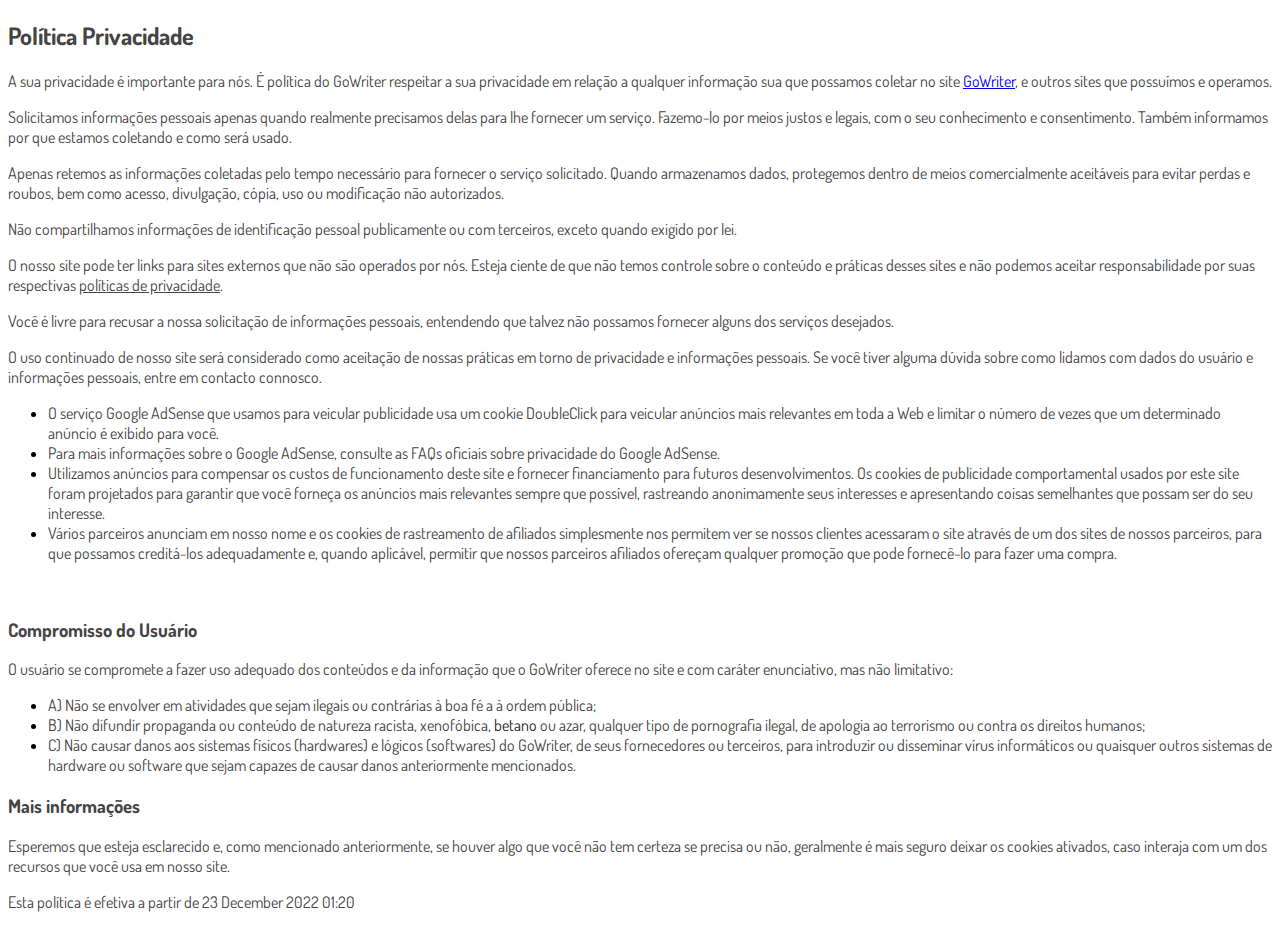
<file: privacidade.html>
<!DOCTYPE html>
<html lang="pt-br">
  <head>
    <meta charset="utf-8">
    <meta name="viewport" content="width=device-width, initial-scale=1, shrink-to-fit=no">

    <link rel="stylesheet" href="https://stackpath.bootstrapcdn.com/bootstrap/4.1.3/css/bootstrap.min.css" integrity="sha384-MCw98/SFnGE8fJT3GXwEOngsV7Zt27NXFoaoApmYm81iuXoPkFOJwJ8ERdknLPMO" crossorigin="anonymous">

    <link rel="preconnect" href="https://fonts.googleapis.com">
    <link rel="preconnect" href="https://fonts.gstatic.com" crossorigin>
    <link href="https://fonts.googleapis.com/css2?family=Dosis:wght@200;300;400;500;600;700;800&display=swap" rel="stylesheet">
    
    <!-- Ícone da Página -->
    <link rel="shortcut icon" type="image/jpg" href="./assets/img/favicon.png">

    <!-- Título da Página -->
    <title>Política de privacidade | GoWriter</title>
    
    <style type="text/css">
      body {
        font-family: 'Dosis', sans-serif;
      }
    </style>

  </head>
  <body>
    
    <div class="container py-5">
      <div class="row justify-content-center">
        <div class="col-lg-8">

          <h2><span style="color: rgb(68, 68, 68);">Política Privacidade</span></h2><p><span style="color: rgb(68, 68, 68);">A sua privacidade é importante para nós. É política do GoWriter respeitar a sua privacidade em relação a qualquer informação sua que possamos coletar no site <a href="https://gowriter.app">GoWriter</a>, e outros sites que possuímos e operamos.</span></p><p><span style="color: rgb(68, 68, 68);">Solicitamos informações pessoais apenas quando realmente precisamos delas para lhe fornecer um serviço. Fazemo-lo por meios justos e legais, com o seu conhecimento e consentimento. Também informamos por que estamos coletando e como será usado.</span></p><p><span style="color: rgb(68, 68, 68);">Apenas retemos as informações coletadas pelo tempo necessário para fornecer o serviço solicitado. Quando armazenamos dados, protegemos dentro de meios comercialmente aceitáveis ​​para evitar perdas e roubos, bem como acesso, divulgação, cópia, uso ou modificação não autorizados.</span></p><p><span style="color: rgb(68, 68, 68);">Não compartilhamos informações de identificação pessoal publicamente ou com terceiros, exceto quando exigido por lei.</span></p><p><span style="color: rgb(68, 68, 68);">O nosso site pode ter links para sites externos que não são operados por nós. Esteja ciente de que não temos controle sobre o conteúdo e práticas desses sites e não podemos aceitar responsabilidade por suas respectivas&nbsp;</span><a href="https://politicaprivacidade.com/" rel="noopener noreferrer" target="_blank" style="background-color: transparent; color: rgb(68, 68, 68);">políticas de privacidade</a><span style="color: rgb(68, 68, 68);">.</span></p><p><span style="color: rgb(68, 68, 68);">Você é livre para recusar a nossa solicitação de informações pessoais, entendendo que talvez não possamos fornecer alguns dos serviços desejados.</span></p><p><span style="color: rgb(68, 68, 68);">O uso continuado de nosso site será considerado como aceitação de nossas práticas em torno de privacidade e informações pessoais. Se você tiver alguma dúvida sobre como lidamos com dados do usuário e informações pessoais, entre em contacto connosco.</span></p><p><span style="color: rgb(68, 68, 68);"><ul><li><span style="color: rgb(68, 68, 68);">O serviço Google AdSense que usamos para veicular publicidade usa um cookie DoubleClick para veicular anúncios mais relevantes em toda a Web e limitar o número de vezes que um determinado anúncio é exibido para você.</span></li><li><span style="color: rgb(68, 68, 68);">Para mais informações sobre o Google AdSense, consulte as FAQs oficiais sobre privacidade do Google AdSense.</span></li><li><span style="color: rgb(68, 68, 68);">Utilizamos anúncios para compensar os custos de funcionamento deste site e fornecer financiamento para futuros desenvolvimentos. Os cookies de publicidade comportamental usados ​​por este site foram projetados para garantir que você forneça os anúncios mais relevantes sempre que possível, rastreando anonimamente seus interesses e apresentando coisas semelhantes que possam ser do seu interesse.</span></li><li><span style="color: rgb(68, 68, 68);">Vários parceiros anunciam em nosso nome e os cookies de rastreamento de afiliados simplesmente nos permitem ver se nossos clientes acessaram o site através de um dos sites de nossos parceiros, para que possamos creditá-los adequadamente e, quando aplicável, permitir que nossos parceiros afiliados ofereçam qualquer promoção que pode fornecê-lo para fazer uma compra.</span></li></ul><p><br></p></span></p><h3><span style="color: rgb(68, 68, 68);">Compromisso do Usuário</span></h3><p><span style="color: rgb(68, 68, 68);">O usuário se compromete a fazer uso adequado dos conteúdos e da informação que o GoWriter oferece no site e com caráter enunciativo, mas não limitativo:</span></p><ul><li><span style="color: rgb(68, 68, 68);">A) Não se envolver em atividades que sejam ilegais ou contrárias à boa fé a à ordem pública;</span></li><li><span style="color: rgb(68, 68, 68);">B) Não difundir propaganda ou conteúdo de natureza racista, xenofóbica, </span><span style="color: rgb(33, 37, 41);"><a href='https://apostasonline.guru/betano-apostas/' style='color:inherit !important; text-decoration: none !important; font-size: inherit !important;'>betano</a></span><span style="color: rgb(68, 68, 68);"> ou azar, qualquer tipo de pornografia ilegal, de apologia ao terrorismo ou contra os direitos humanos;</span></li><li><span style="color: rgb(68, 68, 68);">C) Não causar danos aos sistemas físicos (hardwares) e lógicos (softwares) do GoWriter, de seus fornecedores ou terceiros, para introduzir ou disseminar vírus informáticos ou quaisquer outros sistemas de hardware ou software que sejam capazes de causar danos anteriormente mencionados.</span></li></ul><h3><span style="color: rgb(68, 68, 68);">Mais informações</span></h3><p><span style="color: rgb(68, 68, 68);">Esperemos que esteja esclarecido e, como mencionado anteriormente, se houver algo que você não tem certeza se precisa ou não, geralmente é mais seguro deixar os cookies ativados, caso interaja com um dos recursos que você usa em nosso site.</span></p><p><span style="color: rgb(68, 68, 68);">Esta política é efetiva a partir de&nbsp;23 December 2022 01:20</span></p>

        </div>
      </div>
    </div>

    <script src="https://code.jquery.com/jquery-3.3.1.slim.min.js" integrity="sha384-q8i/X+965DzO0rT7abK41JStQIAqVgRVzpbzo5smXKp4YfRvH+8abtTE1Pi6jizo" crossorigin="anonymous"></script>
    <script src="https://cdnjs.cloudflare.com/ajax/libs/popper.js/1.14.3/umd/popper.min.js" integrity="sha384-ZMP7rVo3mIykV+2+9J3UJ46jBk0WLaUAdn689aCwoqbBJiSnjAK/l8WvCWPIPm49" crossorigin="anonymous"></script>
    <script src="https://stackpath.bootstrapcdn.com/bootstrap/4.1.3/js/bootstrap.min.js" integrity="sha384-ChfqqxuZUCnJSK3+MXmPNIyE6ZbWh2IMqE241rYiqJxyMiZ6OW/JmZQ5stwEULTy" crossorigin="anonymous"></script>
  </body>
</html>
</file>
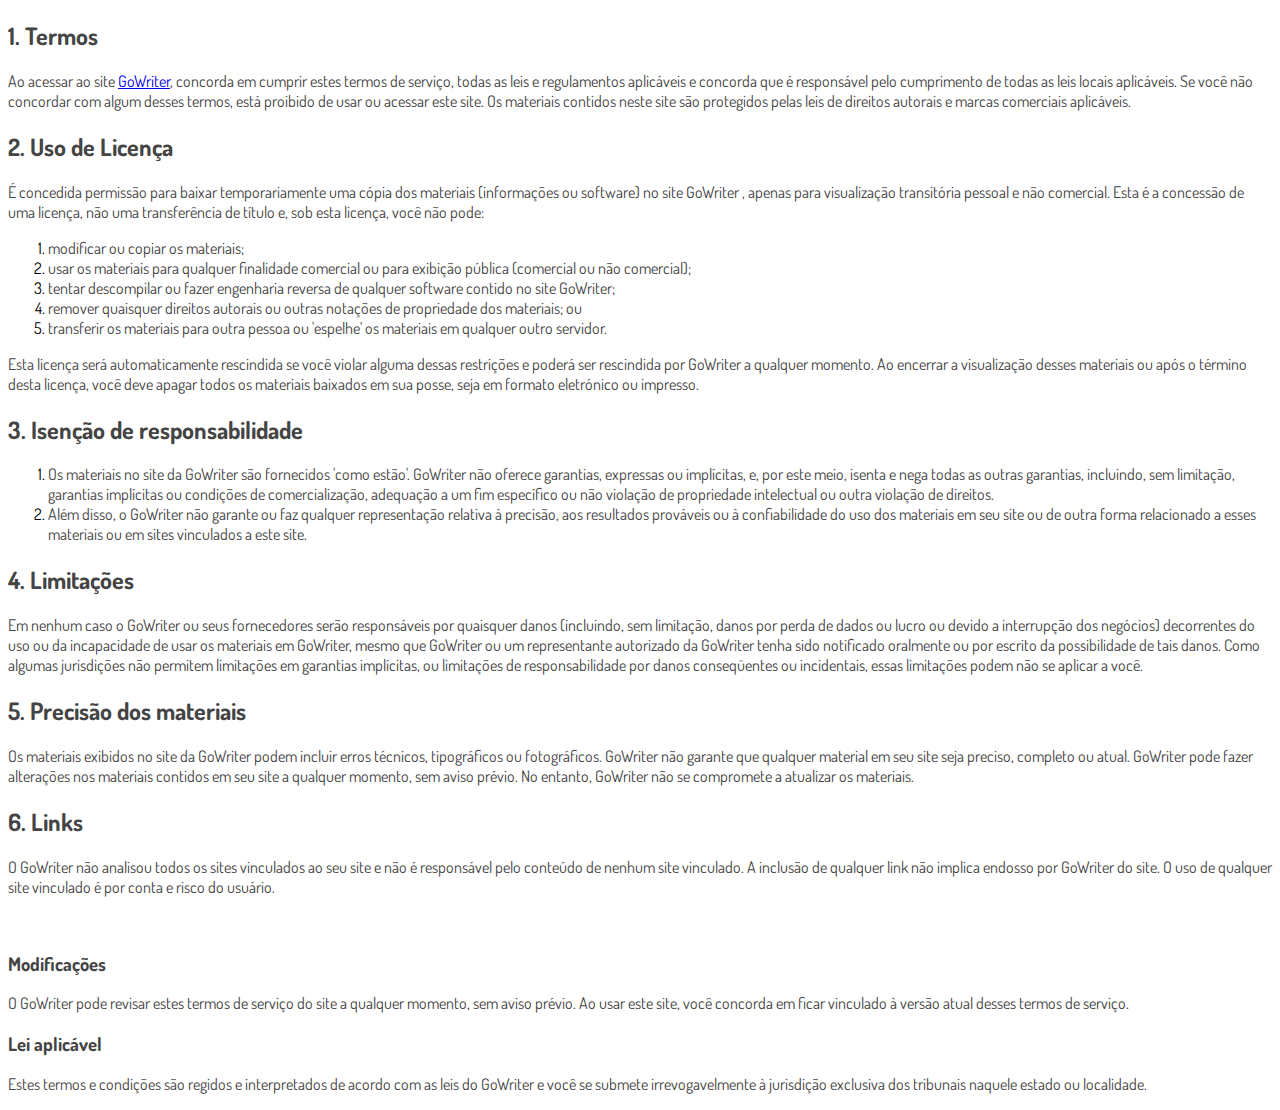
<file: termos.html>
<!DOCTYPE html>
<html lang="pt-br">
  <head>
    <meta charset="utf-8">
    <meta name="viewport" content="width=device-width, initial-scale=1, shrink-to-fit=no">

    <link rel="stylesheet" href="https://stackpath.bootstrapcdn.com/bootstrap/4.1.3/css/bootstrap.min.css" integrity="sha384-MCw98/SFnGE8fJT3GXwEOngsV7Zt27NXFoaoApmYm81iuXoPkFOJwJ8ERdknLPMO" crossorigin="anonymous">

    <link rel="preconnect" href="https://fonts.googleapis.com">
    <link rel="preconnect" href="https://fonts.gstatic.com" crossorigin>
    <link href="https://fonts.googleapis.com/css2?family=Dosis:wght@200;300;400;500;600;700;800&display=swap" rel="stylesheet">
    
    <!-- Ícone da Página -->
    <link rel="shortcut icon" type="image/jpg" href="./assets/img/favicon.png">

    <!-- Título da Página -->
    <title>Termos de uso | GoWriter</title>
    
    <style type="text/css">
      body {
        font-family: 'Dosis', sans-serif;
      }
    </style>

  </head>
  <body>
    
    <div class="container py-5">
      <div class="row justify-content-center">
        <div class="col-lg-8">
            <h2><span style="color: rgb(68, 68, 68);">1. Termos</span></h2><p><span style="color: rgb(68, 68, 68);">Ao acessar ao site <a href="https://gowriter.app">GoWriter</a>, concorda em cumprir estes termos de serviço, todas as leis e regulamentos aplicáveis ​​e concorda que é responsável pelo cumprimento de todas as leis locais aplicáveis. Se você não concordar com algum desses termos, está proibido de usar ou acessar este site. Os materiais contidos neste site são protegidos pelas leis de direitos autorais e marcas comerciais aplicáveis.</span></p><h2><span style="color: rgb(68, 68, 68);">2. Uso de Licença</span></h2><p><span style="color: rgb(68, 68, 68);">É concedida permissão para baixar temporariamente uma cópia dos materiais (informações ou software) no site GoWriter , apenas para visualização transitória pessoal e não comercial. Esta é a concessão de uma licença, não uma transferência de título e, sob esta licença, você não pode:&nbsp;</span></p><ol><li><span style="color: rgb(68, 68, 68);">modificar ou copiar os materiais;&nbsp;</span></li><li><span style="color: rgb(68, 68, 68);">usar os materiais para qualquer finalidade comercial ou para exibição pública (comercial ou não comercial);&nbsp;</span></li><li><span style="color: rgb(68, 68, 68);">tentar descompilar ou fazer engenharia reversa de qualquer software contido no site GoWriter;&nbsp;</span></li><li><span style="color: rgb(68, 68, 68);">remover quaisquer direitos autorais ou outras notações de propriedade dos materiais; ou&nbsp;</span></li><li><span style="color: rgb(68, 68, 68);">transferir os materiais para outra pessoa ou 'espelhe' os materiais em qualquer outro servidor.</span></li></ol><p><span style="color: rgb(68, 68, 68);">Esta licença será automaticamente rescindida se você violar alguma dessas restrições e poderá ser rescindida por GoWriter a qualquer momento. Ao encerrar a visualização desses materiais ou após o término desta licença, você deve apagar todos os materiais baixados em sua posse, seja em formato eletrónico ou impresso.</span></p><h2><span style="color: rgb(68, 68, 68);">3. Isenção de responsabilidade</span></h2><ol><li><span style="color: rgb(68, 68, 68);">Os materiais no site da GoWriter são fornecidos 'como estão'. GoWriter não oferece garantias, expressas ou implícitas, e, por este meio, isenta e nega todas as outras garantias, incluindo, sem limitação, garantias implícitas ou condições de comercialização, adequação a um fim específico ou não violação de propriedade intelectual ou outra violação de direitos.</span></li><li><span style="color: rgb(68, 68, 68);">Além disso, o GoWriter não garante ou faz qualquer representação relativa à precisão, aos resultados prováveis ​​ou à confiabilidade do uso dos materiais em seu site ou de outra forma relacionado a esses materiais ou em sites vinculados a este site.</span></li></ol><h2><span style="color: rgb(68, 68, 68);">4. Limitações</span></h2><p><span style="color: rgb(68, 68, 68);">Em nenhum caso o GoWriter ou seus fornecedores serão responsáveis ​​por quaisquer danos (incluindo, sem limitação, danos por perda de dados ou lucro ou devido a interrupção dos negócios) decorrentes do uso ou da incapacidade de usar os materiais em GoWriter, mesmo que GoWriter ou um representante autorizado da GoWriter tenha sido notificado oralmente ou por escrito da possibilidade de tais danos. Como algumas jurisdições não permitem limitações em garantias implícitas, ou limitações de responsabilidade por danos conseqüentes ou incidentais, essas limitações podem não se aplicar a você.</span></p><h2><span style="color: rgb(68, 68, 68);">5. Precisão dos materiais</span></h2><p><span style="color: rgb(68, 68, 68);">Os materiais exibidos no site da GoWriter podem incluir erros técnicos, tipográficos ou fotográficos. GoWriter não garante que qualquer material em seu site seja preciso, completo ou atual. GoWriter pode fazer alterações nos materiais contidos em seu site a qualquer momento, sem aviso prévio. No entanto, GoWriter não se compromete a atualizar os materiais.</span></p><h2><span style="color: rgb(68, 68, 68);">6. Links</span></h2><p><span style="color: rgb(68, 68, 68);">O GoWriter não analisou todos os sites vinculados ao seu site e não é responsável pelo conteúdo de nenhum site vinculado. A inclusão de qualquer link não implica endosso por GoWriter do site. O uso de qualquer site vinculado é por conta e risco do usuário.</span></p><p><br></p><h3><span style="color: rgb(68, 68, 68);">Modificações</span></h3><p><span style="color: rgb(68, 68, 68);">O GoWriter pode revisar estes termos de serviço do site a qualquer momento, sem aviso prévio. Ao usar este site, você concorda em ficar vinculado à versão atual desses termos de serviço.</span></p><h3><span style="color: rgb(68, 68, 68);">Lei aplicável</span></h3><p><span style="color: rgb(68, 68, 68);">Estes termos e condições são regidos e interpretados de acordo com as leis do GoWriter e você se submete irrevogavelmente à jurisdição exclusiva dos tribunais naquele estado ou localidade.</span></p>
        </div>
      </div>
    </div>

    <script src="https://code.jquery.com/jquery-3.3.1.slim.min.js" integrity="sha384-q8i/X+965DzO0rT7abK41JStQIAqVgRVzpbzo5smXKp4YfRvH+8abtTE1Pi6jizo" crossorigin="anonymous"></script>
    <script src="https://cdnjs.cloudflare.com/ajax/libs/popper.js/1.14.3/umd/popper.min.js" integrity="sha384-ZMP7rVo3mIykV+2+9J3UJ46jBk0WLaUAdn689aCwoqbBJiSnjAK/l8WvCWPIPm49" crossorigin="anonymous"></script>
    <script src="https://stackpath.bootstrapcdn.com/bootstrap/4.1.3/js/bootstrap.min.js" integrity="sha384-ChfqqxuZUCnJSK3+MXmPNIyE6ZbWh2IMqE241rYiqJxyMiZ6OW/JmZQ5stwEULTy" crossorigin="anonymous"></script>
  </body>
</html>
</file>
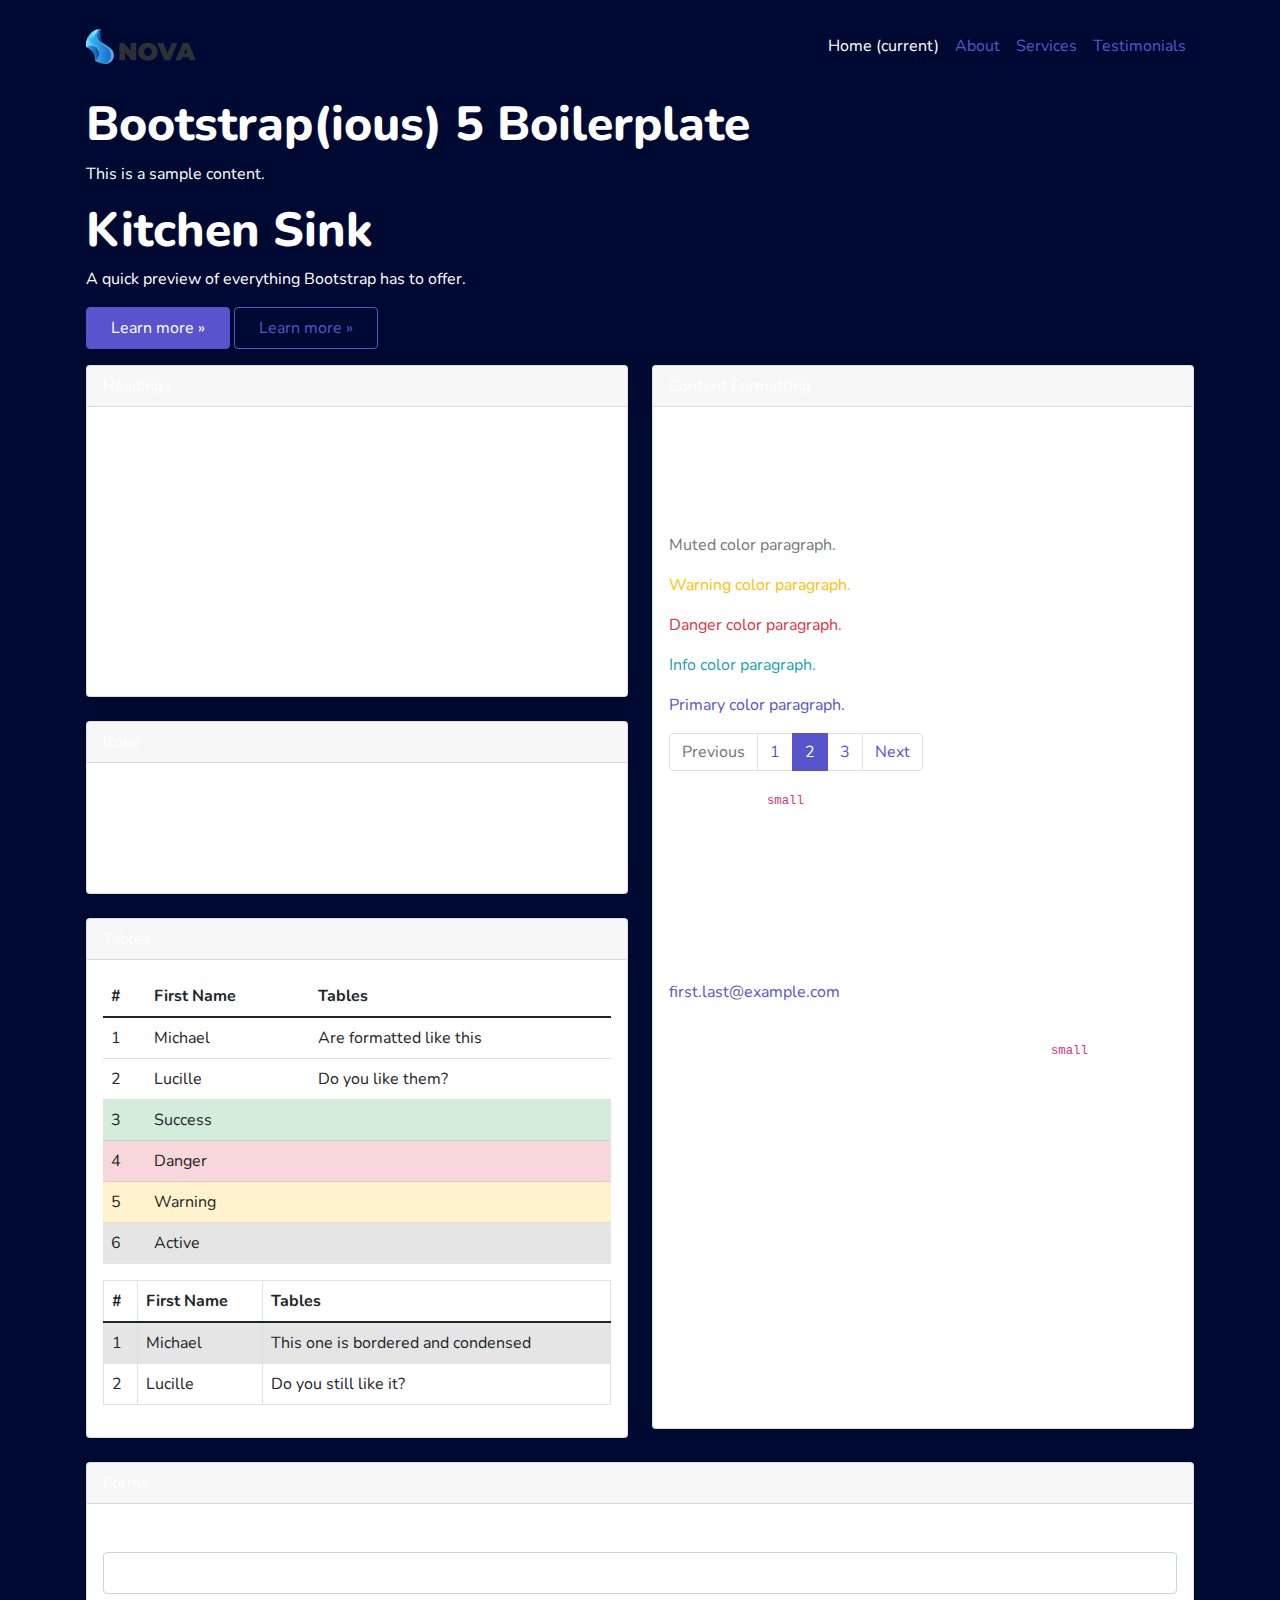
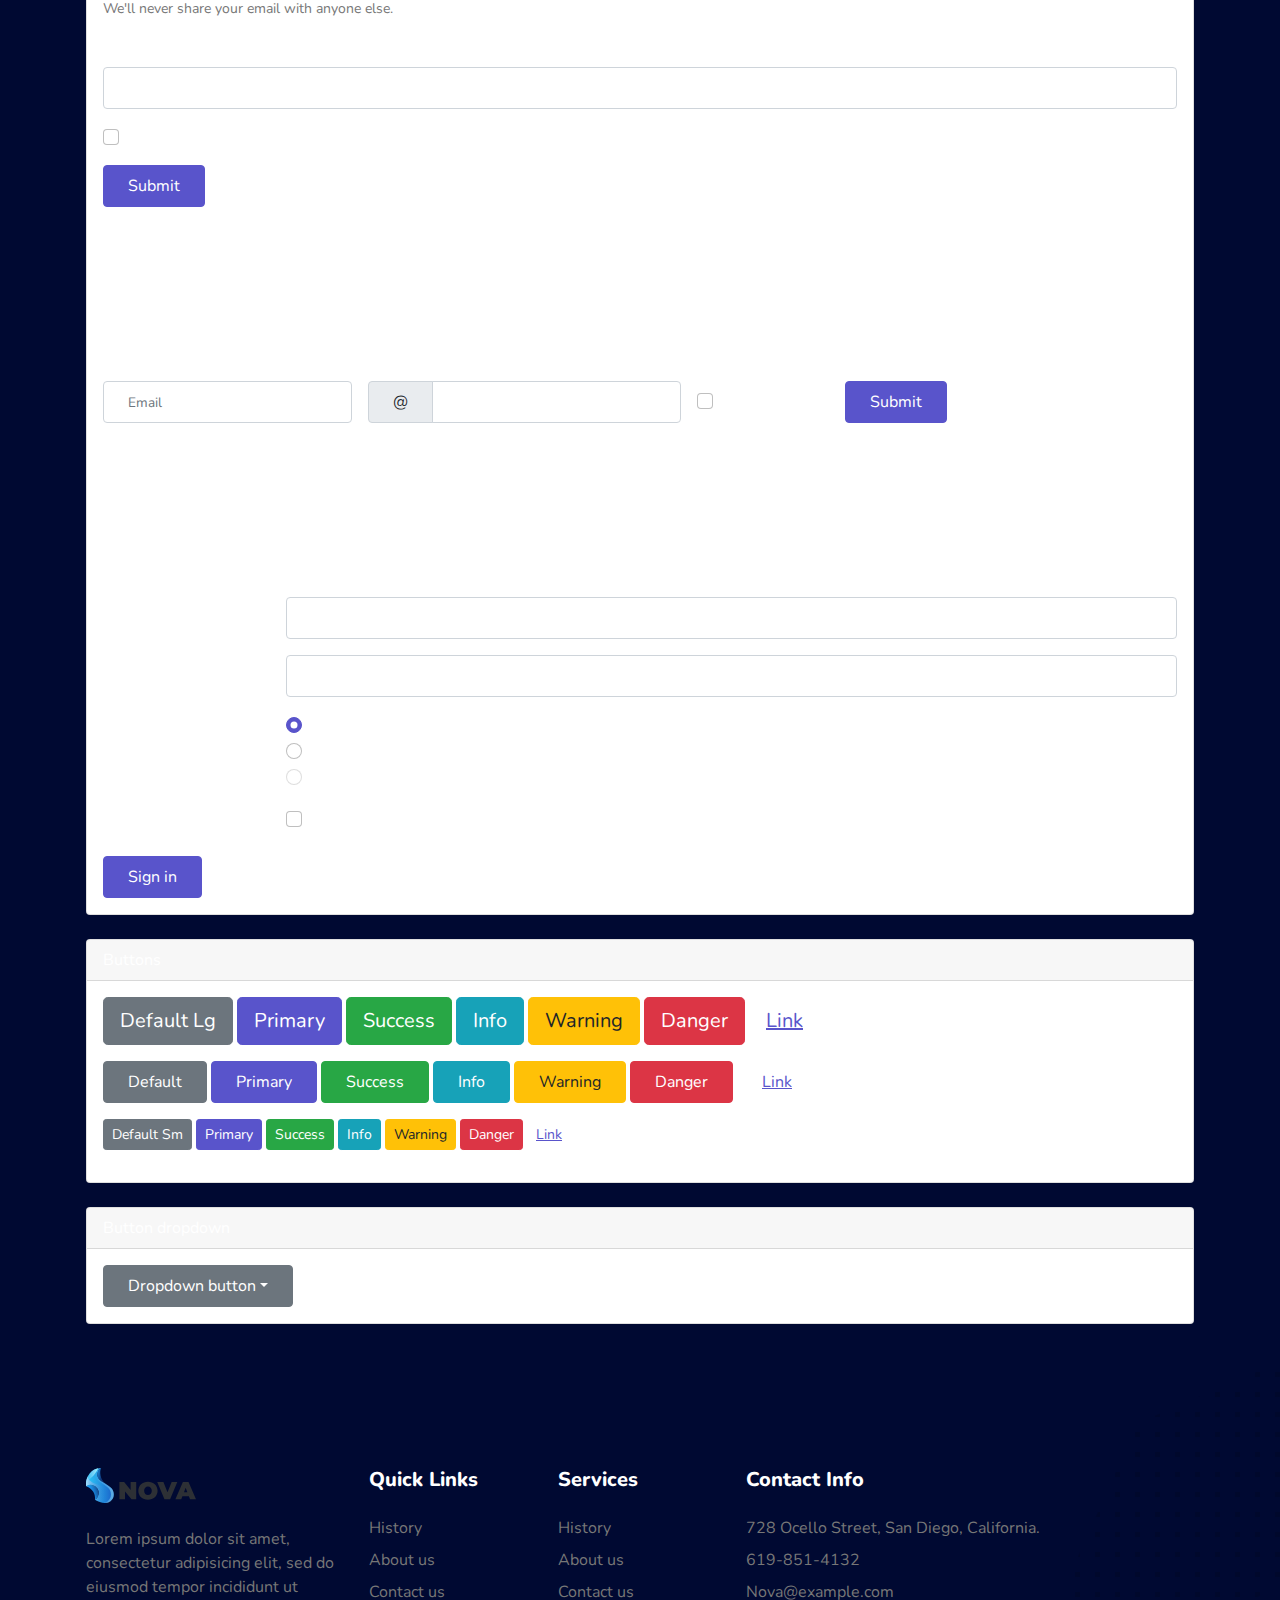
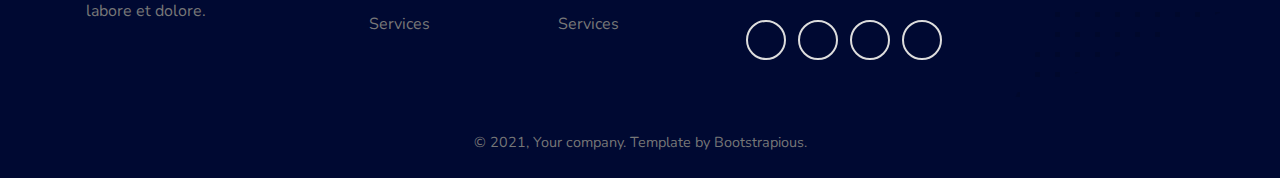
<file: test.html>
<!DOCTYPE html>
<html>
  <head>
    <meta charset="utf-8">
    <meta http-equiv="X-UA-Compatible" content="IE=edge">
    <title>Nova | Bootstrap app landing</title>
    <meta name="description" content="">
    <meta name="viewport" content="width=device-width, initial-scale=1">
    <meta name="robots" content="all,follow">
    <!-- Swiper slider-->
    <link rel="stylesheet" href="vendor/swiper/swiper-bundle.min.css">
    <!-- Modal Video-->
    <link rel="stylesheet" href="vendor/modal-video/css/modal-video.min.css">
    <!-- Google fonts-->
    <link rel="stylesheet" href="https://fonts.googleapis.com/css?family=Nunito:400,600,800&amp;display=swap">
    <!-- Device Mockup-->
    <link rel="stylesheet" href="css/device-mockups.css">
    <!-- theme stylesheet-->
    <link rel="stylesheet" href="css/style.default.css" id="theme-stylesheet">
    <!-- Custom stylesheet - for your changes-->
    <link rel="stylesheet" href="css/custom.css">
    <!-- Favicon-->
    <link rel="shortcut icon" href="img/favicon.png">
  </head>
  <body>
    <!-- navbar-->
    <header class="header">
      <nav class="navbar navbar-light navbar-expand-lg fixed-top" id="navbar">
        <div class="container"><a class="navbar-brand" href="index.html"><img src="img/logo.svg" alt="" width="110"></a>
          <button class="navbar-toggler navbar-toggler-end" type="button" data-bs-toggle="collapse" data-bs-target="#navbarSupportedContent" aria-controls="navbarSupportedContent" aria-expanded="false" aria-label="Toggle navigation"><i class="fas fa-bars"></i></button>
          <div class="collapse navbar-collapse" id="navbarSupportedContent">
            <ul class="navbar-nav ms-auto">
              <li class="nav-item"><a class="nav-link link-scroll active" href="#hero">Home <span class="sr-only">(current)</span></a></li>
              <li class="nav-item"><a class="nav-link link-scroll" href="#about">About</a></li>
              <li class="nav-item"><a class="nav-link link-scroll" href="#services">Services</a></li>
              <li class="nav-item"><a class="nav-link link-scroll" href="#testimonials">Testimonials</a></li>
            </ul>
          </div>
        </div>
      </nav>
    </header>
    <div class="container py-5 mt-5">
      <h1>Bootstrap(ious) 5 Boilerplate</h1>
      <p>This is a sample content.</p>
      <div class="jumbotron">
        <h1>Kitchen Sink</h1>
        <p>A quick preview of everything Bootstrap has to offer.</p>
        <p><a class="btn btn-primary btn-large" href="#!">Learn more »</a> <a class="btn btn-outline-primary btn-large" href="#!">Learn more »</a></p>
      </div>
      <div class="row">
        <div class="col-lg-6">
          <div class="card mb-4" id="headings">
            <div class="card-header">Headings</div>
            <div class="card-body">
              <h1>This is an h1 heading</h1>
              <h2>This is an h2 heading</h2>
              <h3>This is an h3 heading</h3>
              <h4>This is an h4 heading</h4>
              <h5>This is an h5 heading</h5>
              <h6>This is an h6 heading</h6>
            </div>
          </div>
          <div class="card mb-4">
            <div class="card-header">Icons</div>
            <div class="card-body">
              <svg class="svg-icon" style="width:undefinedpx;height:undefinedpx;color:undefined">
                <use xlink:href="#speed-1"> </use>
              </svg>
              <svg class="svg-icon text-primary" style="width:undefinedpx;height:undefinedpx;color:undefined">
                <use xlink:href="#muffin-1"> </use>
              </svg>
              <svg class="svg-icon text-muted" style="width:undefinedpx;height:undefinedpx;color:undefined">
                <use xlink:href="#first-aid-kit-1"> </use>
              </svg><br>
              <svg class="svg-icon svg-icon-big svg-icon-light" style="width:undefinedpx;height:undefinedpx;color:undefined">
                <use xlink:href="#sedan-1"> </use>
              </svg>
            </div>
          </div>
          <div class="card mb-4" id="tables">
            <div class="card-header">Tables</div>
            <div class="card-body">
              <table class="table table-hover">
                <thead>
                  <tr>
                    <th>#</th>
                    <th>First Name</th>
                    <th>Tables</th>
                  </tr>
                </thead>
                <tbody>
                  <tr>
                    <td>1</td>
                    <td>Michael</td>
                    <td>Are formatted like this</td>
                  </tr>
                  <tr>
                    <td>2</td>
                    <td>Lucille</td>
                    <td>Do you like them?</td>
                  </tr>
                  <tr class="table-success">
                    <td>3</td>
                    <td>Success</td>
                    <td></td>
                  </tr>
                  <tr class="table-danger">
                    <td>4</td>
                    <td>Danger</td>
                    <td></td>
                  </tr>
                  <tr class="table-warning">
                    <td>5</td>
                    <td>Warning</td>
                    <td></td>
                  </tr>
                  <tr class="table-active">
                    <td>6</td>
                    <td>Active</td>
                    <td></td>
                  </tr>
                </tbody>
              </table>
              <table class="table table-bordered">
                <thead>
                  <tr>
                    <th>#</th>
                    <th>First Name</th>
                    <th>Tables</th>
                  </tr>
                </thead>
                <tbody>
                  <tr class="table-active">
                    <td>1</td>
                    <td>Michael</td>
                    <td>This one is bordered and condensed</td>
                  </tr>
                  <tr>
                    <td>2</td>
                    <td>Lucille</td>
                    <td>Do you still like it?</td>
                  </tr>
                </tbody>
              </table>
            </div>
          </div>
        </div>
        <div class="col-lg-6">
          <div class="card mb-4" id="content-formatting">
            <div class="card-header">Content Formatting</div>
            <div class="card-body">
              <p class="lead">This is a lead paragraph.</p>
              <p>This is an <b>ordinary paragraph</b> that is <i>long enough</i> to wrap to 
                <u>multiple lines</u> so that you can see how the line spacing looks.
              </p>
              <p class="text-muted">Muted color paragraph.</p>
              <p class="text-warning">Warning color paragraph.</p>
              <p class="text-danger">Danger color paragraph.</p>
              <p class="text-info">Info color paragraph.</p>
              <p class="text-primary">Primary color paragraph.</p>
              <nav aria-label="...">
                <ul class="pagination">
                  <li class="page-item disabled"><span class="page-link">Previous</span></li>
                  <li class="page-item"><a class="page-link" href="#!">1</a></li>
                  <li class="page-item active"><span class="page-link">2<span class="visually-hidden">(current)</span></span></li>
                  <li class="page-item"><a class="page-link" href="#!">3</a></li>
                  <li class="page-item"><a class="page-link" href="#!">Next</a></li>
                </ul>
              </nav>
              <p><small>This is text in a <code>small</code> wrapper. <abbr title="No Big Deal">NBD</abbr>, right?</small></p>
              <hr>
              <address><strong>Twitter, Inc.</strong><br> 795 Folsom Ave, Suite 600<br> San Francisco, CA 94107<br><abbr title="Phone">P:</abbr> (123) 456-7890</address>
              <address class="col-6"><strong>Full Name</strong><br><a href="mailto:#">first.last@example.com</a></address>
              <hr>
              <blockquote>Here's what a blockquote looks like in Bootstrap.<small>Use <code>small</code> to identify the source.</small></blockquote>
              <hr>
              <div class="row">
                <div class="col-xs-6">
                  <ul>
                    <li>Normal Unordered List</li>
                    <li>Can Also Work
                      <ul>
                        <li>With Nested Children</li>
                      </ul>
                    </li>
                    <li>Adds Bullets to Page</li>
                  </ul>
                </div>
                <div class="col-xs-6">
                  <ol>
                    <li>Normal Ordered List</li>
                    <li>Can Also Work
                      <ol>
                        <li>With Nested Children</li>
                      </ol>
                    </li>
                    <li>Adds Bullets to Page</li>
                  </ol>
                </div>
              </div>
              <hr>
              <pre>\nfunction preFormatting() {  // looks like this;  var something = somethingElse;  return true;}                        </pre>
            </div>
          </div>
        </div>
      </div>
      <div class="card mb-4" id="forms">
        <div class="card-header">Forms</div>
        <div class="card-body">
          <form>
            <div class="mb-3">
              <label class="form-label" for="exampleInputEmail1">Email address</label>
              <input class="form-control" id="exampleInputEmail1" type="email" aria-describedby="emailHelp">
              <div class="form-text" id="emailHelp">We'll never share your email with anyone else.</div>
            </div>
            <div class="mb-3">
              <label class="form-label" for="exampleInputPassword1">Password</label>
              <input class="form-control" id="exampleInputPassword1" type="password">
            </div>
            <div class="mb-3 form-check">
              <input class="form-check-input" id="exampleCheck1" type="checkbox">
              <label class="form-check-label" for="exampleCheck1">Check me out</label>
            </div>
            <button class="btn btn-primary" type="submit">Submit</button>
          </form>
          <hr class="my-5">
          <h4 class="mb-5">Horizontal form</h4>
          <form class="row row-cols-lg-auto g-3 align-items-center">
            <div class="col-12">
              <input class="form-control" type="text" placeholder="Email">
              <label class="visually-hidden" for="inlineFormInputGroupUsername2">Username</label>
            </div>
            <div class="col-12">
              <div class="input-group"><span class="input-group-text">@</span>
                <input class="form-control" id="inlineFormInputGroupUsername2" type="text">
              </div>
            </div>
            <div class="col-12">
              <div class="form-check">
                <input class="form-check-input" id="inlineFormCheck" type="checkbox">
                <label class="form-check-label" for="inlineFormCheck">Remember me</label>
              </div>
            </div>
            <div class="col-12">
              <button class="btn btn-primary" type="submit">Submit</button>
            </div>
          </form>
          <hr class="my-5">
          <h4 class="mb-5">Horizontal form</h4>
          <form>
            <div class="row mb-3">
              <label class="col-sm-2 col-form-label" for="inputEmail3">Email</label>
              <div class="col-sm-10">
                <input class="form-control" id="inputEmail3" type="email">
              </div>
            </div>
            <div class="row mb-3">
              <label class="col-sm-2 col-form-label" for="inputPassword3">Password</label>
              <div class="col-sm-10">
                <input class="form-control" id="inputPassword3" type="password">
              </div>
            </div>
            <fieldset>
              <div class="row mb-3">
                <legend class="col-form-label col-sm-2 pt-0">Radios</legend>
                <div class="col-sm-10">
                  <div class="form-check">
                    <input class="form-check-input" id="gridRadios1" type="radio" name="gridRadios" value="option1" checked>
                    <label class="form-check-label" for="gridRadios1">
                      First radio
                      
                    </label>
                  </div>
                  <div class="form-check">
                    <input class="form-check-input" id="gridRadios2" type="radio" name="gridRadios" value="option2">
                    <label class="form-check-label" for="gridRadios2">
                      Second radio
                      
                    </label>
                  </div>
                  <div class="form-check disabled">
                    <input class="form-check-input" id="gridRadios3" type="radio" name="gridRadios" value="option3" disabled>
                    <label class="form-check-label" for="gridRadios3">
                      Third disabled radio
                      
                    </label>
                  </div>
                </div>
              </div>
            </fieldset>
            <div class="row mb-3">
              <div class="col-form-label col-sm-2 pt-0">Checkbox</div>
              <div class="col-sm-10">
                <div class="form-check">
                  <input class="form-check-input" id="gridCheck1" type="checkbox">
                  <label class="form-check-label" for="gridCheck1">
                    Example checkbox
                    
                  </label>
                </div>
              </div>
            </div>
            <button class="btn btn-primary" type="submit">Sign in</button>
          </form>
        </div>
      </div>
      <div class="card mb-4" id="buttons">
        <div class="card-header">Buttons</div>
        <div class="card-body">
          <p>
            <button class="btn btn-lg btn-secondary" type="button">Default Lg</button>
            <button class="btn btn-lg btn-primary" type="button">Primary</button>
            <button class="btn btn-lg btn-success" type="button">Success</button>
            <button class="btn btn-lg btn-info" type="button">Info</button>
            <button class="btn btn-lg btn-warning" type="button">Warning</button>
            <button class="btn btn-lg btn-danger" type="button">Danger</button>
            <button class="btn btn-lg btn-link" type="button">Link</button>
          </p>
          <p>
            <button class="btn btn-secondary" type="button">Default </button>
            <button class="btn btn-primary" type="button">Primary</button>
            <button class="btn btn-success" type="button">Success</button>
            <button class="btn btn-info" type="button">Info</button>
            <button class="btn btn-warning" type="button">Warning</button>
            <button class="btn btn-danger" type="button">Danger</button>
            <button class="btn btn-link" type="button">Link</button>
          </p>
          <p>
            <button class="btn btn-sm btn-secondary" type="button">Default Sm</button>
            <button class="btn btn-sm btn-primary" type="button">Primary</button>
            <button class="btn btn-sm btn-success" type="button">Success</button>
            <button class="btn btn-sm btn-info" type="button">Info</button>
            <button class="btn btn-sm btn-warning" type="button">Warning</button>
            <button class="btn btn-sm btn-danger" type="button">Danger</button>
            <button class="btn btn-sm btn-link" type="button">Link</button>
          </p>
        </div>
      </div>
      <div class="card">
        <div class="card-header">Button dropdown</div>
        <div class="card-body">
          <div class="dropdown">
            <button class="btn btn-secondary dropdown-toggle" id="dropdownMenuButton" type="button" data-bs-toggle="dropdown" aria-haspopup="true" aria-expanded="false">Dropdown button</button>
            <div class="dropdown-menu" aria-labelledby="dropdownMenuButton"><a class="dropdown-item" href="#!">Action</a><a class="dropdown-item" href="#!">Another action</a><a class="dropdown-item" href="#!">Something else here</a></div>
          </div>
        </div>
      </div>
    </div>
    <footer class="with-pattern-1 position-relative pt-5">
      <div class="container py-5">
        <div class="row gy-4">
          <div class="col-lg-3"><img class="mb-4" src="img/logo.svg" alt="" width="110">
            <p class="text-muted">Lorem ipsum dolor sit amet, consectetur adipisicing elit, sed do eiusmod tempor incididunt ut labore et dolore.</p>
          </div>
          <div class="col-lg-2">
            <h2 class="h5 mb-4">Quick Links</h2>
            <div class="d-flex">
              <ul class="list-unstyled d-inline-block me-4 mb-0">
                <li class="mb-2"><a class="footer-link" href="#!">History</a></li>
                <li class="mb-2"><a class="footer-link" href="#!">About us</a></li>
                <li class="mb-2"><a class="footer-link" href="#!">Contact us</a></li>
                <li class="mb-2"><a class="footer-link" href="#!">Services</a></li>
              </ul>
            </div>
          </div>
          <div class="col-lg-2">
            <h2 class="h5 mb-4">Services</h2>
            <div class="d-flex">
              <ul class="list-unstyled me-4 mb-0">
                <li class="mb-2"><a class="footer-link" href="#!">History</a></li>
                <li class="mb-2"><a class="footer-link" href="#!">About us</a></li>
                <li class="mb-2"><a class="footer-link" href="#!">Contact us</a></li>
                <li class="mb-2"><a class="footer-link" href="#!">Services</a></li>
              </ul>
            </div>
          </div>
          <div class="col-lg-5">
            <h2 class="h5 mb-4">Contact Info</h2>
            <ul class="list-unstyled me-4 mb-3">
              <li class="mb-2 text-muted">728  Ocello Street, San Diego, California. </li>
              <li class="mb-2"><a class="footer-link" href="tel:619-851-4132">619-851-4132</a></li>
              <li class="mb-2"><a class="footer-link" href="mailto:Nova@example.com">Nova@example.com</a></li>
            </ul>
            <ul class="list-inline mb-0">
              <li class="list-inline-item"><a class="social-link" href="#!"><i class="fab fa-facebook-f"></i></a></li>
              <li class="list-inline-item"><a class="social-link" href="#!"><i class="fab fa-twitter"></i></a></li>
              <li class="list-inline-item"><a class="social-link" href="#!"><i class="fab fa-linkedin-in"></i></a></li>
              <li class="list-inline-item"><a class="social-link" href="#!"><i class="fab fa-instagram"></i></a></li>
            </ul>
          </div>
        </div>
      </div>
      <div class="copyrights">       
        <div class="container text-center py-4">
          <p class="mb-0 text-muted text-sm">&copy; 2021, Your company. Template by <a href="https://bootstrapious.com/p/app-landing-page" class="text-reset">Bootstrapious</a>.</p>
          <!-- If you want to remove the backlink, please purchase the Attribution-Free License. See details in readme.txt or license.txt. Thanks!-->
        </div>
      </div>
    </footer>
    <!-- JavaScript files-->
    <script src="vendor/bootstrap/js/bootstrap.bundle.min.js"></script>
    <script src="vendor/swiper/swiper-bundle.min.js"></script>
    <script src="vendor/modal-video/js/modal-video.js"></script>
    <script src="js/front.js"></script>
    <script>
      // ------------------------------------------------------- //
      //   Inject SVG Sprite - 
      //   see more here 
      //   https://css-tricks.com/ajaxing-svg-sprite/
      // ------------------------------------------------------ //
      function injectSvgSprite(path) {
      
          var ajax = new XMLHttpRequest();
          ajax.open("GET", path, true);
          ajax.send();
          ajax.onload = function(e) {
          var div = document.createElement("div");
          div.className = 'd-none';
          div.innerHTML = ajax.responseText;
          document.body.insertBefore(div, document.body.childNodes[0]);
          }
      }
      // this is set to BootstrapTemple website as you cannot 
      // inject local SVG sprite (using only 'icons/orion-svg-sprite.svg' path)
      // while using file:// protocol
      // pls don't forget to change to your domain :)
      injectSvgSprite('https://bootstraptemple.com/files/icons/orion-svg-sprite.svg'); 
      
    </script>
    <!-- FontAwesome CSS - loading as last, so it doesn't block rendering-->
    <link rel="stylesheet" href="https://use.fontawesome.com/releases/v5.7.1/css/all.css" integrity="sha384-fnmOCqbTlWIlj8LyTjo7mOUStjsKC4pOpQbqyi7RrhN7udi9RwhKkMHpvLbHG9Sr" crossorigin="anonymous">
  </body>
</html>
</file>
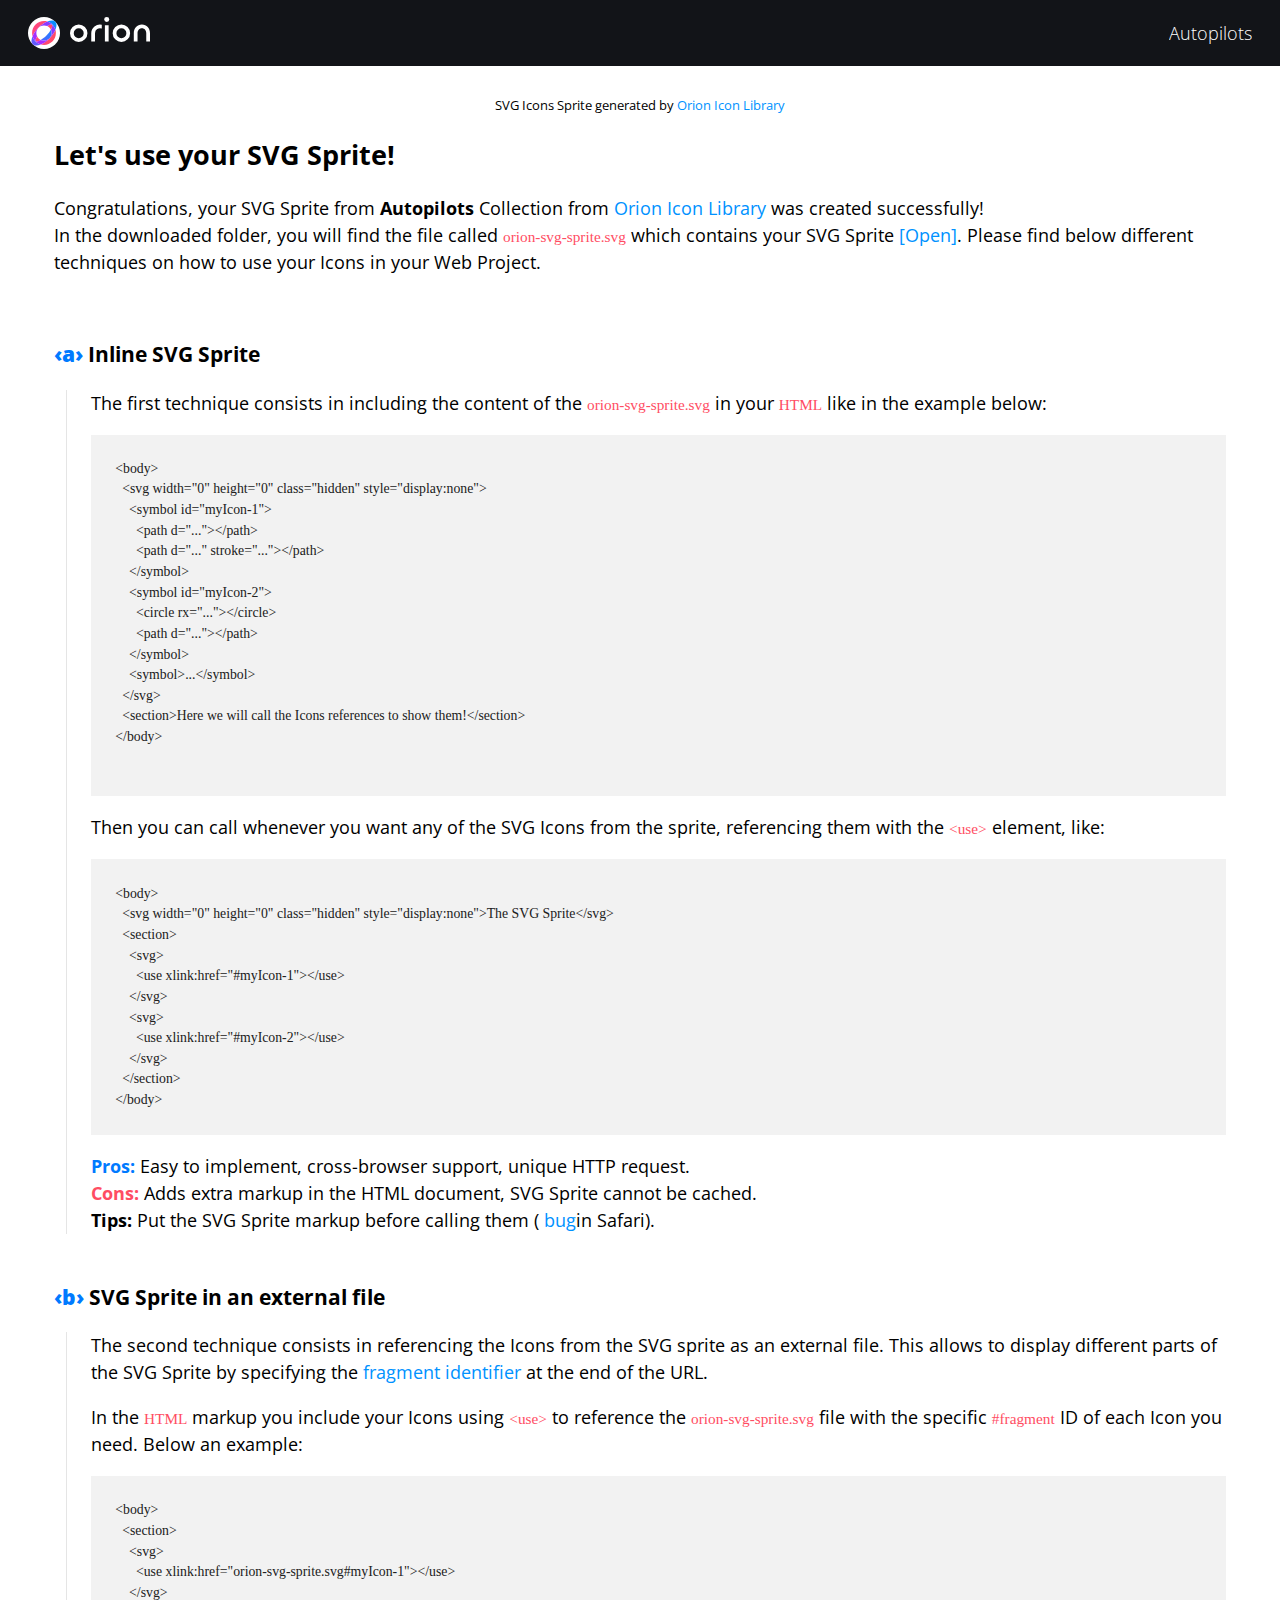
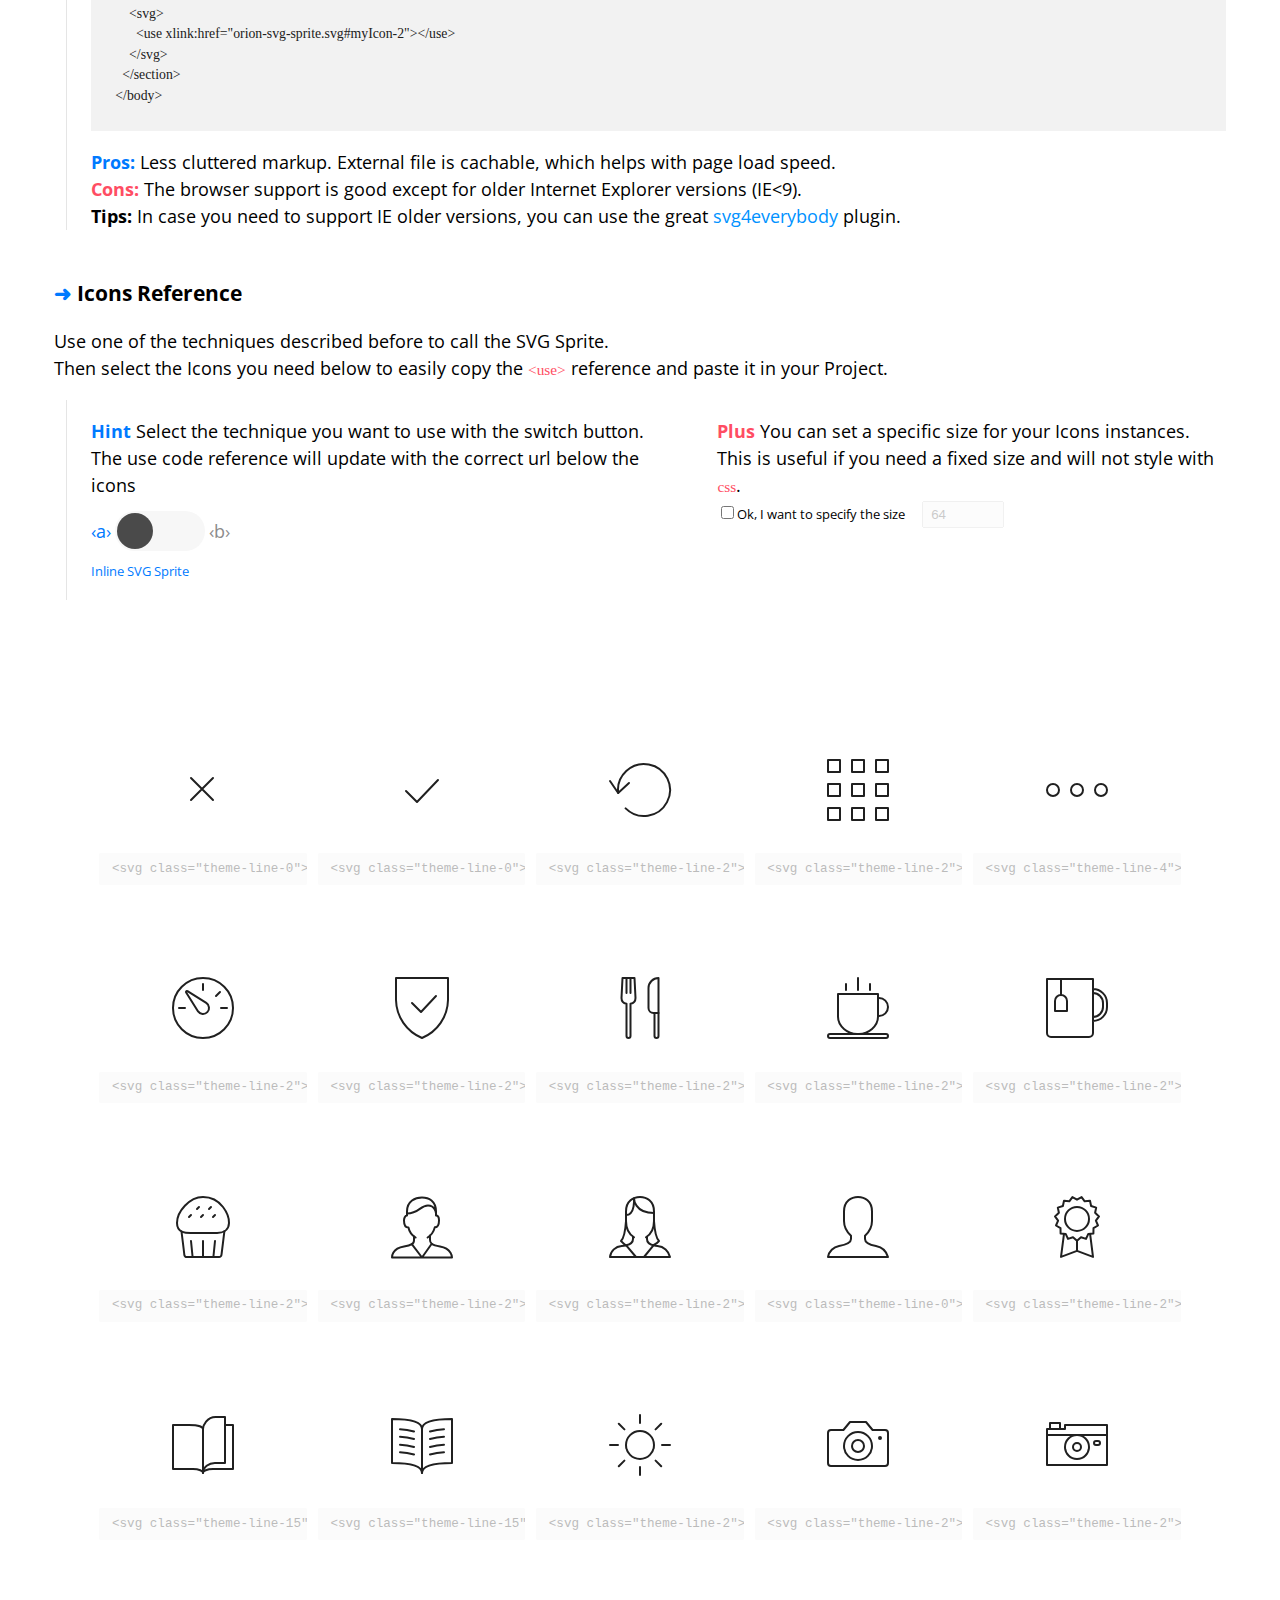
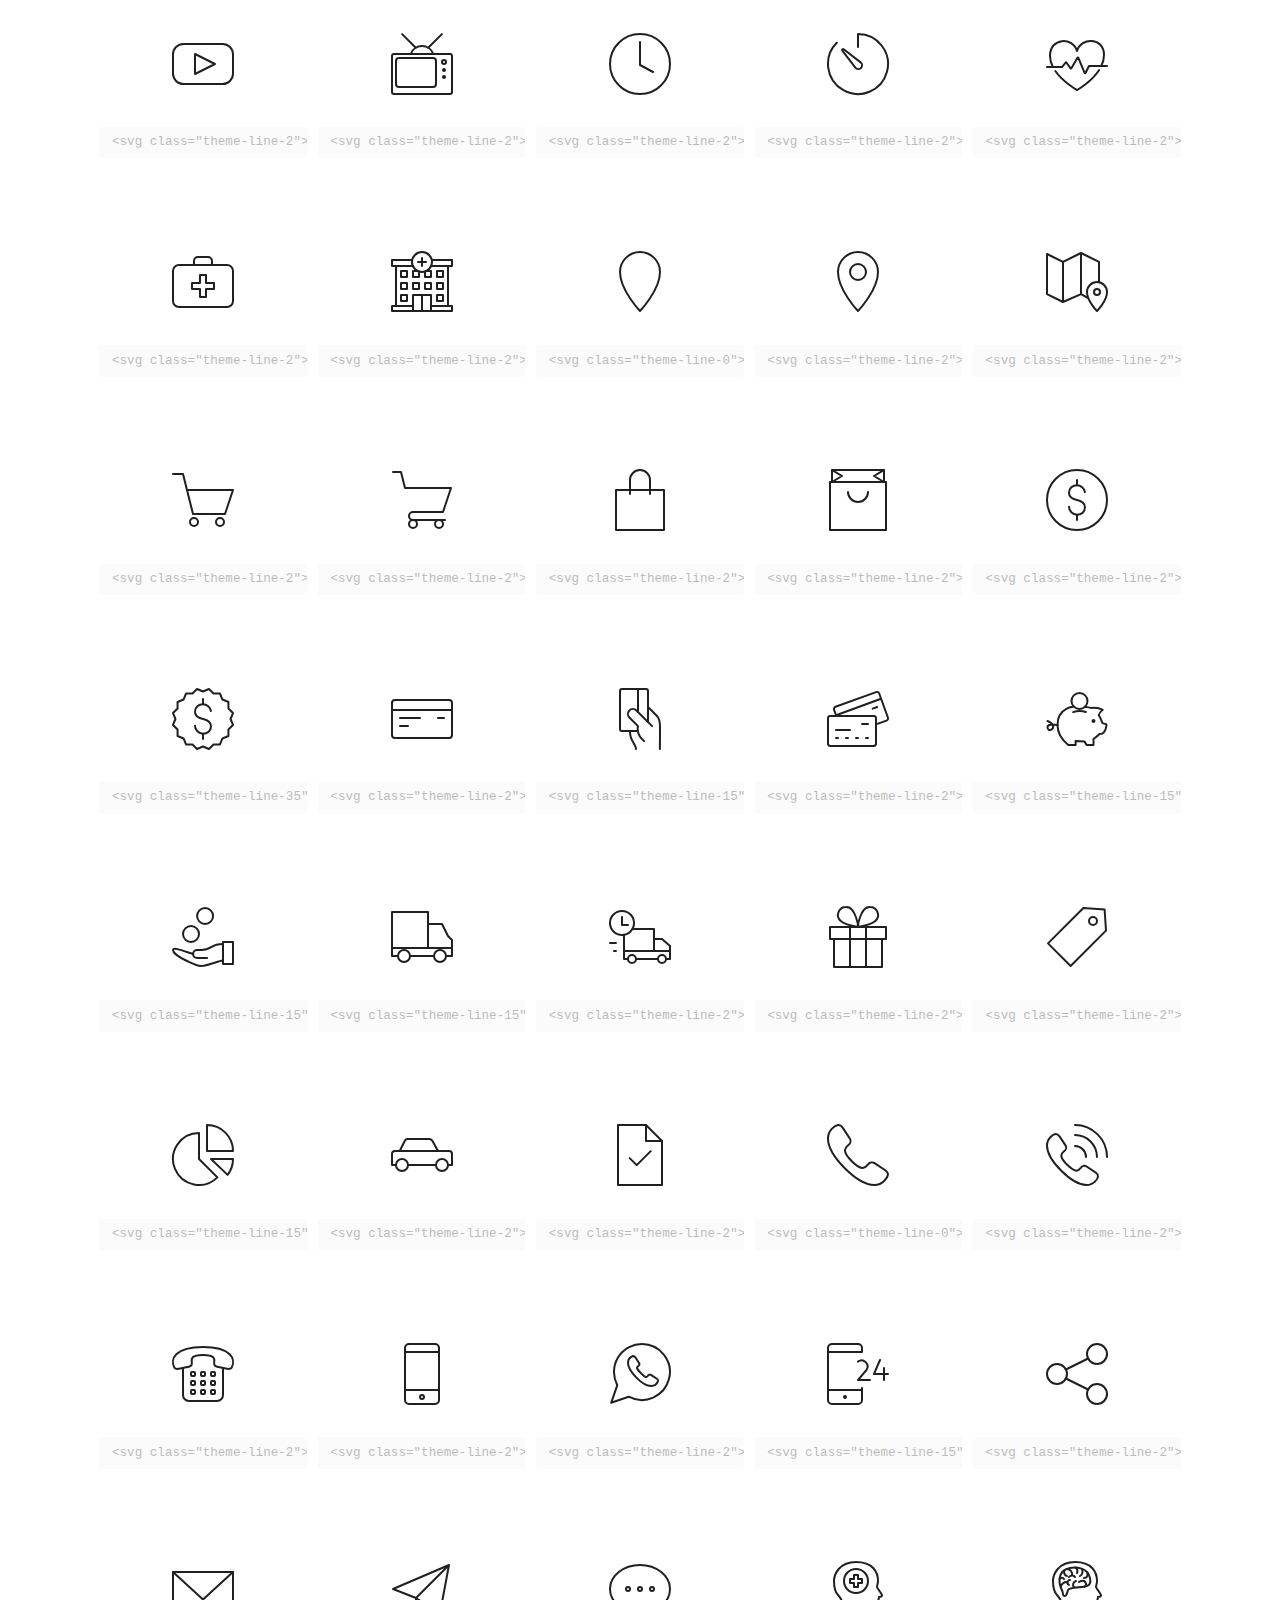
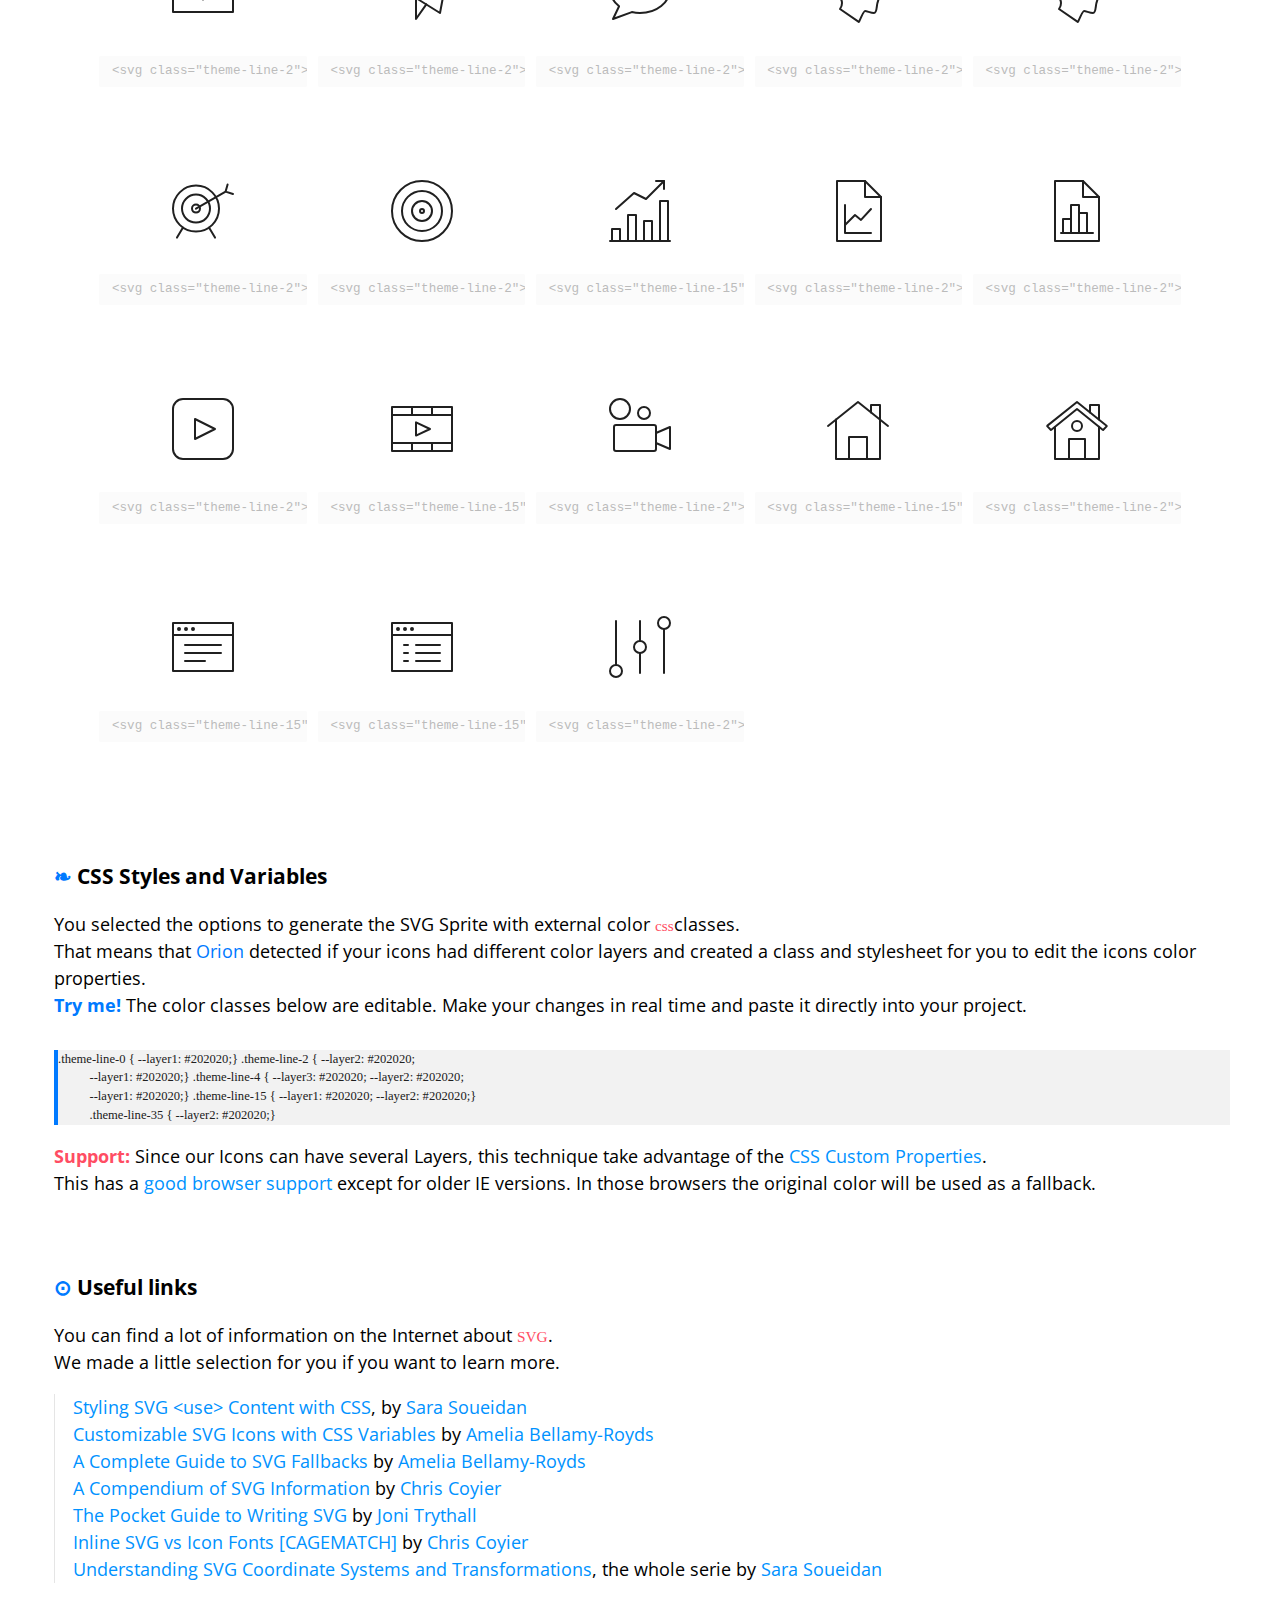
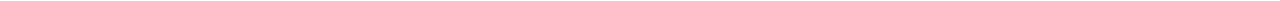
<file: icons/demo.html>
<!doctype>
<html lang="en">

  <head>
    <title>SVG Sprite Demo | Orion Icon Library</title>
    <meta name="viewport" content="width=device-width, initial-scale=1.0"
    />
    <meta charset="UTF-8" />
    <link href="https://fonts.googleapis.com/css?family=Open+Sans" rel="stylesheet"
    />
    <style>
      html {
          box-sizing: border-box;
        }
        body {
          margin: 0;
          padding: 0;
          font-family: 'Open Sans', sans-serif;
          font-size: 1.125rem;
        }
        ._1bo7bzx{font-family:Menlo, mono;font-size:.85em;}._1oymxsi{color:#ff4d63;}._1tt2u3t{-webkit-box-pack:justify;-ms-flex-pack:justify;-webkit-box-align:center;-ms-flex-align:center;display:-webkit-box;display:-moz-box;display:-ms-flexbox;display:-webkit-flex;display:flex;-webkit-align-items:center;align-items:center;background-color:#121418;-webkit-justify-content:space-between;justify-content:space-between;height:66px;padding:0 28px;color:white;}._dl5j6p{font-weight:300;max-width:33%;font-size:1em;}._1iurgbx{white-space:nowrap;overflow:hidden;text-overflow:ellipsis;}._1l5hckq{padding:1em 3em;}._kp2n83{font-size:.7em;text-align:center;}._o1cg4g{color:#0092FF;text-decoration:none;}._o1cg4g:hover{text-decoration:underline;}._14gdf42{line-height:1.5;}._ovghcs{color:inherit;text-decoration:none;}._ovghcs:hover:after{content:"#";color:#0092FF;margin-left:2px;opacity:.3;-webkit-transition:opacity .3s;-moz-transition:opacity .3s;transition:opacity .3s;}._ovghcs:active:after{opacity:1;}._1dqtju9{color:#007aff;}._fr5wn{padding-left:24px;border-left:1px solid rgba(0,0,0,0.1);margin-left:12px;margin-bottom:48px;}._1bmg5vo{color:#202020;tab-ssize:4px;overflow-x:auto;padding:1.5em;line-height:1.5;background:rgba(0,0,0,0.05);font-size:.9em;}._jro6t0{display:-webkit-box;display:-moz-box;display:-ms-flexbox;display:-webkit-flex;display:flex;}._53480w{display:none;}._53480w:checked + label span{-webkit-transform:translateX(52px);-ms-transform:translateX(52px);transform:translateX(52px);}._53480w:checked + label:before{color:inherit;}._53480w:checked + label:after{color:#007aff;}._53480w:checked ~ .externalCheckboxHelper:after{content:"External SVG Sprite";}._1uuc6xn{cursor:pointer;width:90px;height:40px;display:block;background-color:#f7f7f7;color:#8c8c8c;border-radius:32px;margin:12px 24px;position:relative;}._1uuc6xn:before{content:"‹a›";position:absolute;right:-webkit-calc(100% + 4px);right:-moz-calc(100% + 4px);right:calc(100% + 4px);top:50%;-webkit-transform:translateY(-50%);-ms-transform:translateY(-50%);transform:translateY(-50%);color:#007aff;}._1uuc6xn:after{content:"‹b›";position:absolute;left:-webkit-calc(100% + 4px);left:-moz-calc(100% + 4px);left:calc(100% + 4px);top:50%;-webkit-transform:translateY(-50%);-ms-transform:translateY(-50%);transform:translateY(-50%);}._10r524x{background-color:#4a4a4a;border-radius:50%;height:36px;left:0px;-webkit-transform:translateX(2px);-ms-transform:translateX(2px);transform:translateX(2px);position:absolute;top:2px;-webkit-transition:-webkit-transform .2s ease,transform .2s ease;-moz-transition:transform .2s ease;transition:-ms-transform .2s ease,-webkit-transform .2s ease,transform .2s ease;width:36px;z-index:1;}._qjqtm8:after{content:"Inline SVG Sprite";}._jcgzno{padding:.3em .5em;outline:0px;margin-left:12px;}._jcgzno:disabled{opacity:0.3;}._1r58n10{overflow:auto;padding:40px;margin:0px;list-style:none;padding-bottom:40px;}._fnhcyz{width:100%;float:left;-moz-box-sizing:border-box;box-sizing:border-box;display:block;-webkit-transition:opacity 250ms, box-shadow 250ms;-moz-transition:opacity 250ms, box-shadow 250ms;transition:opacity 250ms, box-shadow 250ms;cursor:pointer;position:relative;}@media (min-width: 767px){._fnhcyz{width:50%;}}@media (min-width: 1023px){._fnhcyz{width:33.333%;}}@media (min-width: 1199px){._fnhcyz{width:20%;}}._fnhcyz:after{content:"";position:absolute;z-index:-1;top:0px;right:0px;bottom:0px;left:0px;opacity:0;box-shadow:0 .5em 3em rgba(0,0,0,.1);-webkit-transition:opacity .3s;-moz-transition:opacity .3s;transition:opacity .3s;}._fnhcyz:hover:after{opacity:1;z-index:1;}._fnhcyz:before{content:"";padding-top:100%;display:block;}._fnhcyz:hover .orion-sprite__id{opacity:1;}._fnhcyz:hover .orion-sprite__code{opacity:1;}._1dclzhk{-webkit-box-direction:normal;-webkit-box-orient:vertical;-webkit-box-pack:justify;-ms-flex-pack:justify;-webkit-box-align:center;-ms-flex-align:center;display:-webkit-box;display:-moz-box;display:-ms-flexbox;display:-webkit-flex;display:flex;-webkit-align-items:center;align-items:center;-webkit-justify-content:space-between;justify-content:space-between;-webkit-flex-direction:column;-ms-flex-direction:column;flex-direction:column;position:absolute;top:0px;right:0px;bottom:0px;left:0px;padding:.5em 1em;}._19wnp26{width:100%;font-size:.7em;text-align:center;opacity:0;color:#777;-webkit-transition:opacity 250ms;-moz-transition:opacity 250ms;transition:opacity 250ms;}._1u0lyeu{width:64px;height:64px;}._190hxbq{width:100%;height:100%;}._1mcpc5v{font-size:.7em;padding:.5em 1em;width:100%;z-index:2;border-radius:2px;opacity:.3;-webkit-transition:opacity .3s;-moz-transition:opacity .3s;transition:opacity .3s;}._duacj0{white-space:pre;display:inline-block;font-size:.7em;line-height:1.5;background:rgba(0,0,0,0.05);tab-ssize:4px;color:#202020;margin-top:1em;width:100%;outline:0px;border-left:4px solid #007aff;}._1hgbkkp{list-style:none;margin:0px;padding:0px;padding-left:1em;line-height:1.5em;}._19kenml{-webkit-box-align:start;-ms-flex-align:start;display:-webkit-box;display:-moz-box;display:-ms-flexbox;display:-webkit-flex;display:flex;-webkit-align-items:flex-start;align-items:flex-start;color:#fff;}._15372er{display:inline-block;vertical-align:middle;width:32px;height:32px;}._ksd372{display:inline-block;vertical-align:middle;width:80px;height:25px;margin-left:10px;}
    </style>
  </head>

  <body>
    <svg width="0" height="0" class="hidden">
      <symbol xmlns="http://www.w3.org/2000/svg" viewBox="0 0 64 64" id="close-1">
        <title>Close</title>
        <desc>A line styled icon from Orion Icon Library.</desc>
        <path data-name="layer1"
        fill="none" stroke="#202020" stroke-miterlimit="10" stroke-width="2" d="M41.999 20.002l-22 22m22 0L20 20"
        stroke-linejoin="round" stroke-linecap="round" style="stroke:var(--layer1, #202020)"></path>
      </symbol>
      <symbol xmlns="http://www.w3.org/2000/svg" viewBox="0 0 64 64" id="checkmark-1">
        <title>Checkmark</title>
        <desc>A line styled icon from Orion Icon Library.</desc>
        <path data-name="layer1"
        fill="none" stroke="#202020" stroke-miterlimit="10" stroke-width="2" d="M16 33l11 11 21-22"
        stroke-linejoin="round" stroke-linecap="round" style="stroke:var(--layer1, #202020)"></path>
      </symbol>
      <symbol xmlns="http://www.w3.org/2000/svg" viewBox="0 0 64 64" id="rotate-left-1">
        <title>Rotate Left</title>
        <desc>A line styled icon from Orion Icon Library.</desc>
        <path data-name="layer2"
        d="M10.168 34.947a26.016 26.016 0 1 1 7.45 15.432" fill="none" stroke="#202020"
        stroke-miterlimit="10" stroke-width="2" stroke-linejoin="round" stroke-linecap="round"
        style="stroke:var(--layer1, #202020)"></path>
        <path data-name="layer1" fill="none" stroke="#202020" stroke-miterlimit="10"
        stroke-width="2" d="M2 23l8.168 11.947L20.986 25" stroke-linejoin="round"
        stroke-linecap="round" style="stroke:var(--layer1, #202020)"></path>
      </symbol>
      <symbol xmlns="http://www.w3.org/2000/svg" viewBox="0 0 64 64" id="portfolio-grid-1">
        <title>Portfolio Grid</title>
        <desc>A line styled icon from Orion Icon Library.</desc>
        <path data-name="layer2"
        fill="none" stroke="#202020" stroke-miterlimit="10" stroke-width="2" d="M2 2h12v12H2zm24 0h12v12H26zm24 0h12v12H50zM2 50h12v12H2z"
        stroke-linejoin="round" stroke-linecap="round" style="stroke:var(--layer1, #202020)"></path>
        <path data-name="layer1" fill="none" stroke="#202020" stroke-miterlimit="10"
        stroke-width="2" d="M26 50h12v12H26zm24 0h12v12H50z" stroke-linejoin="round"
        stroke-linecap="round" style="stroke:var(--layer1, #202020)"></path>
        <path data-name="layer2" fill="none" stroke="#202020" stroke-miterlimit="10"
        stroke-width="2" d="M2 25.988h12v12H2z" stroke-linejoin="round" stroke-linecap="round"
        style="stroke:var(--layer1, #202020)"></path>
        <path data-name="layer1" fill="none" stroke="#202020" stroke-miterlimit="10"
        stroke-width="2" d="M26 25.988h12v12H26zm24 0h12v12H50z" stroke-linejoin="round"
        stroke-linecap="round" style="stroke:var(--layer1, #202020)"></path>
      </symbol>
      <symbol xmlns="http://www.w3.org/2000/svg" viewBox="0 0 64 64" id="more-1">
        <title>More</title>
        <desc>A line styled icon from Orion Icon Library.</desc>
        <circle data-name="layer3"
        cx="8" cy="32" r="6" fill="none" stroke="#202020" stroke-miterlimit="10"
        stroke-width="2" stroke-linejoin="round" stroke-linecap="round" style="stroke:var(--layer1, #202020)"></circle>
        <circle data-name="layer2" cx="56" cy="32" r="6" fill="none"
        stroke="#202020" stroke-miterlimit="10" stroke-width="2" stroke-linejoin="round"
        stroke-linecap="round" style="stroke:var(--layer1, #202020)"></circle>
        <circle data-name="layer1" cx="32" cy="32" r="6" fill="none"
        stroke="#202020" stroke-miterlimit="10" stroke-width="2" stroke-linejoin="round"
        stroke-linecap="round" style="stroke:var(--layer1, #202020)"></circle>
      </symbol>
      <symbol xmlns="http://www.w3.org/2000/svg" viewBox="0 0 64 64" id="speed-1">
        <title>Speed</title>
        <desc>A line styled icon from Orion Icon Library.</desc>
        <circle data-name="layer2"
        cx="32" cy="32" r="30" fill="none" stroke="#202020" stroke-miterlimit="10"
        stroke-width="2" stroke-linejoin="round" stroke-linecap="round" style="stroke:var(--layer1, #202020)"></circle>
        <path data-name="layer2" fill="none" stroke="#202020" stroke-miterlimit="10"
        stroke-width="2" d="M8 32h6M32 8v5.999M50 32h6M45 20l4-4" stroke-linejoin="round"
        stroke-linecap="round" style="stroke:var(--layer1, #202020)"></path>
        <path data-name="layer1" d="M15.183 16.544A.975.975 0 0 1 15 16a1 1 0 0 1 1.489-.873l18.748 11.821a5.999 5.999 0 1 1-8.153 8.486z"
        fill="none" stroke="#202020" stroke-miterlimit="10" stroke-width="2" stroke-linejoin="round"
        stroke-linecap="round" style="stroke:var(--layer1, #202020)"></path>
      </symbol>
      <symbol xmlns="http://www.w3.org/2000/svg" viewBox="0 0 64 64" id="security-shield-1">
        <title>Security Shield</title>
        <desc>A line styled icon from Orion Icon Library.</desc>
        <path data-name="layer2"
        d="M6 2h52v22.064A41.973 41.973 0 0 1 31.994 62 41.97 41.97 0 0 1 6 24.064z"
        fill="none" stroke="#202020" stroke-miterlimit="10" stroke-width="2" stroke-linejoin="round"
        stroke-linecap="round" style="stroke:var(--layer1, #202020)"></path>
        <path data-name="layer1" fill="none" stroke="#202020" stroke-miterlimit="10"
        stroke-width="2" d="M22 27l9 9 15-16" stroke-linejoin="round" stroke-linecap="round"
        style="stroke:var(--layer1, #202020)"></path>
      </symbol>
      <symbol xmlns="http://www.w3.org/2000/svg" viewBox="0 0 64 64" id="food-1">
        <title>Food</title>
        <desc>A line styled icon from Orion Icon Library.</desc>
        <path data-name="layer2"
        d="M50.5 37v23a2 2 0 0 1-2 2 2 2 0 0 1-2-2V37" fill="none" stroke="#202020"
        stroke-linecap="round" stroke-linejoin="round" stroke-width="2" style="stroke:var(--layer1, #202020)"></path>
        <path data-name="layer1" fill="none" stroke="#202020" stroke-linecap="round"
        stroke-linejoin="round" stroke-width="2" d="M18.5 17V2m4 0v15m4-15h-12l-1 20c0 3.2 2.1 5.2 5 5.8V60a2 2 0 0 0 4 0V27.8c2.9-.6 5-2.6 5-5.8zm24 35V2a10 10 0 0 0-10 10v20a5 5 0 0 0 5 5z"
        style="stroke:var(--layer1, #202020)"></path>
      </symbol>
      <symbol viewBox="0 0 64 64" xmlns="http://www.w3.org/2000/svg" id="hot-coffee-1">
        <title>Hot Coffee</title>
        <desc>A line styled icon from Orion Icon Library.</desc>
        <path stroke-width="2"
        stroke-linejoin="round" stroke-linecap="round" stroke="#202020" fill="none"
        d="M52 17.965v22.857c0 9.467-9.582 17.143-19.049 17.143h-1.9C21.58 57.965 12 50.289 12 40.822V17.965zM52 22h1.016A8.984 8.984 0 0 1 62 30.982a8.982 8.982 0 0 1-8.982 8.982H52"
        data-name="layer2" style="stroke:var(--layer1, #202020)"></path>
        <path d="M32 13.998v-12m-12.002 12V8.002m24.004 5.996V8.002M62 60a2 2 0 0 1-2 2H4a2 2 0 0 1-2-2 2 2 0 0 1 2-2h56a2 2 0 0 1 2 2z"
        stroke-width="2" stroke-linejoin="round" stroke-linecap="round" stroke="#202020"
        fill="none" data-name="layer1" style="stroke:var(--layer1, #202020)"></path>
      </symbol>
      <symbol xmlns="http://www.w3.org/2000/svg" viewBox="0 0 64 64" id="tea-cup-1">
        <title>Tea Cup</title>
        <desc>A line styled icon from Orion Icon Library.</desc>
        <path data-name="layer2"
        fill="none" stroke="#202020" stroke-linecap="round" stroke-linejoin="round"
        stroke-width="2" d="M16 3v16m6 16V25a6 6 0 0 0-6-6 6 6 0 0 0-6 6v10z" style="stroke:var(--layer1, #202020)"></path>
        <path data-name="layer1" d="M48 3v54a4 4 0 0 1-4 4H6a4 4 0 0 1-4-4V3zm0 10a14 14 0 0 1 14 14v4a14 14 0 0 1-14 14"
        fill="none" stroke="#202020" stroke-linecap="round" stroke-linejoin="round"
        stroke-width="2" style="stroke:var(--layer1, #202020)"></path>
        <path data-name="layer1" d="M48 41a10 10 0 0 0 10-10v-4a10 10 0 0 0-10-10"
        fill="none" stroke="#202020" stroke-linecap="round" stroke-linejoin="round"
        stroke-width="2" style="stroke:var(--layer1, #202020)"></path>
      </symbol>
      <symbol xmlns="http://www.w3.org/2000/svg" viewBox="0 0 64 64" id="muffin-1">
        <title>Muffin</title>
        <desc>A line styled icon from Orion Icon Library.</desc>
        <path data-name="layer2"
        d="M10.5 36.5s2.6 20.7 2.8 23.1A2.4 2.4 0 0 0 16 62h31.9a2.4 2.4 0 0 0 2.6-2.4c.3-2.4 2.9-23.4 2.9-23.4M20 46l1.6 16M44 46l-1.6 16M32 46v16"
        fill="none" stroke="#202020" stroke-linecap="round" stroke-linejoin="round"
        stroke-width="2" style="stroke:var(--layer1, #202020)"></path>
        <path data-name="layer1" d="M32 2C18.3 2 6 16.7 6 28s11.3 10 16 10h24.1c4.8 0 11.7-2 11.9-10S50.5 2 32 2zM20 20l-2 2m14-2l-2 2m-2-10l-2 2m14-2l-2 2m6 6l-2 2"
        fill="none" stroke="#202020" stroke-linecap="round" stroke-linejoin="round"
        stroke-width="2" style="stroke:var(--layer1, #202020)"></path>
      </symbol>
      <symbol viewBox="0 0 64 64" xmlns="http://www.w3.org/2000/svg" id="man-1">
        <title>Man</title>
        <desc>A line styled icon from Orion Icon Library.</desc>
        <path stroke-width="2"
        stroke-miterlimit="10" stroke="#202020" fill="none" d="M41.713 48.744c-1.968-1.476-1.71-3.069-1.71-4.244v-4m-16 1v3c0 1.285.425 3.083-2.194 4.67"
        data-name="layer2" stroke-linejoin="round" stroke-linecap="round" style="stroke:var(--layer1, #202020)"></path>
        <path stroke-width="2" stroke-miterlimit="10" stroke="#202020"
        fill="none" d="M37.601 42.5a16.786 16.786 0 0 0 7.168-10.135c3.026-.037 4.234-2.931 4.234-6.937 0-1.994 0-4.928-3-4.928v-2m-29 0v2.006c-2-.006-3 2.994-3 4.988 0 4.006 1.391 7.006 4.436 7.006h.002a15.21 15.21 0 0 0 7.17 10m20.392-24v-2c0-10.4-7.373-14-14-14s-15 3.517-15 13.916V18.5c12 0 13-8 21-8 7.459 0 8 8 8 8z"
        data-name="layer2" stroke-linejoin="round" stroke-linecap="round" style="stroke:var(--layer1, #202020)"></path>
        <path stroke-width="2" stroke-miterlimit="10" stroke="#202020"
        fill="none" d="M14.003 51.5c-12.61 2-12.001 11-12.001 11h30L21.809 49.17c-1.458.885-3.856 1.703-7.806 2.33zm36 0c-4.436-.74-6.91-1.72-8.29-2.756L32.002 62.5h30s0-9-12-11z"
        data-name="layer1" stroke-linejoin="round" stroke-linecap="round" style="stroke:var(--layer1, #202020)"></path>
      </symbol>
      <symbol viewBox="0 0 64 64" xmlns="http://www.w3.org/2000/svg" id="woman-1">
        <title>Woman</title>
        <desc>A line styled icon from Orion Icon Library.</desc>
        <path stroke-width="2"
        stroke-miterlimit="10" stroke="#202020" fill="none" d="M32 2c-6.627 0-13.992 4-13.992 14.399V26c0 7.18 3.27 13.379 8 16.267m11.984 0c4.73-2.888 8-9.087 8-16.267v-9.601C45.992 6 38.627 2 32 2"
        data-name="layer2" stroke-linejoin="round" stroke-linecap="round" style="stroke:var(--layer1, #202020)"></path>
        <path stroke-width="2" stroke-miterlimit="10" stroke="#202020"
        fill="none" d="M46 18C26 18 26 3.174 26 3.174S27.416 20 18 20m27.473 30.357C39.003 48.835 39 45.697 39 44v-2M28 62h8M25 42v2c0 1.684-.002 4.813-6.794 6.333M18.008 26S17 42 13 46c4 4 4.926 4.394 4.926 4.394"
        data-name="layer2" stroke-linejoin="round" stroke-linecap="round" style="stroke:var(--layer1, #202020)"></path>
        <path stroke-width="2" stroke-miterlimit="10" stroke="#202020"
        fill="none" d="M45.992 26S47 42 51 46c-4 4-6.095 4.217-6.095 4.217" data-name="layer2"
        stroke-linejoin="round" stroke-linecap="round" style="stroke:var(--layer1, #202020)"></path>
        <path stroke-width="2" stroke-miterlimit="10" stroke="#202020"
        fill="none" d="M62 62a13.788 13.788 0 0 0-12.422-11 30.574 30.574 0 0 1-4.105-.643L36 62zM13.61 51A12.46 12.46 0 0 0 2 62h26l-9.794-11.667a34.259 34.259 0 0 1-4.597.667z"
        data-name="layer1" stroke-linejoin="round" stroke-linecap="round" style="stroke:var(--layer1, #202020)"></path>
      </symbol>
      <symbol xmlns="http://www.w3.org/2000/svg" viewBox="0 0 64 64" id="user-1">
        <title>User</title>
        <desc>A line styled icon from Orion Icon Library.</desc>
        <path data-name="layer1"
        d="M46 26c0 6.1-3.4 11.5-7 14.8V44c0 2 1 5.1 11 7a15.5 15.5 0 0 1 12 11H2a13.4 13.4 0 0 1 11-11c10-1.8 12-5 12-7v-3.2c-3.6-3.3-7-8.6-7-14.8v-9.6C18 6 25.4 2 32 2s14 4 14 14.4z"
        fill="none" stroke="#202020" stroke-miterlimit="10" stroke-width="2" stroke-linejoin="round"
        stroke-linecap="round" style="stroke:var(--layer1, #202020)"></path>
      </symbol>
      <symbol xmlns="http://www.w3.org/2000/svg" viewBox="0 0 64 64" id="quality-1">
        <title>Quality</title>
        <desc>A line styled icon from Orion Icon Library.</desc>
        <path data-name="layer2"
        fill="none" stroke="#202020" stroke-miterlimit="10" stroke-width="2" d="M19 38.9l-3 23 16-6 16 6-2.9-23M32 45.8v10.1"
        stroke-linejoin="round" stroke-linecap="round" style="stroke:var(--layer1, #202020)"></path>
        <circle data-name="layer1" cx="32" cy="23.9" r="12" fill="none"
        stroke="#202020" stroke-miterlimit="10" stroke-width="2" stroke-linejoin="round"
        stroke-linecap="round" style="stroke:var(--layer1, #202020)"></circle>
        <path data-name="layer1" fill="none" stroke="#202020" stroke-miterlimit="10"
        stroke-width="2" d="M32 4.7l4.6-2.6 3.1 4.2 5.3-.5 1.1 5.2 5.1 1.6-1.1 5.2 3.9 3.6-3.1 4.3 2.1 4.8-4.5 2.7-.1 5.3-5.2.6-2.2 4.8-5-1.6-4 3.5-4-3.5-5 1.6-2.2-4.8-5.2-.6-.1-5.3-4.5-2.7 2.1-4.8-3.1-4.3 3.9-3.6-1.1-5.2 5.1-1.6L19 5.8l5.3.5 3.1-4.2L32 4.7z"
        stroke-linejoin="round" stroke-linecap="round" style="stroke:var(--layer1, #202020)"></path>
      </symbol>
      <symbol xmlns="http://www.w3.org/2000/svg" viewBox="0 0 64 64" id="reading-1">
        <title>Reading</title>
        <desc>A line styled icon from Orion Icon Library.</desc>
        <path data-name="layer1"
        d="M54 12h8v44H42c-6 0-10 2-10 3.8" fill="none" stroke="#202020" stroke-miterlimit="10"
        stroke-width="2" stroke-linejoin="round" stroke-linecap="round" style="stroke:var(--layer2, #202020)"></path>
        <path data-name="layer2" d="M32 16c0-3.6 4-12 12.6-12H54v46H43.9C37.8 50 32 54.2 32 60"
        fill="none" stroke="#202020" stroke-miterlimit="10" stroke-width="2" stroke-linejoin="round"
        stroke-linecap="round" style="stroke:var(--layer2, #202020)"></path>
        <path data-name="layer1" d="M32 16c0-2-4-4-14-4H2v44h20c6 0 10 2 10 3.8z"
        fill="none" stroke="#202020" stroke-miterlimit="10" stroke-width="2" stroke-linejoin="round"
        stroke-linecap="round" style="stroke:var(--layer2, #202020)"></path>
      </symbol>
      <symbol xmlns="http://www.w3.org/2000/svg" viewBox="0 0 64 64" id="news-1">
        <title>News</title>
        <desc>A line styled icon from Orion Icon Library.</desc>
        <path data-name="layer1"
        d="M32 16C32 8 16 6 2 6v44c14 0 30 2 30 10z" fill="none" stroke="#202020"
        stroke-miterlimit="10" stroke-width="2" stroke-linejoin="round" stroke-linecap="round"
        style="stroke:var(--layer2, #202020)"></path>
        <path data-name="layer2" d="M24 18.5a60.7 60.7 0 0 0-14-2.3M24 26a60.7 60.7 0 0 0-14-2.3M24 34a60.7 60.7 0 0 0-14-2.3m14 9.8a60.7 60.7 0 0 0-14-2.3m30-20.7a60.7 60.7 0 0 1 14-2.3M40 26a60.7 60.7 0 0 1 14-2.3M40 34a60.7 60.7 0 0 1 14-2.3m-14 9.8a60.7 60.7 0 0 1 14-2.3"
        fill="none" stroke="#202020" stroke-miterlimit="10" stroke-width="2" stroke-linejoin="round"
        stroke-linecap="round" style="stroke:var(--layer2, #202020)"></path>
        <path data-name="layer1" d="M32 16C32 8 48 6 62 6v44c-14 0-30 2-30 10"
        fill="none" stroke="#202020" stroke-miterlimit="10" stroke-width="2" stroke-linejoin="round"
        stroke-linecap="round" style="stroke:var(--layer2, #202020)"></path>
      </symbol>
      <symbol xmlns="http://www.w3.org/2000/svg" viewBox="0 0 64 64" id="sun-1">
        <title>Sun</title>
        <desc>A line styled icon from Orion Icon Library.</desc>
        <circle data-name="layer2"
        cx="32" cy="32" r="14" fill="none" stroke="#202020" stroke-miterlimit="10"
        stroke-width="2" stroke-linejoin="round" stroke-linecap="round" style="stroke:var(--layer1, #202020)"></circle>
        <path data-name="layer1" fill="none" stroke="#202020" stroke-miterlimit="10"
        stroke-width="2" d="M32 2v8m0 44v8m30-30h-8m-44 0H2m8.8-21.2l5.6 5.6m31.2 31.2l5.6 5.6m0-42.4l-5.6 5.6M16.4 47.6l-5.6 5.6"
        stroke-linejoin="round" stroke-linecap="round" style="stroke:var(--layer1, #202020)"></path>
      </symbol>
      <symbol xmlns="http://www.w3.org/2000/svg" viewBox="0 0 64 64" id="camera-1">
        <title>Camera</title>
        <desc>A line styled icon from Orion Icon Library.</desc>
        <path data-name="layer2"
        d="M59 17H46.6L40 9H24l-6.6 8H5a3 3 0 0 0-3 3v30a3 3 0 0 0 3 3h54a3 3 0 0 0 3-3V20a3 3 0 0 0-3-3z"
        fill="none" stroke="#202020" stroke-miterlimit="10" stroke-width="2" stroke-linejoin="round"
        stroke-linecap="round" style="stroke:var(--layer1, #202020)"></path>
        <circle data-name="layer1" cx="32" cy="33" r="14" fill="none" stroke="#202020"
        stroke-miterlimit="10" stroke-width="2" stroke-linejoin="round" stroke-linecap="round"
        style="stroke:var(--layer1, #202020)"></circle>
        <circle data-name="layer1" cx="54" cy="25" r="1" fill="none"
        stroke="#202020" stroke-miterlimit="10" stroke-width="2" stroke-linejoin="round"
        stroke-linecap="round" style="stroke:var(--layer1, #202020)"></circle>
        <circle data-name="layer1" cx="32" cy="33" r="6" fill="none"
        stroke="#202020" stroke-miterlimit="10" stroke-width="2" stroke-linejoin="round"
        stroke-linecap="round" style="stroke:var(--layer1, #202020)"></circle>
      </symbol>
      <symbol xmlns="http://www.w3.org/2000/svg" viewBox="0 0 64 64" id="retro-camera-1">
        <title>Retro Camera</title>
        <desc>A line styled icon from Orion Icon Library.</desc>
        <path data-name="layer2"
        fill="none" stroke="#202020" stroke-miterlimit="10" stroke-width="2" d="M5 16v-6h10v6"
        stroke-linejoin="round" stroke-linecap="round" style="stroke:var(--layer1, #202020)"></path>
        <path data-name="layer2" fill="none" stroke="#202020" stroke-miterlimit="10"
        stroke-width="2" d="M20 12v4H2v36h60V12H20zM2 22h30m0 0h30" stroke-linejoin="round"
        stroke-linecap="round" style="stroke:var(--layer1, #202020)"></path>
        <circle data-name="layer1" cx="32" cy="34" r="12" fill="none" stroke="#202020"
        stroke-miterlimit="10" stroke-width="2" stroke-linejoin="round" stroke-linecap="round"
        style="stroke:var(--layer1, #202020)"></circle>
        <circle data-name="layer1" cx="32" cy="34" r="4" fill="none"
        stroke="#202020" stroke-miterlimit="10" stroke-width="2" stroke-linejoin="round"
        stroke-linecap="round" style="stroke:var(--layer1, #202020)"></circle>
        <path data-name="layer1" d="M55 30a2 2 0 0 1-2 2h-2a2 2 0 0 1-2-2 2 2 0 0 1 2-2h2a2 2 0 0 1 2 2z"
        fill="none" stroke="#202020" stroke-miterlimit="10" stroke-width="2" stroke-linejoin="round"
        stroke-linecap="round" style="stroke:var(--layer1, #202020)"></path>
      </symbol>
      <symbol xmlns="http://www.w3.org/2000/svg" viewBox="0 0 64 64" id="play-button-1">
        <title>Play Button</title>
        <desc>A line styled icon from Orion Icon Library.</desc>
        <rect data-name="layer2"
        x="2" y="12" width="60" height="40" rx="10.4" ry="10.4" fill="none" stroke="#202020"
        stroke-miterlimit="10" stroke-width="2" stroke-linejoin="round" stroke-linecap="round"
        style="stroke:var(--layer1, #202020)"></rect>
        <path data-name="layer1" fill="none" stroke="#202020" stroke-miterlimit="10"
        stroke-width="2" d="M24 22v20l20-10-20-10z" stroke-linejoin="round" stroke-linecap="round"
        style="stroke:var(--layer1, #202020)"></path>
      </symbol>
      <symbol xmlns="http://www.w3.org/2000/svg" viewBox="0 0 64 64" id="tv-1">
        <title>TV</title>
        <desc>A line styled icon from Orion Icon Library.</desc>
        <path data-name="layer2"
        d="M20.7 22a12 12 0 0 1 22.6 0" fill="none" stroke="#202020" stroke-miterlimit="10"
        stroke-width="2" stroke-linejoin="round" stroke-linecap="round" style="stroke:var(--layer1, #202020)"></path>
        <rect data-name="layer1" x="2" y="22" width="60" height="40" rx="2"
        ry="2" fill="none" stroke="#202020" stroke-miterlimit="10" stroke-width="2"
        stroke-linejoin="round" stroke-linecap="round" style="stroke:var(--layer1, #202020)"></rect>
        <path data-name="layer2" fill="none" stroke="#202020" stroke-miterlimit="10"
        stroke-width="2" d="M25.8 15.8L12.1 2.1m26.1 13.7L51.9 2.1" stroke-linejoin="round"
        stroke-linecap="round" style="stroke:var(--layer1, #202020)"></path>
        <circle data-name="layer2" cx="54" cy="38" r="1" fill="none" stroke="#202020"
        stroke-miterlimit="10" stroke-width="2" stroke-linejoin="round" stroke-linecap="round"
        style="stroke:var(--layer1, #202020)"></circle>
        <circle data-name="layer2" cx="54" cy="45" r="1" fill="none"
        stroke="#202020" stroke-miterlimit="10" stroke-width="2" stroke-linejoin="round"
        stroke-linecap="round" style="stroke:var(--layer1, #202020)"></circle>
        <circle data-name="layer2" cx="54" cy="30" r="2" fill="none"
        stroke="#202020" stroke-miterlimit="10" stroke-width="2" stroke-linejoin="round"
        stroke-linecap="round" style="stroke:var(--layer1, #202020)"></circle>
        <rect data-name="layer1" x="6" y="26" width="40" height="29"
        rx="3" ry="3" fill="none" stroke="#202020" stroke-miterlimit="10" stroke-width="2"
        stroke-linejoin="round" stroke-linecap="round" style="stroke:var(--layer1, #202020)"></rect>
      </symbol>
      <symbol xmlns="http://www.w3.org/2000/svg" viewBox="0 0 64 64" id="time-1">
        <title>Time</title>
        <desc>A line styled icon from Orion Icon Library.</desc>
        <circle data-name="layer2"
        cx="32" cy="32" r="30" fill="none" stroke="#202020" stroke-linecap="round"
        stroke-miterlimit="10" stroke-width="2" stroke-linejoin="round" style="stroke:var(--layer1, #202020)"></circle>
        <path data-name="layer1" fill="none" stroke="#202020" stroke-linecap="round"
        stroke-miterlimit="10" stroke-width="2" d="M32 10v23l13 7" stroke-linejoin="round"
        style="stroke:var(--layer1, #202020)"></path>
      </symbol>
      <symbol viewBox="0 0 64 64" xmlns="http://www.w3.org/2000/svg" id="deadline-1">
        <title>Deadline</title>
        <desc>A line styled icon from Orion Icon Library.</desc>
        <path stroke-width="2"
        stroke-miterlimit="10" stroke-linecap="round" stroke="#202020" fill="none"
        d="M29.375 35.625L16.293 18.707a1.007 1.007 0 0 1 1.414-1.414l16.918 13.082A3.739 3.739 0 0 1 30 36.254a3.914 3.914 0 0 1-.625-.629z"
        data-name="layer2" stroke-linejoin="round" style="stroke:var(--layer1, #202020)"></path>
        <path stroke-width="2" stroke-miterlimit="10" stroke-linecap="round"
        stroke="#202020" fill="none" d="M10.787 10.787A30 30 0 1 0 32 2v13" data-name="layer1"
        stroke-linejoin="round" style="stroke:var(--layer1, #202020)"></path>
      </symbol>
      <symbol xmlns="http://www.w3.org/2000/svg" viewBox="0 0 64 64" id="heartbeat-1">
        <title>Heartbeat</title>
        <desc>A line styled icon from Orion Icon Library.</desc>
        <path data-name="layer2"
        d="M54.132 37.978c-7.756 12.073-22.055 20.058-22.055 20.058S18.218 50.34 10.33 39M7.9 35A23.91 23.91 0 0 1 5 24C5 5.04 28 5 32 19c4-14 27-14 27 4a25.548 25.548 0 0 1-2.644 11"
        fill="none" stroke="#202020" stroke-linecap="round" stroke-miterlimit="10"
        stroke-width="2" stroke-linejoin="round" style="stroke:var(--layer1, #202020)"></path>
        <path data-name="layer1" d="M2 35h14.76a.5.5 0 0 0 .39-.188l3.437-4.3a.5.5 0 0 1 .8.022l4.166 5.833a.5.5 0 0 0 .839-.039l6.1-10.459a.5.5 0 0 1 .894.062l6.2 15.049a.5.5 0 0 0 .91.033l3.371-6.741a.5.5 0 0 1 .442-.272H62"
        fill="none" stroke="#202020" stroke-linecap="round" stroke-miterlimit="10"
        stroke-width="2" stroke-linejoin="round" style="stroke:var(--layer1, #202020)"></path>
      </symbol>
      <symbol xmlns="http://www.w3.org/2000/svg" viewBox="0 0 64 64" id="first-aid-kit-1">
        <title>First Aid Kit</title>
        <desc>A line styled icon from Orion Icon Library.</desc>
        <path data-name="layer2"
        fill="none" stroke="#202020" stroke-linecap="round" stroke-miterlimit="10"
        stroke-width="2" d="M43 33h-8v-8h-6v8h-8v6h8v8h6v-8h8v-6z" stroke-linejoin="round"
        style="stroke:var(--layer1, #202020)"></path>
        <rect data-name="layer1" x="2" y="15" width="60" height="42" rx="6"
        ry="6" fill="none" stroke="#202020" stroke-linecap="round" stroke-miterlimit="10"
        stroke-width="2" stroke-linejoin="round" style="stroke:var(--layer1, #202020)"></rect>
        <path data-name="layer1" d="M23 15v-4a4 4 0 0 1 4-4h10a4 4 0 0 1 4 4v4"
        fill="none" stroke="#202020" stroke-linecap="round" stroke-miterlimit="10"
        stroke-width="2" stroke-linejoin="round" style="stroke:var(--layer1, #202020)"></path>
      </symbol>
      <symbol xmlns="http://www.w3.org/2000/svg" viewBox="0 0 64 64" id="hospital-1">
        <title>Hospital</title>
        <desc>A line styled icon from Orion Icon Library.</desc>
        <path data-name="layer2"
        fill="none" stroke="#202020" stroke-linecap="round" stroke-miterlimit="10"
        stroke-width="2" d="M6 56V16m52 0v40" stroke-linejoin="round" style="stroke:var(--layer1, #202020)"></path>
        <path data-name="layer1" fill="none" stroke="#202020" stroke-linecap="round"
        stroke-miterlimit="10" stroke-width="2" d="M23 45h18v16H23z" stroke-linejoin="round"
        style="stroke:var(--layer1, #202020)"></path>
        <path data-name="layer2" fill="none" stroke="#202020" stroke-linecap="round"
        stroke-miterlimit="10" stroke-width="2" d="M23 61H2v-5h21m18 0h21v5H41"
        stroke-linejoin="round" style="stroke:var(--layer1, #202020)"></path>
        <path data-name="layer1" fill="none" stroke="#202020" stroke-linecap="round"
        stroke-miterlimit="10" stroke-width="2" d="M32 45v16" stroke-linejoin="round"
        style="stroke:var(--layer1, #202020)"></path>
        <path data-name="layer2" fill="none" stroke="#202020" stroke-linecap="round"
        stroke-miterlimit="10" stroke-width="2" d="M22.756 16H2v-6h20.063m19.874 0H62v6H41.244M11 21h6v6h-6zm36 0h6v6h-6zM11 33h6v6h-6zm0 12h6v6h-6zm36 0h6v6h-6zM23 33h6v6h-6zm12 0h6v6h-6zm12 0h6v6h-6zM29 21.542V27h-6v-6h4.636m8.728 0H41v6h-6v-5.458"
        stroke-linejoin="round" style="stroke:var(--layer1, #202020)"></path>
        <circle data-name="layer1" cx="32" cy="12" r="10" fill="none" stroke="#202020"
        stroke-linecap="round" stroke-miterlimit="10" stroke-width="2" stroke-linejoin="round"
        style="stroke:var(--layer1, #202020)"></circle>
        <path data-name="layer1" fill="none" stroke="#202020" stroke-linecap="round"
        stroke-miterlimit="10" stroke-width="2" d="M32 8v8m-4-4h8" stroke-linejoin="round"
        style="stroke:var(--layer1, #202020)"></path>
      </symbol>
      <symbol viewBox="0 0 64 64" xmlns="http://www.w3.org/2000/svg" id="map-pin-1">
        <title>Map Pin</title>
        <desc>A line styled icon from Orion Icon Library.</desc>
        <path stroke-width="2"
        stroke-miterlimit="10" stroke="#202020" fill="none" d="M32 2a20 20 0 0 0-20 20c0 18 20 39 20 39s20-21 20-39A20 20 0 0 0 32 2z"
        data-name="layer1" stroke-linejoin="round" stroke-linecap="round" style="stroke:var(--layer1, #202020)"></path>
      </symbol>
      <symbol viewBox="0 0 64 64" xmlns="http://www.w3.org/2000/svg" id="pin-1">
        <title>Pin</title>
        <desc>A line styled icon from Orion Icon Library.</desc>
        <path stroke-width="2"
        stroke-miterlimit="10" stroke="#202020" fill="none" d="M32 2a20 20 0 0 0-20 20c0 18 20 39 20 39s20-21 20-39A20 20 0 0 0 32 2z"
        data-name="layer2" stroke-linejoin="round" stroke-linecap="round" style="stroke:var(--layer1, #202020)"></path>
        <circle stroke-width="2" stroke-miterlimit="10" stroke="#202020"
        fill="none" r="8" cy="22" cx="32" data-name="layer1" stroke-linejoin="round"
        stroke-linecap="round" style="stroke:var(--layer1, #202020)"></circle>
      </symbol>
      <symbol viewBox="0 0 64 64" xmlns="http://www.w3.org/2000/svg" id="map-marker-1">
        <title>Map Marker</title>
        <desc>A line styled icon from Orion Icon Library.</desc>
        <path d="M43.2 48.1l-7.2-4L18 52 2 44.1V4l16 7.9L36 3l18 8.9v20.3M36 44.1V3M18 52V11.9"
        stroke-width="2" stroke-miterlimit="10" stroke="#202020" fill="none" data-name="layer2"
        stroke-linejoin="round" stroke-linecap="round" style="stroke:var(--layer1, #202020)"></path>
        <path stroke-width="2" stroke-miterlimit="10" stroke="#202020"
        fill="none" d="M52 32a10 10 0 0 0-10 10c0 9 10 19 10 19s10-10 10-19a10 10 0 0 0-10-10z"
        data-name="layer1" stroke-linejoin="round" stroke-linecap="round" style="stroke:var(--layer1, #202020)"></path>
        <circle stroke-width="2" stroke-miterlimit="10" stroke="#202020"
        fill="none" r="3" cy="42" cx="52" data-name="layer1" stroke-linejoin="round"
        stroke-linecap="round" style="stroke:var(--layer1, #202020)"></circle>
      </symbol>
      <symbol xmlns="http://www.w3.org/2000/svg" viewBox="0 0 64 64" id="cart-1">
        <title>Cart</title>
        <desc>A line styled icon from Orion Icon Library.</desc>
        <path data-name="layer2"
        fill="none" stroke="#202020" stroke-miterlimit="10" stroke-width="2" d="M2 6h10l10 40h32l8-24H16"
        stroke-linejoin="round" stroke-linecap="round" style="stroke:var(--layer1, #202020)"></path>
        <circle data-name="layer1" cx="23" cy="54" r="4" fill="none" stroke="#202020"
        stroke-miterlimit="10" stroke-width="2" stroke-linejoin="round" stroke-linecap="round"
        style="stroke:var(--layer1, #202020)"></circle>
        <circle data-name="layer1" cx="49" cy="54" r="4" fill="none"
        stroke="#202020" stroke-miterlimit="10" stroke-width="2" stroke-linejoin="round"
        stroke-linecap="round" style="stroke:var(--layer1, #202020)"></circle>
      </symbol>
      <symbol xmlns="http://www.w3.org/2000/svg" viewBox="0 0 64 64" id="shopping-cart-1">
        <title>Shopping Cart</title>
        <desc>A line styled icon from Orion Icon Library.</desc>
        <circle data-name="layer2"
        cx="23" cy="56" r="4" fill="none" stroke="#202020" stroke-miterlimit="10"
        stroke-width="2" stroke-linejoin="round" stroke-linecap="round" style="stroke:var(--layer1, #202020)"></circle>
        <circle data-name="layer2" cx="49" cy="56" r="4" fill="none"
        stroke="#202020" stroke-miterlimit="10" stroke-width="2" stroke-linejoin="round"
        stroke-linecap="round" style="stroke:var(--layer1, #202020)"></circle>
        <path data-name="layer1" d="M3 4h8l4 16h46l-8 24H23a4 4 0 0 0-4 4 4 4 0 0 0 4 4h32"
        fill="none" stroke="#202020" stroke-miterlimit="10" stroke-width="2" stroke-linejoin="round"
        stroke-linecap="round" style="stroke:var(--layer1, #202020)"></path>
      </symbol>
      <symbol xmlns="http://www.w3.org/2000/svg" viewBox="0 0 64 64" id="paper-bag-1">
        <title>Paper Bag</title>
        <desc>A line styled icon from Orion Icon Library.</desc>
        <path data-name="layer2"
        fill="none" stroke="#202020" stroke-miterlimit="10" stroke-width="2" d="M8 22h48v40H8z"
        stroke-linejoin="round" stroke-linecap="round" style="stroke:var(--layer1, #202020)"></path>
        <path data-name="layer1" d="M22 26V12A10 10 0 0 1 32 2a10 10 0 0 1 10 10v14"
        fill="none" stroke="#202020" stroke-miterlimit="10" stroke-width="2" stroke-linejoin="round"
        stroke-linecap="round" style="stroke:var(--layer1, #202020)"></path>
      </symbol>
      <symbol xmlns="http://www.w3.org/2000/svg" viewBox="0 0 64 64" id="retail-bag-1">
        <title>Retail Bag</title>
        <desc>A line styled icon from Orion Icon Library.</desc>
        <path data-name="layer2"
        fill="none" stroke="#202020" stroke-miterlimit="10" stroke-width="2" d="M4 14h56v48H4zm2 0V2h52v12"
        stroke-linejoin="round" stroke-linecap="round" style="stroke:var(--layer1, #202020)"></path>
        <path data-name="layer2" fill="none" stroke="#202020" stroke-miterlimit="10"
        stroke-width="2" d="M6.2 2.1L16 8 6 14M57.8 2.1L48 8l10 6" stroke-linejoin="round"
        stroke-linecap="round" style="stroke:var(--layer1, #202020)"></path>
        <path data-name="layer1" d="M42 24a10 10 0 0 1-20 0" fill="none"
        stroke="#202020" stroke-miterlimit="10" stroke-width="2" stroke-linejoin="round"
        stroke-linecap="round" style="stroke:var(--layer1, #202020)"></path>
      </symbol>
      <symbol viewBox="0 0 64 64" xmlns="http://www.w3.org/2000/svg" id="dollar-sign-1">
        <title>Dollar Sign</title>
        <desc>A line styled icon from Orion Icon Library.</desc>
        <path stroke-width="2"
        stroke-miterlimit="10" stroke="#202020" fill="none" d="M39.889 24A8 8 0 0 0 32 17.334c-4.418 0-8 2.914-8 7.333s4 6.42 8 7.334c4 .9 8 2.917 8 7.334s-3.582 7.333-8 7.333a8 8 0 0 1-8-8"
        stroke-linejoin="round" stroke-linecap="round" style="stroke:var(--layer1, #202020)"></path>
        <path d="M32 17.334v-5.335m0 40.003v-5.335" stroke-width="2" stroke-miterlimit="10"
        stroke="#202020" fill="none" data-name="layer2" stroke-linejoin="round"
        stroke-linecap="round" style="stroke:var(--layer1, #202020)"></path>
        <circle stroke-width="2" stroke-miterlimit="10" stroke="#202020"
        fill="none" r="30" cy="32" cx="32" data-name="layer1" stroke-linejoin="round"
        stroke-linecap="round" style="stroke:var(--layer1, #202020)"></circle>
      </symbol>
      <symbol viewBox="0 0 64 64" xmlns="http://www.w3.org/2000/svg" id="dollar-badge-1">
        <title>Dollar Badge</title>
        <desc>A line styled icon from Orion Icon Library.</desc>
        <path stroke-width="2"
        stroke-miterlimit="10" stroke="#202020" fill="none" d="M39.889 24A8 8 0 0 0 32 17.334c-4.418 0-8 2.914-8 7.333s4 6.42 8 7.334c4 .9 8 2.917 8 7.334s-3.582 7.333-8 7.333a8 8 0 0 1-8-8"
        stroke-linejoin="round" stroke-linecap="round" style="stroke:var(--layer2, #202020)"></path>
        <path d="M32 17.334v-5.335m0 40.003v-5.335m0-42.196l5.967-2.472 4.568 4.567 6.459.001 2.471 5.967 5.969 2.473v6.458L62 26.032l-2.471 5.967L62 37.967l-4.566 4.568v6.458l-5.969 2.472-2.471 5.967-6.459.001-4.568 4.568L32 59.529l-5.967 2.472-4.568-4.568-6.459-.001-2.471-5.967-5.969-2.472v-6.458L2 37.967l2.471-5.968L2 26.032l4.566-4.567v-6.458l5.969-2.473 2.471-5.967 6.459-.001 4.568-4.567L32 4.471z"
        stroke-width="2" stroke-miterlimit="10" stroke="#202020" fill="none" data-name="layer2"
        stroke-linejoin="round" stroke-linecap="round" style="stroke:var(--layer2, #202020)"></path>
      </symbol>
      <symbol xmlns="http://www.w3.org/2000/svg" viewBox="0 0 64 64" id="credit-card-1">
        <title>Credit Card</title>
        <desc>A line styled icon from Orion Icon Library.</desc>
        <path data-name="layer2"
        d="M62 16a3 3 0 0 0-3-3H5a3 3 0 0 0-3 3v7h60zM2 23v25a3 3 0 0 0 3 3h54a3 3 0 0 0 3-3V23"
        fill="none" stroke="#202020" stroke-miterlimit="10" stroke-width="2" stroke-linejoin="round"
        stroke-linecap="round" style="stroke:var(--layer1, #202020)"></path>
        <path data-name="layer1" fill="none" stroke="#202020" stroke-miterlimit="10"
        stroke-width="2" d="M10 31h20m18 0h6m-44 8h8" stroke-linejoin="round" stroke-linecap="round"
        style="stroke:var(--layer1, #202020)"></path>
      </symbol>
      <symbol xmlns="http://www.w3.org/2000/svg" viewBox="0 0 64 64" id="pay-by-card-1">
        <title>Pay by Card</title>
        <desc>A line styled icon from Orion Icon Library.</desc>
        <path data-name="layer1"
        d="M40 20l8.8 8.7C51.2 31.1 52 34.2 52 40c0 8.6-.1 22-.1 22M22 44a20 20 0 0 0 3.3 11.5C28.1 60 28 61.3 28 62"
        fill="none" stroke="#202020" stroke-miterlimit="10" stroke-width="2" stroke-linejoin="round"
        stroke-linecap="round" style="stroke:var(--layer2, #202020)"></path>
        <path data-name="layer2" d="M29.8 44H14a2 2 0 0 1-2-2V4a2 2 0 0 1 2-2h24a2 2 0 0 1 2 2v31M30 2v23"
        fill="none" stroke="#202020" stroke-miterlimit="10" stroke-width="2" stroke-linejoin="round"
        stroke-linecap="round" style="stroke:var(--layer2, #202020)"></path>
        <path data-name="layer1" d="M44.1 39.1L28.4 23.5a5 5 0 0 0-7 0 5 5 0 0 0 0 7l8.6 8.6s-2.6 8 6 14.9"
        fill="none" stroke="#202020" stroke-miterlimit="10" stroke-width="2" stroke-linejoin="round"
        stroke-linecap="round" style="stroke:var(--layer2, #202020)"></path>
      </symbol>
      <symbol xmlns="http://www.w3.org/2000/svg" viewBox="0 0 64 64" id="bank-cards-1">
        <title>Bank Cards</title>
        <desc>A line styled icon from Orion Icon Library.</desc>
        <path data-name="layer2"
        d="M10.3 29l-2.2-6.1a2.4 2.4 0 0 1 1.4-3.1L50.1 5.1a2.4 2.4 0 0 1 3.1 1.4l8.7 24a2.4 2.4 0 0 1-1.4 3.1L50 37.4m-39.9-9.2L55 11.8m-8.3 9.8l4.5-1.6"
        fill="none" stroke="#202020" stroke-miterlimit="10" stroke-width="2" stroke-linejoin="round"
        stroke-linecap="round" style="stroke:var(--layer1, #202020)"></path>
        <rect data-name="layer1" x="2" y="29" width="48" height="30" rx="2.4"
        ry="2.4" fill="none" stroke="#202020" stroke-miterlimit="10" stroke-width="2"
        stroke-linejoin="round" stroke-linecap="round" style="stroke:var(--layer1, #202020)"></rect>
        <path data-name="layer1" fill="none" stroke="#202020" stroke-miterlimit="10"
        stroke-width="2" d="M10 43h14m12-6h6M10 51h2m8 0h2m8 0h2m8 0h2" stroke-linejoin="round"
        stroke-linecap="round" style="stroke:var(--layer1, #202020)"></path>
      </symbol>
      <symbol xmlns="http://www.w3.org/2000/svg" viewBox="0 0 64 64" id="money-box-1">
        <title>Money Box</title>
        <desc>A line styled icon from Orion Icon Library.</desc>
        <path data-name="layer1"
        d="M28.8 19.5a21.1 21.1 0 0 0-7.1 2.2c-7.9 4.2-9.2 11-9.2 16.3s2.3 13.1 10.8 20h7.3v-4l8.9.5a20.1 20.1 0 0 0 2.3 3.5h6.7v-6a47.9 47.9 0 0 0 6-5c2.9.3 5.9-2 7-8.7 0-1-.5-1.3-1-1.3a6.8 6.8 0 0 1-3-1c-.4-.5-1.6-4.7-3.8-8a11.7 11.7 0 0 1 4.1-5.2c-2.8-1.4-5.7-2.4-11.4-1.8-1.5-.3-4-.9-6.4-1.3"
        fill="none" stroke="#202020" stroke-miterlimit="10" stroke-width="2" stroke-linejoin="round"
        stroke-linecap="round" style="stroke:var(--layer2, #202020)"></path>
        <circle data-name="layer2" cx="34.5" cy="14" r="8" fill="none"
        stroke="#202020" stroke-miterlimit="10" stroke-width="2" stroke-linejoin="round"
        stroke-linecap="round" style="stroke:var(--layer2, #202020)"></circle>
        <path data-name="layer1" d="M12.5 38c-2.9-.3-10-1.4-10 2s1.9 3.4 3.8 2.6 4.3-5.5-3.8-8.6m25.7-8.9a20.1 20.1 0 0 1 12.7-.1"
        fill="none" stroke="#202020" stroke-miterlimit="10" stroke-width="2" stroke-linejoin="round"
        stroke-linecap="round" style="stroke:var(--layer2, #202020)"></path>
        <circle data-name="layer1" cx="48.5" cy="34" r="1" fill="none"
        stroke="#202020" stroke-miterlimit="10" stroke-width="2" stroke-linejoin="round"
        stroke-linecap="round" style="stroke:var(--layer2, #202020)"></circle>
      </symbol>
      <symbol xmlns="http://www.w3.org/2000/svg" viewBox="0 0 64 64" id="pay-1">
        <title>Pay</title>
        <desc>A line styled icon from Orion Icon Library.</desc>
        <path data-name="layer1"
        fill="none" stroke="#202020" stroke-miterlimit="10" stroke-width="2" d="M52 37h10v22H52zm0 18.2c-2 0-14.9 5.8-22 5.8-4.2 0-7.9-2.2-16-6-3.8-1.8-12-6.6-12-10s10.9 1.1 20.1 4"
        stroke-linejoin="round" stroke-linecap="round" style="stroke:var(--layer2, #202020)"></path>
        <circle data-name="layer2" cx="34.1" cy="11" r="8" fill="none"
        stroke="#202020" stroke-miterlimit="10" stroke-width="2" stroke-linejoin="round"
        stroke-linecap="round" style="stroke:var(--layer2, #202020)"></circle>
        <circle data-name="layer2" cx="20" cy="29" r="8" fill="none"
        stroke="#202020" stroke-miterlimit="10" stroke-width="2" stroke-linejoin="round"
        stroke-linecap="round" style="stroke:var(--layer2, #202020)"></circle>
        <path data-name="layer1" d="M36.1 53h-10a4 4 0 0 1-4-4 4 4 0 0 1 4-4h4c12 0 8-6 22-6"
        fill="none" stroke="#202020" stroke-miterlimit="10" stroke-width="2" stroke-linejoin="round"
        stroke-linecap="round" style="stroke:var(--layer2, #202020)"></path>
      </symbol>
      <symbol xmlns="http://www.w3.org/2000/svg" viewBox="0 0 64 64" id="delivery-truck-1">
        <title>Delivery Truck</title>
        <desc>A line styled icon from Orion Icon Library.</desc>
        <path data-name="layer1"
        fill="none" stroke="#202020" stroke-miterlimit="10" stroke-width="2" d="M38 19h14l6 12 4 4v8"
        stroke-linejoin="round" stroke-linecap="round" style="stroke:var(--layer2, #202020)"></path>
        <path data-name="layer2" fill="none" stroke="#202020" stroke-miterlimit="10"
        stroke-width="2" d="M2 43V7h36v36" stroke-linejoin="round" stroke-linecap="round"
        style="stroke:var(--layer2, #202020)"></path>
        <circle data-name="layer1" cx="14" cy="51" r="6" fill="none" stroke="#202020"
        stroke-miterlimit="10" stroke-width="2" stroke-linejoin="round" stroke-linecap="round"
        style="stroke:var(--layer2, #202020)"></circle>
        <circle data-name="layer1" cx="50" cy="51" r="6" fill="none"
        stroke="#202020" stroke-miterlimit="10" stroke-width="2" stroke-linejoin="round"
        stroke-linecap="round" style="stroke:var(--layer2, #202020)"></circle>
        <path data-name="layer1" fill="none" stroke="#202020" stroke-miterlimit="10"
        stroke-width="2" d="M44 51H20M8 51H2v-8h60v8h-6" stroke-linejoin="round"
        stroke-linecap="round" style="stroke:var(--layer2, #202020)"></path>
      </symbol>
      <symbol xmlns="http://www.w3.org/2000/svg" viewBox="0 0 64 64" id="delivery-time-1">
        <title>Delivery Time</title>
        <desc>A line styled icon from Orion Icon Library.</desc>
        <path data-name="layer2"
        fill="none" stroke="#202020" stroke-miterlimit="10" stroke-width="2" d="M62 46v-5l-8-7h-8"
        stroke-linejoin="round" stroke-linecap="round" style="stroke:var(--layer1, #202020)"></path>
        <circle data-name="layer2" cx="24" cy="54" r="4" fill="none" stroke="#202020"
        stroke-miterlimit="10" stroke-width="2" stroke-linejoin="round" stroke-linecap="round"
        style="stroke:var(--layer1, #202020)"></circle>
        <circle data-name="layer2" cx="54" cy="54" r="4" fill="none"
        stroke="#202020" stroke-miterlimit="10" stroke-width="2" stroke-linejoin="round"
        stroke-linecap="round" style="stroke:var(--layer1, #202020)"></circle>
        <path data-name="layer2" fill="none" stroke="#202020" stroke-miterlimit="10"
        stroke-width="2" d="M50 54H28m-8 0h-4v-8h46v8h-4M24.5 24H46v22m-30 0V29.8M2 38h6m-2 8h2"
        stroke-linejoin="round" stroke-linecap="round" style="stroke:var(--layer1, #202020)"></path>
        <circle data-name="layer1" cx="14" cy="18" r="12" fill="none" stroke="#202020"
        stroke-miterlimit="10" stroke-width="2" stroke-linejoin="round" stroke-linecap="round"
        style="stroke:var(--layer1, #202020)"></circle>
        <path data-name="layer1" fill="none" stroke="#202020" stroke-miterlimit="10"
        stroke-width="2" d="M14 12v8h6" stroke-linejoin="round" stroke-linecap="round"
        style="stroke:var(--layer1, #202020)"></path>
      </symbol>
      <symbol xmlns="http://www.w3.org/2000/svg" viewBox="0 0 64 64" id="giftbox-1">
        <title>Giftbox</title>
        <desc>A line styled icon from Orion Icon Library.</desc>
        <path data-name="layer2"
        fill="none" stroke="#202020" stroke-miterlimit="10" stroke-width="2" d="M56 34v28H8V34M4 22h56v12H4z"
        stroke-linejoin="round" stroke-linecap="round" style="stroke:var(--layer1, #202020)"></path>
        <path data-name="layer1" fill="none" stroke="#202020" stroke-miterlimit="10"
        stroke-width="2" d="M24 22v40m16-40v40M26.2 5A7.4 7.4 0 0 0 20 2a8 8 0 0 0-5.3 14c4.2 3.7 17.3 6 17.3 6 0-6-3.4-14.3-5.8-17zm11.6 0A7.4 7.4 0 0 1 44 2a8 8 0 0 1 5.3 14C45.1 19.7 32 22 32 22c0-6 3.4-14.3 5.8-17z"
        stroke-linejoin="round" stroke-linecap="round" style="stroke:var(--layer1, #202020)"></path>
      </symbol>
      <symbol xmlns="http://www.w3.org/2000/svg" viewBox="0 0 64 64" id="tag-1">
        <title>Tag</title>
        <desc>A line styled icon from Orion Icon Library.</desc>
        <path data-name="layer2"
        fill="none" stroke="#202020" stroke-miterlimit="10" stroke-width="2" d="M25.6 61L3 38.4 38.4 3l21.2 1.4L61 25.6 25.6 61z"
        stroke-linejoin="round" stroke-linecap="round" style="stroke:var(--layer1, #202020)"></path>
        <circle data-name="layer1" cx="48" cy="16" r="4" fill="none" stroke="#202020"
        stroke-miterlimit="10" stroke-width="2" stroke-linejoin="round" stroke-linecap="round"
        style="stroke:var(--layer1, #202020)"></circle>
      </symbol>
      <symbol xmlns="http://www.w3.org/2000/svg" viewBox="0 0 64 64" id="pie-chart-1">
        <title>Pie Chart</title>
        <desc>A line styled icon from Orion Icon Library.</desc>
        <path data-name="layer1"
        d="M36 2v26h26A26 26 0 0 0 36 2z" fill="none" stroke="#202020" stroke-miterlimit="10"
        stroke-width="2" stroke-linejoin="round" stroke-linecap="round" style="stroke:var(--layer2, #202020)"></path>
        <path data-name="layer2" d="M28 10a26 26 0 1 0 18.4 44.4L28 36z"
        fill="none" stroke="#202020" stroke-miterlimit="10" stroke-width="2" stroke-linejoin="round"
        stroke-linecap="round" style="stroke:var(--layer2, #202020)"></path>
        <path data-name="layer1" d="M40 36l16.6 15.9A25.8 25.8 0 0 0 62 36z"
        fill="none" stroke="#202020" stroke-miterlimit="10" stroke-width="2" stroke-linejoin="round"
        stroke-linecap="round" style="stroke:var(--layer2, #202020)"></path>
      </symbol>
      <symbol xmlns="http://www.w3.org/2000/svg" viewBox="0 0 64 64" id="sedan-1">
        <title>Sedan</title>
        <desc>A line styled icon from Orion Icon Library.</desc>
        <path data-name="layer2"
        d="M48 28l-5.5-10a3.7 3.7 0 0 0-3.1-2H17.3a3.2 3.2 0 0 0-2.6 2l-5 10M58 42h4V31a3 3 0 0 0-3-3H5a3 3 0 0 0-3 3v11h4m12 0h28"
        fill="none" stroke="#202020" stroke-linecap="round" stroke-linejoin="round"
        stroke-width="2" style="stroke:var(--layer1, #202020)"></path>
        <circle data-name="layer1" cx="12" cy="42" r="6" fill="none" stroke="#202020"
        stroke-linecap="round" stroke-linejoin="round" stroke-width="2" style="stroke:var(--layer1, #202020)"></circle>
        <circle data-name="layer1" cx="52" cy="42" r="6" fill="none"
        stroke="#202020" stroke-linecap="round" stroke-linejoin="round" stroke-width="2"
        style="stroke:var(--layer1, #202020)"></circle>
      </symbol>
      <symbol xmlns="http://www.w3.org/2000/svg" viewBox="0 0 64 64" id="document-saved-1">
        <title>Document Saved</title>
        <desc>A line styled icon from Orion Icon Library.</desc>
        <path data-name="layer2"
        fill="none" stroke="#202020" stroke-miterlimit="10" stroke-width="2" d="M10 2v60h44V18L38 2H10z"
        stroke-linejoin="round" stroke-linecap="round" style="stroke:var(--layer1, #202020)"></path>
        <path data-name="layer2" fill="none" stroke="#202020" stroke-miterlimit="10"
        stroke-width="2" d="M38 2v16h16" stroke-linejoin="round" stroke-linecap="round"
        style="stroke:var(--layer1, #202020)"></path>
        <path data-name="layer1" d="M42.7 28.1l-14 14-7-7" fill="none"
        stroke="#202020" stroke-miterlimit="10" stroke-width="2" stroke-linejoin="round"
        stroke-linecap="round" style="stroke:var(--layer1, #202020)"></path>
      </symbol>
      <symbol xmlns="http://www.w3.org/2000/svg" viewBox="0 0 64 64" id="calls-1">
        <title>Calls</title>
        <desc>A line styled icon from Orion Icon Library.</desc>
        <path data-name="layer1"
        d="M58.9 47l-10.4-6.8a4.8 4.8 0 0 0-6.5 1.3c-2.4 2.9-5.3 7.7-16.2-3.2S19.6 24.4 22.5 22a4.8 4.8 0 0 0 1.3-6.5L17 5.1c-.9-1.3-2.1-3.4-4.9-3S2 6.6 2 15.6s7.1 20 16.8 29.7S39.5 62 48.4 62s13.2-8 13.5-10-1.7-4.1-3-5z"
        fill="none" stroke="#202020" stroke-miterlimit="10" stroke-width="2" stroke-linejoin="round"
        stroke-linecap="round" style="stroke:var(--layer1, #202020)"></path>
      </symbol>
      <symbol xmlns="http://www.w3.org/2000/svg" viewBox="0 0 64 64" id="speaker-call-1">
        <title>Speaker Call</title>
        <desc>A line styled icon from Orion Icon Library.</desc>
        <path data-name="layer2"
        d="M50.4 49.3c1.1.8 2.9 1.8 2.6 4.2S49.1 62 41.5 62s-17-6-25.2-14.2S2 30.2 2 22.5 8.8 11.3 10.5 11s3.4 1.5 4.2 2.6l5.8 8.8a4.1 4.1 0 0 1-1.1 5.6c-2.5 2-6.6 4.5 2.8 13.8S34 47.1 36 44.6a4.1 4.1 0 0 1 5.6-1.1z"
        fill="none" stroke="#202020" stroke-miterlimit="10" stroke-width="2" stroke-linejoin="round"
        stroke-linecap="round" style="stroke:var(--layer1, #202020)"></path>
        <path data-name="layer1" d="M30 2a32 32 0 0 1 32 32M30 12a22 22 0 0 1 22 22M30 23a11 11 0 0 1 11 11"
        fill="none" stroke="#202020" stroke-miterlimit="10" stroke-width="2" stroke-linejoin="round"
        stroke-linecap="round" style="stroke:var(--layer1, #202020)"></path>
      </symbol>
      <symbol xmlns="http://www.w3.org/2000/svg" viewBox="0 0 64 64" id="landline-1">
        <title>Landline</title>
        <desc>A line styled icon from Orion Icon Library.</desc>
        <path data-name="layer2"
        d="M52 26.3V53a6 6 0 0 1-6 6H18a6 6 0 0 1-6-6V26.3" fill="none" stroke="#202020"
        stroke-miterlimit="10" stroke-width="2" stroke-linejoin="round" stroke-linecap="round"
        style="stroke:var(--layer1, #202020)"></path>
        <rect data-name="layer2" x="20" y="30" width="4" height="4" rx="1"
        ry="1" fill="none" stroke="#202020" stroke-miterlimit="10" stroke-width="2"
        stroke-linejoin="round" stroke-linecap="round" style="stroke:var(--layer1, #202020)"></rect>
        <rect data-name="layer2" x="30" y="30" width="4" height="4" rx="1"
        ry="1" fill="none" stroke="#202020" stroke-miterlimit="10" stroke-width="2"
        stroke-linejoin="round" stroke-linecap="round" style="stroke:var(--layer1, #202020)"></rect>
        <rect data-name="layer2" x="40" y="30" width="4" height="4" rx="1"
        ry="1" fill="none" stroke="#202020" stroke-miterlimit="10" stroke-width="2"
        stroke-linejoin="round" stroke-linecap="round" style="stroke:var(--layer1, #202020)"></rect>
        <rect data-name="layer2" x="20" y="39" width="4" height="4" rx="1"
        ry="1" fill="none" stroke="#202020" stroke-miterlimit="10" stroke-width="2"
        stroke-linejoin="round" stroke-linecap="round" style="stroke:var(--layer1, #202020)"></rect>
        <rect data-name="layer2" x="30" y="39" width="4" height="4" rx="1"
        ry="1" fill="none" stroke="#202020" stroke-miterlimit="10" stroke-width="2"
        stroke-linejoin="round" stroke-linecap="round" style="stroke:var(--layer1, #202020)"></rect>
        <rect data-name="layer2" x="40" y="39" width="4" height="4" rx="1"
        ry="1" fill="none" stroke="#202020" stroke-miterlimit="10" stroke-width="2"
        stroke-linejoin="round" stroke-linecap="round" style="stroke:var(--layer1, #202020)"></rect>
        <rect data-name="layer2" x="20" y="48" width="4" height="4" rx="1"
        ry="1" fill="none" stroke="#202020" stroke-miterlimit="10" stroke-width="2"
        stroke-linejoin="round" stroke-linecap="round" style="stroke:var(--layer1, #202020)"></rect>
        <rect data-name="layer2" x="30" y="48" width="4" height="4" rx="1"
        ry="1" fill="none" stroke="#202020" stroke-miterlimit="10" stroke-width="2"
        stroke-linejoin="round" stroke-linecap="round" style="stroke:var(--layer1, #202020)"></rect>
        <rect data-name="layer2" x="40" y="48" width="4" height="4" rx="1"
        ry="1" fill="none" stroke="#202020" stroke-miterlimit="10" stroke-width="2"
        stroke-linejoin="round" stroke-linecap="round" style="stroke:var(--layer1, #202020)"></rect>
        <path data-name="layer1" d="M17.8 24.7a3.9 3.9 0 0 0 3-4.4c-.3-3-1.4-7.3 11.2-7.3s11.5 4.3 11.2 7.3a3.9 3.9 0 0 0 3 4.4l9.9 2c1.3.2 3.2.8 4.6-1.1a11.4 11.4 0 0 0-2-13.4C53.5 7.2 43.1 5 32 5S10.5 7.2 5.3 12.3a11.4 11.4 0 0 0-2 13.4c1.4 1.8 3.3 1.3 4.6 1.1z"
        fill="none" stroke="#202020" stroke-miterlimit="10" stroke-width="2" stroke-linejoin="round"
        stroke-linecap="round" style="stroke:var(--layer1, #202020)"></path>
      </symbol>
      <symbol xmlns="http://www.w3.org/2000/svg" viewBox="0 0 64 64" id="smartphone-1">
        <title>Smartphone</title>
        <desc>A line styled icon from Orion Icon Library.</desc>
        <path data-name="layer2"
        fill="none" stroke="#202020" stroke-linecap="round" stroke-linejoin="round"
        stroke-width="2" d="M15 10h34M15 48h34" style="stroke:var(--layer1, #202020)"></path>
        <rect data-name="layer1" x="15" y="2" width="34" height="60" rx="4"
        ry="4" fill="none" stroke="#202020" stroke-linecap="round" stroke-linejoin="round"
        stroke-width="2" style="stroke:var(--layer1, #202020)"></rect>
        <circle data-name="layer1" cx="32" cy="55" r="2" fill="none" stroke="#202020"
        stroke-linecap="round" stroke-linejoin="round" stroke-width="2" style="stroke:var(--layer1, #202020)"></circle>
      </symbol>
      <symbol xmlns="http://www.w3.org/2000/svg" viewBox="0 0 64 64" id="chats-1">
        <title>Chats</title>
        <desc>A line styled icon from Orion Icon Library.</desc>
        <path data-name="layer2"
        d="M48.5 36.5c.7.4 1.7 1.1 1.5 2.5a7.2 7.2 0 0 1-6.8 5c-4.5 0-10-3.5-14.8-8.4S20 25.3 20 20.8a7.2 7.2 0 0 1 5-6.8c1.4-.2 2 .9 2.5 1.5l3.4 5.2a2.4 2.4 0 0 1-.6 3.3c-1.5 1.2-2.9 1.6 2.6 7.1s5.9 4.1 7.1 2.6a2.4 2.4 0 0 1 3.3-.6z"
        fill="none" stroke="#202020" stroke-miterlimit="10" stroke-width="2" stroke-linejoin="round"
        stroke-linecap="round" style="stroke:var(--layer1, #202020)"></path>
        <path data-name="layer1" d="M34 2A28 28 0 0 0 9.3 43.2L3.2 60.8l17.5-6.1A28 28 0 1 0 34 2z"
        fill="none" stroke="#202020" stroke-miterlimit="10" stroke-width="2" stroke-linejoin="round"
        stroke-linecap="round" style="stroke:var(--layer1, #202020)"></path>
      </symbol>
      <symbol xmlns="http://www.w3.org/2000/svg" viewBox="0 0 64 64" id="24h-assistance-1">
        <title>24h Assistance</title>
        <desc>A line styled icon from Orion Icon Library.</desc>
        <path data-name="layer1"
        d="M2 10h34V6a4 4 0 0 0-4-4H6a4 4 0 0 0-4 4v52a4 4 0 0 0 4 4h26a4 4 0 0 0 4-4V46m0 2H2"
        fill="none" stroke="#202020" stroke-linecap="round" stroke-linejoin="round"
        stroke-width="2" style="stroke:var(--layer2, #202020)"></path>
        <path data-name="layer2" fill="none" stroke="#202020" stroke-linecap="round"
        stroke-linejoin="round" stroke-width="2" d="M54 18l-6 14h14m-4-6v12m-14 0H32l8.5-10v-.2a6 6 0 0 0-8.5-8.2"
        style="stroke:var(--layer2, #202020)"></path>
        <circle data-name="layer1" cx="19" cy="55" r="1" fill="none" stroke="#202020"
        stroke-linecap="round" stroke-linejoin="round" stroke-width="2" style="stroke:var(--layer2, #202020)"></circle>
      </symbol>
      <symbol xmlns="http://www.w3.org/2000/svg" viewBox="0 0 64 64" id="share-1">
        <title>Share</title>
        <desc>A line styled icon from Orion Icon Library.</desc>
        <path data-name="layer2"
        fill="none" stroke="#202020" stroke-miterlimit="10" stroke-width="2" d="M20.9 36.5l22.2 11m0-31l-22.2 11"
        stroke-linejoin="round" stroke-linecap="round" style="stroke:var(--layer1, #202020)"></path>
        <circle data-name="layer1" cx="12" cy="32" r="10" fill="none" stroke="#202020"
        stroke-miterlimit="10" stroke-width="2" stroke-linejoin="round" stroke-linecap="round"
        style="stroke:var(--layer1, #202020)"></circle>
        <circle data-name="layer1" cx="52" cy="12" r="10" fill="none"
        stroke="#202020" stroke-miterlimit="10" stroke-width="2" stroke-linejoin="round"
        stroke-linecap="round" style="stroke:var(--layer1, #202020)"></circle>
        <circle data-name="layer1" cx="52" cy="52" r="10" fill="none"
        stroke="#202020" stroke-miterlimit="10" stroke-width="2" stroke-linejoin="round"
        stroke-linecap="round" style="stroke:var(--layer1, #202020)"></circle>
      </symbol>
      <symbol xmlns="http://www.w3.org/2000/svg" viewBox="0 0 64 64" id="envelope-1">
        <title>Envelope</title>
        <desc>A line styled icon from Orion Icon Library.</desc>
        <path data-name="layer2"
        fill="none" stroke="#202020" stroke-miterlimit="10" stroke-width="2" d="M2 12l30 27.4L62 12"
        stroke-linejoin="round" stroke-linecap="round" style="stroke:var(--layer1, #202020)"></path>
        <path data-name="layer1" fill="none" stroke="#202020" stroke-miterlimit="10"
        stroke-width="2" d="M2 12h60v40H2z" stroke-linejoin="round" stroke-linecap="round"
        style="stroke:var(--layer1, #202020)"></path>
      </symbol>
      <symbol xmlns="http://www.w3.org/2000/svg" viewBox="0 0 64 64" id="paper-plane-1">
        <title>Paper Plane</title>
        <desc>A line styled icon from Orion Icon Library.</desc>
        <path data-name="layer2"
        fill="none" stroke="#202020" stroke-miterlimit="10" stroke-width="2" d="M26 38v21l10.3-14.6"
        stroke-linejoin="round" stroke-linecap="round" style="stroke:var(--layer1, #202020)"></path>
        <path data-name="layer1" fill="none" stroke="#202020" stroke-miterlimit="10"
        stroke-width="2" d="M3 29L59 5l-9 48-24-15-23-9zM59 5L26 38" stroke-linejoin="round"
        stroke-linecap="round" style="stroke:var(--layer1, #202020)"></path>
      </symbol>
      <symbol xmlns="http://www.w3.org/2000/svg" viewBox="0 0 64 64" id="chat-bubble-1">
        <title>Chat Bubble</title>
        <desc>A line styled icon from Orion Icon Library.</desc>
        <path data-name="layer2"
        d="M5 59l18.8-6.9a37.1 37.1 0 0 0 8.2.9c16.6 0 30-10.7 30-24S48.6 5 32 5 2 15.7 2 29c0 6.7 3.5 12.8 9.1 17.2z"
        fill="none" stroke="#202020" stroke-miterlimit="10" stroke-width="2" stroke-linejoin="round"
        stroke-linecap="round" style="stroke:var(--layer1, #202020)"></path>
        <circle data-name="layer1" cx="20" cy="29" r="2" fill="none" stroke="#202020"
        stroke-miterlimit="10" stroke-width="2" stroke-linejoin="round" stroke-linecap="round"
        style="stroke:var(--layer1, #202020)"></circle>
        <circle data-name="layer1" cx="32" cy="29" r="2" fill="none"
        stroke="#202020" stroke-miterlimit="10" stroke-width="2" stroke-linejoin="round"
        stroke-linecap="round" style="stroke:var(--layer1, #202020)"></circle>
        <circle data-name="layer1" cx="44" cy="29" r="2" fill="none"
        stroke="#202020" stroke-miterlimit="10" stroke-width="2" stroke-linejoin="round"
        stroke-linecap="round" style="stroke:var(--layer1, #202020)"></circle>
      </symbol>
      <symbol xmlns="http://www.w3.org/2000/svg" viewBox="0 0 64 64" id="mental-illness-1">
        <title>Mental Illness</title>
        <desc>A line styled icon from Orion Icon Library.</desc>
        <circle data-name="layer2"
        cx="30" cy="21" r="12" fill="none" stroke="#202020" stroke-linecap="round"
        stroke-miterlimit="10" stroke-width="2" stroke-linejoin="round" style="stroke:var(--layer1, #202020)"></circle>
        <path data-name="layer2" fill="none" stroke="#202020" stroke-linecap="round"
        stroke-miterlimit="10" stroke-width="2" d="M36 19h-4v-4h-4v4h-4v4h4v4h4v-4h4v-4z"
        stroke-linejoin="round" style="stroke:var(--layer1, #202020)"></path>
        <path data-name="layer1" d="M32.748 61.828a.249.249 0 0 0 .37-.107C33.853 60.01 37.775 51 39 51c2 0 5.938 2 9 2s2.488-7.083 3.445-9.973S53 38.445 53 37c3.828-.385 3.134-1.581 2.655-2.737S51 27.867 51 27c0-1 1-4.074 1-6 0-8.764-5-19-21.991-19C13.359 2 8 14.258 8 21s1.895 11.785 4 14 4 4.244 4 8a9.538 9.538 0 0 1-2 6z"
        fill="none" stroke="#202020" stroke-linecap="round" stroke-miterlimit="10"
        stroke-width="2" stroke-linejoin="round" style="stroke:var(--layer1, #202020)"></path>
      </symbol>
      <symbol xmlns="http://www.w3.org/2000/svg" viewBox="0 0 64 64" id="mental-health-1">
        <title>Mental Health</title>
        <desc>A line styled icon from Orion Icon Library.</desc>
        <path data-name="layer2"
        d="M32.748 61.828a.249.249 0 0 0 .37-.107C33.853 60.01 37.775 51 39 51c2 0 5.938 2 9 2s2.488-7.083 3.445-9.973S53 38.445 53 37c3.828-.385 3.134-1.581 2.655-2.737S51 27.867 51 27c0-1 1-4.074 1-6 0-8.764-5-19-21.991-19C13.359 2 8 14.258 8 21s1.895 11.785 4 14 4 4.244 4 8a9.538 9.538 0 0 1-2 6z"
        fill="none" stroke="#202020" stroke-linecap="round" stroke-miterlimit="10"
        stroke-width="2" stroke-linejoin="round" style="stroke:var(--layer1, #202020)"></path>
        <path data-name="layer1" d="M25 8c5.965-1.193 17.762-.476 20 10 .864 4.119 1.2 8.237-8 9s-13.288 1.22-14 3-1 6-3 6a1.789 1.789 0 0 1-2-2c0-1.856-1-4-2-6-.834-1.668-6-17 9-20z"
        fill="none" stroke="#202020" stroke-linecap="round" stroke-miterlimit="10"
        stroke-width="2" stroke-linejoin="round" style="stroke:var(--layer1, #202020)"></path>
        <path data-name="layer1" d="M34 22c2-2 6-2 6.834 1.386a2.636 2.636 0 0 1-1.7 3.35M31 21c-3 1-3.831 4.262-2 6m7.91-18.194c1.257 3.141.378 5.821-1.91 7.194m7.4-3.4c.658 3.362-.4 5.4-3.4 5.4M30.292 7.625A4.3 4.3 0 0 1 32 13m-2 4c-1-2-4.373-2.034-6 0m-2.156-8c3.407.458 6.023 3.093 5.133 6.5M22 16c-3-.813-2.953-4.229-2.752-5.719M19 19a2.558 2.558 0 0 0-4.422 0M25 20c-2 0-4 3-1 5m-1.488-2.847c-2.7-.407-6.491 1.158-6.778 5"
        fill="none" stroke="#202020" stroke-linecap="round" stroke-miterlimit="10"
        stroke-width="2" stroke-linejoin="round" style="stroke:var(--layer1, #202020)"></path>
      </symbol>
      <symbol xmlns="http://www.w3.org/2000/svg" viewBox="0 0 64 64" id="arrow-target-1">
        <title>Arrow Target</title>
        <desc>A line styled icon from Orion Icon Library.</desc>
        <circle data-name="layer2"
        cx="25" cy="29.6" r="23" fill="none" stroke="#202020" stroke-miterlimit="10"
        stroke-width="2" stroke-linejoin="round" stroke-linecap="round" style="stroke:var(--layer1, #202020)"></circle>
        <circle data-name="layer2" cx="25" cy="29.6" r="14" fill="none"
        stroke="#202020" stroke-miterlimit="10" stroke-width="2" stroke-linejoin="round"
        stroke-linecap="round" style="stroke:var(--layer1, #202020)"></circle>
        <circle data-name="layer1" cx="25" cy="29.6" r="4" fill="none"
        stroke="#202020" stroke-miterlimit="10" stroke-width="2" stroke-linejoin="round"
        stroke-linecap="round" style="stroke:var(--layer1, #202020)"></circle>
        <path data-name="layer2" fill="none" stroke="#202020" stroke-miterlimit="10"
        stroke-width="2" d="M12 48.6l-6 10m32-10l6 10" stroke-linejoin="round"
        stroke-linecap="round" style="stroke:var(--layer1, #202020)"></path>
        <path data-name="layer1" fill="none" stroke="#202020" stroke-miterlimit="10"
        stroke-width="2" d="M25 29.7l29.6-17.1 2-7.2m-2 7.2L62 15" stroke-linejoin="round"
        stroke-linecap="round" style="stroke:var(--layer1, #202020)"></path>
      </symbol>
      <symbol xmlns="http://www.w3.org/2000/svg" viewBox="0 0 64 64" id="target-1">
        <title>Target</title>
        <desc>A line styled icon from Orion Icon Library.</desc>
        <circle data-name="layer2"
        cx="32" cy="32" r="30" fill="none" stroke="#202020" stroke-miterlimit="10"
        stroke-width="2" stroke-linejoin="round" stroke-linecap="round" style="stroke:var(--layer1, #202020)"></circle>
        <circle data-name="layer1" cx="32" cy="32" r="20" fill="none"
        stroke="#202020" stroke-miterlimit="10" stroke-width="2" stroke-linejoin="round"
        stroke-linecap="round" style="stroke:var(--layer1, #202020)"></circle>
        <circle data-name="layer2" cx="32" cy="32" r="10" fill="none"
        stroke="#202020" stroke-miterlimit="10" stroke-width="2" stroke-linejoin="round"
        stroke-linecap="round" style="stroke:var(--layer1, #202020)"></circle>
        <circle data-name="layer1" cx="32" cy="32" r="2" fill="none"
        stroke="#202020" stroke-miterlimit="10" stroke-width="2" stroke-linejoin="round"
        stroke-linecap="round" style="stroke:var(--layer1, #202020)"></circle>
      </symbol>
      <symbol xmlns="http://www.w3.org/2000/svg" viewBox="0 0 64 64" id="sales-up-1">
        <title>Sales Up</title>
        <desc>A line styled icon from Orion Icon Library.</desc>
        <path data-name="layer1"
        fill="none" stroke="#202020" stroke-miterlimit="10" stroke-width="2" d="M48 2h8v8"
        stroke-linejoin="round" stroke-linecap="round" style="stroke:var(--layer2, #202020)"></path>
        <path data-name="layer1" fill="none" stroke="#202020" stroke-miterlimit="10"
        stroke-width="2" d="M8 30l18-16 12 6L56 2m-4 60V22h8v40" stroke-linejoin="round"
        stroke-linecap="round" style="stroke:var(--layer2, #202020)"></path>
        <path data-name="layer2" fill="none" stroke="#202020" stroke-miterlimit="10"
        stroke-width="2" d="M36 62V42h8v20" stroke-linejoin="round" stroke-linecap="round"
        style="stroke:var(--layer2, #202020)"></path>
        <path data-name="layer1" fill="none" stroke="#202020" stroke-miterlimit="10"
        stroke-width="2" d="M20 62V36h8v26" stroke-linejoin="round" stroke-linecap="round"
        style="stroke:var(--layer2, #202020)"></path>
        <path data-name="layer2" fill="none" stroke="#202020" stroke-miterlimit="10"
        stroke-width="2" d="M4 62V50h8v12" stroke-linejoin="round" stroke-linecap="round"
        style="stroke:var(--layer2, #202020)"></path>
        <path data-name="layer1" fill="none" stroke="#202020" stroke-miterlimit="10"
        stroke-width="2" d="M62 62H2" stroke-linejoin="round" stroke-linecap="round"
        style="stroke:var(--layer2, #202020)"></path>
      </symbol>
      <symbol xmlns="http://www.w3.org/2000/svg" viewBox="0 0 64 64" id="statistic-1">
        <title>Statistic</title>
        <desc>A line styled icon from Orion Icon Library.</desc>
        <path data-name="layer2"
        fill="none" stroke="#202020" stroke-miterlimit="10" stroke-width="2" d="M11 2v60h44V18L39 2H11z"
        stroke-linejoin="round" stroke-linecap="round" style="stroke:var(--layer1, #202020)"></path>
        <path data-name="layer2" fill="none" stroke="#202020" stroke-miterlimit="10"
        stroke-width="2" d="M39 2v16h16" stroke-linejoin="round" stroke-linecap="round"
        style="stroke:var(--layer1, #202020)"></path>
        <path data-name="layer1" fill="none" stroke="#202020" stroke-miterlimit="10"
        stroke-width="2" d="M19 26v28h26" stroke-linejoin="round" stroke-linecap="round"
        style="stroke:var(--layer1, #202020)"></path>
        <path data-name="layer1" fill="none" stroke="#202020" stroke-miterlimit="10"
        stroke-width="2" d="M19 46l10-10 6 4.9L45 30" stroke-linejoin="round" stroke-linecap="round"
        style="stroke:var(--layer1, #202020)"></path>
      </symbol>
      <symbol xmlns="http://www.w3.org/2000/svg" viewBox="0 0 64 64" id="numbers-1">
        <title>Numbers</title>
        <desc>A line styled icon from Orion Icon Library.</desc>
        <path data-name="layer2"
        fill="none" stroke="#202020" stroke-miterlimit="10" stroke-width="2" d="M10 2v60h44V18L38 2H10z"
        stroke-linejoin="round" stroke-linecap="round" style="stroke:var(--layer1, #202020)"></path>
        <path data-name="layer2" fill="none" stroke="#202020" stroke-miterlimit="10"
        stroke-width="2" d="M38 2v16h16" stroke-linejoin="round" stroke-linecap="round"
        style="stroke:var(--layer1, #202020)"></path>
        <path data-name="layer1" fill="none" stroke="#202020" stroke-miterlimit="10"
        stroke-width="2" d="M48 54H16m18 0V26h-8v14m8-6h8v20m-16 0V40h-8v14" stroke-linejoin="round"
        stroke-linecap="round" style="stroke:var(--layer1, #202020)"></path>
      </symbol>
      <symbol xmlns="http://www.w3.org/2000/svg" viewBox="0 0 64 64" id="stream-video-1">
        <title>Stream Video</title>
        <desc>A line styled icon from Orion Icon Library.</desc>
        <rect data-name="layer2"
        x="2" y="2" width="60" height="60" rx="10" ry="10" fill="none" stroke="#202020"
        stroke-miterlimit="10" stroke-width="2" stroke-linejoin="round" stroke-linecap="round"
        style="stroke:var(--layer1, #202020)"></rect>
        <path data-name="layer1" fill="none" stroke="#202020" stroke-miterlimit="10"
        stroke-width="2" d="M24 22v20l20-10-20-10z" stroke-linejoin="round" stroke-linecap="round"
        style="stroke:var(--layer1, #202020)"></path>
      </symbol>
      <symbol xmlns="http://www.w3.org/2000/svg" viewBox="0 0 64 64" id="play-video-1">
        <title>Play Video</title>
        <desc>A line styled icon from Orion Icon Library.</desc>
        <path data-name="layer1"
        fill="none" stroke="#202020" stroke-miterlimit="10" stroke-width="2" d="M26 25.4v13.2L40 32l-14-6.6z"
        stroke-linejoin="round" stroke-linecap="round" style="stroke:var(--layer2, #202020)"></path>
        <path data-name="layer2" fill="none" stroke="#202020" stroke-miterlimit="10"
        stroke-width="2" d="M2 46v8h60v-8m0-28v-8H2v8m20-8v8m20-8v8M22 46v8m20-8v8"
        stroke-linejoin="round" stroke-linecap="round" style="stroke:var(--layer2, #202020)"></path>
        <path data-name="layer1" fill="none" stroke="#202020" stroke-miterlimit="10"
        stroke-width="2" d="M2 18h60v28H2z" stroke-linejoin="round" stroke-linecap="round"
        style="stroke:var(--layer2, #202020)"></path>
      </symbol>
      <symbol xmlns="http://www.w3.org/2000/svg" viewBox="0 0 64 64" id="movie-camera-1">
        <title>Movie Camera</title>
        <desc>A line styled icon from Orion Icon Library.</desc>
        <path data-name="layer2"
        fill="none" stroke="#202020" stroke-miterlimit="10" stroke-width="2" d="M48 36l14-6v22l-14-6"
        stroke-linejoin="round" stroke-linecap="round" style="stroke:var(--layer1, #202020)"></path>
        <rect data-name="layer2" x="6" y="28" width="42" height="26" rx="2"
        ry="2" fill="none" stroke="#202020" stroke-miterlimit="10" stroke-width="2"
        stroke-linejoin="round" stroke-linecap="round" style="stroke:var(--layer1, #202020)"></rect>
        <circle data-name="layer1" cx="12" cy="12" r="10" fill="none" stroke="#202020"
        stroke-miterlimit="10" stroke-width="2" stroke-linejoin="round" stroke-linecap="round"
        style="stroke:var(--layer1, #202020)"></circle>
        <circle data-name="layer1" cx="36" cy="16" r="6" fill="none"
        stroke="#202020" stroke-miterlimit="10" stroke-width="2" stroke-linejoin="round"
        stroke-linecap="round" style="stroke:var(--layer1, #202020)"></circle>
      </symbol>
      <symbol xmlns="http://www.w3.org/2000/svg" viewBox="0 0 64 64" id="real-estate-1">
        <title>Real Estate</title>
        <desc>A line styled icon from Orion Icon Library.</desc>
        <path data-name="layer1"
        fill="none" stroke="#202020" stroke-linecap="round" stroke-miterlimit="10"
        stroke-width="2" d="M2 29L32 5l30 24" stroke-linejoin="round" style="stroke:var(--layer2, #202020)"></path>
        <path data-name="layer2" fill="none" stroke="#202020" stroke-linecap="round"
        stroke-miterlimit="10" stroke-width="2" d="M23 62V40h18v22" stroke-linejoin="round"
        style="stroke:var(--layer2, #202020)"></path>
        <path data-name="layer1" fill="none" stroke="#202020" stroke-linecap="round"
        stroke-miterlimit="10" stroke-width="2" d="M10 22.6V62h44V8h-9v7.445" stroke-linejoin="round"
        style="stroke:var(--layer2, #202020)"></path>
      </symbol>
      <symbol xmlns="http://www.w3.org/2000/svg" viewBox="0 0 64 64" id="property-1">
        <title>Property</title>
        <desc>A line styled icon from Orion Icon Library.</desc>
        <path data-name="layer2"
        fill="none" stroke="#202020" stroke-linecap="round" stroke-miterlimit="10"
        stroke-width="2" d="M54 22.6V8h-9v7.445M40 62h14V29.769M10 30v32h14" stroke-linejoin="round"
        style="stroke:var(--layer1, #202020)"></path>
        <circle data-name="layer2" cx="32" cy="29" r="5" fill="none" stroke="#202020"
        stroke-linecap="round" stroke-miterlimit="10" stroke-width="2" stroke-linejoin="round"
        style="stroke:var(--layer1, #202020)"></circle>
        <path data-name="layer1" fill="none" stroke="#202020" stroke-linecap="round"
        stroke-miterlimit="10" stroke-width="2" d="M24 42h16v20H24zm8-37L2.436 28.651a.5.5 0 0 0-.036.749l3.287 3.287a.5.5 0 0 0 .668.035L32 12l25.65 20.718a.5.5 0 0 0 .668-.035l3.287-3.283a.5.5 0 0 0-.041-.744z"
        stroke-linejoin="round" style="stroke:var(--layer1, #202020)"></path>
      </symbol>
      <symbol xmlns="http://www.w3.org/2000/svg" viewBox="0 0 64 64" id="page-1">
        <title>Page</title>
        <desc>A line styled icon from Orion Icon Library.</desc>
        <path data-name="layer1"
        fill="none" stroke="#202020" stroke-linecap="round" stroke-linejoin="round"
        stroke-width="2" d="M2 8h60v12H2zm0 12v36h60V20" style="stroke:var(--layer2, #202020)"></path>
        <path data-name="layer2" fill="none" stroke="#202020" stroke-linecap="round"
        stroke-linejoin="round" stroke-width="2" d="M14 30h36m-36 8h36m-36 8h20"
        style="stroke:var(--layer2, #202020)"></path>
        <circle data-name="layer1" cx="8" cy="14" r="1" fill="none" stroke="#202020"
        stroke-linecap="round" stroke-linejoin="round" stroke-width="2" style="stroke:var(--layer2, #202020)"></circle>
        <circle data-name="layer1" cx="15" cy="14" r="1" fill="none"
        stroke="#202020" stroke-linecap="round" stroke-linejoin="round" stroke-width="2"
        style="stroke:var(--layer2, #202020)"></circle>
        <circle data-name="layer1" cx="22" cy="14" r="1" fill="none"
        stroke="#202020" stroke-linecap="round" stroke-linejoin="round" stroke-width="2"
        style="stroke:var(--layer2, #202020)"></circle>
      </symbol>
      <symbol xmlns="http://www.w3.org/2000/svg" viewBox="0 0 64 64" id="list-details-1">
        <title>List Details</title>
        <desc>A line styled icon from Orion Icon Library.</desc>
        <path data-name="layer1"
        fill="none" stroke="#202020" stroke-linecap="round" stroke-linejoin="round"
        stroke-width="2" d="M2 8h60v12H2zm0 12v36h60V20" style="stroke:var(--layer2, #202020)"></path>
        <path data-name="layer2" fill="none" stroke="#202020" stroke-linecap="round"
        stroke-linejoin="round" stroke-width="2" d="M26 30h24m-36 0h4m8 8h24m-36 0h4m8 8h24m-36 0h4"
        style="stroke:var(--layer2, #202020)"></path>
        <circle data-name="layer1" cx="8" cy="14" r="1" fill="none" stroke="#202020"
        stroke-linecap="round" stroke-linejoin="round" stroke-width="2" style="stroke:var(--layer2, #202020)"></circle>
        <circle data-name="layer1" cx="15" cy="14" r="1" fill="none"
        stroke="#202020" stroke-linecap="round" stroke-linejoin="round" stroke-width="2"
        style="stroke:var(--layer2, #202020)"></circle>
        <circle data-name="layer1" cx="22" cy="14" r="1" fill="none"
        stroke="#202020" stroke-linecap="round" stroke-linejoin="round" stroke-width="2"
        style="stroke:var(--layer2, #202020)"></circle>
      </symbol>
      <symbol xmlns="http://www.w3.org/2000/svg" viewBox="0 0 64 64" id="sorting-1">
        <title>Sorting</title>
        <desc>A line styled icon from Orion Icon Library.</desc>
        <path data-name="layer2"
        fill="none" stroke="#202020" stroke-miterlimit="10" stroke-width="2" d="M8 6v44m24-11.999V58m0-52v20.001M56 14v44"
        stroke-linejoin="round" stroke-linecap="round" style="stroke:var(--layer1, #202020)"></path>
        <circle data-name="layer1" cx="8" cy="56" r="6" fill="none" stroke="#202020"
        stroke-miterlimit="10" stroke-width="2" stroke-linejoin="round" stroke-linecap="round"
        style="stroke:var(--layer1, #202020)"></circle>
        <circle data-name="layer1" cx="56" cy="8" r="6" fill="none" stroke="#202020"
        stroke-miterlimit="10" stroke-width="2" stroke-linejoin="round" stroke-linecap="round"
        style="stroke:var(--layer1, #202020)"></circle>
        <circle data-name="layer1" cx="32" cy="32" r="6" fill="none"
        stroke="#202020" stroke-miterlimit="10" stroke-width="2" stroke-linejoin="round"
        stroke-linecap="round" style="stroke:var(--layer1, #202020)"></circle>
      </symbol>
    </svg>
    <div class="orion-sprite">
      <svg width="0" height="0" style="display:block">
        <defs>
          <linearGradient id="orion_logo_a" gradientUnits="userSpaceOnUse" x1="13.183"
          y1="62.808" x2="79.541" y2="62.808">
            <stop offset="0" stop-color="#FF4581"></stop>
            <stop offset="1" stop-color="#FF4D63"></stop>
          </linearGradient>
          <linearGradient id="orion_logo_b" gradientUnits="userSpaceOnUse" x1="13.177"
          y1="29.193" x2="79.535" y2="29.193">
            <stop offset="0" stop-color="#FF4581"></stop>
            <stop offset="1" stop-color="#FF4D63"></stop>
          </linearGradient>
          <linearGradient id="orion_logo_c" gradientUnits="userSpaceOnUse" x1="13.182"
          y1="33.549" x2="79.533" y2="33.549">
            <stop offset="0" stop-color="#FF4581"></stop>
            <stop offset="1" stop-color="#FF4D63"></stop>
          </linearGradient>
          <linearGradient id="orion_logo_d" gradientUnits="userSpaceOnUse" x1="13.186"
          y1="58.453" x2="79.534" y2="58.453">
            <stop offset="0" stop-color="#FF4581"></stop>
            <stop offset="1" stop-color="#FF4D63"></stop>
          </linearGradient>
          <linearGradient id="orion_logo_e" gradientUnits="userSpaceOnUse" x1="14.32"
          y1="77.671" x2="79.601" y2="12.39">
            <stop offset="0" stop-color="#6757FF"></stop>
            <stop offset="1" stop-color="#0092FF"></stop>
          </linearGradient>
          <linearGradient id="orion_logo_f" gradientUnits="userSpaceOnUse" x1="14.33"
          y1="77.675" x2="79.611" y2="12.394">
            <stop offset="0" stop-color="#6757FF"></stop>
            <stop offset="1" stop-color="#0092FF"></stop>
          </linearGradient>
          <linearGradient id="orion_logo_g" gradientUnits="userSpaceOnUse" x1="24.694"
          y1="88.035" x2="89.969" y2="22.76">
            <stop offset="0" stop-color="#6757FF"></stop>
            <stop offset="1" stop-color="#0092FF"></stop>
          </linearGradient>
          <linearGradient id="orion_logo_h" gradientUnits="userSpaceOnUse" x1="22.838"
          y1="69.61" x2="69.095" y2="22.453">
            <stop offset="0" stop-color="#AB2BFF"></stop>
            <stop offset="1" stop-color="#863CFF"></stop>
          </linearGradient>
        </defs>
      </svg>
      <header class="_1tt2u3t"><a href="https://orioniconlibrary.com/?utm_source=sprite_demo" class="_19kenml"><svg viewBox="0 0 92 92" class="_15372er"><g><ellipse fill="currentColor" cx="46" cy="46" rx="46" ry="46"></ellipse><path fill="url(#orion_logo_a)" d="M26.2 55.4c-.9 1.5-1.6 3.1-2.2 4.6-2.4 5.7-2.3 9.1-2 10.1.3.1.7.1 1.4.1 3.2 0 7.9-1.4 13.3-4.4-4.7-2.1-8.4-5.8-10.5-10.4z"></path><path fill="url(#orion_logo_b)" d="M65.8 36.6c.8-1.5 1.6-3.1 2.2-4.6 2.4-5.7 2.3-9.1 2-10.1-.3-.1-.7-.1-1.4-.1-3.2 0-7.9 1.4-13.3 4.4 4.6 2.1 8.4 5.8 10.5 10.4z"></path><path fill="url(#orion_logo_c)" d="M55.3 13.1c-3-.8-6.1-1.3-9.3-1.3-18.9 0-34.2 15.3-34.2 34.2 0 3.2.5 6.3 1.3 9.3 3.4-8 9.3-16.7 17.4-24.8 8-8.1 16.8-14 24.8-17.4z"></path><path fill="url(#orion_logo_d)" d="M61.5 61.5c-8 8-16.8 14-24.8 17.4 2.9.8 6.1 1.3 9.3 1.3 18.9 0 34.2-15.3 34.2-34.2 0-3.2-.5-6.3-1.3-9.3-3.4 8-9.3 16.8-17.4 24.8z"></path><path fill="url(#orion_logo_e)" d="M78.9 36.7c4.1-9.8 4.4-18.5-.4-23.2-2.4-2.4-5.8-3.5-9.8-3.5-4 0-8.6 1.1-13.4 3.1 11.4 3.2 20.4 12.2 23.6 23.6z"></path><path fill="url(#orion_logo_f)" d="M13.1 55.3c-4.1 9.8-4.4 18.5.4 23.2 2.4 2.4 5.8 3.5 9.8 3.5 4 0 8.6-1.1 13.4-3.1-11.4-3.2-20.4-12.2-23.6-23.6z"></path><path fill="url(#orion_logo_g)" d="M65.8 36.6c-3 5.6-7.4 11.3-12.7 16.5-5.7 5.7-11.4 9.9-16.5 12.7 2.8 1.4 6 2.1 9.4 2.1 12.1 0 21.9-9.8 21.9-21.9 0-3.4-.7-6.5-2.1-9.4z"></path><path fill="url(#orion_logo_h)" d="M78.9 36.7c-3.2-11.4-12.2-20.4-23.6-23.6-8 3.4-16.7 9.3-24.8 17.4-8 8-14 16.8-17.4 24.8 3.2 11.4 12.2 20.4 23.6 23.6 8-3.4 16.7-9.3 24.8-17.4 8.1-8 14-16.8 17.4-24.8zM46 67.9c-3.4 0-6.5-.8-9.4-2.1-5.4 3-10.1 4.4-13.3 4.4-.7 0-1.1-.1-1.4-.1-.2-1.1-.4-4.4 2-10.1.6-1.5 1.4-3 2.2-4.6-1.4-2.8-2.1-6-2.1-9.4 0-12.1 9.8-21.9 21.9-21.9 3.4 0 6.5.8 9.4 2.1 5.4-3 10.1-4.4 13.3-4.4.7 0 1.1.1 1.4.1.2 1 .4 4.4-2 10.1-.6 1.5-1.4 3-2.2 4.6 1.4 2.8 2.1 6 2.1 9.4 0 12.1-9.8 21.9-21.9 21.9z"></path></g></svg><svg viewBox="0 0 128.4 39.8" class="_ksd372"><g fill="currentColor"><path d="M56 13h6v26h-6zm-42 4.8a8 8 0 1 1-8 8 8 8 0 0 1 8-8m0-6a14 14 0 1 0 14 14 14 14 0 0 0-14-14zm68.5 6a8 8 0 1 1-8 8 8 8 0 0 1 8-8m0-6a14 14 0 1 0 14 14 14 14 0 0 0-14-14zm-31.5.3a14 14 0 0 0-16.9 13.7V39h6V25.8A8 8 0 0 1 51 18.3z"></path><circle cx="59" cy="4" r="4"></circle><path d="M128.4 25.8c0-7.7-5.3-14-13-14s-13 6.3-13 14V39h6V25.8c0-4.4 2.6-8 7-8s7 3.6 7 8V39h6z"></path></g></svg></a>
        <h1
        class="_dl5j6p _1iurgbx">Autopilots</h1>
      </header>
      <section class="_1l5hckq">
        <p class="_kp2n83">SVG Icons Sprite generated by <a class="_o1cg4g" href="https://orioniconlibrary.com/?utm_source=sprite_demo">Orion Icon Library</a>
        </p>
        <h2 class="">Let&#x27;s use your SVG Sprite!</h2>
        <p class="_14gdf42">Congratulations, your SVG Sprite from <strong>Autopilots</strong> Collection
          from <a class="_o1cg4g" href="https://orioniconlibrary.com">Orion Icon Library</a> was
          created successfully!
          <br/>In the downloaded folder, you will find the file called <code class="_1bo7bzx _1oymxsi">orion-svg-sprite.svg</code> which
          contains your SVG Sprite <a class="_o1cg4g" href="orion-svg-sprite.svg"
          download="orion-svg-sprite.svg">[Open]</a>. Please find below different
          techniques on how to use your Icons in your Web Project.</p>
        <br/>
        <h3 id="inline-sprite" class=""><a class="_ovghcs" href="#inline-sprite"><strong class="_1dqtju9">‹a›</strong> Inline SVG Sprite</a></h3>
        <div class="_fr5wn">
          <p class="_14gdf42">The first technique consists in including the content of the <code class="_1bo7bzx _1oymxsi">orion-svg-sprite.svg</code> in
            your <code class="_1bo7bzx _1oymxsi">HTML</code> like in the example below:</p>
          <pre
          class="_1bmg5vo"><code class="_1bo7bzx">&lt;body&gt;
  &lt;svg width=&quot;0&quot; height=&quot;0&quot; class=&quot;hidden&quot; style=&quot;display:none&quot;&gt;
    &lt;symbol id=&quot;myIcon-1&quot;&gt;
      &lt;path d=&quot;...&quot;&gt;&lt;/path&gt;
      &lt;path d=&quot;...&quot; stroke=&quot;...&quot;&gt;&lt;/path&gt;
    &lt;/symbol&gt;
    &lt;symbol id=&quot;myIcon-2&quot;&gt;
      &lt;circle rx=&quot;...&quot;&gt;&lt;/circle&gt;
      &lt;path d=&quot;...&quot;&gt;&lt;/path&gt;
    &lt;/symbol&gt;
    &lt;symbol&gt;...&lt;/symbol&gt;
  &lt;/svg&gt;
  &lt;section&gt;Here we will call the Icons references to show them!&lt;/section&gt;
&lt;/body&gt;</code>
            </pre>
            <p class="_14gdf42">Then you can call whenever you want any of the SVG Icons from the sprite,
              referencing them with the <code class="_1bo7bzx _1oymxsi">&lt;use&gt;</code> element,
              like:</p><pre class="_1bmg5vo"><code class="_1bo7bzx">&lt;body&gt;
  &lt;svg width=&quot;0&quot; height=&quot;0&quot; class=&quot;hidden&quot; style=&quot;display:none&quot;&gt;The SVG Sprite&lt;/svg&gt;
  &lt;section&gt;
    &lt;svg&gt;
      &lt;use xlink:href=&quot;#myIcon-1&quot;&gt;&lt;/use&gt;
    &lt;/svg&gt;
    &lt;svg&gt;
      &lt;use xlink:href=&quot;#myIcon-2&quot;&gt;&lt;/use&gt;
    &lt;/svg&gt;
  &lt;/section&gt;
&lt;/body&gt;</code></pre>
            <p class="_14gdf42"><strong class="_1dqtju9">Pros:</strong> Easy to implement, cross-browser
              support, unique HTTP request.
              <br/><strong class="_1oymxsi">Cons:</strong> Adds extra markup in the HTML document,
              SVG Sprite cannot be cached.
              <br/><strong>Tips:</strong> Put the SVG Sprite markup before calling them (
              <a
              class="_o1cg4g" href="https://gist.github.com/rhawbert/05c7a758cb22d2a1ed24">bug</a>in Safari).</p>
        </div>
        <h3 id="external-sprite" class=""><a class="_ovghcs" href="#external-sprite"><strong class="_1dqtju9">‹b›</strong> SVG Sprite in an external file</a></h3>
        <div class="_fr5wn">
          <p class="_14gdf42">The second technique consists in referencing the Icons from the SVG sprite
            as an external file. This allows to display different parts of the SVG
            Sprite by specifying the <a class="_o1cg4g" href="https://www.w3.org/TR/SVG/linking.html#LinksIntoSVG">fragment identifier</a> at
            the end of the URL.</p>
          <p class="_14gdf42">In the <code class="_1bo7bzx _1oymxsi">HTML</code> markup you include your
            Icons using <code class="_1bo7bzx _1oymxsi">&lt;use&gt;</code> to reference
            the <code class="_1bo7bzx _1oymxsi">orion-svg-sprite.svg</code> file with
            the specific <code class="_1bo7bzx _1oymxsi">#fragment</code> ID of each
            Icon you need. Below an example:</p><pre class="_1bmg5vo"><code class="_1bo7bzx">&lt;body&gt;
  &lt;section&gt;
    &lt;svg&gt;
      &lt;use xlink:href=&quot;orion-svg-sprite.svg#myIcon-1&quot;&gt;&lt;/use&gt;
    &lt;/svg&gt;
    &lt;svg&gt;
      &lt;use xlink:href=&quot;orion-svg-sprite.svg#myIcon-2&quot;&gt;&lt;/use&gt;
    &lt;/svg&gt;
  &lt;/section&gt;
&lt;/body&gt;</code></pre>
          <p class="_14gdf42"><strong class="_1dqtju9">Pros:</strong> Less cluttered markup. External
            file is cachable, which helps with page load speed.
            <br/><strong class="_1oymxsi">Cons:</strong> The browser support is good except
            for older Internet Explorer versions (IE&lt;9).
            <br/><strong>Tips:</strong> In case you need to support IE older versions, you
            can use the great <a class="_o1cg4g" href="https://jonathantneal.github.io/svg4everybody/">svg4everybody</a> plugin.</p>
        </div>
        <h3 id="icons" class=""><a class="_ovghcs" href="#icons"><strong class="_1dqtju9">➜</strong> Icons Reference</a></h3>
        <p class="_14gdf42">Use one of the techniques described before to call the SVG Sprite.
          <br/>Then select the Icons you need below to easily copy the <code class="_1bo7bzx _1oymxsi">&lt;use&gt;</code> reference
          and paste it in your Project.</p>
        <div class="_fr5wn _jro6t0">
          <p class="_14gdf42" style="margin-right:48px"><strong class="_1dqtju9">Hint</strong> Select the technique you want to
            use with the switch button.
            <br/>The use code reference will update with the correct url below the icons
            <br/>
            <input type="checkbox" data-name="orion-svg-sprite.svg" id="externalCheckbox"
            class="_53480w js-external" />
            <label class="_1uuc6xn" for="externalCheckbox"><span class="_10r524x"></span>
            </label><small class="_kp2n83 _1dqtju9 _qjqtm8 externalCheckboxHelper"></small>
          </p>
          <p class="_14gdf42"><strong class="_1oymxsi">Plus</strong> You can set a specific size for
            your Icons instances.
            <br/>This is useful if you need a fixed size and will not style with <code class="_1bo7bzx _1oymxsi">css</code>.
            <br/>
            <label class="_kp2n83" style="cursor:pointer">
              <input type="checkbox" class="js-sizeSwitch" />Ok, I want to specify the size</label>
            <input type="number" class="js-size _jcgzno"
            min="0" max="1024" step="1" disabled="" value="64" />
          </p>
        </div>
        <ul class="_1r58n10 js-list">
          <li class="_fnhcyz js-item">
            <div class="_1dclzhk">
              <p class="_19wnp26 _1iurgbx orion-sprite__id">#close-1</p>
              <div class="_1u0lyeu">
                <svg class="_190hxbq theme-line-0">
                  <use xlink:href="#close-1"></use>
                </svg>
              </div><pre class="_1bmg5vo _1mcpc5v orion-sprite__code"><code class="js-iconCode">&lt;svg class=&quot;theme-line-0&quot;&gt;&lt;use xlink:href=&quot;#close-1&quot;&gt;&lt;/use&gt;&lt;/svg&gt;</code></pre>
            </div>
          </li>
          <li class="_fnhcyz js-item">
            <div class="_1dclzhk">
              <p class="_19wnp26 _1iurgbx orion-sprite__id">#checkmark-1</p>
              <div class="_1u0lyeu">
                <svg class="_190hxbq theme-line-0">
                  <use xlink:href="#checkmark-1"></use>
                </svg>
              </div><pre class="_1bmg5vo _1mcpc5v orion-sprite__code"><code class="js-iconCode">&lt;svg class=&quot;theme-line-0&quot;&gt;&lt;use xlink:href=&quot;#checkmark-1&quot;&gt;&lt;/use&gt;&lt;/svg&gt;</code></pre>
            </div>
          </li>
          <li class="_fnhcyz js-item">
            <div class="_1dclzhk">
              <p class="_19wnp26 _1iurgbx orion-sprite__id">#rotate-left-1</p>
              <div class="_1u0lyeu">
                <svg class="_190hxbq theme-line-2">
                  <use xlink:href="#rotate-left-1"></use>
                </svg>
              </div><pre class="_1bmg5vo _1mcpc5v orion-sprite__code"><code class="js-iconCode">&lt;svg class=&quot;theme-line-2&quot;&gt;&lt;use xlink:href=&quot;#rotate-left-1&quot;&gt;&lt;/use&gt;&lt;/svg&gt;</code></pre>
            </div>
          </li>
          <li class="_fnhcyz js-item">
            <div class="_1dclzhk">
              <p class="_19wnp26 _1iurgbx orion-sprite__id">#portfolio-grid-1</p>
              <div class="_1u0lyeu">
                <svg class="_190hxbq theme-line-2">
                  <use xlink:href="#portfolio-grid-1"></use>
                </svg>
              </div><pre class="_1bmg5vo _1mcpc5v orion-sprite__code"><code class="js-iconCode">&lt;svg class=&quot;theme-line-2&quot;&gt;&lt;use xlink:href=&quot;#portfolio-grid-1&quot;&gt;&lt;/use&gt;&lt;/svg&gt;</code></pre>
            </div>
          </li>
          <li class="_fnhcyz js-item">
            <div class="_1dclzhk">
              <p class="_19wnp26 _1iurgbx orion-sprite__id">#more-1</p>
              <div class="_1u0lyeu">
                <svg class="_190hxbq theme-line-4">
                  <use xlink:href="#more-1"></use>
                </svg>
              </div><pre class="_1bmg5vo _1mcpc5v orion-sprite__code"><code class="js-iconCode">&lt;svg class=&quot;theme-line-4&quot;&gt;&lt;use xlink:href=&quot;#more-1&quot;&gt;&lt;/use&gt;&lt;/svg&gt;</code></pre>
            </div>
          </li>
          <li class="_fnhcyz js-item">
            <div class="_1dclzhk">
              <p class="_19wnp26 _1iurgbx orion-sprite__id">#speed-1</p>
              <div class="_1u0lyeu">
                <svg class="_190hxbq theme-line-2">
                  <use xlink:href="#speed-1"></use>
                </svg>
              </div><pre class="_1bmg5vo _1mcpc5v orion-sprite__code"><code class="js-iconCode">&lt;svg class=&quot;theme-line-2&quot;&gt;&lt;use xlink:href=&quot;#speed-1&quot;&gt;&lt;/use&gt;&lt;/svg&gt;</code></pre>
            </div>
          </li>
          <li class="_fnhcyz js-item">
            <div class="_1dclzhk">
              <p class="_19wnp26 _1iurgbx orion-sprite__id">#security-shield-1</p>
              <div class="_1u0lyeu">
                <svg class="_190hxbq theme-line-2">
                  <use xlink:href="#security-shield-1"></use>
                </svg>
              </div><pre class="_1bmg5vo _1mcpc5v orion-sprite__code"><code class="js-iconCode">&lt;svg class=&quot;theme-line-2&quot;&gt;&lt;use xlink:href=&quot;#security-shield-1&quot;&gt;&lt;/use&gt;&lt;/svg&gt;</code></pre>
            </div>
          </li>
          <li class="_fnhcyz js-item">
            <div class="_1dclzhk">
              <p class="_19wnp26 _1iurgbx orion-sprite__id">#food-1</p>
              <div class="_1u0lyeu">
                <svg class="_190hxbq theme-line-2">
                  <use xlink:href="#food-1"></use>
                </svg>
              </div><pre class="_1bmg5vo _1mcpc5v orion-sprite__code"><code class="js-iconCode">&lt;svg class=&quot;theme-line-2&quot;&gt;&lt;use xlink:href=&quot;#food-1&quot;&gt;&lt;/use&gt;&lt;/svg&gt;</code></pre>
            </div>
          </li>
          <li class="_fnhcyz js-item">
            <div class="_1dclzhk">
              <p class="_19wnp26 _1iurgbx orion-sprite__id">#hot-coffee-1</p>
              <div class="_1u0lyeu">
                <svg class="_190hxbq theme-line-2">
                  <use xlink:href="#hot-coffee-1"></use>
                </svg>
              </div><pre class="_1bmg5vo _1mcpc5v orion-sprite__code"><code class="js-iconCode">&lt;svg class=&quot;theme-line-2&quot;&gt;&lt;use xlink:href=&quot;#hot-coffee-1&quot;&gt;&lt;/use&gt;&lt;/svg&gt;</code></pre>
            </div>
          </li>
          <li class="_fnhcyz js-item">
            <div class="_1dclzhk">
              <p class="_19wnp26 _1iurgbx orion-sprite__id">#tea-cup-1</p>
              <div class="_1u0lyeu">
                <svg class="_190hxbq theme-line-2">
                  <use xlink:href="#tea-cup-1"></use>
                </svg>
              </div><pre class="_1bmg5vo _1mcpc5v orion-sprite__code"><code class="js-iconCode">&lt;svg class=&quot;theme-line-2&quot;&gt;&lt;use xlink:href=&quot;#tea-cup-1&quot;&gt;&lt;/use&gt;&lt;/svg&gt;</code></pre>
            </div>
          </li>
          <li class="_fnhcyz js-item">
            <div class="_1dclzhk">
              <p class="_19wnp26 _1iurgbx orion-sprite__id">#muffin-1</p>
              <div class="_1u0lyeu">
                <svg class="_190hxbq theme-line-2">
                  <use xlink:href="#muffin-1"></use>
                </svg>
              </div><pre class="_1bmg5vo _1mcpc5v orion-sprite__code"><code class="js-iconCode">&lt;svg class=&quot;theme-line-2&quot;&gt;&lt;use xlink:href=&quot;#muffin-1&quot;&gt;&lt;/use&gt;&lt;/svg&gt;</code></pre>
            </div>
          </li>
          <li class="_fnhcyz js-item">
            <div class="_1dclzhk">
              <p class="_19wnp26 _1iurgbx orion-sprite__id">#man-1</p>
              <div class="_1u0lyeu">
                <svg class="_190hxbq theme-line-2">
                  <use xlink:href="#man-1"></use>
                </svg>
              </div><pre class="_1bmg5vo _1mcpc5v orion-sprite__code"><code class="js-iconCode">&lt;svg class=&quot;theme-line-2&quot;&gt;&lt;use xlink:href=&quot;#man-1&quot;&gt;&lt;/use&gt;&lt;/svg&gt;</code></pre>
            </div>
          </li>
          <li class="_fnhcyz js-item">
            <div class="_1dclzhk">
              <p class="_19wnp26 _1iurgbx orion-sprite__id">#woman-1</p>
              <div class="_1u0lyeu">
                <svg class="_190hxbq theme-line-2">
                  <use xlink:href="#woman-1"></use>
                </svg>
              </div><pre class="_1bmg5vo _1mcpc5v orion-sprite__code"><code class="js-iconCode">&lt;svg class=&quot;theme-line-2&quot;&gt;&lt;use xlink:href=&quot;#woman-1&quot;&gt;&lt;/use&gt;&lt;/svg&gt;</code></pre>
            </div>
          </li>
          <li class="_fnhcyz js-item">
            <div class="_1dclzhk">
              <p class="_19wnp26 _1iurgbx orion-sprite__id">#user-1</p>
              <div class="_1u0lyeu">
                <svg class="_190hxbq theme-line-0">
                  <use xlink:href="#user-1"></use>
                </svg>
              </div><pre class="_1bmg5vo _1mcpc5v orion-sprite__code"><code class="js-iconCode">&lt;svg class=&quot;theme-line-0&quot;&gt;&lt;use xlink:href=&quot;#user-1&quot;&gt;&lt;/use&gt;&lt;/svg&gt;</code></pre>
            </div>
          </li>
          <li class="_fnhcyz js-item">
            <div class="_1dclzhk">
              <p class="_19wnp26 _1iurgbx orion-sprite__id">#quality-1</p>
              <div class="_1u0lyeu">
                <svg class="_190hxbq theme-line-2">
                  <use xlink:href="#quality-1"></use>
                </svg>
              </div><pre class="_1bmg5vo _1mcpc5v orion-sprite__code"><code class="js-iconCode">&lt;svg class=&quot;theme-line-2&quot;&gt;&lt;use xlink:href=&quot;#quality-1&quot;&gt;&lt;/use&gt;&lt;/svg&gt;</code></pre>
            </div>
          </li>
          <li class="_fnhcyz js-item">
            <div class="_1dclzhk">
              <p class="_19wnp26 _1iurgbx orion-sprite__id">#reading-1</p>
              <div class="_1u0lyeu">
                <svg class="_190hxbq theme-line-15">
                  <use xlink:href="#reading-1"></use>
                </svg>
              </div><pre class="_1bmg5vo _1mcpc5v orion-sprite__code"><code class="js-iconCode">&lt;svg class=&quot;theme-line-15&quot;&gt;&lt;use xlink:href=&quot;#reading-1&quot;&gt;&lt;/use&gt;&lt;/svg&gt;</code></pre>
            </div>
          </li>
          <li class="_fnhcyz js-item">
            <div class="_1dclzhk">
              <p class="_19wnp26 _1iurgbx orion-sprite__id">#news-1</p>
              <div class="_1u0lyeu">
                <svg class="_190hxbq theme-line-15">
                  <use xlink:href="#news-1"></use>
                </svg>
              </div><pre class="_1bmg5vo _1mcpc5v orion-sprite__code"><code class="js-iconCode">&lt;svg class=&quot;theme-line-15&quot;&gt;&lt;use xlink:href=&quot;#news-1&quot;&gt;&lt;/use&gt;&lt;/svg&gt;</code></pre>
            </div>
          </li>
          <li class="_fnhcyz js-item">
            <div class="_1dclzhk">
              <p class="_19wnp26 _1iurgbx orion-sprite__id">#sun-1</p>
              <div class="_1u0lyeu">
                <svg class="_190hxbq theme-line-2">
                  <use xlink:href="#sun-1"></use>
                </svg>
              </div><pre class="_1bmg5vo _1mcpc5v orion-sprite__code"><code class="js-iconCode">&lt;svg class=&quot;theme-line-2&quot;&gt;&lt;use xlink:href=&quot;#sun-1&quot;&gt;&lt;/use&gt;&lt;/svg&gt;</code></pre>
            </div>
          </li>
          <li class="_fnhcyz js-item">
            <div class="_1dclzhk">
              <p class="_19wnp26 _1iurgbx orion-sprite__id">#camera-1</p>
              <div class="_1u0lyeu">
                <svg class="_190hxbq theme-line-2">
                  <use xlink:href="#camera-1"></use>
                </svg>
              </div><pre class="_1bmg5vo _1mcpc5v orion-sprite__code"><code class="js-iconCode">&lt;svg class=&quot;theme-line-2&quot;&gt;&lt;use xlink:href=&quot;#camera-1&quot;&gt;&lt;/use&gt;&lt;/svg&gt;</code></pre>
            </div>
          </li>
          <li class="_fnhcyz js-item">
            <div class="_1dclzhk">
              <p class="_19wnp26 _1iurgbx orion-sprite__id">#retro-camera-1</p>
              <div class="_1u0lyeu">
                <svg class="_190hxbq theme-line-2">
                  <use xlink:href="#retro-camera-1"></use>
                </svg>
              </div><pre class="_1bmg5vo _1mcpc5v orion-sprite__code"><code class="js-iconCode">&lt;svg class=&quot;theme-line-2&quot;&gt;&lt;use xlink:href=&quot;#retro-camera-1&quot;&gt;&lt;/use&gt;&lt;/svg&gt;</code></pre>
            </div>
          </li>
          <li class="_fnhcyz js-item">
            <div class="_1dclzhk">
              <p class="_19wnp26 _1iurgbx orion-sprite__id">#play-button-1</p>
              <div class="_1u0lyeu">
                <svg class="_190hxbq theme-line-2">
                  <use xlink:href="#play-button-1"></use>
                </svg>
              </div><pre class="_1bmg5vo _1mcpc5v orion-sprite__code"><code class="js-iconCode">&lt;svg class=&quot;theme-line-2&quot;&gt;&lt;use xlink:href=&quot;#play-button-1&quot;&gt;&lt;/use&gt;&lt;/svg&gt;</code></pre>
            </div>
          </li>
          <li class="_fnhcyz js-item">
            <div class="_1dclzhk">
              <p class="_19wnp26 _1iurgbx orion-sprite__id">#tv-1</p>
              <div class="_1u0lyeu">
                <svg class="_190hxbq theme-line-2">
                  <use xlink:href="#tv-1"></use>
                </svg>
              </div><pre class="_1bmg5vo _1mcpc5v orion-sprite__code"><code class="js-iconCode">&lt;svg class=&quot;theme-line-2&quot;&gt;&lt;use xlink:href=&quot;#tv-1&quot;&gt;&lt;/use&gt;&lt;/svg&gt;</code></pre>
            </div>
          </li>
          <li class="_fnhcyz js-item">
            <div class="_1dclzhk">
              <p class="_19wnp26 _1iurgbx orion-sprite__id">#time-1</p>
              <div class="_1u0lyeu">
                <svg class="_190hxbq theme-line-2">
                  <use xlink:href="#time-1"></use>
                </svg>
              </div><pre class="_1bmg5vo _1mcpc5v orion-sprite__code"><code class="js-iconCode">&lt;svg class=&quot;theme-line-2&quot;&gt;&lt;use xlink:href=&quot;#time-1&quot;&gt;&lt;/use&gt;&lt;/svg&gt;</code></pre>
            </div>
          </li>
          <li class="_fnhcyz js-item">
            <div class="_1dclzhk">
              <p class="_19wnp26 _1iurgbx orion-sprite__id">#deadline-1</p>
              <div class="_1u0lyeu">
                <svg class="_190hxbq theme-line-2">
                  <use xlink:href="#deadline-1"></use>
                </svg>
              </div><pre class="_1bmg5vo _1mcpc5v orion-sprite__code"><code class="js-iconCode">&lt;svg class=&quot;theme-line-2&quot;&gt;&lt;use xlink:href=&quot;#deadline-1&quot;&gt;&lt;/use&gt;&lt;/svg&gt;</code></pre>
            </div>
          </li>
          <li class="_fnhcyz js-item">
            <div class="_1dclzhk">
              <p class="_19wnp26 _1iurgbx orion-sprite__id">#heartbeat-1</p>
              <div class="_1u0lyeu">
                <svg class="_190hxbq theme-line-2">
                  <use xlink:href="#heartbeat-1"></use>
                </svg>
              </div><pre class="_1bmg5vo _1mcpc5v orion-sprite__code"><code class="js-iconCode">&lt;svg class=&quot;theme-line-2&quot;&gt;&lt;use xlink:href=&quot;#heartbeat-1&quot;&gt;&lt;/use&gt;&lt;/svg&gt;</code></pre>
            </div>
          </li>
          <li class="_fnhcyz js-item">
            <div class="_1dclzhk">
              <p class="_19wnp26 _1iurgbx orion-sprite__id">#first-aid-kit-1</p>
              <div class="_1u0lyeu">
                <svg class="_190hxbq theme-line-2">
                  <use xlink:href="#first-aid-kit-1"></use>
                </svg>
              </div><pre class="_1bmg5vo _1mcpc5v orion-sprite__code"><code class="js-iconCode">&lt;svg class=&quot;theme-line-2&quot;&gt;&lt;use xlink:href=&quot;#first-aid-kit-1&quot;&gt;&lt;/use&gt;&lt;/svg&gt;</code></pre>
            </div>
          </li>
          <li class="_fnhcyz js-item">
            <div class="_1dclzhk">
              <p class="_19wnp26 _1iurgbx orion-sprite__id">#hospital-1</p>
              <div class="_1u0lyeu">
                <svg class="_190hxbq theme-line-2">
                  <use xlink:href="#hospital-1"></use>
                </svg>
              </div><pre class="_1bmg5vo _1mcpc5v orion-sprite__code"><code class="js-iconCode">&lt;svg class=&quot;theme-line-2&quot;&gt;&lt;use xlink:href=&quot;#hospital-1&quot;&gt;&lt;/use&gt;&lt;/svg&gt;</code></pre>
            </div>
          </li>
          <li class="_fnhcyz js-item">
            <div class="_1dclzhk">
              <p class="_19wnp26 _1iurgbx orion-sprite__id">#map-pin-1</p>
              <div class="_1u0lyeu">
                <svg class="_190hxbq theme-line-0">
                  <use xlink:href="#map-pin-1"></use>
                </svg>
              </div><pre class="_1bmg5vo _1mcpc5v orion-sprite__code"><code class="js-iconCode">&lt;svg class=&quot;theme-line-0&quot;&gt;&lt;use xlink:href=&quot;#map-pin-1&quot;&gt;&lt;/use&gt;&lt;/svg&gt;</code></pre>
            </div>
          </li>
          <li class="_fnhcyz js-item">
            <div class="_1dclzhk">
              <p class="_19wnp26 _1iurgbx orion-sprite__id">#pin-1</p>
              <div class="_1u0lyeu">
                <svg class="_190hxbq theme-line-2">
                  <use xlink:href="#pin-1"></use>
                </svg>
              </div><pre class="_1bmg5vo _1mcpc5v orion-sprite__code"><code class="js-iconCode">&lt;svg class=&quot;theme-line-2&quot;&gt;&lt;use xlink:href=&quot;#pin-1&quot;&gt;&lt;/use&gt;&lt;/svg&gt;</code></pre>
            </div>
          </li>
          <li class="_fnhcyz js-item">
            <div class="_1dclzhk">
              <p class="_19wnp26 _1iurgbx orion-sprite__id">#map-marker-1</p>
              <div class="_1u0lyeu">
                <svg class="_190hxbq theme-line-2">
                  <use xlink:href="#map-marker-1"></use>
                </svg>
              </div><pre class="_1bmg5vo _1mcpc5v orion-sprite__code"><code class="js-iconCode">&lt;svg class=&quot;theme-line-2&quot;&gt;&lt;use xlink:href=&quot;#map-marker-1&quot;&gt;&lt;/use&gt;&lt;/svg&gt;</code></pre>
            </div>
          </li>
          <li class="_fnhcyz js-item">
            <div class="_1dclzhk">
              <p class="_19wnp26 _1iurgbx orion-sprite__id">#cart-1</p>
              <div class="_1u0lyeu">
                <svg class="_190hxbq theme-line-2">
                  <use xlink:href="#cart-1"></use>
                </svg>
              </div><pre class="_1bmg5vo _1mcpc5v orion-sprite__code"><code class="js-iconCode">&lt;svg class=&quot;theme-line-2&quot;&gt;&lt;use xlink:href=&quot;#cart-1&quot;&gt;&lt;/use&gt;&lt;/svg&gt;</code></pre>
            </div>
          </li>
          <li class="_fnhcyz js-item">
            <div class="_1dclzhk">
              <p class="_19wnp26 _1iurgbx orion-sprite__id">#shopping-cart-1</p>
              <div class="_1u0lyeu">
                <svg class="_190hxbq theme-line-2">
                  <use xlink:href="#shopping-cart-1"></use>
                </svg>
              </div><pre class="_1bmg5vo _1mcpc5v orion-sprite__code"><code class="js-iconCode">&lt;svg class=&quot;theme-line-2&quot;&gt;&lt;use xlink:href=&quot;#shopping-cart-1&quot;&gt;&lt;/use&gt;&lt;/svg&gt;</code></pre>
            </div>
          </li>
          <li class="_fnhcyz js-item">
            <div class="_1dclzhk">
              <p class="_19wnp26 _1iurgbx orion-sprite__id">#paper-bag-1</p>
              <div class="_1u0lyeu">
                <svg class="_190hxbq theme-line-2">
                  <use xlink:href="#paper-bag-1"></use>
                </svg>
              </div><pre class="_1bmg5vo _1mcpc5v orion-sprite__code"><code class="js-iconCode">&lt;svg class=&quot;theme-line-2&quot;&gt;&lt;use xlink:href=&quot;#paper-bag-1&quot;&gt;&lt;/use&gt;&lt;/svg&gt;</code></pre>
            </div>
          </li>
          <li class="_fnhcyz js-item">
            <div class="_1dclzhk">
              <p class="_19wnp26 _1iurgbx orion-sprite__id">#retail-bag-1</p>
              <div class="_1u0lyeu">
                <svg class="_190hxbq theme-line-2">
                  <use xlink:href="#retail-bag-1"></use>
                </svg>
              </div><pre class="_1bmg5vo _1mcpc5v orion-sprite__code"><code class="js-iconCode">&lt;svg class=&quot;theme-line-2&quot;&gt;&lt;use xlink:href=&quot;#retail-bag-1&quot;&gt;&lt;/use&gt;&lt;/svg&gt;</code></pre>
            </div>
          </li>
          <li class="_fnhcyz js-item">
            <div class="_1dclzhk">
              <p class="_19wnp26 _1iurgbx orion-sprite__id">#dollar-sign-1</p>
              <div class="_1u0lyeu">
                <svg class="_190hxbq theme-line-2">
                  <use xlink:href="#dollar-sign-1"></use>
                </svg>
              </div><pre class="_1bmg5vo _1mcpc5v orion-sprite__code"><code class="js-iconCode">&lt;svg class=&quot;theme-line-2&quot;&gt;&lt;use xlink:href=&quot;#dollar-sign-1&quot;&gt;&lt;/use&gt;&lt;/svg&gt;</code></pre>
            </div>
          </li>
          <li class="_fnhcyz js-item">
            <div class="_1dclzhk">
              <p class="_19wnp26 _1iurgbx orion-sprite__id">#dollar-badge-1</p>
              <div class="_1u0lyeu">
                <svg class="_190hxbq theme-line-35">
                  <use xlink:href="#dollar-badge-1"></use>
                </svg>
              </div><pre class="_1bmg5vo _1mcpc5v orion-sprite__code"><code class="js-iconCode">&lt;svg class=&quot;theme-line-35&quot;&gt;&lt;use xlink:href=&quot;#dollar-badge-1&quot;&gt;&lt;/use&gt;&lt;/svg&gt;</code></pre>
            </div>
          </li>
          <li class="_fnhcyz js-item">
            <div class="_1dclzhk">
              <p class="_19wnp26 _1iurgbx orion-sprite__id">#credit-card-1</p>
              <div class="_1u0lyeu">
                <svg class="_190hxbq theme-line-2">
                  <use xlink:href="#credit-card-1"></use>
                </svg>
              </div><pre class="_1bmg5vo _1mcpc5v orion-sprite__code"><code class="js-iconCode">&lt;svg class=&quot;theme-line-2&quot;&gt;&lt;use xlink:href=&quot;#credit-card-1&quot;&gt;&lt;/use&gt;&lt;/svg&gt;</code></pre>
            </div>
          </li>
          <li class="_fnhcyz js-item">
            <div class="_1dclzhk">
              <p class="_19wnp26 _1iurgbx orion-sprite__id">#pay-by-card-1</p>
              <div class="_1u0lyeu">
                <svg class="_190hxbq theme-line-15">
                  <use xlink:href="#pay-by-card-1"></use>
                </svg>
              </div><pre class="_1bmg5vo _1mcpc5v orion-sprite__code"><code class="js-iconCode">&lt;svg class=&quot;theme-line-15&quot;&gt;&lt;use xlink:href=&quot;#pay-by-card-1&quot;&gt;&lt;/use&gt;&lt;/svg&gt;</code></pre>
            </div>
          </li>
          <li class="_fnhcyz js-item">
            <div class="_1dclzhk">
              <p class="_19wnp26 _1iurgbx orion-sprite__id">#bank-cards-1</p>
              <div class="_1u0lyeu">
                <svg class="_190hxbq theme-line-2">
                  <use xlink:href="#bank-cards-1"></use>
                </svg>
              </div><pre class="_1bmg5vo _1mcpc5v orion-sprite__code"><code class="js-iconCode">&lt;svg class=&quot;theme-line-2&quot;&gt;&lt;use xlink:href=&quot;#bank-cards-1&quot;&gt;&lt;/use&gt;&lt;/svg&gt;</code></pre>
            </div>
          </li>
          <li class="_fnhcyz js-item">
            <div class="_1dclzhk">
              <p class="_19wnp26 _1iurgbx orion-sprite__id">#money-box-1</p>
              <div class="_1u0lyeu">
                <svg class="_190hxbq theme-line-15">
                  <use xlink:href="#money-box-1"></use>
                </svg>
              </div><pre class="_1bmg5vo _1mcpc5v orion-sprite__code"><code class="js-iconCode">&lt;svg class=&quot;theme-line-15&quot;&gt;&lt;use xlink:href=&quot;#money-box-1&quot;&gt;&lt;/use&gt;&lt;/svg&gt;</code></pre>
            </div>
          </li>
          <li class="_fnhcyz js-item">
            <div class="_1dclzhk">
              <p class="_19wnp26 _1iurgbx orion-sprite__id">#pay-1</p>
              <div class="_1u0lyeu">
                <svg class="_190hxbq theme-line-15">
                  <use xlink:href="#pay-1"></use>
                </svg>
              </div><pre class="_1bmg5vo _1mcpc5v orion-sprite__code"><code class="js-iconCode">&lt;svg class=&quot;theme-line-15&quot;&gt;&lt;use xlink:href=&quot;#pay-1&quot;&gt;&lt;/use&gt;&lt;/svg&gt;</code></pre>
            </div>
          </li>
          <li class="_fnhcyz js-item">
            <div class="_1dclzhk">
              <p class="_19wnp26 _1iurgbx orion-sprite__id">#delivery-truck-1</p>
              <div class="_1u0lyeu">
                <svg class="_190hxbq theme-line-15">
                  <use xlink:href="#delivery-truck-1"></use>
                </svg>
              </div><pre class="_1bmg5vo _1mcpc5v orion-sprite__code"><code class="js-iconCode">&lt;svg class=&quot;theme-line-15&quot;&gt;&lt;use xlink:href=&quot;#delivery-truck-1&quot;&gt;&lt;/use&gt;&lt;/svg&gt;</code></pre>
            </div>
          </li>
          <li class="_fnhcyz js-item">
            <div class="_1dclzhk">
              <p class="_19wnp26 _1iurgbx orion-sprite__id">#delivery-time-1</p>
              <div class="_1u0lyeu">
                <svg class="_190hxbq theme-line-2">
                  <use xlink:href="#delivery-time-1"></use>
                </svg>
              </div><pre class="_1bmg5vo _1mcpc5v orion-sprite__code"><code class="js-iconCode">&lt;svg class=&quot;theme-line-2&quot;&gt;&lt;use xlink:href=&quot;#delivery-time-1&quot;&gt;&lt;/use&gt;&lt;/svg&gt;</code></pre>
            </div>
          </li>
          <li class="_fnhcyz js-item">
            <div class="_1dclzhk">
              <p class="_19wnp26 _1iurgbx orion-sprite__id">#giftbox-1</p>
              <div class="_1u0lyeu">
                <svg class="_190hxbq theme-line-2">
                  <use xlink:href="#giftbox-1"></use>
                </svg>
              </div><pre class="_1bmg5vo _1mcpc5v orion-sprite__code"><code class="js-iconCode">&lt;svg class=&quot;theme-line-2&quot;&gt;&lt;use xlink:href=&quot;#giftbox-1&quot;&gt;&lt;/use&gt;&lt;/svg&gt;</code></pre>
            </div>
          </li>
          <li class="_fnhcyz js-item">
            <div class="_1dclzhk">
              <p class="_19wnp26 _1iurgbx orion-sprite__id">#tag-1</p>
              <div class="_1u0lyeu">
                <svg class="_190hxbq theme-line-2">
                  <use xlink:href="#tag-1"></use>
                </svg>
              </div><pre class="_1bmg5vo _1mcpc5v orion-sprite__code"><code class="js-iconCode">&lt;svg class=&quot;theme-line-2&quot;&gt;&lt;use xlink:href=&quot;#tag-1&quot;&gt;&lt;/use&gt;&lt;/svg&gt;</code></pre>
            </div>
          </li>
          <li class="_fnhcyz js-item">
            <div class="_1dclzhk">
              <p class="_19wnp26 _1iurgbx orion-sprite__id">#pie-chart-1</p>
              <div class="_1u0lyeu">
                <svg class="_190hxbq theme-line-15">
                  <use xlink:href="#pie-chart-1"></use>
                </svg>
              </div><pre class="_1bmg5vo _1mcpc5v orion-sprite__code"><code class="js-iconCode">&lt;svg class=&quot;theme-line-15&quot;&gt;&lt;use xlink:href=&quot;#pie-chart-1&quot;&gt;&lt;/use&gt;&lt;/svg&gt;</code></pre>
            </div>
          </li>
          <li class="_fnhcyz js-item">
            <div class="_1dclzhk">
              <p class="_19wnp26 _1iurgbx orion-sprite__id">#sedan-1</p>
              <div class="_1u0lyeu">
                <svg class="_190hxbq theme-line-2">
                  <use xlink:href="#sedan-1"></use>
                </svg>
              </div><pre class="_1bmg5vo _1mcpc5v orion-sprite__code"><code class="js-iconCode">&lt;svg class=&quot;theme-line-2&quot;&gt;&lt;use xlink:href=&quot;#sedan-1&quot;&gt;&lt;/use&gt;&lt;/svg&gt;</code></pre>
            </div>
          </li>
          <li class="_fnhcyz js-item">
            <div class="_1dclzhk">
              <p class="_19wnp26 _1iurgbx orion-sprite__id">#document-saved-1</p>
              <div class="_1u0lyeu">
                <svg class="_190hxbq theme-line-2">
                  <use xlink:href="#document-saved-1"></use>
                </svg>
              </div><pre class="_1bmg5vo _1mcpc5v orion-sprite__code"><code class="js-iconCode">&lt;svg class=&quot;theme-line-2&quot;&gt;&lt;use xlink:href=&quot;#document-saved-1&quot;&gt;&lt;/use&gt;&lt;/svg&gt;</code></pre>
            </div>
          </li>
          <li class="_fnhcyz js-item">
            <div class="_1dclzhk">
              <p class="_19wnp26 _1iurgbx orion-sprite__id">#calls-1</p>
              <div class="_1u0lyeu">
                <svg class="_190hxbq theme-line-0">
                  <use xlink:href="#calls-1"></use>
                </svg>
              </div><pre class="_1bmg5vo _1mcpc5v orion-sprite__code"><code class="js-iconCode">&lt;svg class=&quot;theme-line-0&quot;&gt;&lt;use xlink:href=&quot;#calls-1&quot;&gt;&lt;/use&gt;&lt;/svg&gt;</code></pre>
            </div>
          </li>
          <li class="_fnhcyz js-item">
            <div class="_1dclzhk">
              <p class="_19wnp26 _1iurgbx orion-sprite__id">#speaker-call-1</p>
              <div class="_1u0lyeu">
                <svg class="_190hxbq theme-line-2">
                  <use xlink:href="#speaker-call-1"></use>
                </svg>
              </div><pre class="_1bmg5vo _1mcpc5v orion-sprite__code"><code class="js-iconCode">&lt;svg class=&quot;theme-line-2&quot;&gt;&lt;use xlink:href=&quot;#speaker-call-1&quot;&gt;&lt;/use&gt;&lt;/svg&gt;</code></pre>
            </div>
          </li>
          <li class="_fnhcyz js-item">
            <div class="_1dclzhk">
              <p class="_19wnp26 _1iurgbx orion-sprite__id">#landline-1</p>
              <div class="_1u0lyeu">
                <svg class="_190hxbq theme-line-2">
                  <use xlink:href="#landline-1"></use>
                </svg>
              </div><pre class="_1bmg5vo _1mcpc5v orion-sprite__code"><code class="js-iconCode">&lt;svg class=&quot;theme-line-2&quot;&gt;&lt;use xlink:href=&quot;#landline-1&quot;&gt;&lt;/use&gt;&lt;/svg&gt;</code></pre>
            </div>
          </li>
          <li class="_fnhcyz js-item">
            <div class="_1dclzhk">
              <p class="_19wnp26 _1iurgbx orion-sprite__id">#smartphone-1</p>
              <div class="_1u0lyeu">
                <svg class="_190hxbq theme-line-2">
                  <use xlink:href="#smartphone-1"></use>
                </svg>
              </div><pre class="_1bmg5vo _1mcpc5v orion-sprite__code"><code class="js-iconCode">&lt;svg class=&quot;theme-line-2&quot;&gt;&lt;use xlink:href=&quot;#smartphone-1&quot;&gt;&lt;/use&gt;&lt;/svg&gt;</code></pre>
            </div>
          </li>
          <li class="_fnhcyz js-item">
            <div class="_1dclzhk">
              <p class="_19wnp26 _1iurgbx orion-sprite__id">#chats-1</p>
              <div class="_1u0lyeu">
                <svg class="_190hxbq theme-line-2">
                  <use xlink:href="#chats-1"></use>
                </svg>
              </div><pre class="_1bmg5vo _1mcpc5v orion-sprite__code"><code class="js-iconCode">&lt;svg class=&quot;theme-line-2&quot;&gt;&lt;use xlink:href=&quot;#chats-1&quot;&gt;&lt;/use&gt;&lt;/svg&gt;</code></pre>
            </div>
          </li>
          <li class="_fnhcyz js-item">
            <div class="_1dclzhk">
              <p class="_19wnp26 _1iurgbx orion-sprite__id">#24h-assistance-1</p>
              <div class="_1u0lyeu">
                <svg class="_190hxbq theme-line-15">
                  <use xlink:href="#24h-assistance-1"></use>
                </svg>
              </div><pre class="_1bmg5vo _1mcpc5v orion-sprite__code"><code class="js-iconCode">&lt;svg class=&quot;theme-line-15&quot;&gt;&lt;use xlink:href=&quot;#24h-assistance-1&quot;&gt;&lt;/use&gt;&lt;/svg&gt;</code></pre>
            </div>
          </li>
          <li class="_fnhcyz js-item">
            <div class="_1dclzhk">
              <p class="_19wnp26 _1iurgbx orion-sprite__id">#share-1</p>
              <div class="_1u0lyeu">
                <svg class="_190hxbq theme-line-2">
                  <use xlink:href="#share-1"></use>
                </svg>
              </div><pre class="_1bmg5vo _1mcpc5v orion-sprite__code"><code class="js-iconCode">&lt;svg class=&quot;theme-line-2&quot;&gt;&lt;use xlink:href=&quot;#share-1&quot;&gt;&lt;/use&gt;&lt;/svg&gt;</code></pre>
            </div>
          </li>
          <li class="_fnhcyz js-item">
            <div class="_1dclzhk">
              <p class="_19wnp26 _1iurgbx orion-sprite__id">#envelope-1</p>
              <div class="_1u0lyeu">
                <svg class="_190hxbq theme-line-2">
                  <use xlink:href="#envelope-1"></use>
                </svg>
              </div><pre class="_1bmg5vo _1mcpc5v orion-sprite__code"><code class="js-iconCode">&lt;svg class=&quot;theme-line-2&quot;&gt;&lt;use xlink:href=&quot;#envelope-1&quot;&gt;&lt;/use&gt;&lt;/svg&gt;</code></pre>
            </div>
          </li>
          <li class="_fnhcyz js-item">
            <div class="_1dclzhk">
              <p class="_19wnp26 _1iurgbx orion-sprite__id">#paper-plane-1</p>
              <div class="_1u0lyeu">
                <svg class="_190hxbq theme-line-2">
                  <use xlink:href="#paper-plane-1"></use>
                </svg>
              </div><pre class="_1bmg5vo _1mcpc5v orion-sprite__code"><code class="js-iconCode">&lt;svg class=&quot;theme-line-2&quot;&gt;&lt;use xlink:href=&quot;#paper-plane-1&quot;&gt;&lt;/use&gt;&lt;/svg&gt;</code></pre>
            </div>
          </li>
          <li class="_fnhcyz js-item">
            <div class="_1dclzhk">
              <p class="_19wnp26 _1iurgbx orion-sprite__id">#chat-bubble-1</p>
              <div class="_1u0lyeu">
                <svg class="_190hxbq theme-line-2">
                  <use xlink:href="#chat-bubble-1"></use>
                </svg>
              </div><pre class="_1bmg5vo _1mcpc5v orion-sprite__code"><code class="js-iconCode">&lt;svg class=&quot;theme-line-2&quot;&gt;&lt;use xlink:href=&quot;#chat-bubble-1&quot;&gt;&lt;/use&gt;&lt;/svg&gt;</code></pre>
            </div>
          </li>
          <li class="_fnhcyz js-item">
            <div class="_1dclzhk">
              <p class="_19wnp26 _1iurgbx orion-sprite__id">#mental-illness-1</p>
              <div class="_1u0lyeu">
                <svg class="_190hxbq theme-line-2">
                  <use xlink:href="#mental-illness-1"></use>
                </svg>
              </div><pre class="_1bmg5vo _1mcpc5v orion-sprite__code"><code class="js-iconCode">&lt;svg class=&quot;theme-line-2&quot;&gt;&lt;use xlink:href=&quot;#mental-illness-1&quot;&gt;&lt;/use&gt;&lt;/svg&gt;</code></pre>
            </div>
          </li>
          <li class="_fnhcyz js-item">
            <div class="_1dclzhk">
              <p class="_19wnp26 _1iurgbx orion-sprite__id">#mental-health-1</p>
              <div class="_1u0lyeu">
                <svg class="_190hxbq theme-line-2">
                  <use xlink:href="#mental-health-1"></use>
                </svg>
              </div><pre class="_1bmg5vo _1mcpc5v orion-sprite__code"><code class="js-iconCode">&lt;svg class=&quot;theme-line-2&quot;&gt;&lt;use xlink:href=&quot;#mental-health-1&quot;&gt;&lt;/use&gt;&lt;/svg&gt;</code></pre>
            </div>
          </li>
          <li class="_fnhcyz js-item">
            <div class="_1dclzhk">
              <p class="_19wnp26 _1iurgbx orion-sprite__id">#arrow-target-1</p>
              <div class="_1u0lyeu">
                <svg class="_190hxbq theme-line-2">
                  <use xlink:href="#arrow-target-1"></use>
                </svg>
              </div><pre class="_1bmg5vo _1mcpc5v orion-sprite__code"><code class="js-iconCode">&lt;svg class=&quot;theme-line-2&quot;&gt;&lt;use xlink:href=&quot;#arrow-target-1&quot;&gt;&lt;/use&gt;&lt;/svg&gt;</code></pre>
            </div>
          </li>
          <li class="_fnhcyz js-item">
            <div class="_1dclzhk">
              <p class="_19wnp26 _1iurgbx orion-sprite__id">#target-1</p>
              <div class="_1u0lyeu">
                <svg class="_190hxbq theme-line-2">
                  <use xlink:href="#target-1"></use>
                </svg>
              </div><pre class="_1bmg5vo _1mcpc5v orion-sprite__code"><code class="js-iconCode">&lt;svg class=&quot;theme-line-2&quot;&gt;&lt;use xlink:href=&quot;#target-1&quot;&gt;&lt;/use&gt;&lt;/svg&gt;</code></pre>
            </div>
          </li>
          <li class="_fnhcyz js-item">
            <div class="_1dclzhk">
              <p class="_19wnp26 _1iurgbx orion-sprite__id">#sales-up-1</p>
              <div class="_1u0lyeu">
                <svg class="_190hxbq theme-line-15">
                  <use xlink:href="#sales-up-1"></use>
                </svg>
              </div><pre class="_1bmg5vo _1mcpc5v orion-sprite__code"><code class="js-iconCode">&lt;svg class=&quot;theme-line-15&quot;&gt;&lt;use xlink:href=&quot;#sales-up-1&quot;&gt;&lt;/use&gt;&lt;/svg&gt;</code></pre>
            </div>
          </li>
          <li class="_fnhcyz js-item">
            <div class="_1dclzhk">
              <p class="_19wnp26 _1iurgbx orion-sprite__id">#statistic-1</p>
              <div class="_1u0lyeu">
                <svg class="_190hxbq theme-line-2">
                  <use xlink:href="#statistic-1"></use>
                </svg>
              </div><pre class="_1bmg5vo _1mcpc5v orion-sprite__code"><code class="js-iconCode">&lt;svg class=&quot;theme-line-2&quot;&gt;&lt;use xlink:href=&quot;#statistic-1&quot;&gt;&lt;/use&gt;&lt;/svg&gt;</code></pre>
            </div>
          </li>
          <li class="_fnhcyz js-item">
            <div class="_1dclzhk">
              <p class="_19wnp26 _1iurgbx orion-sprite__id">#numbers-1</p>
              <div class="_1u0lyeu">
                <svg class="_190hxbq theme-line-2">
                  <use xlink:href="#numbers-1"></use>
                </svg>
              </div><pre class="_1bmg5vo _1mcpc5v orion-sprite__code"><code class="js-iconCode">&lt;svg class=&quot;theme-line-2&quot;&gt;&lt;use xlink:href=&quot;#numbers-1&quot;&gt;&lt;/use&gt;&lt;/svg&gt;</code></pre>
            </div>
          </li>
          <li class="_fnhcyz js-item">
            <div class="_1dclzhk">
              <p class="_19wnp26 _1iurgbx orion-sprite__id">#stream-video-1</p>
              <div class="_1u0lyeu">
                <svg class="_190hxbq theme-line-2">
                  <use xlink:href="#stream-video-1"></use>
                </svg>
              </div><pre class="_1bmg5vo _1mcpc5v orion-sprite__code"><code class="js-iconCode">&lt;svg class=&quot;theme-line-2&quot;&gt;&lt;use xlink:href=&quot;#stream-video-1&quot;&gt;&lt;/use&gt;&lt;/svg&gt;</code></pre>
            </div>
          </li>
          <li class="_fnhcyz js-item">
            <div class="_1dclzhk">
              <p class="_19wnp26 _1iurgbx orion-sprite__id">#play-video-1</p>
              <div class="_1u0lyeu">
                <svg class="_190hxbq theme-line-15">
                  <use xlink:href="#play-video-1"></use>
                </svg>
              </div><pre class="_1bmg5vo _1mcpc5v orion-sprite__code"><code class="js-iconCode">&lt;svg class=&quot;theme-line-15&quot;&gt;&lt;use xlink:href=&quot;#play-video-1&quot;&gt;&lt;/use&gt;&lt;/svg&gt;</code></pre>
            </div>
          </li>
          <li class="_fnhcyz js-item">
            <div class="_1dclzhk">
              <p class="_19wnp26 _1iurgbx orion-sprite__id">#movie-camera-1</p>
              <div class="_1u0lyeu">
                <svg class="_190hxbq theme-line-2">
                  <use xlink:href="#movie-camera-1"></use>
                </svg>
              </div><pre class="_1bmg5vo _1mcpc5v orion-sprite__code"><code class="js-iconCode">&lt;svg class=&quot;theme-line-2&quot;&gt;&lt;use xlink:href=&quot;#movie-camera-1&quot;&gt;&lt;/use&gt;&lt;/svg&gt;</code></pre>
            </div>
          </li>
          <li class="_fnhcyz js-item">
            <div class="_1dclzhk">
              <p class="_19wnp26 _1iurgbx orion-sprite__id">#real-estate-1</p>
              <div class="_1u0lyeu">
                <svg class="_190hxbq theme-line-15">
                  <use xlink:href="#real-estate-1"></use>
                </svg>
              </div><pre class="_1bmg5vo _1mcpc5v orion-sprite__code"><code class="js-iconCode">&lt;svg class=&quot;theme-line-15&quot;&gt;&lt;use xlink:href=&quot;#real-estate-1&quot;&gt;&lt;/use&gt;&lt;/svg&gt;</code></pre>
            </div>
          </li>
          <li class="_fnhcyz js-item">
            <div class="_1dclzhk">
              <p class="_19wnp26 _1iurgbx orion-sprite__id">#property-1</p>
              <div class="_1u0lyeu">
                <svg class="_190hxbq theme-line-2">
                  <use xlink:href="#property-1"></use>
                </svg>
              </div><pre class="_1bmg5vo _1mcpc5v orion-sprite__code"><code class="js-iconCode">&lt;svg class=&quot;theme-line-2&quot;&gt;&lt;use xlink:href=&quot;#property-1&quot;&gt;&lt;/use&gt;&lt;/svg&gt;</code></pre>
            </div>
          </li>
          <li class="_fnhcyz js-item">
            <div class="_1dclzhk">
              <p class="_19wnp26 _1iurgbx orion-sprite__id">#page-1</p>
              <div class="_1u0lyeu">
                <svg class="_190hxbq theme-line-15">
                  <use xlink:href="#page-1"></use>
                </svg>
              </div><pre class="_1bmg5vo _1mcpc5v orion-sprite__code"><code class="js-iconCode">&lt;svg class=&quot;theme-line-15&quot;&gt;&lt;use xlink:href=&quot;#page-1&quot;&gt;&lt;/use&gt;&lt;/svg&gt;</code></pre>
            </div>
          </li>
          <li class="_fnhcyz js-item">
            <div class="_1dclzhk">
              <p class="_19wnp26 _1iurgbx orion-sprite__id">#list-details-1</p>
              <div class="_1u0lyeu">
                <svg class="_190hxbq theme-line-15">
                  <use xlink:href="#list-details-1"></use>
                </svg>
              </div><pre class="_1bmg5vo _1mcpc5v orion-sprite__code"><code class="js-iconCode">&lt;svg class=&quot;theme-line-15&quot;&gt;&lt;use xlink:href=&quot;#list-details-1&quot;&gt;&lt;/use&gt;&lt;/svg&gt;</code></pre>
            </div>
          </li>
          <li class="_fnhcyz js-item">
            <div class="_1dclzhk">
              <p class="_19wnp26 _1iurgbx orion-sprite__id">#sorting-1</p>
              <div class="_1u0lyeu">
                <svg class="_190hxbq theme-line-2">
                  <use xlink:href="#sorting-1"></use>
                </svg>
              </div><pre class="_1bmg5vo _1mcpc5v orion-sprite__code"><code class="js-iconCode">&lt;svg class=&quot;theme-line-2&quot;&gt;&lt;use xlink:href=&quot;#sorting-1&quot;&gt;&lt;/use&gt;&lt;/svg&gt;</code></pre>
            </div>
          </li>
        </ul>
      </section>
      <section class="_1l5hckq">
        <h3 id="styles" class=""><a class="_ovghcs" href="#styles"><strong class="_1dqtju9">❧</strong> CSS Styles and Variables</a></h3>
        <p class="_14gdf42">You selected the options to generate the SVG Sprite with external color
          <code
          class="_1bo7bzx _1oymxsi">css</code>classes.
            <br/>That means that <span class="_1dqtju9">Orion</span> detected if your icons
            had different color layers and created a class and stylesheet for you to
            edit the icons color properties.
            <br/><strong class="_1dqtju9">Try me!</strong> The color classes below are editable.
            Make your changes in real time and paste it directly into your project.</p>
        <style
        class="_duacj0 _1bo7bzx" contenteditable="true">.theme-line-0 { --layer1: #202020;} .theme-line-2 { --layer2: #202020;
          --layer1: #202020;} .theme-line-4 { --layer3: #202020; --layer2: #202020;
          --layer1: #202020;} .theme-line-15 { --layer1: #202020; --layer2: #202020;}
          .theme-line-35 { --layer2: #202020;}</style>
          <p class="_14gdf42"><strong class="_1oymxsi">Support:</strong> Since our Icons can have several
            Layers, this technique take advantage of the <a class="_o1cg4g" href="https://drafts.csswg.org/css-variables/">CSS Custom Properties</a>.
            <br/>This has a <a class="_o1cg4g" href="http://caniuse.com/#search=css%20variables">good browser support</a> except
            for older IE versions. In those browsers the original color will be used
            as a fallback.</p>
      </section>
      <section class="_1l5hckq">
        <h3 id="links" class=""><a class="_ovghcs" href="#links"><strong class="_1dqtju9">⊙</strong> Useful links</a></h3>
        <p class="_14gdf42">You can find a lot of information on the Internet about <code class="_1bo7bzx _1oymxsi">SVG</code>.
          <br/>We made a little selection for you if you want to learn more.</p>
        <ul class="_fr5wn _1hgbkkp">
          <li><a href="https://tympanus.net/codrops/2015/07/16/styling-svg-use-content-css/?utm_source=orioniconlibrary.com&amp;utm_medium=demo"
            class="_o1cg4g">Styling SVG &lt;use&gt; Content with CSS</a>, by <a href="https://twitter.com/SaraSoueidan"
            class="_o1cg4g">Sara Soueidan</a>
          </li>
          <li><a href="http://codepen.io/AmeliaBR/post/customizable-svg-icons-css-variables?utm_source=orioniconlibrary.com&amp;utm_medium=demo"
            class="_o1cg4g">Customizable SVG Icons with CSS Variables</a> by <a href="https://twitter.com/AmeliasBrain"
            class="_o1cg4g">Amelia Bellamy-Royds</a>
          </li>
          <li><a href="https://css-tricks.com/a-complete-guide-to-svg-fallbacks/?utm_source=orioniconlibrary.com&amp;utm_medium=demo"
            class="_o1cg4g">A Complete Guide to SVG Fallbacks</a> by <a href="https://twitter.com/AmeliasBrain"
            class="_o1cg4g">Amelia Bellamy-Royds</a>
          </li>
          <li><a href="https://css-tricks.com/mega-list-svg-information/?utm_source=orioniconlibrary.com&amp;utm_medium=demo"
            class="_o1cg4g">A Compendium of SVG Information</a> by <a href="https://twitter.com/chriscoyier"
            class="_o1cg4g">Chris Coyier</a>
          </li>
          <li><a href="http://svgpocketguide.com/?utm_source=orioniconlibrary.com&amp;utm_medium=demo"
            class="_o1cg4g">The Pocket Guide to Writing SVG</a> by <a href="https://twitter.com/jonitrythall"
            class="_o1cg4g">Joni Trythall</a>
          </li>
          <li><a href="https://css-tricks.com/icon-fonts-vs-svg/?utm_source=orioniconlibrary.com&amp;utm_medium=demo"
            class="_o1cg4g">Inline SVG vs Icon Fonts [CAGEMATCH]</a> by <a href="https://twitter.com/chriscoyier"
            class="_o1cg4g">Chris Coyier</a>
          </li>
          <li><a href="https://sarasoueidan.com/blog/svg-coordinate-systems/?utm_source=orioniconlibrary.com&amp;utm_medium=demo"
            class="_o1cg4g">Understanding SVG Coordinate Systems and Transformations</a>,
            the whole serie by <a href="https://twitter.com/SaraSoueidan" class="_o1cg4g">Sara Soueidan</a>
          </li>
        </ul>
      </section>
    </div>
    <script>
      // Text Selection
      function selectText (element) {
        var doc = document,
            text = element,
            range,
            selection;
        if (doc.body.createTextRange) {
            range = document.body.createTextRange();
            range.moveToElementText(text);
            range.select();
        } else if (window.getSelection) {
            selection = window.getSelection();
            if(selection.toString().length === 0){
              range = document.createRange();
              range.selectNodeContents(text);
              selection.removeAllRanges();
              selection.addRange(range);
            }
        }
      };

      var items = document.querySelectorAll('.js-item');
      [].slice.call(items).forEach(function(elem, i){
        items[i].addEventListener('click', function(){
          selectText(this.querySelector('code'))
        }, false);
      });

      var iconsCode = document.querySelectorAll('.js-iconCode');

      // External file Checkbox
      var extChbx = document.querySelector('.js-external');
      var extFilename = extChbx.dataset.name;
      extChbx.addEventListener('change', function(e) {
        if (e.target.checked) {
          [].slice.call(iconsCode).forEach(function(elem, i){
            iconsCode[i].innerHTML = iconsCode[i].innerHTML.replace('#', extFilename+'#')
          });
        } else {
          [].slice.call(iconsCode).forEach(function(elem, i){
            iconsCode[i].innerHTML = iconsCode[i].innerHTML.replace(extFilename+'#', '#')
          });
        }
      });

      // Specific Size
      var size = document.querySelector('.js-size');
      var sizeSwitch = document.querySelector('.js-sizeSwitch');

      sizeSwitch.addEventListener('change', function(e) {
        if (e.target.checked) {
          size.disabled = false;
          size.focus();
          [].slice.call(iconsCode).forEach(function(elem, i){
            elem.innerHTML = elem.innerHTML.replace('&lt;svg', '&lt;svg width="'+size.value+'" height="'+size.value+'"')
          });
        } else {
          size.disabled = true;
          [].slice.call(iconsCode).forEach(function(elem, i){
            sizeStringHandler(elem)
          });
        }
      }, false);

      size.addEventListener('input', function(e) {
        var val = e.target.value;
        [].slice.call(iconsCode).forEach(function(elem, i){
          sizeStringHandler(elem, val)
        });
      }, false);

      function sizeStringHandler (elem, value) {
        var regex = /(\S+)=["']?((?:.(?!["']?\s+(?:\S+)=|[>"']))+.)["']?/g
        elem.innerHTML = elem.innerHTML.replace(regex, function (match, $1, $2) {
          if ($1 === 'width' || $1 === 'height') {
            if (value) {
              return $1 + '="' + value + '"'
            } else {
              return ''
            }
          }
          return match
        })

        if (!value) {
          elem.innerHTML = elem.innerHTML.replace(/  +/g, ' ');
        }
      }


        // ContentEditable
        document.querySelector("[contenteditable]").addEventListener("paste", function(e) {
          e.preventDefault();
          var text = e.clipboardData.getData("text/plain");
          document.execCommand("insertHTML", false, text);
        });
    </script>
  </body>

</html>
</file>
<file: css/custom.css>
/* your styles go here */
:root {
    --white: #ffffff;
    --blue-50: #f4f8fe;
    --blue-300:#DDE9FE;
    --blue-400:	#94bbff;
    --blue-500: #4d8bff;
    --blue-800: #090436;
    --blue-dark: #23262a;
    --orange-50: #fdf2ee;
    (--purple): #f57b59;
    --orange-500: #F1582D;
    --purple: #4743a2
  }
  
  body
  {
    /*background-color: #f4f8fe;*/
    background-color: #000932 !important;
    color: #fff;
  }

 
  .hide {
    display: none;
  }
  
  .demonstration {
    padding: 4rem 0;
    /*background: var(--blue-50);*/
  }
  .demonstration.active .container {
    display: block;
  }
  .demonstration .container {
    display: none;
  }
  .demonstration .container > h1 {
    font-size: 3rem;
    text-align: center;
  }
  @media (max-width: 768px) {
    .demonstration .container > h1 {
      font-size: 2.5rem;
    }
  }
  @media (max-width: 500px) {
    .demonstration .container > h1 {
      font-size: 2rem;
    }
  }
  .demonstration .container > p {
    max-width: 1000px;
    margin: 1rem auto 0;
    text-align: center;
    font-size: 1.2rem;
  }
  .demonstration .container > p b {
    color: var(--purple);
  }
  .demonstration .container > span {
    display: none;
  }
  @media (max-width: 1024px) {
    .demonstration .container > span {
      display: flex;
      align-items: center;
      margin-top: 2rem;
      margin-left: 0.5rem;
    }
  }
  .demonstration .container > span img {
    width: 20px;
    height: 20px;
    margin-left: 3rem;
    position: relative;
    animation: seta 0.5s ease-in 0s infinite alternate;
  }
  .demonstration .container .demonstration-wrapper {
    margin: 2rem 0;
    display: flex;
    align-items: center;
  }
  @media (max-width: 1024px) {
    .demonstration .container .demonstration-wrapper {
      margin-top: 0;
      flex-direction: column;
    }
  }
  .demonstration .container .demonstration-wrapper .controls {
    min-width: 400px;
  }
  @media (max-width: 1024px) {
    .demonstration .container .demonstration-wrapper .controls {
      width: 100%;
      min-width: 0;
      padding: 1rem 0;
      overflow-x: auto;
      -webkit-overflow-scrolling: touch;
      -ms-overflow-style: -ms-autohiding-scrollbar;
    }
  }
  .demonstration .container .demonstration-wrapper .controls ul {
    padding-right: 2rem;
    display: flex;
    flex-direction: column;
  }
  @media (max-width: 1024px) {
    .demonstration .container .demonstration-wrapper .controls ul {
      flex-direction: row;
      padding-right: 0;
    }
  }
  .demonstration .container .demonstration-wrapper .controls ul li {
    padding: 1.5rem;
    display: flex;
    align-items: center;
    border-radius: 10px;
    font-size: 1.2rem;
    font-weight: 600;
    cursor: pointer;
    transition: color 0.2s;
  }
  @media (max-width: 1024px) {
    .demonstration .container .demonstration-wrapper .controls ul li {
      justify-content: center;
      padding: 1rem 2rem;
      white-space: nowrap;
    }
  }
  .demonstration .container .demonstration-wrapper .controls ul li:not(.active):hover {
    color: var(--purple);
  }
  .demonstration .container .demonstration-wrapper .controls ul li.active {
    background: var(--purple);
    color: white;
  }
  .demonstration .container .demonstration-wrapper .controls ul li.active > img {
    filter: invert(95%) sepia(5%) saturate(18%) hue-rotate(159deg) brightness(103%) contrast(106%);
  }
  .demonstration .container .demonstration-wrapper .controls ul li > img {
    margin-right: 0.5rem;
    transition: none;
  }
  .demonstration .container .demonstration-wrapper .demonstration-video-wrapper .video-wrapper {
    width: 100%;
    /*box-shadow: 0px 0px 10px 10px rgba(221, 233, 254, 0.7);*/
  }
  .demonstration .container .demonstration-wrapper .demonstration-video-wrapper p {
    margin-top: 1rem;
    font-size: 1.2rem;
    font-weight: 600;
    text-align: center;
  }
  
  .cta {
    padding: 4rem 0;
    text-align: center;
  }
  .cta h1 {
    font-size: 4rem;
  }
  @media (max-width: 768px) {
    .cta h1 {
      font-size: 2.5rem;
    }
  }
  @media (max-width: 500px) {
    .cta h1 {
      font-size: 2rem;
    }
  }
  .cta p {
    margin-top: 1.2rem;
    font-size: 1.2rem;
    font-weight: 600;
    text-align: center;
  }
  .cta .button {
    margin-top: 2rem;
  }
  
  .plans {
    padding: 2rem 0 4rem;
    text-align: center;
    /*background: var(--blue-50);*/
  }
  .plans .container h1 {
    font-size: 3rem;
  }
  @media (max-width: 1024px) {
    .plans .container h1 {
      font-size: 2.5rem;
    }
  }
  .plans .container > p {
    margin-top: 1rem;
    font-size: 1.2rem;
    font-weight: 600;
  }
  .plans .plan-container {
    display: grid;
    grid-template-columns: repeat(3, 1fr);
    gap: 2rem;
    margin-top: 7rem;
    width: 100%;
  }
  @media screen and (max-width: 64rem) {
    .plans .plan-container {
      grid-template-columns: repeat(2, 1fr);
      margin-top: 4rem;
    }
  }
  @media screen and (max-width: 705px) {
    .plans .plan-container {
      grid-template-columns: 1fr;
    }
  }
  .plans .plan-container > li {
    display: flex;
    flex-direction: column;
    color: var(--blue-dark);
    background: var(--white);
    /*box-shadow: 0 0 0.625rem 0.125rem rgba(221, 233, 254, 0.7);*/
    border-radius: 0.625rem;
    padding: 2rem 1rem;
    text-align: left;
    transition: transform 0.4s;
  }
  .plans .plan-container > li:hover {
    transform: translateY(-0.25rem);
  }
  .plans .plan-container > li.most-popular {
    position: relative;
    border-radius: 0 0 0.625rem 0.625rem;
  }
  @media screen and (max-width: 64rem) {
    .plans .plan-container > li.most-popular {
      margin-top: 3.75rem;
    }
  }
  .plans .plan-container > li.most-popular:before {
    content: "Mais Popular";
    display: flex;
    align-items: center;
    justify-content: center;
    background: var(--purple);
    border-radius: 0.625rem 0.625rem 0 0;
    height: 3.75rem;
    font-weight: 600;
    font-size: 1rem;
    line-height: 1.5rem;
    text-transform: uppercase;
    color: #FFF;
    position: absolute;
    top: -3.75rem;
    left: 0;
    right: 0;
  }
  .plans .plan-container > li h2 {
    font-size: 2rem;
  }
  .plans .plan-container > li .plan-price {
    display: flex;
    align-items: center;
    margin: 1rem 0;
    font-size: 2rem;
  }
  .plans .plan-container > li .plan-price span {
    font-size: 1.2rem;
    font-weight: 600;
  }
  .plans .plan-container > li .plan-discount {
    display: none !important;
    flex-direction: column;
  }
  .plans .plan-container > li .plan-discount .plan-price {
    margin: 0.5rem 0 0.25rem 0;
  }
  .plans .plan-container > li .plan-discount .plan-discount-info {
    display: flex;
    align-items: center;
    margin-bottom: 1.5rem;
  }
  .plans .plan-container > li.discount > .plan-price {
    font-size: 1.25rem;
    font-weight: 600;
    text-decoration: line-through;
    opacity: 0.7;
    margin-bottom: 0;
  }
  .plans .plan-container > li.discount .plan-discount {
    display: flex !important;
  }
  .plans .plan-container > li ul {
    margin-bottom: auto;
  }
  .plans .plan-container > li li {
    display: flex;
    align-items: center;
  }
  .plans .plan-container > li li + li {
    margin-top: 1rem;
  }
  .plans .plan-container > li li.plays {
    align-items: flex-start;
  }
  .plans .plan-container > li li.plays > div {
    display: flex;
    flex-direction: column;
    align-items: flex-start;
  }
  .plans .plan-container > li li.plays > div .info, .plans .plan-container > li li.plays > div .info span {
    display: flex;
    align-items: center;
  }
  .plans .plan-container > li li.plays > div .info span {
    cursor: pointer;
    position: relative;
  }
  .plans .plan-container > li li.plays > div .info span img {
    width: 1rem;
    margin-left: 0.25rem;
  }
  .plans .plan-container > li li.plays > div .info span:hover::after {
    content: attr(data-tooltip);
    display: flex;
    align-items: center;
    justify-content: center;
    background: var(--blue-50);
    border-radius: 0.25rem;
    padding: 0.25rem 0.5rem;
    font-size: 0.75rem;
    font-weight: 600;
    color: var(--blue-dark);
    position: absolute;
    top: -1.5rem;
    left: 50%;
    transform: translateX(-50%);
    width: 9.875rem;
    z-index: 1;
  }
  .plans .plan-container > li li.plays > div .additional {
    display: block;
    font-size: 0.875rem;
    margin-top: 0.5rem;
  }
  .plans .plan-container > li li img {
    margin-right: 0.5rem;
  }
  .plans .plan-container > li .plan-button {
    display: flex;
    justify-content: center;
    background-color: var(--purple);
    border-radius: 0.25rem;
    padding: 0.5rem 1.5rem;
    font-weight: 600;
    font-size: 1rem;
    line-height: 1.5rem;
    color: #FFF;
    margin-top: 1.5rem;
    width: 100%;
  }
  .plans .plan-container .plans-enterprise {
    display: flex;
    flex-direction: column;
    align-items: center;
    justify-content: center;
    background-color: #000932;
    box-shadow: none;
    color: #fff;
  }
  @media screen and (min-width: 706px) {
    .plans .plan-container .plans-enterprise {
      grid-column: 1/3;
      grid-row: 3;
    }
  }
  @media screen and (min-width: 64.0625rem) {
    .plans .plan-container .plans-enterprise {
      grid-column: 1/4;
      grid-row: 2;
    }
  }
  .plans .plan-container .plans-enterprise p {
    margin: 1.5rem 0;
  }
  
  .warranty {
    background-image: url("../../assets/icons/marble.png");
    background-size: cover;
    background-position: center center;
  }
  .warranty .container {
    display: flex;
    align-items: center;
    padding: 4rem 1.5rem;
  }
  @media screen and (max-width: 648px) {
    .warranty .container {
      flex-direction: column;
    }
  }
  .warranty img {
    width: 8rem;
  }
  @media screen and (max-width: 648px) {
    .warranty img {
      order: 2;
    }
  }
  .warranty .warranty-content {
    color: var(--blue-dark);
    margin-left: 1.5rem;
  }
  @media screen and (max-width: 648px) {
    .warranty .warranty-content {
      margin: 0 0 2rem 0;
    }
  }
  .warranty .warranty-content h2 {
    font-size: 2rem;
    margin-bottom: 1rem;
  }
  @media screen and (max-width: 648px) {
    .warranty .warranty-content h2 {
      font-size: 1.5rem;
      text-align: center;
    }
  }
  .warranty .warranty-content p {
    font-size: 1rem;
    line-height: 1.5rem;
    margin-bottom: 0.5rem;
  }
  .warranty .warranty-content a {
    font-size: 0.75rem;
    color: var(--blue-500);
    text-decoration: underline;
  }
  
  .faq {
    padding: 4rem 0;
  }
  .faq h1, .faq .title {
    font-size: 3rem;
    text-align: center;
  }
  @media (max-width: 768px) {
    .faq h1, .faq .title {
      font-size: 2.5rem;
    }
  }
  .faq .duvidas-wrapper {
    margin-top: 2rem;
    display: flex;
    align-items: center;
    justify-content: center;
    flex-direction: column;
  }
  .faq .duvidas-wrapper .duvidas-single {
    max-width: 800px;
    width: 100%;
    padding: 0 1rem;
    background: var(--white-color);
    border-radius: 1rem;
    -webkit-box-shadow: 0px 5px 28px -5px rgba(0, 0, 0, 0.1);
    box-shadow: 0px 5px 28px -5px rgba(0, 0, 0, 0.1);
  }
  .faq .duvidas-wrapper .duvidas-single + .duvidas-single {
    margin-top: 1rem;
  }
  .faq .duvidas-wrapper .duvidas-single dt {
    display: flex;
    justify-content: space-between;
    padding: 1rem 0;
    font-size: 1.3rem;
    font-weight: bold;
    font-family: var(--first-type);
    cursor: pointer;
  }
  .faq .duvidas-wrapper .duvidas-single dt.ativo img {
    transform: rotate(-180deg) translateZ(0px);
  }
  .faq .duvidas-wrapper .duvidas-single dt img {
    transition: 0.7s;
    transform: rotate(0deg) translateZ(0px);
  }
  .faq .duvidas-wrapper .duvidas-single dd {
    display: none;
    padding-bottom: 1rem;
    font-size: 16px;
  }
  .faq .duvidas-wrapper .duvidas-single dd.ativo {
    display: block;
    animation: slideDown 1s forwards;
  }
  .faq .duvidas-wrapper .duvidas-single dd a {
    color: var(--blue-800);
    text-decoration: underline;
  }
  
  @keyframes seta {
    from {
      right: 30px;
    }
    to {
      right: 20px;
    }
  }
  @keyframes slideDown {
    from {
      opacity: 0;
      max-height: 0;
    }
    to {
      opacity: 1;
      max-height: 1000px;
    }
  }
  
  /*# sourceMappingURL=styles.css.map */

  .swiper-pagination-bullet {
    background-color: #000932 !important;
  }
  
  .navbar.active {
    background-color: #000932;
  }

  .navbar-light .navbar-nav .show > .nav-link, .navbar-light .navbar-nav .nav-link.active {
    color: #fff;
  }

  .navbar-light .navbar-nav .nav-link  {
    color: #5954cb;
  }

  @media (max-width: 767.98px) {
    .navbar {
      background-color: #000932 !important;
      color: #fff
    }
  }

  .navbar-collapse {
    background-color: #000932 !important;
  }

  .navbar-light .navbar-toggler {
    color: #fff
  }
</file>
<file: vendor/modal-video/css/modal-video.min.css>
@keyframes modal-video{from{opacity:0}to{opacity:1}}@keyframes modal-video-inner{from{transform:translate(0, 100px)}to{transform:translate(0, 0)}}.modal-video{position:fixed;top:0;left:0;width:100%;height:100%;background-color:rgba(0,0,0,0.5);z-index:1000000;cursor:pointer;opacity:1;animation-timing-function:ease-out;animation-duration:.3s;animation-name:modal-video;-webkit-transition:opacity .3s ease-out;-moz-transition:opacity .3s ease-out;-ms-transition:opacity .3s ease-out;-o-transition:opacity .3s ease-out;transition:opacity .3s ease-out}.modal-video-close{opacity:0}.modal-video-close .modal-video-movie-wrap{-webkit-transform:translate(0, 100px);-moz-transform:translate(0, 100px);-ms-transform:translate(0, 100px);-o-transform:translate(0, 100px);transform:translate(0, 100px)}.modal-video-body{max-width:960px;width:100%;height:100%;margin:0 auto;padding:0 10px;display:flex;justify-content:center;box-sizing:border-box}.modal-video-inner{display:flex;justify-content:center;align-items:center;width:100%;height:100%}@media (orientation: landscape){.modal-video-inner{padding:10px 60px;box-sizing:border-box}}.modal-video-movie-wrap{width:100%;height:0;position:relative;padding-bottom:56.25%;background-color:#333;animation-timing-function:ease-out;animation-duration:.3s;animation-name:modal-video-inner;-webkit-transform:translate(0, 0);-moz-transform:translate(0, 0);-ms-transform:translate(0, 0);-o-transform:translate(0, 0);transform:translate(0, 0);-webkit-transition:-webkit-transform .3s ease-out;-moz-transition:-moz-transform .3s ease-out;-ms-transition:-ms-transform .3s ease-out;-o-transition:-o-transform .3s ease-out;transition:transform .3s ease-out}.modal-video-movie-wrap iframe{position:absolute;top:0;left:0;width:100%;height:100%}.modal-video-close-btn{position:absolute;z-index:2;top:-45px;right:0;display:inline-block;width:35px;height:35px;overflow:hidden;border:none;background:transparent}@media (orientation: landscape){.modal-video-close-btn{top:0;right:-45px}}.modal-video-close-btn:before{transform:rotate(45deg)}.modal-video-close-btn:after{transform:rotate(-45deg)}.modal-video-close-btn:before,.modal-video-close-btn:after{content:'';position:absolute;height:2px;width:100%;top:50%;left:0;margin-top:-1px;background:#fff;border-radius:5px;margin-top:-6px}
</file>
<file: css/style.default.css>
/*
=========================================
=========================================

   Nova | Bootstrap app landing

=========================================
========================================= */
/*!
 * Bootstrap v5.1.3 (https://getbootstrap.com/)
 * Copyright 2011-2021 The Bootstrap Authors
 * Copyright 2011-2021 Twitter, Inc.
 * Licensed under MIT (https://github.com/twbs/bootstrap/blob/main/LICENSE)
 */
:root {
  --bs-blue: #0d6efd;
  --bs-indigo: #6610f2;
  --bs-purple: #6f42c1;
  --bs-pink: #d63384;
  --bs-red: #dc3545;
  --bs-orange: #fd7e14;
  --bs-yellow: #ffc107;
  --bs-green: #28a745;
  --bs-teal: #20c997;
  --bs-cyan: #17a2b8;
  --bs-white: #fff;
  --bs-gray: #6c757d;
  --bs-gray-dark: #343a40;
  --bs-gray-100: #f8f9fa;
  --bs-gray-200: #e9ecef;
  --bs-gray-300: #dee2e6;
  --bs-gray-400: #ced4da;
  --bs-gray-500: #adb5bd;
  --bs-gray-600: #6c757d;
  --bs-gray-700: #495057;
  --bs-gray-800: #343a40;
  --bs-gray-900: #212529;
  --bs-primary: #5954cb;
  --bs-secondary: #6c757d;
  --bs-success: #28a745;
  --bs-info: #17a2b8;
  --bs-warning: #ffc107;
  --bs-danger: #dc3545;
  --bs-light: #f8f9fa;
  --bs-dark: #343a40;
  --bs-primary-rgb: 89, 84, 203;
  --bs-secondary-rgb: 108, 117, 125;
  --bs-success-rgb: 40, 167, 69;
  --bs-info-rgb: 23, 162, 184;
  --bs-warning-rgb: 255, 193, 7;
  --bs-danger-rgb: 220, 53, 69;
  --bs-light-rgb: 248, 249, 250;
  --bs-dark-rgb: 52, 58, 64;
  --bs-white-rgb: 255, 255, 255;
  --bs-black-rgb: 0, 0, 0;
  --bs-body-color-rgb: 33, 37, 41;
  --bs-body-bg-rgb: 255, 255, 255;
  --bs-font-sans-serif: "Nunito", sans-serif;
  --bs-font-monospace: SFMono-Regular, Menlo, Monaco, Consolas, "Liberation Mono", "Courier New", monospace;
  --bs-gradient: linear-gradient(180deg, rgba(255, 255, 255, 0.15), rgba(255, 255, 255, 0));
  --bs-body-font-family: var(--bs-font-sans-serif);
  --bs-body-font-size: 1rem;
  --bs-body-font-weight: 400;
  --bs-body-line-height: 1.5;
  --bs-body-color: #212529;
  --bs-body-bg: #fff;
}

*,
*::before,
*::after {
  box-sizing: border-box;
}

@media (prefers-reduced-motion: no-preference) {
  :root {
    scroll-behavior: smooth;
  }
}

body {
  margin: 0;
  font-family: var(--bs-body-font-family);
  font-size: var(--bs-body-font-size);
  font-weight: var(--bs-body-font-weight);
  line-height: var(--bs-body-line-height);
  color: var(--bs-body-color);
  text-align: var(--bs-body-text-align);
  background-color: var(--bs-body-bg);
  -webkit-text-size-adjust: 100%;
  -webkit-tap-highlight-color: rgba(0, 0, 0, 0);
}

hr {
  margin: 1rem 0;
  color: inherit;
  background-color: currentColor;
  border: 0;
  opacity: 0.25;
}

hr:not([size]) {
  height: 1px;
}

h1, .h1, h2, .h2, h3, .h3, h4, .h4, h5, .h5, h6, .h6 {
  margin-top: 0;
  margin-bottom: 0.5rem;
  font-weight: 800;
  line-height: 1.2;
}

h1, .h1 {
  font-size: calc(1.425rem + 2.1vw);
}

@media (min-width: 1200px) {
  h1, .h1 {
    font-size: 3rem;
  }
}

h2, .h2 {
  font-size: calc(1.365rem + 1.38vw);
}

@media (min-width: 1200px) {
  h2, .h2 {
    font-size: 2.4rem;
  }
}

h3, .h3 {
  font-size: calc(1.3rem + 0.6vw);
}

@media (min-width: 1200px) {
  h3, .h3 {
    font-size: 1.75rem;
  }
}

h4, .h4 {
  font-size: calc(1.275rem + 0.3vw);
}

@media (min-width: 1200px) {
  h4, .h4 {
    font-size: 1.5rem;
  }
}

h5, .h5 {
  font-size: 1.25rem;
}

h6, .h6 {
  font-size: 1rem;
}

p {
  margin-top: 0;
  margin-bottom: 1rem;
}

abbr[title],
abbr[data-bs-original-title] {
  -webkit-text-decoration: underline dotted;
  text-decoration: underline dotted;
  cursor: help;
  -webkit-text-decoration-skip-ink: none;
  text-decoration-skip-ink: none;
}

address {
  margin-bottom: 1rem;
  font-style: normal;
  line-height: inherit;
}

ol,
ul {
  padding-left: 2rem;
}

ol,
ul,
dl {
  margin-top: 0;
  margin-bottom: 1rem;
}

ol ol,
ul ul,
ol ul,
ul ol {
  margin-bottom: 0;
}

dt {
  font-weight: 800;
}

dd {
  margin-bottom: .5rem;
  margin-left: 0;
}

blockquote {
  margin: 0 0 1rem;
}

b,
strong {
  font-weight: bolder;
}

small, .small {
  font-size: 0.875em;
}

mark, .mark {
  padding: 0.2em;
  background-color: #fcf8e3;
}

sub,
sup {
  position: relative;
  font-size: 0.75em;
  line-height: 0;
  vertical-align: baseline;
}

sub {
  bottom: -.25em;
}

sup {
  top: -.5em;
}

a {
  color: #5954cb;
  text-decoration: underline;
}

a:hover {
  color: #3631a1;
}

a:not([href]):not([class]), a:not([href]):not([class]):hover {
  color: inherit;
  text-decoration: none;
}

pre,
code,
kbd,
samp {
  font-family: var(--bs-font-monospace);
  font-size: 1em;
  direction: ltr /* rtl:ignore */;
  unicode-bidi: bidi-override;
}

pre {
  display: block;
  margin-top: 0;
  margin-bottom: 1rem;
  overflow: auto;
  font-size: 0.875em;
}

pre code {
  font-size: inherit;
  color: inherit;
  word-break: normal;
}

code {
  font-size: 0.875em;
  color: #d63384;
  word-wrap: break-word;
}

a > code {
  color: inherit;
}

kbd {
  padding: 0.2rem 0.4rem;
  font-size: 0.875em;
  color: #fff;
  background-color: #212529;
  border-radius: 0.2rem;
}

kbd kbd {
  padding: 0;
  font-size: 1em;
  font-weight: 800;
}

figure {
  margin: 0 0 1rem;
}

img,
svg {
  vertical-align: middle;
}

table {
  caption-side: bottom;
  border-collapse: collapse;
}

caption {
  padding-top: 0.5rem;
  padding-bottom: 0.5rem;
  color: #777;
  text-align: left;
}

th {
  text-align: inherit;
  text-align: -webkit-match-parent;
}

thead,
tbody,
tfoot,
tr,
td,
th {
  border-color: inherit;
  border-style: solid;
  border-width: 0;
}

label {
  display: inline-block;
}

button {
  border-radius: 0;
}

button:focus:not(:focus-visible) {
  outline: 0;
}

input,
button,
select,
optgroup,
textarea {
  margin: 0;
  font-family: inherit;
  font-size: inherit;
  line-height: inherit;
}

button,
select {
  text-transform: none;
}

[role="button"] {
  cursor: pointer;
}

select {
  word-wrap: normal;
}

select:disabled {
  opacity: 1;
}

[list]::-webkit-calendar-picker-indicator {
  display: none;
}

button,
[type="button"],
[type="reset"],
[type="submit"] {
  -webkit-appearance: button;
}

button:not(:disabled),
[type="button"]:not(:disabled),
[type="reset"]:not(:disabled),
[type="submit"]:not(:disabled) {
  cursor: pointer;
}

::-moz-focus-inner {
  padding: 0;
  border-style: none;
}

textarea {
  resize: vertical;
}

fieldset {
  min-width: 0;
  padding: 0;
  margin: 0;
  border: 0;
}

legend {
  float: left;
  width: 100%;
  padding: 0;
  margin-bottom: 0.5rem;
  font-size: calc(1.275rem + 0.3vw);
  line-height: inherit;
}

@media (min-width: 1200px) {
  legend {
    font-size: 1.5rem;
  }
}

legend + * {
  clear: left;
}

::-webkit-datetime-edit-fields-wrapper,
::-webkit-datetime-edit-text,
::-webkit-datetime-edit-minute,
::-webkit-datetime-edit-hour-field,
::-webkit-datetime-edit-day-field,
::-webkit-datetime-edit-month-field,
::-webkit-datetime-edit-year-field {
  padding: 0;
}

::-webkit-inner-spin-button {
  height: auto;
}

[type="search"] {
  outline-offset: -2px;
  -webkit-appearance: textfield;
}

/* rtl:raw:
[type="tel"],
[type="url"],
[type="email"],
[type="number"] {
  direction: ltr;
}
*/
::-webkit-search-decoration {
  -webkit-appearance: none;
}

::-webkit-color-swatch-wrapper {
  padding: 0;
}

::-webkit-file-upload-button {
  font: inherit;
}

::file-selector-button {
  font: inherit;
}

::-webkit-file-upload-button {
  font: inherit;
  -webkit-appearance: button;
}

output {
  display: inline-block;
}

iframe {
  border: 0;
}

summary {
  display: list-item;
  cursor: pointer;
}

progress {
  vertical-align: baseline;
}

[hidden] {
  display: none !important;
}

.lead {
  font-size: 1.25rem;
  font-weight: 300;
}

.display-1 {
  font-size: calc(1.625rem + 4.5vw);
  font-weight: 300;
  line-height: 1.2;
}

@media (min-width: 1200px) {
  .display-1 {
    font-size: 5rem;
  }
}

.display-2 {
  font-size: calc(1.575rem + 3.9vw);
  font-weight: 300;
  line-height: 1.2;
}

@media (min-width: 1200px) {
  .display-2 {
    font-size: 4.5rem;
  }
}

.display-3 {
  font-size: calc(1.525rem + 3.3vw);
  font-weight: 300;
  line-height: 1.2;
}

@media (min-width: 1200px) {
  .display-3 {
    font-size: 4rem;
  }
}

.display-4 {
  font-size: calc(1.475rem + 2.7vw);
  font-weight: 300;
  line-height: 1.2;
}

@media (min-width: 1200px) {
  .display-4 {
    font-size: 3.5rem;
  }
}

.display-5 {
  font-size: calc(1.425rem + 2.1vw);
  font-weight: 300;
  line-height: 1.2;
}

@media (min-width: 1200px) {
  .display-5 {
    font-size: 3rem;
  }
}

.display-6 {
  font-size: calc(1.375rem + 1.5vw);
  font-weight: 300;
  line-height: 1.2;
}

@media (min-width: 1200px) {
  .display-6 {
    font-size: 2.5rem;
  }
}

.list-unstyled {
  padding-left: 0;
  list-style: none;
}

.list-inline {
  padding-left: 0;
  list-style: none;
}

.list-inline-item {
  display: inline-block;
}

.list-inline-item:not(:last-child) {
  margin-right: 0.5rem;
}

.initialism {
  font-size: 0.875em;
  text-transform: uppercase;
}

.blockquote {
  margin-bottom: 1rem;
  font-size: 1.25rem;
}

.blockquote > :last-child {
  margin-bottom: 0;
}

.blockquote-footer {
  margin-top: -1rem;
  margin-bottom: 1rem;
  font-size: 0.875em;
  color: #6c757d;
}

.blockquote-footer::before {
  content: "\2014\00A0";
}

.img-fluid {
  max-width: 100%;
  height: auto;
}

.img-thumbnail {
  padding: 0.25rem;
  background-color: #fff;
  border: 1px solid #dee2e6;
  border-radius: 0.25rem;
  max-width: 100%;
  height: auto;
}

.figure {
  display: inline-block;
}

.figure-img {
  margin-bottom: 0.5rem;
  line-height: 1;
}

.figure-caption {
  font-size: 0.875em;
  color: #6c757d;
}

.container,
.container-fluid,
.container-sm,
.container-md,
.container-lg,
.container-xl,
.container-xxl {
  width: 100%;
  padding-right: var(--bs-gutter-x, 1rem);
  padding-left: var(--bs-gutter-x, 1rem);
  margin-right: auto;
  margin-left: auto;
}

@media (min-width: 576px) {
  .container, .container-sm {
    max-width: 540px;
  }
}

@media (min-width: 768px) {
  .container, .container-sm, .container-md {
    max-width: 720px;
  }
}

@media (min-width: 992px) {
  .container, .container-sm, .container-md, .container-lg {
    max-width: 960px;
  }
}

@media (min-width: 1200px) {
  .container, .container-sm, .container-md, .container-lg, .container-xl {
    max-width: 1140px;
  }
}

@media (min-width: 1400px) {
  .container, .container-sm, .container-md, .container-lg, .container-xl, .container-xxl {
    max-width: 1320px;
  }
}

.row {
  --bs-gutter-x: 1.5rem;
  --bs-gutter-y: 0;
  display: flex;
  flex-wrap: wrap;
  margin-top: calc(-1 * var(--bs-gutter-y));
  margin-right: calc(-.5 * var(--bs-gutter-x));
  margin-left: calc(-.5 * var(--bs-gutter-x));
}

.row > * {
  flex-shrink: 0;
  width: 100%;
  max-width: 100%;
  padding-right: calc(var(--bs-gutter-x) * .5);
  padding-left: calc(var(--bs-gutter-x) * .5);
  margin-top: var(--bs-gutter-y);
}

.col {
  flex: 1 0 0%;
}

.row-cols-auto > * {
  flex: 0 0 auto;
  width: auto;
}

.row-cols-1 > * {
  flex: 0 0 auto;
  width: 100%;
}

.row-cols-2 > * {
  flex: 0 0 auto;
  width: 50%;
}

.row-cols-3 > * {
  flex: 0 0 auto;
  width: 33.33333%;
}

.row-cols-4 > * {
  flex: 0 0 auto;
  width: 25%;
}

.row-cols-5 > * {
  flex: 0 0 auto;
  width: 20%;
}

.row-cols-6 > * {
  flex: 0 0 auto;
  width: 16.66667%;
}

.col-auto {
  flex: 0 0 auto;
  width: auto;
}

.col-1 {
  flex: 0 0 auto;
  width: 8.33333%;
}

.col-2 {
  flex: 0 0 auto;
  width: 16.66667%;
}

.col-3 {
  flex: 0 0 auto;
  width: 25%;
}

.col-4 {
  flex: 0 0 auto;
  width: 33.33333%;
}

.col-5 {
  flex: 0 0 auto;
  width: 41.66667%;
}

.col-6 {
  flex: 0 0 auto;
  width: 50%;
}

.col-7 {
  flex: 0 0 auto;
  width: 58.33333%;
}

.col-8 {
  flex: 0 0 auto;
  width: 66.66667%;
}

.col-9 {
  flex: 0 0 auto;
  width: 75%;
}

.col-10 {
  flex: 0 0 auto;
  width: 83.33333%;
}

.col-11 {
  flex: 0 0 auto;
  width: 91.66667%;
}

.col-12 {
  flex: 0 0 auto;
  width: 100%;
}

.offset-1 {
  margin-left: 8.33333%;
}

.offset-2 {
  margin-left: 16.66667%;
}

.offset-3 {
  margin-left: 25%;
}

.offset-4 {
  margin-left: 33.33333%;
}

.offset-5 {
  margin-left: 41.66667%;
}

.offset-6 {
  margin-left: 50%;
}

.offset-7 {
  margin-left: 58.33333%;
}

.offset-8 {
  margin-left: 66.66667%;
}

.offset-9 {
  margin-left: 75%;
}

.offset-10 {
  margin-left: 83.33333%;
}

.offset-11 {
  margin-left: 91.66667%;
}

.g-0,
.gx-0 {
  --bs-gutter-x: 0;
}

.g-0,
.gy-0 {
  --bs-gutter-y: 0;
}

.g-1,
.gx-1 {
  --bs-gutter-x: 0.25rem;
}

.g-1,
.gy-1 {
  --bs-gutter-y: 0.25rem;
}

.g-2,
.gx-2 {
  --bs-gutter-x: 0.5rem;
}

.g-2,
.gy-2 {
  --bs-gutter-y: 0.5rem;
}

.g-3,
.gx-3 {
  --bs-gutter-x: 1rem;
}

.g-3,
.gy-3 {
  --bs-gutter-y: 1rem;
}

.g-4,
.gx-4 {
  --bs-gutter-x: 1.5rem;
}

.g-4,
.gy-4 {
  --bs-gutter-y: 1.5rem;
}

.g-5,
.gx-5 {
  --bs-gutter-x: 3rem;
}

.g-5,
.gy-5 {
  --bs-gutter-y: 3rem;
}

@media (min-width: 576px) {
  .col-sm {
    flex: 1 0 0%;
  }
  .row-cols-sm-auto > * {
    flex: 0 0 auto;
    width: auto;
  }
  .row-cols-sm-1 > * {
    flex: 0 0 auto;
    width: 100%;
  }
  .row-cols-sm-2 > * {
    flex: 0 0 auto;
    width: 50%;
  }
  .row-cols-sm-3 > * {
    flex: 0 0 auto;
    width: 33.33333%;
  }
  .row-cols-sm-4 > * {
    flex: 0 0 auto;
    width: 25%;
  }
  .row-cols-sm-5 > * {
    flex: 0 0 auto;
    width: 20%;
  }
  .row-cols-sm-6 > * {
    flex: 0 0 auto;
    width: 16.66667%;
  }
  .col-sm-auto {
    flex: 0 0 auto;
    width: auto;
  }
  .col-sm-1 {
    flex: 0 0 auto;
    width: 8.33333%;
  }
  .col-sm-2 {
    flex: 0 0 auto;
    width: 16.66667%;
  }
  .col-sm-3 {
    flex: 0 0 auto;
    width: 25%;
  }
  .col-sm-4 {
    flex: 0 0 auto;
    width: 33.33333%;
  }
  .col-sm-5 {
    flex: 0 0 auto;
    width: 41.66667%;
  }
  .col-sm-6 {
    flex: 0 0 auto;
    width: 50%;
  }
  .col-sm-7 {
    flex: 0 0 auto;
    width: 58.33333%;
  }
  .col-sm-8 {
    flex: 0 0 auto;
    width: 66.66667%;
  }
  .col-sm-9 {
    flex: 0 0 auto;
    width: 75%;
  }
  .col-sm-10 {
    flex: 0 0 auto;
    width: 83.33333%;
  }
  .col-sm-11 {
    flex: 0 0 auto;
    width: 91.66667%;
  }
  .col-sm-12 {
    flex: 0 0 auto;
    width: 100%;
  }
  .offset-sm-0 {
    margin-left: 0;
  }
  .offset-sm-1 {
    margin-left: 8.33333%;
  }
  .offset-sm-2 {
    margin-left: 16.66667%;
  }
  .offset-sm-3 {
    margin-left: 25%;
  }
  .offset-sm-4 {
    margin-left: 33.33333%;
  }
  .offset-sm-5 {
    margin-left: 41.66667%;
  }
  .offset-sm-6 {
    margin-left: 50%;
  }
  .offset-sm-7 {
    margin-left: 58.33333%;
  }
  .offset-sm-8 {
    margin-left: 66.66667%;
  }
  .offset-sm-9 {
    margin-left: 75%;
  }
  .offset-sm-10 {
    margin-left: 83.33333%;
  }
  .offset-sm-11 {
    margin-left: 91.66667%;
  }
  .g-sm-0,
  .gx-sm-0 {
    --bs-gutter-x: 0;
  }
  .g-sm-0,
  .gy-sm-0 {
    --bs-gutter-y: 0;
  }
  .g-sm-1,
  .gx-sm-1 {
    --bs-gutter-x: 0.25rem;
  }
  .g-sm-1,
  .gy-sm-1 {
    --bs-gutter-y: 0.25rem;
  }
  .g-sm-2,
  .gx-sm-2 {
    --bs-gutter-x: 0.5rem;
  }
  .g-sm-2,
  .gy-sm-2 {
    --bs-gutter-y: 0.5rem;
  }
  .g-sm-3,
  .gx-sm-3 {
    --bs-gutter-x: 1rem;
  }
  .g-sm-3,
  .gy-sm-3 {
    --bs-gutter-y: 1rem;
  }
  .g-sm-4,
  .gx-sm-4 {
    --bs-gutter-x: 1.5rem;
  }
  .g-sm-4,
  .gy-sm-4 {
    --bs-gutter-y: 1.5rem;
  }
  .g-sm-5,
  .gx-sm-5 {
    --bs-gutter-x: 3rem;
  }
  .g-sm-5,
  .gy-sm-5 {
    --bs-gutter-y: 3rem;
  }
}

@media (min-width: 768px) {
  .col-md {
    flex: 1 0 0%;
  }
  .row-cols-md-auto > * {
    flex: 0 0 auto;
    width: auto;
  }
  .row-cols-md-1 > * {
    flex: 0 0 auto;
    width: 100%;
  }
  .row-cols-md-2 > * {
    flex: 0 0 auto;
    width: 50%;
  }
  .row-cols-md-3 > * {
    flex: 0 0 auto;
    width: 33.33333%;
  }
  .row-cols-md-4 > * {
    flex: 0 0 auto;
    width: 25%;
  }
  .row-cols-md-5 > * {
    flex: 0 0 auto;
    width: 20%;
  }
  .row-cols-md-6 > * {
    flex: 0 0 auto;
    width: 16.66667%;
  }
  .col-md-auto {
    flex: 0 0 auto;
    width: auto;
  }
  .col-md-1 {
    flex: 0 0 auto;
    width: 8.33333%;
  }
  .col-md-2 {
    flex: 0 0 auto;
    width: 16.66667%;
  }
  .col-md-3 {
    flex: 0 0 auto;
    width: 25%;
  }
  .col-md-4 {
    flex: 0 0 auto;
    width: 33.33333%;
  }
  .col-md-5 {
    flex: 0 0 auto;
    width: 41.66667%;
  }
  .col-md-6 {
    flex: 0 0 auto;
    width: 50%;
  }
  .col-md-7 {
    flex: 0 0 auto;
    width: 58.33333%;
  }
  .col-md-8 {
    flex: 0 0 auto;
    width: 66.66667%;
  }
  .col-md-9 {
    flex: 0 0 auto;
    width: 75%;
  }
  .col-md-10 {
    flex: 0 0 auto;
    width: 83.33333%;
  }
  .col-md-11 {
    flex: 0 0 auto;
    width: 91.66667%;
  }
  .col-md-12 {
    flex: 0 0 auto;
    width: 100%;
  }
  .offset-md-0 {
    margin-left: 0;
  }
  .offset-md-1 {
    margin-left: 8.33333%;
  }
  .offset-md-2 {
    margin-left: 16.66667%;
  }
  .offset-md-3 {
    margin-left: 25%;
  }
  .offset-md-4 {
    margin-left: 33.33333%;
  }
  .offset-md-5 {
    margin-left: 41.66667%;
  }
  .offset-md-6 {
    margin-left: 50%;
  }
  .offset-md-7 {
    margin-left: 58.33333%;
  }
  .offset-md-8 {
    margin-left: 66.66667%;
  }
  .offset-md-9 {
    margin-left: 75%;
  }
  .offset-md-10 {
    margin-left: 83.33333%;
  }
  .offset-md-11 {
    margin-left: 91.66667%;
  }
  .g-md-0,
  .gx-md-0 {
    --bs-gutter-x: 0;
  }
  .g-md-0,
  .gy-md-0 {
    --bs-gutter-y: 0;
  }
  .g-md-1,
  .gx-md-1 {
    --bs-gutter-x: 0.25rem;
  }
  .g-md-1,
  .gy-md-1 {
    --bs-gutter-y: 0.25rem;
  }
  .g-md-2,
  .gx-md-2 {
    --bs-gutter-x: 0.5rem;
  }
  .g-md-2,
  .gy-md-2 {
    --bs-gutter-y: 0.5rem;
  }
  .g-md-3,
  .gx-md-3 {
    --bs-gutter-x: 1rem;
  }
  .g-md-3,
  .gy-md-3 {
    --bs-gutter-y: 1rem;
  }
  .g-md-4,
  .gx-md-4 {
    --bs-gutter-x: 1.5rem;
  }
  .g-md-4,
  .gy-md-4 {
    --bs-gutter-y: 1.5rem;
  }
  .g-md-5,
  .gx-md-5 {
    --bs-gutter-x: 3rem;
  }
  .g-md-5,
  .gy-md-5 {
    --bs-gutter-y: 3rem;
  }
}

@media (min-width: 992px) {
  .col-lg {
    flex: 1 0 0%;
  }
  .row-cols-lg-auto > * {
    flex: 0 0 auto;
    width: auto;
  }
  .row-cols-lg-1 > * {
    flex: 0 0 auto;
    width: 100%;
  }
  .row-cols-lg-2 > * {
    flex: 0 0 auto;
    width: 50%;
  }
  .row-cols-lg-3 > * {
    flex: 0 0 auto;
    width: 33.33333%;
  }
  .row-cols-lg-4 > * {
    flex: 0 0 auto;
    width: 25%;
  }
  .row-cols-lg-5 > * {
    flex: 0 0 auto;
    width: 20%;
  }
  .row-cols-lg-6 > * {
    flex: 0 0 auto;
    width: 16.66667%;
  }
  .col-lg-auto {
    flex: 0 0 auto;
    width: auto;
  }
  .col-lg-1 {
    flex: 0 0 auto;
    width: 8.33333%;
  }
  .col-lg-2 {
    flex: 0 0 auto;
    width: 16.66667%;
  }
  .col-lg-3 {
    flex: 0 0 auto;
    width: 25%;
  }
  .col-lg-4 {
    flex: 0 0 auto;
    width: 33.33333%;
  }
  .col-lg-5 {
    flex: 0 0 auto;
    width: 41.66667%;
  }
  .col-lg-6 {
    flex: 0 0 auto;
    width: 50%;
  }
  .col-lg-7 {
    flex: 0 0 auto;
    width: 58.33333%;
  }
  .col-lg-8 {
    flex: 0 0 auto;
    width: 66.66667%;
  }
  .col-lg-9 {
    flex: 0 0 auto;
    width: 75%;
  }
  .col-lg-10 {
    flex: 0 0 auto;
    width: 83.33333%;
  }
  .col-lg-11 {
    flex: 0 0 auto;
    width: 91.66667%;
  }
  .col-lg-12 {
    flex: 0 0 auto;
    width: 100%;
  }
  .offset-lg-0 {
    margin-left: 0;
  }
  .offset-lg-1 {
    margin-left: 8.33333%;
  }
  .offset-lg-2 {
    margin-left: 16.66667%;
  }
  .offset-lg-3 {
    margin-left: 25%;
  }
  .offset-lg-4 {
    margin-left: 33.33333%;
  }
  .offset-lg-5 {
    margin-left: 41.66667%;
  }
  .offset-lg-6 {
    margin-left: 50%;
  }
  .offset-lg-7 {
    margin-left: 58.33333%;
  }
  .offset-lg-8 {
    margin-left: 66.66667%;
  }
  .offset-lg-9 {
    margin-left: 75%;
  }
  .offset-lg-10 {
    margin-left: 83.33333%;
  }
  .offset-lg-11 {
    margin-left: 91.66667%;
  }
  .g-lg-0,
  .gx-lg-0 {
    --bs-gutter-x: 0;
  }
  .g-lg-0,
  .gy-lg-0 {
    --bs-gutter-y: 0;
  }
  .g-lg-1,
  .gx-lg-1 {
    --bs-gutter-x: 0.25rem;
  }
  .g-lg-1,
  .gy-lg-1 {
    --bs-gutter-y: 0.25rem;
  }
  .g-lg-2,
  .gx-lg-2 {
    --bs-gutter-x: 0.5rem;
  }
  .g-lg-2,
  .gy-lg-2 {
    --bs-gutter-y: 0.5rem;
  }
  .g-lg-3,
  .gx-lg-3 {
    --bs-gutter-x: 1rem;
  }
  .g-lg-3,
  .gy-lg-3 {
    --bs-gutter-y: 1rem;
  }
  .g-lg-4,
  .gx-lg-4 {
    --bs-gutter-x: 1.5rem;
  }
  .g-lg-4,
  .gy-lg-4 {
    --bs-gutter-y: 1.5rem;
  }
  .g-lg-5,
  .gx-lg-5 {
    --bs-gutter-x: 3rem;
  }
  .g-lg-5,
  .gy-lg-5 {
    --bs-gutter-y: 3rem;
  }
}

@media (min-width: 1200px) {
  .col-xl {
    flex: 1 0 0%;
  }
  .row-cols-xl-auto > * {
    flex: 0 0 auto;
    width: auto;
  }
  .row-cols-xl-1 > * {
    flex: 0 0 auto;
    width: 100%;
  }
  .row-cols-xl-2 > * {
    flex: 0 0 auto;
    width: 50%;
  }
  .row-cols-xl-3 > * {
    flex: 0 0 auto;
    width: 33.33333%;
  }
  .row-cols-xl-4 > * {
    flex: 0 0 auto;
    width: 25%;
  }
  .row-cols-xl-5 > * {
    flex: 0 0 auto;
    width: 20%;
  }
  .row-cols-xl-6 > * {
    flex: 0 0 auto;
    width: 16.66667%;
  }
  .col-xl-auto {
    flex: 0 0 auto;
    width: auto;
  }
  .col-xl-1 {
    flex: 0 0 auto;
    width: 8.33333%;
  }
  .col-xl-2 {
    flex: 0 0 auto;
    width: 16.66667%;
  }
  .col-xl-3 {
    flex: 0 0 auto;
    width: 25%;
  }
  .col-xl-4 {
    flex: 0 0 auto;
    width: 33.33333%;
  }
  .col-xl-5 {
    flex: 0 0 auto;
    width: 41.66667%;
  }
  .col-xl-6 {
    flex: 0 0 auto;
    width: 50%;
  }
  .col-xl-7 {
    flex: 0 0 auto;
    width: 58.33333%;
  }
  .col-xl-8 {
    flex: 0 0 auto;
    width: 66.66667%;
  }
  .col-xl-9 {
    flex: 0 0 auto;
    width: 75%;
  }
  .col-xl-10 {
    flex: 0 0 auto;
    width: 83.33333%;
  }
  .col-xl-11 {
    flex: 0 0 auto;
    width: 91.66667%;
  }
  .col-xl-12 {
    flex: 0 0 auto;
    width: 100%;
  }
  .offset-xl-0 {
    margin-left: 0;
  }
  .offset-xl-1 {
    margin-left: 8.33333%;
  }
  .offset-xl-2 {
    margin-left: 16.66667%;
  }
  .offset-xl-3 {
    margin-left: 25%;
  }
  .offset-xl-4 {
    margin-left: 33.33333%;
  }
  .offset-xl-5 {
    margin-left: 41.66667%;
  }
  .offset-xl-6 {
    margin-left: 50%;
  }
  .offset-xl-7 {
    margin-left: 58.33333%;
  }
  .offset-xl-8 {
    margin-left: 66.66667%;
  }
  .offset-xl-9 {
    margin-left: 75%;
  }
  .offset-xl-10 {
    margin-left: 83.33333%;
  }
  .offset-xl-11 {
    margin-left: 91.66667%;
  }
  .g-xl-0,
  .gx-xl-0 {
    --bs-gutter-x: 0;
  }
  .g-xl-0,
  .gy-xl-0 {
    --bs-gutter-y: 0;
  }
  .g-xl-1,
  .gx-xl-1 {
    --bs-gutter-x: 0.25rem;
  }
  .g-xl-1,
  .gy-xl-1 {
    --bs-gutter-y: 0.25rem;
  }
  .g-xl-2,
  .gx-xl-2 {
    --bs-gutter-x: 0.5rem;
  }
  .g-xl-2,
  .gy-xl-2 {
    --bs-gutter-y: 0.5rem;
  }
  .g-xl-3,
  .gx-xl-3 {
    --bs-gutter-x: 1rem;
  }
  .g-xl-3,
  .gy-xl-3 {
    --bs-gutter-y: 1rem;
  }
  .g-xl-4,
  .gx-xl-4 {
    --bs-gutter-x: 1.5rem;
  }
  .g-xl-4,
  .gy-xl-4 {
    --bs-gutter-y: 1.5rem;
  }
  .g-xl-5,
  .gx-xl-5 {
    --bs-gutter-x: 3rem;
  }
  .g-xl-5,
  .gy-xl-5 {
    --bs-gutter-y: 3rem;
  }
}

@media (min-width: 1400px) {
  .col-xxl {
    flex: 1 0 0%;
  }
  .row-cols-xxl-auto > * {
    flex: 0 0 auto;
    width: auto;
  }
  .row-cols-xxl-1 > * {
    flex: 0 0 auto;
    width: 100%;
  }
  .row-cols-xxl-2 > * {
    flex: 0 0 auto;
    width: 50%;
  }
  .row-cols-xxl-3 > * {
    flex: 0 0 auto;
    width: 33.33333%;
  }
  .row-cols-xxl-4 > * {
    flex: 0 0 auto;
    width: 25%;
  }
  .row-cols-xxl-5 > * {
    flex: 0 0 auto;
    width: 20%;
  }
  .row-cols-xxl-6 > * {
    flex: 0 0 auto;
    width: 16.66667%;
  }
  .col-xxl-auto {
    flex: 0 0 auto;
    width: auto;
  }
  .col-xxl-1 {
    flex: 0 0 auto;
    width: 8.33333%;
  }
  .col-xxl-2 {
    flex: 0 0 auto;
    width: 16.66667%;
  }
  .col-xxl-3 {
    flex: 0 0 auto;
    width: 25%;
  }
  .col-xxl-4 {
    flex: 0 0 auto;
    width: 33.33333%;
  }
  .col-xxl-5 {
    flex: 0 0 auto;
    width: 41.66667%;
  }
  .col-xxl-6 {
    flex: 0 0 auto;
    width: 50%;
  }
  .col-xxl-7 {
    flex: 0 0 auto;
    width: 58.33333%;
  }
  .col-xxl-8 {
    flex: 0 0 auto;
    width: 66.66667%;
  }
  .col-xxl-9 {
    flex: 0 0 auto;
    width: 75%;
  }
  .col-xxl-10 {
    flex: 0 0 auto;
    width: 83.33333%;
  }
  .col-xxl-11 {
    flex: 0 0 auto;
    width: 91.66667%;
  }
  .col-xxl-12 {
    flex: 0 0 auto;
    width: 100%;
  }
  .offset-xxl-0 {
    margin-left: 0;
  }
  .offset-xxl-1 {
    margin-left: 8.33333%;
  }
  .offset-xxl-2 {
    margin-left: 16.66667%;
  }
  .offset-xxl-3 {
    margin-left: 25%;
  }
  .offset-xxl-4 {
    margin-left: 33.33333%;
  }
  .offset-xxl-5 {
    margin-left: 41.66667%;
  }
  .offset-xxl-6 {
    margin-left: 50%;
  }
  .offset-xxl-7 {
    margin-left: 58.33333%;
  }
  .offset-xxl-8 {
    margin-left: 66.66667%;
  }
  .offset-xxl-9 {
    margin-left: 75%;
  }
  .offset-xxl-10 {
    margin-left: 83.33333%;
  }
  .offset-xxl-11 {
    margin-left: 91.66667%;
  }
  .g-xxl-0,
  .gx-xxl-0 {
    --bs-gutter-x: 0;
  }
  .g-xxl-0,
  .gy-xxl-0 {
    --bs-gutter-y: 0;
  }
  .g-xxl-1,
  .gx-xxl-1 {
    --bs-gutter-x: 0.25rem;
  }
  .g-xxl-1,
  .gy-xxl-1 {
    --bs-gutter-y: 0.25rem;
  }
  .g-xxl-2,
  .gx-xxl-2 {
    --bs-gutter-x: 0.5rem;
  }
  .g-xxl-2,
  .gy-xxl-2 {
    --bs-gutter-y: 0.5rem;
  }
  .g-xxl-3,
  .gx-xxl-3 {
    --bs-gutter-x: 1rem;
  }
  .g-xxl-3,
  .gy-xxl-3 {
    --bs-gutter-y: 1rem;
  }
  .g-xxl-4,
  .gx-xxl-4 {
    --bs-gutter-x: 1.5rem;
  }
  .g-xxl-4,
  .gy-xxl-4 {
    --bs-gutter-y: 1.5rem;
  }
  .g-xxl-5,
  .gx-xxl-5 {
    --bs-gutter-x: 3rem;
  }
  .g-xxl-5,
  .gy-xxl-5 {
    --bs-gutter-y: 3rem;
  }
}

.table {
  --bs-table-bg: transparent;
  --bs-table-accent-bg: transparent;
  --bs-table-striped-color: #212529;
  --bs-table-striped-bg: rgba(0, 0, 0, 0.05);
  --bs-table-active-color: #212529;
  --bs-table-active-bg: rgba(0, 0, 0, 0.1);
  --bs-table-hover-color: #212529;
  --bs-table-hover-bg: rgba(0, 0, 0, 0.075);
  width: 100%;
  margin-bottom: 1rem;
  color: #212529;
  vertical-align: top;
  border-color: #dee2e6;
}

.table > :not(caption) > * > * {
  padding: 0.5rem 0.5rem;
  background-color: var(--bs-table-bg);
  border-bottom-width: 1px;
  box-shadow: inset 0 0 0 9999px var(--bs-table-accent-bg);
}

.table > tbody {
  vertical-align: inherit;
}

.table > thead {
  vertical-align: bottom;
}

.table > :not(:first-child) {
  border-top: 2px solid currentColor;
}

.caption-top {
  caption-side: top;
}

.table-sm > :not(caption) > * > * {
  padding: 0.25rem 0.25rem;
}

.table-bordered > :not(caption) > * {
  border-width: 1px 0;
}

.table-bordered > :not(caption) > * > * {
  border-width: 0 1px;
}

.table-borderless > :not(caption) > * > * {
  border-bottom-width: 0;
}

.table-borderless > :not(:first-child) {
  border-top-width: 0;
}

.table-striped > tbody > tr:nth-of-type(odd) > * {
  --bs-table-accent-bg: var(--bs-table-striped-bg);
  color: var(--bs-table-striped-color);
}

.table-active {
  --bs-table-accent-bg: var(--bs-table-active-bg);
  color: var(--bs-table-active-color);
}

.table-hover > tbody > tr:hover > * {
  --bs-table-accent-bg: var(--bs-table-hover-bg);
  color: var(--bs-table-hover-color);
}

.table-primary {
  --bs-table-bg: #deddf5;
  --bs-table-striped-bg: #d5d4eb;
  --bs-table-striped-color: #212529;
  --bs-table-active-bg: #cbcbe1;
  --bs-table-active-color: #212529;
  --bs-table-hover-bg: #d0cfe6;
  --bs-table-hover-color: #212529;
  color: #212529;
  border-color: #cbcbe1;
}

.table-secondary {
  --bs-table-bg: #e2e3e5;
  --bs-table-striped-bg: #d8dadc;
  --bs-table-striped-color: #212529;
  --bs-table-active-bg: #cfd0d2;
  --bs-table-active-color: #212529;
  --bs-table-hover-bg: #d4d5d7;
  --bs-table-hover-color: #212529;
  color: #212529;
  border-color: #cfd0d2;
}

.table-success {
  --bs-table-bg: #d4edda;
  --bs-table-striped-bg: #cbe3d1;
  --bs-table-striped-color: #212529;
  --bs-table-active-bg: #c2d9c8;
  --bs-table-active-color: #212529;
  --bs-table-hover-bg: #c7decd;
  --bs-table-hover-color: #212529;
  color: #212529;
  border-color: #c2d9c8;
}

.table-info {
  --bs-table-bg: #d1ecf1;
  --bs-table-striped-bg: #c8e2e7;
  --bs-table-striped-color: #212529;
  --bs-table-active-bg: #bfd8dd;
  --bs-table-active-color: #212529;
  --bs-table-hover-bg: #c4dde2;
  --bs-table-hover-color: #212529;
  color: #212529;
  border-color: #bfd8dd;
}

.table-warning {
  --bs-table-bg: #fff3cd;
  --bs-table-striped-bg: #f4e9c5;
  --bs-table-striped-color: #212529;
  --bs-table-active-bg: #e9debd;
  --bs-table-active-color: #212529;
  --bs-table-hover-bg: #eee4c1;
  --bs-table-hover-color: #212529;
  color: #212529;
  border-color: #e9debd;
}

.table-danger {
  --bs-table-bg: #f8d7da;
  --bs-table-striped-bg: #edced1;
  --bs-table-striped-color: #212529;
  --bs-table-active-bg: #e3c5c8;
  --bs-table-active-color: #212529;
  --bs-table-hover-bg: #e8cacd;
  --bs-table-hover-color: #212529;
  color: #212529;
  border-color: #e3c5c8;
}

.table-light {
  --bs-table-bg: #f8f9fa;
  --bs-table-striped-bg: #edeef0;
  --bs-table-striped-color: #212529;
  --bs-table-active-bg: #e3e4e5;
  --bs-table-active-color: #212529;
  --bs-table-hover-bg: #e8e9ea;
  --bs-table-hover-color: #212529;
  color: #212529;
  border-color: #e3e4e5;
}

.table-dark {
  --bs-table-bg: #343a40;
  --bs-table-striped-bg: #3e444a;
  --bs-table-striped-color: #fff;
  --bs-table-active-bg: #484e53;
  --bs-table-active-color: #fff;
  --bs-table-hover-bg: #43494e;
  --bs-table-hover-color: #fff;
  color: #fff;
  border-color: #484e53;
}

.table-responsive {
  overflow-x: auto;
  -webkit-overflow-scrolling: touch;
}

@media (max-width: 575.98px) {
  .table-responsive-sm {
    overflow-x: auto;
    -webkit-overflow-scrolling: touch;
  }
}

@media (max-width: 767.98px) {
  .table-responsive-md {
    overflow-x: auto;
    -webkit-overflow-scrolling: touch;
  }
}

@media (max-width: 991.98px) {
  .table-responsive-lg {
    overflow-x: auto;
    -webkit-overflow-scrolling: touch;
  }
}

@media (max-width: 1199.98px) {
  .table-responsive-xl {
    overflow-x: auto;
    -webkit-overflow-scrolling: touch;
  }
}

@media (max-width: 1399.98px) {
  .table-responsive-xxl {
    overflow-x: auto;
    -webkit-overflow-scrolling: touch;
  }
}

.form-label {
  margin-bottom: 0.5rem;
}

.col-form-label {
  padding-top: calc(0.5rem + 1px);
  padding-bottom: calc(0.5rem + 1px);
  margin-bottom: 0;
  font-size: inherit;
  line-height: 1.5;
}

.col-form-label-lg {
  padding-top: calc(0.5rem + 1px);
  padding-bottom: calc(0.5rem + 1px);
  font-size: 1.25rem;
}

.col-form-label-sm {
  padding-top: calc(0.25rem + 1px);
  padding-bottom: calc(0.25rem + 1px);
  font-size: 0.875rem;
}

.form-text {
  margin-top: 0.25rem;
  font-size: 0.875em;
  color: #777;
}

.form-control {
  display: block;
  width: 100%;
  padding: 0.5rem 1.5rem;
  font-size: 1rem;
  font-weight: 400;
  line-height: 1.5;
  color: #212529;
  background-color: #fff;
  background-clip: padding-box;
  border: 1px solid #ced4da;
  -webkit-appearance: none;
  -moz-appearance: none;
  appearance: none;
  border-radius: 0.25rem;
  transition: border-color 0.15s ease-in-out, box-shadow 0.15s ease-in-out;
}

@media (prefers-reduced-motion: reduce) {
  .form-control {
    transition: none;
  }
}

.form-control[type="file"] {
  overflow: hidden;
}

.form-control[type="file"]:not(:disabled):not([readonly]) {
  cursor: pointer;
}

.form-control:focus {
  color: #212529;
  background-color: #fff;
  border-color: #acaae5;
  outline: 0;
  box-shadow: 0 0 0 0.25rem rgba(89, 84, 203, 0.25);
}

.form-control::-webkit-date-and-time-value {
  height: 1.5em;
}

.form-control::-moz-placeholder {
  color: #6c757d;
  opacity: 1;
}

.form-control::placeholder {
  color: #6c757d;
  opacity: 1;
}

.form-control:disabled, .form-control[readonly] {
  background-color: #e9ecef;
  opacity: 1;
}

.form-control::-webkit-file-upload-button {
  padding: 0.5rem 1.5rem;
  margin: -0.5rem -1.5rem;
  -webkit-margin-end: 1.5rem;
  margin-inline-end: 1.5rem;
  color: #212529;
  background-color: #e9ecef;
  pointer-events: none;
  border-color: inherit;
  border-style: solid;
  border-width: 0;
  border-inline-end-width: 1px;
  border-radius: 0;
  -webkit-transition: color 0.15s ease-in-out, background-color 0.15s ease-in-out, border-color 0.15s ease-in-out, box-shadow 0.15s ease-in-out;
  transition: color 0.15s ease-in-out, background-color 0.15s ease-in-out, border-color 0.15s ease-in-out, box-shadow 0.15s ease-in-out;
}

.form-control::file-selector-button {
  padding: 0.5rem 1.5rem;
  margin: -0.5rem -1.5rem;
  -webkit-margin-end: 1.5rem;
  margin-inline-end: 1.5rem;
  color: #212529;
  background-color: #e9ecef;
  pointer-events: none;
  border-color: inherit;
  border-style: solid;
  border-width: 0;
  border-inline-end-width: 1px;
  border-radius: 0;
  transition: color 0.15s ease-in-out, background-color 0.15s ease-in-out, border-color 0.15s ease-in-out, box-shadow 0.15s ease-in-out;
}

@media (prefers-reduced-motion: reduce) {
  .form-control::-webkit-file-upload-button {
    -webkit-transition: none;
    transition: none;
  }
  .form-control::file-selector-button {
    transition: none;
  }
}

.form-control:hover:not(:disabled):not([readonly])::-webkit-file-upload-button {
  background-color: #dde0e3;
}

.form-control:hover:not(:disabled):not([readonly])::file-selector-button {
  background-color: #dde0e3;
}

.form-control::-webkit-file-upload-button {
  padding: 0.5rem 1.5rem;
  margin: -0.5rem -1.5rem;
  -webkit-margin-end: 1.5rem;
  margin-inline-end: 1.5rem;
  color: #212529;
  background-color: #e9ecef;
  pointer-events: none;
  border-color: inherit;
  border-style: solid;
  border-width: 0;
  border-inline-end-width: 1px;
  border-radius: 0;
  -webkit-transition: color 0.15s ease-in-out, background-color 0.15s ease-in-out, border-color 0.15s ease-in-out, box-shadow 0.15s ease-in-out;
  transition: color 0.15s ease-in-out, background-color 0.15s ease-in-out, border-color 0.15s ease-in-out, box-shadow 0.15s ease-in-out;
}

@media (prefers-reduced-motion: reduce) {
  .form-control::-webkit-file-upload-button {
    -webkit-transition: none;
    transition: none;
  }
}

.form-control:hover:not(:disabled):not([readonly])::-webkit-file-upload-button {
  background-color: #dde0e3;
}

.form-control-plaintext {
  display: block;
  width: 100%;
  padding: 0.5rem 0;
  margin-bottom: 0;
  line-height: 1.5;
  color: #212529;
  background-color: transparent;
  border: solid transparent;
  border-width: 1px 0;
}

.form-control-plaintext.form-control-sm, .form-control-plaintext.form-control-lg {
  padding-right: 0;
  padding-left: 0;
}

.form-control-sm {
  min-height: calc(1.5em + 0.5rem + 2px);
  padding: 0.25rem 0.5rem;
  font-size: 0.875rem;
  border-radius: 0.2rem;
}

.form-control-sm::-webkit-file-upload-button {
  padding: 0.25rem 0.5rem;
  margin: -0.25rem -0.5rem;
  -webkit-margin-end: 0.5rem;
  margin-inline-end: 0.5rem;
}

.form-control-sm::file-selector-button {
  padding: 0.25rem 0.5rem;
  margin: -0.25rem -0.5rem;
  -webkit-margin-end: 0.5rem;
  margin-inline-end: 0.5rem;
}

.form-control-sm::-webkit-file-upload-button {
  padding: 0.25rem 0.5rem;
  margin: -0.25rem -0.5rem;
  -webkit-margin-end: 0.5rem;
  margin-inline-end: 0.5rem;
}

.form-control-lg {
  min-height: calc(1.5em + 1rem + 2px);
  padding: 0.5rem 1rem;
  font-size: 1.25rem;
  border-radius: 0.3rem;
}

.form-control-lg::-webkit-file-upload-button {
  padding: 0.5rem 1rem;
  margin: -0.5rem -1rem;
  -webkit-margin-end: 1rem;
  margin-inline-end: 1rem;
}

.form-control-lg::file-selector-button {
  padding: 0.5rem 1rem;
  margin: -0.5rem -1rem;
  -webkit-margin-end: 1rem;
  margin-inline-end: 1rem;
}

.form-control-lg::-webkit-file-upload-button {
  padding: 0.5rem 1rem;
  margin: -0.5rem -1rem;
  -webkit-margin-end: 1rem;
  margin-inline-end: 1rem;
}

textarea.form-control {
  min-height: calc(1.5em + 1rem + 2px);
}

textarea.form-control-sm {
  min-height: calc(1.5em + 0.5rem + 2px);
}

textarea.form-control-lg {
  min-height: calc(1.5em + 1rem + 2px);
}

.form-control-color {
  width: 3rem;
  height: auto;
  padding: 0.5rem;
}

.form-control-color:not(:disabled):not([readonly]) {
  cursor: pointer;
}

.form-control-color::-moz-color-swatch {
  height: 1.5em;
  border-radius: 0.25rem;
}

.form-control-color::-webkit-color-swatch {
  height: 1.5em;
  border-radius: 0.25rem;
}

.form-select {
  display: block;
  width: 100%;
  padding: 0.5rem 4.5rem 0.5rem 1.5rem;
  -moz-padding-start: calc(1.5rem - 3px);
  font-size: 1rem;
  font-weight: 400;
  line-height: 1.5;
  color: #212529;
  background-color: #fff;
  background-image: url("data:image/svg+xml,%3csvg xmlns='http://www.w3.org/2000/svg' viewBox='0 0 16 16'%3e%3cpath fill='none' stroke='%23343a40' stroke-linecap='round' stroke-linejoin='round' stroke-width='2' d='M2 5l6 6 6-6'/%3e%3c/svg%3e");
  background-repeat: no-repeat;
  background-position: right 1.5rem center;
  background-size: 16px 12px;
  border: 1px solid #ced4da;
  border-radius: 0.25rem;
  transition: border-color 0.15s ease-in-out, box-shadow 0.15s ease-in-out;
  -webkit-appearance: none;
  -moz-appearance: none;
  appearance: none;
}

@media (prefers-reduced-motion: reduce) {
  .form-select {
    transition: none;
  }
}

.form-select:focus {
  border-color: #acaae5;
  outline: 0;
  box-shadow: 0 0 0 0.25rem rgba(89, 84, 203, 0.25);
}

.form-select[multiple], .form-select[size]:not([size="1"]) {
  padding-right: 1.5rem;
  background-image: none;
}

.form-select:disabled {
  background-color: #e9ecef;
}

.form-select:-moz-focusring {
  color: transparent;
  text-shadow: 0 0 0 #212529;
}

.form-select-sm {
  padding-top: 0.25rem;
  padding-bottom: 0.25rem;
  padding-left: 0.5rem;
  font-size: 0.875rem;
  border-radius: 0.2rem;
}

.form-select-lg {
  padding-top: 0.5rem;
  padding-bottom: 0.5rem;
  padding-left: 1rem;
  font-size: 1.25rem;
  border-radius: 0.3rem;
}

.form-check {
  display: block;
  min-height: 1.5rem;
  padding-left: 1.5em;
  margin-bottom: 0.125rem;
}

.form-check .form-check-input {
  float: left;
  margin-left: -1.5em;
}

.form-check-input {
  width: 1em;
  height: 1em;
  margin-top: 0.25em;
  vertical-align: top;
  background-color: #fff;
  background-repeat: no-repeat;
  background-position: center;
  background-size: contain;
  border: 1px solid rgba(0, 0, 0, 0.25);
  -webkit-appearance: none;
  -moz-appearance: none;
  appearance: none;
  -webkit-print-color-adjust: exact;
  color-adjust: exact;
}

.form-check-input[type="checkbox"] {
  border-radius: 0.25em;
}

.form-check-input[type="radio"] {
  border-radius: 50%;
}

.form-check-input:active {
  filter: brightness(90%);
}

.form-check-input:focus {
  border-color: #acaae5;
  outline: 0;
  box-shadow: 0 0 0 0.25rem rgba(89, 84, 203, 0.25);
}

.form-check-input:checked {
  background-color: #5954cb;
  border-color: #5954cb;
}

.form-check-input:checked[type="checkbox"] {
  background-image: url("data:image/svg+xml,%3csvg xmlns='http://www.w3.org/2000/svg' viewBox='0 0 20 20'%3e%3cpath fill='none' stroke='%23fff' stroke-linecap='round' stroke-linejoin='round' stroke-width='3' d='M6 10l3 3l6-6'/%3e%3c/svg%3e");
}

.form-check-input:checked[type="radio"] {
  background-image: url("data:image/svg+xml,%3csvg xmlns='http://www.w3.org/2000/svg' viewBox='-4 -4 8 8'%3e%3ccircle r='2' fill='%23fff'/%3e%3c/svg%3e");
}

.form-check-input[type="checkbox"]:indeterminate {
  background-color: #5954cb;
  border-color: #5954cb;
  background-image: url("data:image/svg+xml,%3csvg xmlns='http://www.w3.org/2000/svg' viewBox='0 0 20 20'%3e%3cpath fill='none' stroke='%23fff' stroke-linecap='round' stroke-linejoin='round' stroke-width='3' d='M6 10h8'/%3e%3c/svg%3e");
}

.form-check-input:disabled {
  pointer-events: none;
  filter: none;
  opacity: 0.5;
}

.form-check-input[disabled] ~ .form-check-label, .form-check-input:disabled ~ .form-check-label {
  opacity: 0.5;
}

.form-switch {
  padding-left: 2.5em;
}

.form-switch .form-check-input {
  width: 2em;
  margin-left: -2.5em;
  background-image: url("data:image/svg+xml,%3csvg xmlns='http://www.w3.org/2000/svg' viewBox='-4 -4 8 8'%3e%3ccircle r='3' fill='rgba%280, 0, 0, 0.25%29'/%3e%3c/svg%3e");
  background-position: left center;
  border-radius: 2em;
  transition: background-position 0.15s ease-in-out;
}

@media (prefers-reduced-motion: reduce) {
  .form-switch .form-check-input {
    transition: none;
  }
}

.form-switch .form-check-input:focus {
  background-image: url("data:image/svg+xml,%3csvg xmlns='http://www.w3.org/2000/svg' viewBox='-4 -4 8 8'%3e%3ccircle r='3' fill='%23acaae5'/%3e%3c/svg%3e");
}

.form-switch .form-check-input:checked {
  background-position: right center;
  background-image: url("data:image/svg+xml,%3csvg xmlns='http://www.w3.org/2000/svg' viewBox='-4 -4 8 8'%3e%3ccircle r='3' fill='%23fff'/%3e%3c/svg%3e");
}

.form-check-inline {
  display: inline-block;
  margin-right: 1rem;
}

.btn-check {
  position: absolute;
  clip: rect(0, 0, 0, 0);
  pointer-events: none;
}

.btn-check[disabled] + .btn, .btn-check:disabled + .btn {
  pointer-events: none;
  filter: none;
  opacity: 0.65;
}

.form-range {
  width: 100%;
  height: 1.5rem;
  padding: 0;
  background-color: transparent;
  -webkit-appearance: none;
  -moz-appearance: none;
  appearance: none;
}

.form-range:focus {
  outline: 0;
}

.form-range:focus::-webkit-slider-thumb {
  box-shadow: 0 0 0 1px #fff, 0 0 0 0.25rem rgba(89, 84, 203, 0.25);
}

.form-range:focus::-moz-range-thumb {
  box-shadow: 0 0 0 1px #fff, 0 0 0 0.25rem rgba(89, 84, 203, 0.25);
}

.form-range::-moz-focus-outer {
  border: 0;
}

.form-range::-webkit-slider-thumb {
  width: 1rem;
  height: 1rem;
  margin-top: -0.25rem;
  background-color: #5954cb;
  border: 0;
  border-radius: 1rem;
  -webkit-transition: background-color 0.15s ease-in-out, border-color 0.15s ease-in-out, box-shadow 0.15s ease-in-out;
  transition: background-color 0.15s ease-in-out, border-color 0.15s ease-in-out, box-shadow 0.15s ease-in-out;
  -webkit-appearance: none;
  appearance: none;
}

@media (prefers-reduced-motion: reduce) {
  .form-range::-webkit-slider-thumb {
    -webkit-transition: none;
    transition: none;
  }
}

.form-range::-webkit-slider-thumb:active {
  background-color: #cdccef;
}

.form-range::-webkit-slider-runnable-track {
  width: 100%;
  height: 0.5rem;
  color: transparent;
  cursor: pointer;
  background-color: #dee2e6;
  border-color: transparent;
  border-radius: 1rem;
}

.form-range::-moz-range-thumb {
  width: 1rem;
  height: 1rem;
  background-color: #5954cb;
  border: 0;
  border-radius: 1rem;
  -moz-transition: background-color 0.15s ease-in-out, border-color 0.15s ease-in-out, box-shadow 0.15s ease-in-out;
  transition: background-color 0.15s ease-in-out, border-color 0.15s ease-in-out, box-shadow 0.15s ease-in-out;
  -moz-appearance: none;
  appearance: none;
}

@media (prefers-reduced-motion: reduce) {
  .form-range::-moz-range-thumb {
    -moz-transition: none;
    transition: none;
  }
}

.form-range::-moz-range-thumb:active {
  background-color: #cdccef;
}

.form-range::-moz-range-track {
  width: 100%;
  height: 0.5rem;
  color: transparent;
  cursor: pointer;
  background-color: #dee2e6;
  border-color: transparent;
  border-radius: 1rem;
}

.form-range:disabled {
  pointer-events: none;
}

.form-range:disabled::-webkit-slider-thumb {
  background-color: #adb5bd;
}

.form-range:disabled::-moz-range-thumb {
  background-color: #adb5bd;
}

.form-floating {
  position: relative;
}

.form-floating > .form-control,
.form-floating > .form-select {
  height: calc(3.5rem + 2px);
  line-height: 1.25;
}

.form-floating > label {
  position: absolute;
  top: 0;
  left: 0;
  height: 100%;
  padding: 1rem 1.5rem;
  pointer-events: none;
  border: 1px solid transparent;
  transform-origin: 0 0;
  transition: opacity 0.1s ease-in-out, transform 0.1s ease-in-out;
}

@media (prefers-reduced-motion: reduce) {
  .form-floating > label {
    transition: none;
  }
}

.form-floating > .form-control {
  padding: 1rem 1.5rem;
}

.form-floating > .form-control::-moz-placeholder {
  color: transparent;
}

.form-floating > .form-control::placeholder {
  color: transparent;
}

.form-floating > .form-control:not(:-moz-placeholder-shown) {
  padding-top: 1.625rem;
  padding-bottom: 0.625rem;
}

.form-floating > .form-control:focus, .form-floating > .form-control:not(:placeholder-shown) {
  padding-top: 1.625rem;
  padding-bottom: 0.625rem;
}

.form-floating > .form-control:-webkit-autofill {
  padding-top: 1.625rem;
  padding-bottom: 0.625rem;
}

.form-floating > .form-select {
  padding-top: 1.625rem;
  padding-bottom: 0.625rem;
}

.form-floating > .form-control:not(:-moz-placeholder-shown) ~ label {
  opacity: 0.65;
  transform: scale(0.85) translateY(-0.5rem) translateX(0.15rem);
}

.form-floating > .form-control:focus ~ label,
.form-floating > .form-control:not(:placeholder-shown) ~ label,
.form-floating > .form-select ~ label {
  opacity: 0.65;
  transform: scale(0.85) translateY(-0.5rem) translateX(0.15rem);
}

.form-floating > .form-control:-webkit-autofill ~ label {
  opacity: 0.65;
  transform: scale(0.85) translateY(-0.5rem) translateX(0.15rem);
}

.input-group {
  position: relative;
  display: flex;
  flex-wrap: wrap;
  align-items: stretch;
  width: 100%;
}

.input-group > .form-control,
.input-group > .form-select {
  position: relative;
  flex: 1 1 auto;
  width: 1%;
  min-width: 0;
}

.input-group > .form-control:focus,
.input-group > .form-select:focus {
  z-index: 3;
}

.input-group .btn {
  position: relative;
  z-index: 2;
}

.input-group .btn:focus {
  z-index: 3;
}

.input-group-text {
  display: flex;
  align-items: center;
  padding: 0.5rem 1.5rem;
  font-size: 1rem;
  font-weight: 400;
  line-height: 1.5;
  color: #212529;
  text-align: center;
  white-space: nowrap;
  background-color: #e9ecef;
  border: 1px solid #ced4da;
  border-radius: 0.25rem;
}

.input-group-lg > .form-control,
.input-group-lg > .form-select,
.input-group-lg > .input-group-text,
.input-group-lg > .btn {
  padding: 0.5rem 1rem;
  font-size: 1.25rem;
  border-radius: 0.3rem;
}

.input-group-sm > .form-control,
.input-group-sm > .form-select,
.input-group-sm > .input-group-text,
.input-group-sm > .btn {
  padding: 0.25rem 0.5rem;
  font-size: 0.875rem;
  border-radius: 0.2rem;
}

.input-group-lg > .form-select,
.input-group-sm > .form-select {
  padding-right: 6rem;
}

.input-group:not(.has-validation) > :not(:last-child):not(.dropdown-toggle):not(.dropdown-menu),
.input-group:not(.has-validation) > .dropdown-toggle:nth-last-child(n + 3) {
  border-top-right-radius: 0;
  border-bottom-right-radius: 0;
}

.input-group.has-validation > :nth-last-child(n + 3):not(.dropdown-toggle):not(.dropdown-menu),
.input-group.has-validation > .dropdown-toggle:nth-last-child(n + 4) {
  border-top-right-radius: 0;
  border-bottom-right-radius: 0;
}

.input-group > :not(:first-child):not(.dropdown-menu):not(.valid-tooltip):not(.valid-feedback):not(.invalid-tooltip):not(.invalid-feedback) {
  margin-left: -1px;
  border-top-left-radius: 0;
  border-bottom-left-radius: 0;
}

.valid-feedback {
  display: none;
  width: 100%;
  margin-top: 0.25rem;
  font-size: 0.875em;
  color: #28a745;
}

.valid-tooltip {
  position: absolute;
  top: 100%;
  z-index: 5;
  display: none;
  max-width: 100%;
  padding: 0.25rem 0.5rem;
  margin-top: .1rem;
  font-size: 0.875rem;
  color: #fff;
  background-color: rgba(40, 167, 69, 0.9);
  border-radius: 0.25rem;
}

.was-validated :valid ~ .valid-feedback,
.was-validated :valid ~ .valid-tooltip,
.is-valid ~ .valid-feedback,
.is-valid ~ .valid-tooltip {
  display: block;
}

.was-validated .form-control:valid, .form-control.is-valid {
  border-color: #28a745;
  padding-right: calc(1.5em + 1rem);
  background-image: url("data:image/svg+xml,%3csvg xmlns='http://www.w3.org/2000/svg' viewBox='0 0 8 8'%3e%3cpath fill='%2328a745' d='M2.3 6.73L.6 4.53c-.4-1.04.46-1.4 1.1-.8l1.1 1.4 3.4-3.8c.6-.63 1.6-.27 1.2.7l-4 4.6c-.43.5-.8.4-1.1.1z'/%3e%3c/svg%3e");
  background-repeat: no-repeat;
  background-position: right calc(0.375em + 0.25rem) center;
  background-size: calc(0.75em + 0.5rem) calc(0.75em + 0.5rem);
}

.was-validated .form-control:valid:focus, .form-control.is-valid:focus {
  border-color: #28a745;
  box-shadow: 0 0 0 0.25rem rgba(40, 167, 69, 0.25);
}

.was-validated textarea.form-control:valid, textarea.form-control.is-valid {
  padding-right: calc(1.5em + 1rem);
  background-position: top calc(0.375em + 0.25rem) right calc(0.375em + 0.25rem);
}

.was-validated .form-select:valid, .form-select.is-valid {
  border-color: #28a745;
}

.was-validated .form-select:valid:not([multiple]):not([size]), .was-validated .form-select:valid:not([multiple])[size="1"], .form-select.is-valid:not([multiple]):not([size]), .form-select.is-valid:not([multiple])[size="1"] {
  padding-right: 8.25rem;
  background-image: url("data:image/svg+xml,%3csvg xmlns='http://www.w3.org/2000/svg' viewBox='0 0 16 16'%3e%3cpath fill='none' stroke='%23343a40' stroke-linecap='round' stroke-linejoin='round' stroke-width='2' d='M2 5l6 6 6-6'/%3e%3c/svg%3e"), url("data:image/svg+xml,%3csvg xmlns='http://www.w3.org/2000/svg' viewBox='0 0 8 8'%3e%3cpath fill='%2328a745' d='M2.3 6.73L.6 4.53c-.4-1.04.46-1.4 1.1-.8l1.1 1.4 3.4-3.8c.6-.63 1.6-.27 1.2.7l-4 4.6c-.43.5-.8.4-1.1.1z'/%3e%3c/svg%3e");
  background-position: right 1.5rem center, center right 4.5rem;
  background-size: 16px 12px, calc(0.75em + 0.5rem) calc(0.75em + 0.5rem);
}

.was-validated .form-select:valid:focus, .form-select.is-valid:focus {
  border-color: #28a745;
  box-shadow: 0 0 0 0.25rem rgba(40, 167, 69, 0.25);
}

.was-validated .form-check-input:valid, .form-check-input.is-valid {
  border-color: #28a745;
}

.was-validated .form-check-input:valid:checked, .form-check-input.is-valid:checked {
  background-color: #28a745;
}

.was-validated .form-check-input:valid:focus, .form-check-input.is-valid:focus {
  box-shadow: 0 0 0 0.25rem rgba(40, 167, 69, 0.25);
}

.was-validated .form-check-input:valid ~ .form-check-label, .form-check-input.is-valid ~ .form-check-label {
  color: #28a745;
}

.form-check-inline .form-check-input ~ .valid-feedback {
  margin-left: .5em;
}

.was-validated .input-group .form-control:valid, .input-group .form-control.is-valid, .was-validated
.input-group .form-select:valid,
.input-group .form-select.is-valid {
  z-index: 1;
}

.was-validated .input-group .form-control:valid:focus, .input-group .form-control.is-valid:focus, .was-validated
.input-group .form-select:valid:focus,
.input-group .form-select.is-valid:focus {
  z-index: 3;
}

.invalid-feedback {
  display: none;
  width: 100%;
  margin-top: 0.25rem;
  font-size: 0.875em;
  color: #dc3545;
}

.invalid-tooltip {
  position: absolute;
  top: 100%;
  z-index: 5;
  display: none;
  max-width: 100%;
  padding: 0.25rem 0.5rem;
  margin-top: .1rem;
  font-size: 0.875rem;
  color: #fff;
  background-color: rgba(220, 53, 69, 0.9);
  border-radius: 0.25rem;
}

.was-validated :invalid ~ .invalid-feedback,
.was-validated :invalid ~ .invalid-tooltip,
.is-invalid ~ .invalid-feedback,
.is-invalid ~ .invalid-tooltip {
  display: block;
}

.was-validated .form-control:invalid, .form-control.is-invalid {
  border-color: #dc3545;
  padding-right: calc(1.5em + 1rem);
  background-image: url("data:image/svg+xml,%3csvg xmlns='http://www.w3.org/2000/svg' viewBox='0 0 12 12' width='12' height='12' fill='none' stroke='%23dc3545'%3e%3ccircle cx='6' cy='6' r='4.5'/%3e%3cpath stroke-linejoin='round' d='M5.8 3.6h.4L6 6.5z'/%3e%3ccircle cx='6' cy='8.2' r='.6' fill='%23dc3545' stroke='none'/%3e%3c/svg%3e");
  background-repeat: no-repeat;
  background-position: right calc(0.375em + 0.25rem) center;
  background-size: calc(0.75em + 0.5rem) calc(0.75em + 0.5rem);
}

.was-validated .form-control:invalid:focus, .form-control.is-invalid:focus {
  border-color: #dc3545;
  box-shadow: 0 0 0 0.25rem rgba(220, 53, 69, 0.25);
}

.was-validated textarea.form-control:invalid, textarea.form-control.is-invalid {
  padding-right: calc(1.5em + 1rem);
  background-position: top calc(0.375em + 0.25rem) right calc(0.375em + 0.25rem);
}

.was-validated .form-select:invalid, .form-select.is-invalid {
  border-color: #dc3545;
}

.was-validated .form-select:invalid:not([multiple]):not([size]), .was-validated .form-select:invalid:not([multiple])[size="1"], .form-select.is-invalid:not([multiple]):not([size]), .form-select.is-invalid:not([multiple])[size="1"] {
  padding-right: 8.25rem;
  background-image: url("data:image/svg+xml,%3csvg xmlns='http://www.w3.org/2000/svg' viewBox='0 0 16 16'%3e%3cpath fill='none' stroke='%23343a40' stroke-linecap='round' stroke-linejoin='round' stroke-width='2' d='M2 5l6 6 6-6'/%3e%3c/svg%3e"), url("data:image/svg+xml,%3csvg xmlns='http://www.w3.org/2000/svg' viewBox='0 0 12 12' width='12' height='12' fill='none' stroke='%23dc3545'%3e%3ccircle cx='6' cy='6' r='4.5'/%3e%3cpath stroke-linejoin='round' d='M5.8 3.6h.4L6 6.5z'/%3e%3ccircle cx='6' cy='8.2' r='.6' fill='%23dc3545' stroke='none'/%3e%3c/svg%3e");
  background-position: right 1.5rem center, center right 4.5rem;
  background-size: 16px 12px, calc(0.75em + 0.5rem) calc(0.75em + 0.5rem);
}

.was-validated .form-select:invalid:focus, .form-select.is-invalid:focus {
  border-color: #dc3545;
  box-shadow: 0 0 0 0.25rem rgba(220, 53, 69, 0.25);
}

.was-validated .form-check-input:invalid, .form-check-input.is-invalid {
  border-color: #dc3545;
}

.was-validated .form-check-input:invalid:checked, .form-check-input.is-invalid:checked {
  background-color: #dc3545;
}

.was-validated .form-check-input:invalid:focus, .form-check-input.is-invalid:focus {
  box-shadow: 0 0 0 0.25rem rgba(220, 53, 69, 0.25);
}

.was-validated .form-check-input:invalid ~ .form-check-label, .form-check-input.is-invalid ~ .form-check-label {
  color: #dc3545;
}

.form-check-inline .form-check-input ~ .invalid-feedback {
  margin-left: .5em;
}

.was-validated .input-group .form-control:invalid, .input-group .form-control.is-invalid, .was-validated
.input-group .form-select:invalid,
.input-group .form-select.is-invalid {
  z-index: 2;
}

.was-validated .input-group .form-control:invalid:focus, .input-group .form-control.is-invalid:focus, .was-validated
.input-group .form-select:invalid:focus,
.input-group .form-select.is-invalid:focus {
  z-index: 3;
}

.btn {
  display: inline-block;
  font-weight: 400;
  line-height: 1.5;
  color: #212529;
  text-align: center;
  text-decoration: none;
  vertical-align: middle;
  cursor: pointer;
  -webkit-user-select: none;
  -moz-user-select: none;
  user-select: none;
  background-color: transparent;
  border: 1px solid transparent;
  padding: 0.5rem 1.5rem;
  font-size: 1rem;
  border-radius: 0.25rem;
  transition: color 0.15s ease-in-out, background-color 0.15s ease-in-out, border-color 0.15s ease-in-out, box-shadow 0.15s ease-in-out;
}

@media (prefers-reduced-motion: reduce) {
  .btn {
    transition: none;
  }
}

.btn:hover {
  color: #212529;
}

.btn-check:focus + .btn, .btn:focus {
  outline: 0;
  box-shadow: 0 0 0 0.25rem rgba(89, 84, 203, 0.25);
}

.btn:disabled, .btn.disabled,
fieldset:disabled .btn {
  pointer-events: none;
  opacity: 0.65;
}

.btn-primary {
  color: #fff;
  background-color: #5954cb;
  border-color: #5954cb;
}

.btn-primary:hover {
  color: #fff;
  background-color: #4c47ad;
  border-color: #4743a2;
}

.btn-check:focus + .btn-primary, .btn-primary:focus {
  color: #fff;
  background-color: #4c47ad;
  border-color: #4743a2;
  box-shadow: 0 0 0 0.25rem rgba(114, 110, 211, 0.5);
}

.btn-check:checked + .btn-primary,
.btn-check:active + .btn-primary, .btn-primary:active, .btn-primary.active,
.show > .btn-primary.dropdown-toggle {
  color: #fff;
  background-color: #4743a2;
  border-color: #433f98;
}

.btn-check:checked + .btn-primary:focus,
.btn-check:active + .btn-primary:focus, .btn-primary:active:focus, .btn-primary.active:focus,
.show > .btn-primary.dropdown-toggle:focus {
  box-shadow: 0 0 0 0.25rem rgba(114, 110, 211, 0.5);
}

.btn-primary:disabled, .btn-primary.disabled {
  color: #fff;
  background-color: #5954cb;
  border-color: #5954cb;
}

.btn-secondary {
  color: #fff;
  background-color: #6c757d;
  border-color: #6c757d;
}

.btn-secondary:hover {
  color: #fff;
  background-color: #5c636a;
  border-color: #565e64;
}

.btn-check:focus + .btn-secondary, .btn-secondary:focus {
  color: #fff;
  background-color: #5c636a;
  border-color: #565e64;
  box-shadow: 0 0 0 0.25rem rgba(130, 138, 145, 0.5);
}

.btn-check:checked + .btn-secondary,
.btn-check:active + .btn-secondary, .btn-secondary:active, .btn-secondary.active,
.show > .btn-secondary.dropdown-toggle {
  color: #fff;
  background-color: #565e64;
  border-color: #51585e;
}

.btn-check:checked + .btn-secondary:focus,
.btn-check:active + .btn-secondary:focus, .btn-secondary:active:focus, .btn-secondary.active:focus,
.show > .btn-secondary.dropdown-toggle:focus {
  box-shadow: 0 0 0 0.25rem rgba(130, 138, 145, 0.5);
}

.btn-secondary:disabled, .btn-secondary.disabled {
  color: #fff;
  background-color: #6c757d;
  border-color: #6c757d;
}

.btn-success {
  color: #fff;
  background-color: #28a745;
  border-color: #28a745;
}

.btn-success:hover {
  color: #fff;
  background-color: #228e3b;
  border-color: #208637;
}

.btn-check:focus + .btn-success, .btn-success:focus {
  color: #fff;
  background-color: #228e3b;
  border-color: #208637;
  box-shadow: 0 0 0 0.25rem rgba(72, 180, 97, 0.5);
}

.btn-check:checked + .btn-success,
.btn-check:active + .btn-success, .btn-success:active, .btn-success.active,
.show > .btn-success.dropdown-toggle {
  color: #fff;
  background-color: #208637;
  border-color: #1e7d34;
}

.btn-check:checked + .btn-success:focus,
.btn-check:active + .btn-success:focus, .btn-success:active:focus, .btn-success.active:focus,
.show > .btn-success.dropdown-toggle:focus {
  box-shadow: 0 0 0 0.25rem rgba(72, 180, 97, 0.5);
}

.btn-success:disabled, .btn-success.disabled {
  color: #fff;
  background-color: #28a745;
  border-color: #28a745;
}

.btn-info {
  color: #fff;
  background-color: #17a2b8;
  border-color: #17a2b8;
}

.btn-info:hover {
  color: #fff;
  background-color: #148a9c;
  border-color: #128293;
}

.btn-check:focus + .btn-info, .btn-info:focus {
  color: #fff;
  background-color: #148a9c;
  border-color: #128293;
  box-shadow: 0 0 0 0.25rem rgba(58, 176, 195, 0.5);
}

.btn-check:checked + .btn-info,
.btn-check:active + .btn-info, .btn-info:active, .btn-info.active,
.show > .btn-info.dropdown-toggle {
  color: #fff;
  background-color: #128293;
  border-color: #117a8a;
}

.btn-check:checked + .btn-info:focus,
.btn-check:active + .btn-info:focus, .btn-info:active:focus, .btn-info.active:focus,
.show > .btn-info.dropdown-toggle:focus {
  box-shadow: 0 0 0 0.25rem rgba(58, 176, 195, 0.5);
}

.btn-info:disabled, .btn-info.disabled {
  color: #fff;
  background-color: #17a2b8;
  border-color: #17a2b8;
}

.btn-warning {
  color: #212529;
  background-color: #ffc107;
  border-color: #ffc107;
}

.btn-warning:hover {
  color: #212529;
  background-color: #ffca2c;
  border-color: #ffc720;
}

.btn-check:focus + .btn-warning, .btn-warning:focus {
  color: #212529;
  background-color: #ffca2c;
  border-color: #ffc720;
  box-shadow: 0 0 0 0.25rem rgba(222, 170, 12, 0.5);
}

.btn-check:checked + .btn-warning,
.btn-check:active + .btn-warning, .btn-warning:active, .btn-warning.active,
.show > .btn-warning.dropdown-toggle {
  color: #212529;
  background-color: #ffcd39;
  border-color: #ffc720;
}

.btn-check:checked + .btn-warning:focus,
.btn-check:active + .btn-warning:focus, .btn-warning:active:focus, .btn-warning.active:focus,
.show > .btn-warning.dropdown-toggle:focus {
  box-shadow: 0 0 0 0.25rem rgba(222, 170, 12, 0.5);
}

.btn-warning:disabled, .btn-warning.disabled {
  color: #212529;
  background-color: #ffc107;
  border-color: #ffc107;
}

.btn-danger {
  color: #fff;
  background-color: #dc3545;
  border-color: #dc3545;
}

.btn-danger:hover {
  color: #fff;
  background-color: #bb2d3b;
  border-color: #b02a37;
}

.btn-check:focus + .btn-danger, .btn-danger:focus {
  color: #fff;
  background-color: #bb2d3b;
  border-color: #b02a37;
  box-shadow: 0 0 0 0.25rem rgba(225, 83, 97, 0.5);
}

.btn-check:checked + .btn-danger,
.btn-check:active + .btn-danger, .btn-danger:active, .btn-danger.active,
.show > .btn-danger.dropdown-toggle {
  color: #fff;
  background-color: #b02a37;
  border-color: #a52834;
}

.btn-check:checked + .btn-danger:focus,
.btn-check:active + .btn-danger:focus, .btn-danger:active:focus, .btn-danger.active:focus,
.show > .btn-danger.dropdown-toggle:focus {
  box-shadow: 0 0 0 0.25rem rgba(225, 83, 97, 0.5);
}

.btn-danger:disabled, .btn-danger.disabled {
  color: #fff;
  background-color: #dc3545;
  border-color: #dc3545;
}

.btn-light {
  color: #212529;
  background-color: #f8f9fa;
  border-color: #f8f9fa;
}

.btn-light:hover {
  color: #212529;
  background-color: #f9fafb;
  border-color: #f9fafb;
}

.btn-check:focus + .btn-light, .btn-light:focus {
  color: #212529;
  background-color: #f9fafb;
  border-color: #f9fafb;
  box-shadow: 0 0 0 0.25rem rgba(216, 217, 219, 0.5);
}

.btn-check:checked + .btn-light,
.btn-check:active + .btn-light, .btn-light:active, .btn-light.active,
.show > .btn-light.dropdown-toggle {
  color: #212529;
  background-color: #f9fafb;
  border-color: #f9fafb;
}

.btn-check:checked + .btn-light:focus,
.btn-check:active + .btn-light:focus, .btn-light:active:focus, .btn-light.active:focus,
.show > .btn-light.dropdown-toggle:focus {
  box-shadow: 0 0 0 0.25rem rgba(216, 217, 219, 0.5);
}

.btn-light:disabled, .btn-light.disabled {
  color: #212529;
  background-color: #f8f9fa;
  border-color: #f8f9fa;
}

.btn-dark {
  color: #fff;
  background-color: #343a40;
  border-color: #343a40;
}

.btn-dark:hover {
  color: #fff;
  background-color: #2c3136;
  border-color: #2a2e33;
}

.btn-check:focus + .btn-dark, .btn-dark:focus {
  color: #fff;
  background-color: #2c3136;
  border-color: #2a2e33;
  box-shadow: 0 0 0 0.25rem rgba(82, 88, 93, 0.5);
}

.btn-check:checked + .btn-dark,
.btn-check:active + .btn-dark, .btn-dark:active, .btn-dark.active,
.show > .btn-dark.dropdown-toggle {
  color: #fff;
  background-color: #2a2e33;
  border-color: #272c30;
}

.btn-check:checked + .btn-dark:focus,
.btn-check:active + .btn-dark:focus, .btn-dark:active:focus, .btn-dark.active:focus,
.show > .btn-dark.dropdown-toggle:focus {
  box-shadow: 0 0 0 0.25rem rgba(82, 88, 93, 0.5);
}

.btn-dark:disabled, .btn-dark.disabled {
  color: #fff;
  background-color: #343a40;
  border-color: #343a40;
}

.btn-outline-primary {
  color: #5954cb;
  border-color: #5954cb;
}

.btn-outline-primary:hover {
  color: #fff;
  background-color: #5954cb;
  border-color: #5954cb;
}

.btn-check:focus + .btn-outline-primary, .btn-outline-primary:focus {
  box-shadow: 0 0 0 0.25rem rgba(89, 84, 203, 0.5);
}

.btn-check:checked + .btn-outline-primary,
.btn-check:active + .btn-outline-primary, .btn-outline-primary:active, .btn-outline-primary.active, .btn-outline-primary.dropdown-toggle.show {
  color: #fff;
  background-color: #5954cb;
  border-color: #5954cb;
}

.btn-check:checked + .btn-outline-primary:focus,
.btn-check:active + .btn-outline-primary:focus, .btn-outline-primary:active:focus, .btn-outline-primary.active:focus, .btn-outline-primary.dropdown-toggle.show:focus {
  box-shadow: 0 0 0 0.25rem rgba(89, 84, 203, 0.5);
}

.btn-outline-primary:disabled, .btn-outline-primary.disabled {
  color: #5954cb;
  background-color: transparent;
}

.btn-outline-secondary {
  color: #6c757d;
  border-color: #6c757d;
}

.btn-outline-secondary:hover {
  color: #fff;
  background-color: #6c757d;
  border-color: #6c757d;
}

.btn-check:focus + .btn-outline-secondary, .btn-outline-secondary:focus {
  box-shadow: 0 0 0 0.25rem rgba(108, 117, 125, 0.5);
}

.btn-check:checked + .btn-outline-secondary,
.btn-check:active + .btn-outline-secondary, .btn-outline-secondary:active, .btn-outline-secondary.active, .btn-outline-secondary.dropdown-toggle.show {
  color: #fff;
  background-color: #6c757d;
  border-color: #6c757d;
}

.btn-check:checked + .btn-outline-secondary:focus,
.btn-check:active + .btn-outline-secondary:focus, .btn-outline-secondary:active:focus, .btn-outline-secondary.active:focus, .btn-outline-secondary.dropdown-toggle.show:focus {
  box-shadow: 0 0 0 0.25rem rgba(108, 117, 125, 0.5);
}

.btn-outline-secondary:disabled, .btn-outline-secondary.disabled {
  color: #6c757d;
  background-color: transparent;
}

.btn-outline-success {
  color: #28a745;
  border-color: #28a745;
}

.btn-outline-success:hover {
  color: #fff;
  background-color: #28a745;
  border-color: #28a745;
}

.btn-check:focus + .btn-outline-success, .btn-outline-success:focus {
  box-shadow: 0 0 0 0.25rem rgba(40, 167, 69, 0.5);
}

.btn-check:checked + .btn-outline-success,
.btn-check:active + .btn-outline-success, .btn-outline-success:active, .btn-outline-success.active, .btn-outline-success.dropdown-toggle.show {
  color: #fff;
  background-color: #28a745;
  border-color: #28a745;
}

.btn-check:checked + .btn-outline-success:focus,
.btn-check:active + .btn-outline-success:focus, .btn-outline-success:active:focus, .btn-outline-success.active:focus, .btn-outline-success.dropdown-toggle.show:focus {
  box-shadow: 0 0 0 0.25rem rgba(40, 167, 69, 0.5);
}

.btn-outline-success:disabled, .btn-outline-success.disabled {
  color: #28a745;
  background-color: transparent;
}

.btn-outline-info {
  color: #17a2b8;
  border-color: #17a2b8;
}

.btn-outline-info:hover {
  color: #fff;
  background-color: #17a2b8;
  border-color: #17a2b8;
}

.btn-check:focus + .btn-outline-info, .btn-outline-info:focus {
  box-shadow: 0 0 0 0.25rem rgba(23, 162, 184, 0.5);
}

.btn-check:checked + .btn-outline-info,
.btn-check:active + .btn-outline-info, .btn-outline-info:active, .btn-outline-info.active, .btn-outline-info.dropdown-toggle.show {
  color: #fff;
  background-color: #17a2b8;
  border-color: #17a2b8;
}

.btn-check:checked + .btn-outline-info:focus,
.btn-check:active + .btn-outline-info:focus, .btn-outline-info:active:focus, .btn-outline-info.active:focus, .btn-outline-info.dropdown-toggle.show:focus {
  box-shadow: 0 0 0 0.25rem rgba(23, 162, 184, 0.5);
}

.btn-outline-info:disabled, .btn-outline-info.disabled {
  color: #17a2b8;
  background-color: transparent;
}

.btn-outline-warning {
  color: #ffc107;
  border-color: #ffc107;
}

.btn-outline-warning:hover {
  color: #212529;
  background-color: #ffc107;
  border-color: #ffc107;
}

.btn-check:focus + .btn-outline-warning, .btn-outline-warning:focus {
  box-shadow: 0 0 0 0.25rem rgba(255, 193, 7, 0.5);
}

.btn-check:checked + .btn-outline-warning,
.btn-check:active + .btn-outline-warning, .btn-outline-warning:active, .btn-outline-warning.active, .btn-outline-warning.dropdown-toggle.show {
  color: #212529;
  background-color: #ffc107;
  border-color: #ffc107;
}

.btn-check:checked + .btn-outline-warning:focus,
.btn-check:active + .btn-outline-warning:focus, .btn-outline-warning:active:focus, .btn-outline-warning.active:focus, .btn-outline-warning.dropdown-toggle.show:focus {
  box-shadow: 0 0 0 0.25rem rgba(255, 193, 7, 0.5);
}

.btn-outline-warning:disabled, .btn-outline-warning.disabled {
  color: #ffc107;
  background-color: transparent;
}

.btn-outline-danger {
  color: #dc3545;
  border-color: #dc3545;
}

.btn-outline-danger:hover {
  color: #fff;
  background-color: #dc3545;
  border-color: #dc3545;
}

.btn-check:focus + .btn-outline-danger, .btn-outline-danger:focus {
  box-shadow: 0 0 0 0.25rem rgba(220, 53, 69, 0.5);
}

.btn-check:checked + .btn-outline-danger,
.btn-check:active + .btn-outline-danger, .btn-outline-danger:active, .btn-outline-danger.active, .btn-outline-danger.dropdown-toggle.show {
  color: #fff;
  background-color: #dc3545;
  border-color: #dc3545;
}

.btn-check:checked + .btn-outline-danger:focus,
.btn-check:active + .btn-outline-danger:focus, .btn-outline-danger:active:focus, .btn-outline-danger.active:focus, .btn-outline-danger.dropdown-toggle.show:focus {
  box-shadow: 0 0 0 0.25rem rgba(220, 53, 69, 0.5);
}

.btn-outline-danger:disabled, .btn-outline-danger.disabled {
  color: #dc3545;
  background-color: transparent;
}

.btn-outline-light {
  color: #f8f9fa;
  border-color: #f8f9fa;
}

.btn-outline-light:hover {
  color: #212529;
  background-color: #f8f9fa;
  border-color: #f8f9fa;
}

.btn-check:focus + .btn-outline-light, .btn-outline-light:focus {
  box-shadow: 0 0 0 0.25rem rgba(248, 249, 250, 0.5);
}

.btn-check:checked + .btn-outline-light,
.btn-check:active + .btn-outline-light, .btn-outline-light:active, .btn-outline-light.active, .btn-outline-light.dropdown-toggle.show {
  color: #212529;
  background-color: #f8f9fa;
  border-color: #f8f9fa;
}

.btn-check:checked + .btn-outline-light:focus,
.btn-check:active + .btn-outline-light:focus, .btn-outline-light:active:focus, .btn-outline-light.active:focus, .btn-outline-light.dropdown-toggle.show:focus {
  box-shadow: 0 0 0 0.25rem rgba(248, 249, 250, 0.5);
}

.btn-outline-light:disabled, .btn-outline-light.disabled {
  color: #f8f9fa;
  background-color: transparent;
}

.btn-outline-dark {
  color: #343a40;
  border-color: #343a40;
}

.btn-outline-dark:hover {
  color: #fff;
  background-color: #343a40;
  border-color: #343a40;
}

.btn-check:focus + .btn-outline-dark, .btn-outline-dark:focus {
  box-shadow: 0 0 0 0.25rem rgba(52, 58, 64, 0.5);
}

.btn-check:checked + .btn-outline-dark,
.btn-check:active + .btn-outline-dark, .btn-outline-dark:active, .btn-outline-dark.active, .btn-outline-dark.dropdown-toggle.show {
  color: #fff;
  background-color: #343a40;
  border-color: #343a40;
}

.btn-check:checked + .btn-outline-dark:focus,
.btn-check:active + .btn-outline-dark:focus, .btn-outline-dark:active:focus, .btn-outline-dark.active:focus, .btn-outline-dark.dropdown-toggle.show:focus {
  box-shadow: 0 0 0 0.25rem rgba(52, 58, 64, 0.5);
}

.btn-outline-dark:disabled, .btn-outline-dark.disabled {
  color: #343a40;
  background-color: transparent;
}

.btn-link {
  font-weight: 400;
  color: #5954cb;
  text-decoration: underline;
}

.btn-link:hover {
  color: #3631a1;
}

.btn-link:disabled, .btn-link.disabled {
  color: #6c757d;
}

.btn-lg, .btn-group-lg > .btn {
  padding: 0.5rem 1rem;
  font-size: 1.25rem;
  border-radius: 0.3rem;
}

.btn-sm, .btn-group-sm > .btn {
  padding: 0.25rem 0.5rem;
  font-size: 0.875rem;
  border-radius: 0.2rem;
}

.fade {
  transition: opacity 0.15s linear;
}

@media (prefers-reduced-motion: reduce) {
  .fade {
    transition: none;
  }
}

.fade:not(.show) {
  opacity: 0;
}

.collapse:not(.show) {
  display: none;
}

.collapsing {
  height: 0;
  overflow: hidden;
  transition: height 0.35s ease;
}

@media (prefers-reduced-motion: reduce) {
  .collapsing {
    transition: none;
  }
}

.collapsing.collapse-horizontal {
  width: 0;
  height: auto;
  transition: width 0.35s ease;
}

@media (prefers-reduced-motion: reduce) {
  .collapsing.collapse-horizontal {
    transition: none;
  }
}

.dropup,
.dropend,
.dropdown,
.dropstart {
  position: relative;
}

.dropdown-toggle {
  white-space: nowrap;
}

.dropdown-toggle::after {
  display: inline-block;
  margin-left: 0.255em;
  vertical-align: 0.255em;
  content: "";
  border-top: 0.3em solid;
  border-right: 0.3em solid transparent;
  border-bottom: 0;
  border-left: 0.3em solid transparent;
}

.dropdown-toggle:empty::after {
  margin-left: 0;
}

.dropdown-menu {
  position: absolute;
  z-index: 1000;
  display: none;
  min-width: 10rem;
  padding: 0.5rem 0;
  margin: 0;
  font-size: 1rem;
  color: #212529;
  text-align: left;
  list-style: none;
  background-color: #fff;
  background-clip: padding-box;
  border: 1px solid rgba(0, 0, 0, 0.15);
  border-radius: 0.25rem;
}

.dropdown-menu[data-bs-popper] {
  top: 100%;
  left: 0;
  margin-top: 0.125rem;
}

.dropdown-menu-start {
  --bs-position: start;
}

.dropdown-menu-start[data-bs-popper] {
  right: auto;
  left: 0;
}

.dropdown-menu-end {
  --bs-position: end;
}

.dropdown-menu-end[data-bs-popper] {
  right: 0;
  left: auto;
}

@media (min-width: 576px) {
  .dropdown-menu-sm-start {
    --bs-position: start;
  }
  .dropdown-menu-sm-start[data-bs-popper] {
    right: auto;
    left: 0;
  }
  .dropdown-menu-sm-end {
    --bs-position: end;
  }
  .dropdown-menu-sm-end[data-bs-popper] {
    right: 0;
    left: auto;
  }
}

@media (min-width: 768px) {
  .dropdown-menu-md-start {
    --bs-position: start;
  }
  .dropdown-menu-md-start[data-bs-popper] {
    right: auto;
    left: 0;
  }
  .dropdown-menu-md-end {
    --bs-position: end;
  }
  .dropdown-menu-md-end[data-bs-popper] {
    right: 0;
    left: auto;
  }
}

@media (min-width: 992px) {
  .dropdown-menu-lg-start {
    --bs-position: start;
  }
  .dropdown-menu-lg-start[data-bs-popper] {
    right: auto;
    left: 0;
  }
  .dropdown-menu-lg-end {
    --bs-position: end;
  }
  .dropdown-menu-lg-end[data-bs-popper] {
    right: 0;
    left: auto;
  }
}

@media (min-width: 1200px) {
  .dropdown-menu-xl-start {
    --bs-position: start;
  }
  .dropdown-menu-xl-start[data-bs-popper] {
    right: auto;
    left: 0;
  }
  .dropdown-menu-xl-end {
    --bs-position: end;
  }
  .dropdown-menu-xl-end[data-bs-popper] {
    right: 0;
    left: auto;
  }
}

@media (min-width: 1400px) {
  .dropdown-menu-xxl-start {
    --bs-position: start;
  }
  .dropdown-menu-xxl-start[data-bs-popper] {
    right: auto;
    left: 0;
  }
  .dropdown-menu-xxl-end {
    --bs-position: end;
  }
  .dropdown-menu-xxl-end[data-bs-popper] {
    right: 0;
    left: auto;
  }
}

.dropup .dropdown-menu[data-bs-popper] {
  top: auto;
  bottom: 100%;
  margin-top: 0;
  margin-bottom: 0.125rem;
}

.dropup .dropdown-toggle::after {
  display: inline-block;
  margin-left: 0.255em;
  vertical-align: 0.255em;
  content: "";
  border-top: 0;
  border-right: 0.3em solid transparent;
  border-bottom: 0.3em solid;
  border-left: 0.3em solid transparent;
}

.dropup .dropdown-toggle:empty::after {
  margin-left: 0;
}

.dropend .dropdown-menu[data-bs-popper] {
  top: 0;
  right: auto;
  left: 100%;
  margin-top: 0;
  margin-left: 0.125rem;
}

.dropend .dropdown-toggle::after {
  display: inline-block;
  margin-left: 0.255em;
  vertical-align: 0.255em;
  content: "";
  border-top: 0.3em solid transparent;
  border-right: 0;
  border-bottom: 0.3em solid transparent;
  border-left: 0.3em solid;
}

.dropend .dropdown-toggle:empty::after {
  margin-left: 0;
}

.dropend .dropdown-toggle::after {
  vertical-align: 0;
}

.dropstart .dropdown-menu[data-bs-popper] {
  top: 0;
  right: 100%;
  left: auto;
  margin-top: 0;
  margin-right: 0.125rem;
}

.dropstart .dropdown-toggle::after {
  display: inline-block;
  margin-left: 0.255em;
  vertical-align: 0.255em;
  content: "";
}

.dropstart .dropdown-toggle::after {
  display: none;
}

.dropstart .dropdown-toggle::before {
  display: inline-block;
  margin-right: 0.255em;
  vertical-align: 0.255em;
  content: "";
  border-top: 0.3em solid transparent;
  border-right: 0.3em solid;
  border-bottom: 0.3em solid transparent;
}

.dropstart .dropdown-toggle:empty::after {
  margin-left: 0;
}

.dropstart .dropdown-toggle::before {
  vertical-align: 0;
}

.dropdown-divider {
  height: 0;
  margin: 0.5rem 0;
  overflow: hidden;
  border-top: 1px solid rgba(0, 0, 0, 0.15);
}

.dropdown-item {
  display: block;
  width: 100%;
  padding: 0.25rem 1rem;
  clear: both;
  font-weight: 400;
  color: #212529;
  text-align: inherit;
  text-decoration: none;
  white-space: nowrap;
  background-color: transparent;
  border: 0;
}

.dropdown-item:hover, .dropdown-item:focus {
  color: #1e2125;
  background-color: #e9ecef;
}

.dropdown-item.active, .dropdown-item:active {
  color: #fff;
  text-decoration: none;
  background-color: #5954cb;
}

.dropdown-item.disabled, .dropdown-item:disabled {
  color: #adb5bd;
  pointer-events: none;
  background-color: transparent;
}

.dropdown-menu.show {
  display: block;
}

.dropdown-header {
  display: block;
  padding: 0.5rem 1rem;
  margin-bottom: 0;
  font-size: 0.875rem;
  color: #6c757d;
  white-space: nowrap;
}

.dropdown-item-text {
  display: block;
  padding: 0.25rem 1rem;
  color: #212529;
}

.dropdown-menu-dark {
  color: #dee2e6;
  background-color: #343a40;
  border-color: rgba(0, 0, 0, 0.15);
}

.dropdown-menu-dark .dropdown-item {
  color: #dee2e6;
}

.dropdown-menu-dark .dropdown-item:hover, .dropdown-menu-dark .dropdown-item:focus {
  color: #fff;
  background-color: rgba(255, 255, 255, 0.15);
}

.dropdown-menu-dark .dropdown-item.active, .dropdown-menu-dark .dropdown-item:active {
  color: #fff;
  background-color: #5954cb;
}

.dropdown-menu-dark .dropdown-item.disabled, .dropdown-menu-dark .dropdown-item:disabled {
  color: #adb5bd;
}

.dropdown-menu-dark .dropdown-divider {
  border-color: rgba(0, 0, 0, 0.15);
}

.dropdown-menu-dark .dropdown-item-text {
  color: #dee2e6;
}

.dropdown-menu-dark .dropdown-header {
  color: #adb5bd;
}

.btn-group,
.btn-group-vertical {
  position: relative;
  display: inline-flex;
  vertical-align: middle;
}

.btn-group > .btn,
.btn-group-vertical > .btn {
  position: relative;
  flex: 1 1 auto;
}

.btn-group > .btn-check:checked + .btn,
.btn-group > .btn-check:focus + .btn,
.btn-group > .btn:hover,
.btn-group > .btn:focus,
.btn-group > .btn:active,
.btn-group > .btn.active,
.btn-group-vertical > .btn-check:checked + .btn,
.btn-group-vertical > .btn-check:focus + .btn,
.btn-group-vertical > .btn:hover,
.btn-group-vertical > .btn:focus,
.btn-group-vertical > .btn:active,
.btn-group-vertical > .btn.active {
  z-index: 1;
}

.btn-toolbar {
  display: flex;
  flex-wrap: wrap;
  justify-content: flex-start;
}

.btn-toolbar .input-group {
  width: auto;
}

.btn-group > .btn:not(:first-child),
.btn-group > .btn-group:not(:first-child) {
  margin-left: -1px;
}

.btn-group > .btn:not(:last-child):not(.dropdown-toggle),
.btn-group > .btn-group:not(:last-child) > .btn {
  border-top-right-radius: 0;
  border-bottom-right-radius: 0;
}

.btn-group > .btn:nth-child(n + 3),
.btn-group > :not(.btn-check) + .btn,
.btn-group > .btn-group:not(:first-child) > .btn {
  border-top-left-radius: 0;
  border-bottom-left-radius: 0;
}

.dropdown-toggle-split {
  padding-right: 1.125rem;
  padding-left: 1.125rem;
}

.dropdown-toggle-split::after,
.dropup .dropdown-toggle-split::after,
.dropend .dropdown-toggle-split::after {
  margin-left: 0;
}

.dropstart .dropdown-toggle-split::before {
  margin-right: 0;
}

.btn-sm + .dropdown-toggle-split, .btn-group-sm > .btn + .dropdown-toggle-split {
  padding-right: 0.375rem;
  padding-left: 0.375rem;
}

.btn-lg + .dropdown-toggle-split, .btn-group-lg > .btn + .dropdown-toggle-split {
  padding-right: 0.75rem;
  padding-left: 0.75rem;
}

.btn-group-vertical {
  flex-direction: column;
  align-items: flex-start;
  justify-content: center;
}

.btn-group-vertical > .btn,
.btn-group-vertical > .btn-group {
  width: 100%;
}

.btn-group-vertical > .btn:not(:first-child),
.btn-group-vertical > .btn-group:not(:first-child) {
  margin-top: -1px;
}

.btn-group-vertical > .btn:not(:last-child):not(.dropdown-toggle),
.btn-group-vertical > .btn-group:not(:last-child) > .btn {
  border-bottom-right-radius: 0;
  border-bottom-left-radius: 0;
}

.btn-group-vertical > .btn ~ .btn,
.btn-group-vertical > .btn-group:not(:first-child) > .btn {
  border-top-left-radius: 0;
  border-top-right-radius: 0;
}

.nav {
  display: flex;
  flex-wrap: wrap;
  padding-left: 0;
  margin-bottom: 0;
  list-style: none;
}

.nav-link {
  display: block;
  padding: 0.5rem 1rem;
  font-weight: 400;
  color: #5954cb;
  text-decoration: none;
  transition: color 0.15s ease-in-out, background-color 0.15s ease-in-out, border-color 0.15s ease-in-out;
}

@media (prefers-reduced-motion: reduce) {
  .nav-link {
    transition: none;
  }
}

.nav-link:hover, .nav-link:focus {
  color: #3631a1;
}

.nav-link.disabled {
  color: #6c757d;
  pointer-events: none;
  cursor: default;
}

.nav-tabs {
  border-bottom: 1px solid #dee2e6;
}

.nav-tabs .nav-link {
  margin-bottom: -1px;
  background: none;
  border: 1px solid transparent;
  border-top-left-radius: 0.25rem;
  border-top-right-radius: 0.25rem;
}

.nav-tabs .nav-link:hover, .nav-tabs .nav-link:focus {
  border-color: #e9ecef #e9ecef #dee2e6;
  isolation: isolate;
}

.nav-tabs .nav-link.disabled {
  color: #6c757d;
  background-color: transparent;
  border-color: transparent;
}

.nav-tabs .nav-link.active,
.nav-tabs .nav-item.show .nav-link {
  color: #495057;
  background-color: #fff;
  border-color: #dee2e6 #dee2e6 #fff;
}

.nav-tabs .dropdown-menu {
  margin-top: -1px;
  border-top-left-radius: 0;
  border-top-right-radius: 0;
}

.nav-pills .nav-link {
  background: none;
  border: 0;
  border-radius: 0.25rem;
}

.nav-pills .nav-link.active,
.nav-pills .show > .nav-link {
  color: #fff;
  background-color: #5954cb;
}

.nav-fill > .nav-link,
.nav-fill .nav-item {
  flex: 1 1 auto;
  text-align: center;
}

.nav-justified > .nav-link,
.nav-justified .nav-item {
  flex-basis: 0;
  flex-grow: 1;
  text-align: center;
}

.nav-fill .nav-item .nav-link,
.nav-justified .nav-item .nav-link {
  width: 100%;
}

.tab-content > .tab-pane {
  display: none;
}

.tab-content > .active {
  display: block;
}

.navbar {
  position: relative;
  display: flex;
  flex-wrap: wrap;
  align-items: center;
  justify-content: space-between;
  padding-top: 0.5rem;
  padding-bottom: 0.5rem;
}

.navbar > .container,
.navbar > .container-fluid, .navbar > .container-sm, .navbar > .container-md, .navbar > .container-lg, .navbar > .container-xl, .navbar > .container-xxl {
  display: flex;
  flex-wrap: inherit;
  align-items: center;
  justify-content: space-between;
}

.navbar-brand {
  padding-top: 0.3125rem;
  padding-bottom: 0.3125rem;
  margin-right: 1rem;
  font-size: 1.25rem;
  text-decoration: none;
  white-space: nowrap;
}

.navbar-nav {
  display: flex;
  flex-direction: column;
  padding-left: 0;
  margin-bottom: 0;
  list-style: none;
}

.navbar-nav .nav-link {
  padding-right: 0;
  padding-left: 0;
}

.navbar-nav .dropdown-menu {
  position: static;
}

.navbar-text {
  padding-top: 0.5rem;
  padding-bottom: 0.5rem;
}

.navbar-collapse {
  flex-basis: 100%;
  flex-grow: 1;
  align-items: center;
}

.navbar-toggler {
  padding: 0.25rem 0.75rem;
  font-size: 1.25rem;
  line-height: 1;
  background-color: transparent;
  border: 1px solid transparent;
  border-radius: 0.25rem;
  transition: box-shadow 0.15s ease-in-out;
}

@media (prefers-reduced-motion: reduce) {
  .navbar-toggler {
    transition: none;
  }
}

.navbar-toggler:hover {
  text-decoration: none;
}

.navbar-toggler:focus {
  text-decoration: none;
  outline: 0;
  box-shadow: 0 0 0 0.25rem;
}

.navbar-toggler-icon {
  display: inline-block;
  width: 1.5em;
  height: 1.5em;
  vertical-align: middle;
  background-repeat: no-repeat;
  background-position: center;
  background-size: 100%;
}

.navbar-nav-scroll {
  max-height: var(--bs-scroll-height, 75vh);
  overflow-y: auto;
}

@media (min-width: 576px) {
  .navbar-expand-sm {
    flex-wrap: nowrap;
    justify-content: flex-start;
  }
  .navbar-expand-sm .navbar-nav {
    flex-direction: row;
  }
  .navbar-expand-sm .navbar-nav .dropdown-menu {
    position: absolute;
  }
  .navbar-expand-sm .navbar-nav .nav-link {
    padding-right: 0.5rem;
    padding-left: 0.5rem;
  }
  .navbar-expand-sm .navbar-nav-scroll {
    overflow: visible;
  }
  .navbar-expand-sm .navbar-collapse {
    display: flex !important;
    flex-basis: auto;
  }
  .navbar-expand-sm .navbar-toggler {
    display: none;
  }
  .navbar-expand-sm .offcanvas-header {
    display: none;
  }
  .navbar-expand-sm .offcanvas {
    position: inherit;
    bottom: 0;
    z-index: 1000;
    flex-grow: 1;
    visibility: visible !important;
    background-color: transparent;
    border-right: 0;
    border-left: 0;
    transition: none;
    transform: none;
  }
  .navbar-expand-sm .offcanvas-top,
  .navbar-expand-sm .offcanvas-bottom {
    height: auto;
    border-top: 0;
    border-bottom: 0;
  }
  .navbar-expand-sm .offcanvas-body {
    display: flex;
    flex-grow: 0;
    padding: 0;
    overflow-y: visible;
  }
}

@media (min-width: 768px) {
  .navbar-expand-md {
    flex-wrap: nowrap;
    justify-content: flex-start;
  }
  .navbar-expand-md .navbar-nav {
    flex-direction: row;
  }
  .navbar-expand-md .navbar-nav .dropdown-menu {
    position: absolute;
  }
  .navbar-expand-md .navbar-nav .nav-link {
    padding-right: 0.5rem;
    padding-left: 0.5rem;
  }
  .navbar-expand-md .navbar-nav-scroll {
    overflow: visible;
  }
  .navbar-expand-md .navbar-collapse {
    display: flex !important;
    flex-basis: auto;
  }
  .navbar-expand-md .navbar-toggler {
    display: none;
  }
  .navbar-expand-md .offcanvas-header {
    display: none;
  }
  .navbar-expand-md .offcanvas {
    position: inherit;
    bottom: 0;
    z-index: 1000;
    flex-grow: 1;
    visibility: visible !important;
    background-color: transparent;
    border-right: 0;
    border-left: 0;
    transition: none;
    transform: none;
  }
  .navbar-expand-md .offcanvas-top,
  .navbar-expand-md .offcanvas-bottom {
    height: auto;
    border-top: 0;
    border-bottom: 0;
  }
  .navbar-expand-md .offcanvas-body {
    display: flex;
    flex-grow: 0;
    padding: 0;
    overflow-y: visible;
  }
}

@media (min-width: 992px) {
  .navbar-expand-lg {
    flex-wrap: nowrap;
    justify-content: flex-start;
  }
  .navbar-expand-lg .navbar-nav {
    flex-direction: row;
  }
  .navbar-expand-lg .navbar-nav .dropdown-menu {
    position: absolute;
  }
  .navbar-expand-lg .navbar-nav .nav-link {
    padding-right: 0.5rem;
    padding-left: 0.5rem;
  }
  .navbar-expand-lg .navbar-nav-scroll {
    overflow: visible;
  }
  .navbar-expand-lg .navbar-collapse {
    display: flex !important;
    flex-basis: auto;
  }
  .navbar-expand-lg .navbar-toggler {
    display: none;
  }
  .navbar-expand-lg .offcanvas-header {
    display: none;
  }
  .navbar-expand-lg .offcanvas {
    position: inherit;
    bottom: 0;
    z-index: 1000;
    flex-grow: 1;
    visibility: visible !important;
    background-color: transparent;
    border-right: 0;
    border-left: 0;
    transition: none;
    transform: none;
  }
  .navbar-expand-lg .offcanvas-top,
  .navbar-expand-lg .offcanvas-bottom {
    height: auto;
    border-top: 0;
    border-bottom: 0;
  }
  .navbar-expand-lg .offcanvas-body {
    display: flex;
    flex-grow: 0;
    padding: 0;
    overflow-y: visible;
  }
}

@media (min-width: 1200px) {
  .navbar-expand-xl {
    flex-wrap: nowrap;
    justify-content: flex-start;
  }
  .navbar-expand-xl .navbar-nav {
    flex-direction: row;
  }
  .navbar-expand-xl .navbar-nav .dropdown-menu {
    position: absolute;
  }
  .navbar-expand-xl .navbar-nav .nav-link {
    padding-right: 0.5rem;
    padding-left: 0.5rem;
  }
  .navbar-expand-xl .navbar-nav-scroll {
    overflow: visible;
  }
  .navbar-expand-xl .navbar-collapse {
    display: flex !important;
    flex-basis: auto;
  }
  .navbar-expand-xl .navbar-toggler {
    display: none;
  }
  .navbar-expand-xl .offcanvas-header {
    display: none;
  }
  .navbar-expand-xl .offcanvas {
    position: inherit;
    bottom: 0;
    z-index: 1000;
    flex-grow: 1;
    visibility: visible !important;
    background-color: transparent;
    border-right: 0;
    border-left: 0;
    transition: none;
    transform: none;
  }
  .navbar-expand-xl .offcanvas-top,
  .navbar-expand-xl .offcanvas-bottom {
    height: auto;
    border-top: 0;
    border-bottom: 0;
  }
  .navbar-expand-xl .offcanvas-body {
    display: flex;
    flex-grow: 0;
    padding: 0;
    overflow-y: visible;
  }
}

@media (min-width: 1400px) {
  .navbar-expand-xxl {
    flex-wrap: nowrap;
    justify-content: flex-start;
  }
  .navbar-expand-xxl .navbar-nav {
    flex-direction: row;
  }
  .navbar-expand-xxl .navbar-nav .dropdown-menu {
    position: absolute;
  }
  .navbar-expand-xxl .navbar-nav .nav-link {
    padding-right: 0.5rem;
    padding-left: 0.5rem;
  }
  .navbar-expand-xxl .navbar-nav-scroll {
    overflow: visible;
  }
  .navbar-expand-xxl .navbar-collapse {
    display: flex !important;
    flex-basis: auto;
  }
  .navbar-expand-xxl .navbar-toggler {
    display: none;
  }
  .navbar-expand-xxl .offcanvas-header {
    display: none;
  }
  .navbar-expand-xxl .offcanvas {
    position: inherit;
    bottom: 0;
    z-index: 1000;
    flex-grow: 1;
    visibility: visible !important;
    background-color: transparent;
    border-right: 0;
    border-left: 0;
    transition: none;
    transform: none;
  }
  .navbar-expand-xxl .offcanvas-top,
  .navbar-expand-xxl .offcanvas-bottom {
    height: auto;
    border-top: 0;
    border-bottom: 0;
  }
  .navbar-expand-xxl .offcanvas-body {
    display: flex;
    flex-grow: 0;
    padding: 0;
    overflow-y: visible;
  }
}

.navbar-expand {
  flex-wrap: nowrap;
  justify-content: flex-start;
}

.navbar-expand .navbar-nav {
  flex-direction: row;
}

.navbar-expand .navbar-nav .dropdown-menu {
  position: absolute;
}

.navbar-expand .navbar-nav .nav-link {
  padding-right: 0.5rem;
  padding-left: 0.5rem;
}

.navbar-expand .navbar-nav-scroll {
  overflow: visible;
}

.navbar-expand .navbar-collapse {
  display: flex !important;
  flex-basis: auto;
}

.navbar-expand .navbar-toggler {
  display: none;
}

.navbar-expand .offcanvas-header {
  display: none;
}

.navbar-expand .offcanvas {
  position: inherit;
  bottom: 0;
  z-index: 1000;
  flex-grow: 1;
  visibility: visible !important;
  background-color: transparent;
  border-right: 0;
  border-left: 0;
  transition: none;
  transform: none;
}

.navbar-expand .offcanvas-top,
.navbar-expand .offcanvas-bottom {
  height: auto;
  border-top: 0;
  border-bottom: 0;
}

.navbar-expand .offcanvas-body {
  display: flex;
  flex-grow: 0;
  padding: 0;
  overflow-y: visible;
}

.navbar-light .navbar-brand {
  color: #5954cb;
}

.navbar-light .navbar-brand:hover, .navbar-light .navbar-brand:focus {
  color: #5954cb;
}

.navbar-light .navbar-nav .nav-link {
  color: #000;
}

.navbar-light .navbar-nav .nav-link:hover, .navbar-light .navbar-nav .nav-link:focus {
  color: #5954cb;
}

.navbar-light .navbar-nav .nav-link.disabled {
  color: rgba(0, 0, 0, 0.3);
}

.navbar-light .navbar-nav .show > .nav-link,
.navbar-light .navbar-nav .nav-link.active {
  color: #5954cb;
}

.navbar-light .navbar-toggler {
  color: #000;
  border-color: rgba(0, 0, 0, 0.1);
}

.navbar-light .navbar-toggler-icon {
  background-image: url("data:image/svg+xml,%3csvg xmlns='http://www.w3.org/2000/svg' viewBox='0 0 30 30'%3e%3cpath stroke='%23000' stroke-linecap='round' stroke-miterlimit='10' stroke-width='2' d='M4 7h22M4 15h22M4 23h22'/%3e%3c/svg%3e");
}

.navbar-light .navbar-text {
  color: #000;
}

.navbar-light .navbar-text a,
.navbar-light .navbar-text a:hover,
.navbar-light .navbar-text a:focus {
  color: #5954cb;
}

.navbar-dark .navbar-brand {
  color: #fff;
}

.navbar-dark .navbar-brand:hover, .navbar-dark .navbar-brand:focus {
  color: #fff;
}

.navbar-dark .navbar-nav .nav-link {
  color: rgba(255, 255, 255, 0.55);
}

.navbar-dark .navbar-nav .nav-link:hover, .navbar-dark .navbar-nav .nav-link:focus {
  color: rgba(255, 255, 255, 0.75);
}

.navbar-dark .navbar-nav .nav-link.disabled {
  color: rgba(255, 255, 255, 0.25);
}

.navbar-dark .navbar-nav .show > .nav-link,
.navbar-dark .navbar-nav .nav-link.active {
  color: #fff;
}

.navbar-dark .navbar-toggler {
  color: rgba(255, 255, 255, 0.55);
  border-color: rgba(255, 255, 255, 0.1);
}

.navbar-dark .navbar-toggler-icon {
  background-image: url("data:image/svg+xml,%3csvg xmlns='http://www.w3.org/2000/svg' viewBox='0 0 30 30'%3e%3cpath stroke='rgba%28255, 255, 255, 0.55%29' stroke-linecap='round' stroke-miterlimit='10' stroke-width='2' d='M4 7h22M4 15h22M4 23h22'/%3e%3c/svg%3e");
}

.navbar-dark .navbar-text {
  color: rgba(255, 255, 255, 0.55);
}

.navbar-dark .navbar-text a,
.navbar-dark .navbar-text a:hover,
.navbar-dark .navbar-text a:focus {
  color: #fff;
}

.card {
  position: relative;
  display: flex;
  flex-direction: column;
  min-width: 0;
  word-wrap: break-word;
  background-color: #fff;
  background-clip: border-box;
  border: 1px solid rgba(0, 0, 0, 0.125);
  border-radius: 0.25rem;
}

.card > hr {
  margin-right: 0;
  margin-left: 0;
}

.card > .list-group {
  border-top: inherit;
  border-bottom: inherit;
}

.card > .list-group:first-child {
  border-top-width: 0;
  border-top-left-radius: calc(0.25rem - 1px);
  border-top-right-radius: calc(0.25rem - 1px);
}

.card > .list-group:last-child {
  border-bottom-width: 0;
  border-bottom-right-radius: calc(0.25rem - 1px);
  border-bottom-left-radius: calc(0.25rem - 1px);
}

.card > .card-header + .list-group,
.card > .list-group + .card-footer {
  border-top: 0;
}

.card-body {
  flex: 1 1 auto;
  padding: 1rem 1rem;
}

.card-title {
  margin-bottom: 0.5rem;
}

.card-subtitle {
  margin-top: -0.25rem;
  margin-bottom: 0;
}

.card-text:last-child {
  margin-bottom: 0;
}

.card-link + .card-link {
  margin-left: 1rem;
}

.card-header {
  padding: 0.5rem 1rem;
  margin-bottom: 0;
  background-color: rgba(0, 0, 0, 0.03);
  border-bottom: 1px solid rgba(0, 0, 0, 0.125);
}

.card-header:first-child {
  border-radius: calc(0.25rem - 1px) calc(0.25rem - 1px) 0 0;
}

.card-footer {
  padding: 0.5rem 1rem;
  background-color: rgba(0, 0, 0, 0.03);
  border-top: 1px solid rgba(0, 0, 0, 0.125);
}

.card-footer:last-child {
  border-radius: 0 0 calc(0.25rem - 1px) calc(0.25rem - 1px);
}

.card-header-tabs {
  margin-right: -0.5rem;
  margin-bottom: -0.5rem;
  margin-left: -0.5rem;
  border-bottom: 0;
}

.card-header-pills {
  margin-right: -0.5rem;
  margin-left: -0.5rem;
}

.card-img-overlay {
  position: absolute;
  top: 0;
  right: 0;
  bottom: 0;
  left: 0;
  padding: 1rem;
  border-radius: calc(0.25rem - 1px);
}

.card-img,
.card-img-top,
.card-img-bottom {
  width: 100%;
}

.card-img,
.card-img-top {
  border-top-left-radius: calc(0.25rem - 1px);
  border-top-right-radius: calc(0.25rem - 1px);
}

.card-img,
.card-img-bottom {
  border-bottom-right-radius: calc(0.25rem - 1px);
  border-bottom-left-radius: calc(0.25rem - 1px);
}

.card-group > .card {
  margin-bottom: 0.75rem;
}

@media (min-width: 576px) {
  .card-group {
    display: flex;
    flex-flow: row wrap;
  }
  .card-group > .card {
    flex: 1 0 0%;
    margin-bottom: 0;
  }
  .card-group > .card + .card {
    margin-left: 0;
    border-left: 0;
  }
  .card-group > .card:not(:last-child) {
    border-top-right-radius: 0;
    border-bottom-right-radius: 0;
  }
  .card-group > .card:not(:last-child) .card-img-top,
  .card-group > .card:not(:last-child) .card-header {
    border-top-right-radius: 0;
  }
  .card-group > .card:not(:last-child) .card-img-bottom,
  .card-group > .card:not(:last-child) .card-footer {
    border-bottom-right-radius: 0;
  }
  .card-group > .card:not(:first-child) {
    border-top-left-radius: 0;
    border-bottom-left-radius: 0;
  }
  .card-group > .card:not(:first-child) .card-img-top,
  .card-group > .card:not(:first-child) .card-header {
    border-top-left-radius: 0;
  }
  .card-group > .card:not(:first-child) .card-img-bottom,
  .card-group > .card:not(:first-child) .card-footer {
    border-bottom-left-radius: 0;
  }
}

.accordion-button {
  position: relative;
  display: flex;
  align-items: center;
  width: 100%;
  padding: 1rem 1.25rem;
  font-size: 1rem;
  color: #212529;
  text-align: left;
  background-color: #fff;
  border: 0;
  border-radius: 0;
  overflow-anchor: none;
  transition: color 0.15s ease-in-out, background-color 0.15s ease-in-out, border-color 0.15s ease-in-out, box-shadow 0.15s ease-in-out, border-radius 0.15s ease;
}

@media (prefers-reduced-motion: reduce) {
  .accordion-button {
    transition: none;
  }
}

.accordion-button:not(.collapsed) {
  color: #504cb7;
  background-color: #eeeefa;
  box-shadow: inset 0 -1px 0 rgba(0, 0, 0, 0.125);
}

.accordion-button:not(.collapsed)::after {
  background-image: url("data:image/svg+xml,%3csvg xmlns='http://www.w3.org/2000/svg' viewBox='0 0 16 16' fill='%23504cb7'%3e%3cpath fill-rule='evenodd' d='M1.646 4.646a.5.5 0 0 1 .708 0L8 10.293l5.646-5.647a.5.5 0 0 1 .708.708l-6 6a.5.5 0 0 1-.708 0l-6-6a.5.5 0 0 1 0-.708z'/%3e%3c/svg%3e");
  transform: rotate(-180deg);
}

.accordion-button::after {
  flex-shrink: 0;
  width: 1.25rem;
  height: 1.25rem;
  margin-left: auto;
  content: "";
  background-image: url("data:image/svg+xml,%3csvg xmlns='http://www.w3.org/2000/svg' viewBox='0 0 16 16' fill='%23212529'%3e%3cpath fill-rule='evenodd' d='M1.646 4.646a.5.5 0 0 1 .708 0L8 10.293l5.646-5.647a.5.5 0 0 1 .708.708l-6 6a.5.5 0 0 1-.708 0l-6-6a.5.5 0 0 1 0-.708z'/%3e%3c/svg%3e");
  background-repeat: no-repeat;
  background-size: 1.25rem;
  transition: transform 0.2s ease-in-out;
}

@media (prefers-reduced-motion: reduce) {
  .accordion-button::after {
    transition: none;
  }
}

.accordion-button:hover {
  z-index: 2;
}

.accordion-button:focus {
  z-index: 3;
  border-color: #acaae5;
  outline: 0;
  box-shadow: 0 0 0 0.25rem rgba(89, 84, 203, 0.25);
}

.accordion-header {
  margin-bottom: 0;
}

.accordion-item {
  background-color: #fff;
  border: 1px solid rgba(0, 0, 0, 0.125);
}

.accordion-item:first-of-type {
  border-top-left-radius: 0.25rem;
  border-top-right-radius: 0.25rem;
}

.accordion-item:first-of-type .accordion-button {
  border-top-left-radius: calc(0.25rem - 1px);
  border-top-right-radius: calc(0.25rem - 1px);
}

.accordion-item:not(:first-of-type) {
  border-top: 0;
}

.accordion-item:last-of-type {
  border-bottom-right-radius: 0.25rem;
  border-bottom-left-radius: 0.25rem;
}

.accordion-item:last-of-type .accordion-button.collapsed {
  border-bottom-right-radius: calc(0.25rem - 1px);
  border-bottom-left-radius: calc(0.25rem - 1px);
}

.accordion-item:last-of-type .accordion-collapse {
  border-bottom-right-radius: 0.25rem;
  border-bottom-left-radius: 0.25rem;
}

.accordion-body {
  padding: 1rem 1.25rem;
}

.accordion-flush .accordion-collapse {
  border-width: 0;
}

.accordion-flush .accordion-item {
  border-right: 0;
  border-left: 0;
  border-radius: 0;
}

.accordion-flush .accordion-item:first-child {
  border-top: 0;
}

.accordion-flush .accordion-item:last-child {
  border-bottom: 0;
}

.accordion-flush .accordion-item .accordion-button {
  border-radius: 0;
}

.breadcrumb {
  display: flex;
  flex-wrap: wrap;
  padding: 0 0;
  margin-bottom: 1rem;
  list-style: none;
}

.breadcrumb-item + .breadcrumb-item {
  padding-left: 0.5rem;
}

.breadcrumb-item + .breadcrumb-item::before {
  float: left;
  padding-right: 0.5rem;
  color: #6c757d;
  content: var(--bs-breadcrumb-divider, "/") /* rtl: var(--bs-breadcrumb-divider, "/") */;
}

.breadcrumb-item.active {
  color: #6c757d;
}

.pagination {
  display: flex;
  padding-left: 0;
  list-style: none;
}

.page-link {
  position: relative;
  display: block;
  color: #5954cb;
  text-decoration: none;
  background-color: #fff;
  border: 1px solid #dee2e6;
  transition: color 0.15s ease-in-out, background-color 0.15s ease-in-out, border-color 0.15s ease-in-out, box-shadow 0.15s ease-in-out;
}

@media (prefers-reduced-motion: reduce) {
  .page-link {
    transition: none;
  }
}

.page-link:hover {
  z-index: 2;
  color: #3631a1;
  background-color: #e9ecef;
  border-color: #dee2e6;
}

.page-link:focus {
  z-index: 3;
  color: #3631a1;
  background-color: #e9ecef;
  outline: 0;
  box-shadow: 0 0 0 0.25rem rgba(89, 84, 203, 0.25);
}

.page-item:not(:first-child) .page-link {
  margin-left: -1px;
}

.page-item.active .page-link {
  z-index: 3;
  color: #fff;
  background-color: #5954cb;
  border-color: #5954cb;
}

.page-item.disabled .page-link {
  color: #6c757d;
  pointer-events: none;
  background-color: #fff;
  border-color: #dee2e6;
}

.page-link {
  padding: 0.375rem 0.75rem;
}

.page-item:first-child .page-link {
  border-top-left-radius: 0.25rem;
  border-bottom-left-radius: 0.25rem;
}

.page-item:last-child .page-link {
  border-top-right-radius: 0.25rem;
  border-bottom-right-radius: 0.25rem;
}

.pagination-lg .page-link {
  padding: 0.75rem 1.5rem;
  font-size: 1.25rem;
}

.pagination-lg .page-item:first-child .page-link {
  border-top-left-radius: 0.3rem;
  border-bottom-left-radius: 0.3rem;
}

.pagination-lg .page-item:last-child .page-link {
  border-top-right-radius: 0.3rem;
  border-bottom-right-radius: 0.3rem;
}

.pagination-sm .page-link {
  padding: 0.25rem 0.5rem;
  font-size: 0.875rem;
}

.pagination-sm .page-item:first-child .page-link {
  border-top-left-radius: 0.2rem;
  border-bottom-left-radius: 0.2rem;
}

.pagination-sm .page-item:last-child .page-link {
  border-top-right-radius: 0.2rem;
  border-bottom-right-radius: 0.2rem;
}

.badge {
  display: inline-block;
  padding: 0.35em 0.65em;
  font-size: 0.75em;
  font-weight: 800;
  line-height: 1;
  color: #fff;
  text-align: center;
  white-space: nowrap;
  vertical-align: baseline;
  border-radius: 0.25rem;
}

.badge:empty {
  display: none;
}

.btn .badge {
  position: relative;
  top: -1px;
}

.alert {
  position: relative;
  padding: 1rem 1rem;
  margin-bottom: 1rem;
  border: 1px solid transparent;
  border-radius: 0.25rem;
}

.alert-heading {
  color: inherit;
}

.alert-link {
  font-weight: 800;
}

.alert-dismissible {
  padding-right: 3rem;
}

.alert-dismissible .btn-close {
  position: absolute;
  top: 0;
  right: 0;
  z-index: 2;
  padding: 1.25rem 1rem;
}

.alert-primary {
  color: #35327a;
  background-color: #deddf5;
  border-color: #cdccef;
}

.alert-primary .alert-link {
  color: #2a2862;
}

.alert-secondary {
  color: #41464b;
  background-color: #e2e3e5;
  border-color: #d3d6d8;
}

.alert-secondary .alert-link {
  color: #34383c;
}

.alert-success {
  color: #186429;
  background-color: #d4edda;
  border-color: #bfe5c7;
}

.alert-success .alert-link {
  color: #135021;
}

.alert-info {
  color: #0e616e;
  background-color: #d1ecf1;
  border-color: #b9e3ea;
}

.alert-info .alert-link {
  color: #0b4e58;
}

.alert-warning {
  color: #997404;
  background-color: #fff3cd;
  border-color: #ffecb5;
}

.alert-warning .alert-link {
  color: #7a5d03;
}

.alert-danger {
  color: #842029;
  background-color: #f8d7da;
  border-color: #f5c2c7;
}

.alert-danger .alert-link {
  color: #6a1a21;
}

.alert-light {
  color: #777a7d;
  background-color: #fefefe;
  border-color: #fdfdfe;
}

.alert-light .alert-link {
  color: #5f6264;
}

.alert-dark {
  color: #1f2326;
  background-color: #d6d8d9;
  border-color: #c2c4c6;
}

.alert-dark .alert-link {
  color: #191c1e;
}

@-webkit-keyframes progress-bar-stripes {
  0% {
    background-position-x: 1rem;
  }
}

@keyframes progress-bar-stripes {
  0% {
    background-position-x: 1rem;
  }
}

.progress {
  display: flex;
  height: 1rem;
  overflow: hidden;
  font-size: 0.75rem;
  background-color: #e9ecef;
  border-radius: 0.25rem;
}

.progress-bar {
  display: flex;
  flex-direction: column;
  justify-content: center;
  overflow: hidden;
  color: #fff;
  text-align: center;
  white-space: nowrap;
  background-color: #5954cb;
  transition: width 0.6s ease;
}

@media (prefers-reduced-motion: reduce) {
  .progress-bar {
    transition: none;
  }
}

.progress-bar-striped {
  background-image: linear-gradient(45deg, rgba(255, 255, 255, 0.15) 25%, transparent 25%, transparent 50%, rgba(255, 255, 255, 0.15) 50%, rgba(255, 255, 255, 0.15) 75%, transparent 75%, transparent);
  background-size: 1rem 1rem;
}

.progress-bar-animated {
  -webkit-animation: 1s linear infinite progress-bar-stripes;
  animation: 1s linear infinite progress-bar-stripes;
}

@media (prefers-reduced-motion: reduce) {
  .progress-bar-animated {
    -webkit-animation: none;
    animation: none;
  }
}

.list-group {
  display: flex;
  flex-direction: column;
  padding-left: 0;
  margin-bottom: 0;
  border-radius: 0.25rem;
}

.list-group-numbered {
  list-style-type: none;
  counter-reset: section;
}

.list-group-numbered > li::before {
  content: counters(section, ".") ". ";
  counter-increment: section;
}

.list-group-item-action {
  width: 100%;
  color: #495057;
  text-align: inherit;
}

.list-group-item-action:hover, .list-group-item-action:focus {
  z-index: 1;
  color: #495057;
  text-decoration: none;
  background-color: #f8f9fa;
}

.list-group-item-action:active {
  color: #212529;
  background-color: #e9ecef;
}

.list-group-item {
  position: relative;
  display: block;
  padding: 0.5rem 1rem;
  color: #212529;
  text-decoration: none;
  background-color: #fff;
  border: 1px solid rgba(0, 0, 0, 0.125);
}

.list-group-item:first-child {
  border-top-left-radius: inherit;
  border-top-right-radius: inherit;
}

.list-group-item:last-child {
  border-bottom-right-radius: inherit;
  border-bottom-left-radius: inherit;
}

.list-group-item.disabled, .list-group-item:disabled {
  color: #6c757d;
  pointer-events: none;
  background-color: #fff;
}

.list-group-item.active {
  z-index: 2;
  color: #fff;
  background-color: #5954cb;
  border-color: #5954cb;
}

.list-group-item + .list-group-item {
  border-top-width: 0;
}

.list-group-item + .list-group-item.active {
  margin-top: -1px;
  border-top-width: 1px;
}

.list-group-horizontal {
  flex-direction: row;
}

.list-group-horizontal > .list-group-item:first-child {
  border-bottom-left-radius: 0.25rem;
  border-top-right-radius: 0;
}

.list-group-horizontal > .list-group-item:last-child {
  border-top-right-radius: 0.25rem;
  border-bottom-left-radius: 0;
}

.list-group-horizontal > .list-group-item.active {
  margin-top: 0;
}

.list-group-horizontal > .list-group-item + .list-group-item {
  border-top-width: 1px;
  border-left-width: 0;
}

.list-group-horizontal > .list-group-item + .list-group-item.active {
  margin-left: -1px;
  border-left-width: 1px;
}

@media (min-width: 576px) {
  .list-group-horizontal-sm {
    flex-direction: row;
  }
  .list-group-horizontal-sm > .list-group-item:first-child {
    border-bottom-left-radius: 0.25rem;
    border-top-right-radius: 0;
  }
  .list-group-horizontal-sm > .list-group-item:last-child {
    border-top-right-radius: 0.25rem;
    border-bottom-left-radius: 0;
  }
  .list-group-horizontal-sm > .list-group-item.active {
    margin-top: 0;
  }
  .list-group-horizontal-sm > .list-group-item + .list-group-item {
    border-top-width: 1px;
    border-left-width: 0;
  }
  .list-group-horizontal-sm > .list-group-item + .list-group-item.active {
    margin-left: -1px;
    border-left-width: 1px;
  }
}

@media (min-width: 768px) {
  .list-group-horizontal-md {
    flex-direction: row;
  }
  .list-group-horizontal-md > .list-group-item:first-child {
    border-bottom-left-radius: 0.25rem;
    border-top-right-radius: 0;
  }
  .list-group-horizontal-md > .list-group-item:last-child {
    border-top-right-radius: 0.25rem;
    border-bottom-left-radius: 0;
  }
  .list-group-horizontal-md > .list-group-item.active {
    margin-top: 0;
  }
  .list-group-horizontal-md > .list-group-item + .list-group-item {
    border-top-width: 1px;
    border-left-width: 0;
  }
  .list-group-horizontal-md > .list-group-item + .list-group-item.active {
    margin-left: -1px;
    border-left-width: 1px;
  }
}

@media (min-width: 992px) {
  .list-group-horizontal-lg {
    flex-direction: row;
  }
  .list-group-horizontal-lg > .list-group-item:first-child {
    border-bottom-left-radius: 0.25rem;
    border-top-right-radius: 0;
  }
  .list-group-horizontal-lg > .list-group-item:last-child {
    border-top-right-radius: 0.25rem;
    border-bottom-left-radius: 0;
  }
  .list-group-horizontal-lg > .list-group-item.active {
    margin-top: 0;
  }
  .list-group-horizontal-lg > .list-group-item + .list-group-item {
    border-top-width: 1px;
    border-left-width: 0;
  }
  .list-group-horizontal-lg > .list-group-item + .list-group-item.active {
    margin-left: -1px;
    border-left-width: 1px;
  }
}

@media (min-width: 1200px) {
  .list-group-horizontal-xl {
    flex-direction: row;
  }
  .list-group-horizontal-xl > .list-group-item:first-child {
    border-bottom-left-radius: 0.25rem;
    border-top-right-radius: 0;
  }
  .list-group-horizontal-xl > .list-group-item:last-child {
    border-top-right-radius: 0.25rem;
    border-bottom-left-radius: 0;
  }
  .list-group-horizontal-xl > .list-group-item.active {
    margin-top: 0;
  }
  .list-group-horizontal-xl > .list-group-item + .list-group-item {
    border-top-width: 1px;
    border-left-width: 0;
  }
  .list-group-horizontal-xl > .list-group-item + .list-group-item.active {
    margin-left: -1px;
    border-left-width: 1px;
  }
}

@media (min-width: 1400px) {
  .list-group-horizontal-xxl {
    flex-direction: row;
  }
  .list-group-horizontal-xxl > .list-group-item:first-child {
    border-bottom-left-radius: 0.25rem;
    border-top-right-radius: 0;
  }
  .list-group-horizontal-xxl > .list-group-item:last-child {
    border-top-right-radius: 0.25rem;
    border-bottom-left-radius: 0;
  }
  .list-group-horizontal-xxl > .list-group-item.active {
    margin-top: 0;
  }
  .list-group-horizontal-xxl > .list-group-item + .list-group-item {
    border-top-width: 1px;
    border-left-width: 0;
  }
  .list-group-horizontal-xxl > .list-group-item + .list-group-item.active {
    margin-left: -1px;
    border-left-width: 1px;
  }
}

.list-group-flush {
  border-radius: 0;
}

.list-group-flush > .list-group-item {
  border-width: 0 0 1px;
}

.list-group-flush > .list-group-item:last-child {
  border-bottom-width: 0;
}

.list-group-item-primary {
  color: #35327a;
  background-color: #deddf5;
}

.list-group-item-primary.list-group-item-action:hover, .list-group-item-primary.list-group-item-action:focus {
  color: #35327a;
  background-color: #c8c7dd;
}

.list-group-item-primary.list-group-item-action.active {
  color: #fff;
  background-color: #35327a;
  border-color: #35327a;
}

.list-group-item-secondary {
  color: #41464b;
  background-color: #e2e3e5;
}

.list-group-item-secondary.list-group-item-action:hover, .list-group-item-secondary.list-group-item-action:focus {
  color: #41464b;
  background-color: #cbccce;
}

.list-group-item-secondary.list-group-item-action.active {
  color: #fff;
  background-color: #41464b;
  border-color: #41464b;
}

.list-group-item-success {
  color: #186429;
  background-color: #d4edda;
}

.list-group-item-success.list-group-item-action:hover, .list-group-item-success.list-group-item-action:focus {
  color: #186429;
  background-color: #bfd5c4;
}

.list-group-item-success.list-group-item-action.active {
  color: #fff;
  background-color: #186429;
  border-color: #186429;
}

.list-group-item-info {
  color: #0e616e;
  background-color: #d1ecf1;
}

.list-group-item-info.list-group-item-action:hover, .list-group-item-info.list-group-item-action:focus {
  color: #0e616e;
  background-color: #bcd4d9;
}

.list-group-item-info.list-group-item-action.active {
  color: #fff;
  background-color: #0e616e;
  border-color: #0e616e;
}

.list-group-item-warning {
  color: #997404;
  background-color: #fff3cd;
}

.list-group-item-warning.list-group-item-action:hover, .list-group-item-warning.list-group-item-action:focus {
  color: #997404;
  background-color: #e6dbb9;
}

.list-group-item-warning.list-group-item-action.active {
  color: #fff;
  background-color: #997404;
  border-color: #997404;
}

.list-group-item-danger {
  color: #842029;
  background-color: #f8d7da;
}

.list-group-item-danger.list-group-item-action:hover, .list-group-item-danger.list-group-item-action:focus {
  color: #842029;
  background-color: #dfc2c4;
}

.list-group-item-danger.list-group-item-action.active {
  color: #fff;
  background-color: #842029;
  border-color: #842029;
}

.list-group-item-light {
  color: #777a7d;
  background-color: #fefefe;
}

.list-group-item-light.list-group-item-action:hover, .list-group-item-light.list-group-item-action:focus {
  color: #777a7d;
  background-color: #e5e5e5;
}

.list-group-item-light.list-group-item-action.active {
  color: #fff;
  background-color: #777a7d;
  border-color: #777a7d;
}

.list-group-item-dark {
  color: #1f2326;
  background-color: #d6d8d9;
}

.list-group-item-dark.list-group-item-action:hover, .list-group-item-dark.list-group-item-action:focus {
  color: #1f2326;
  background-color: #c1c2c3;
}

.list-group-item-dark.list-group-item-action.active {
  color: #fff;
  background-color: #1f2326;
  border-color: #1f2326;
}

.btn-close {
  box-sizing: content-box;
  width: 1em;
  height: 1em;
  padding: 0.25em 0.25em;
  color: #000;
  background: transparent url("data:image/svg+xml,%3csvg xmlns='http://www.w3.org/2000/svg' viewBox='0 0 16 16' fill='%23000'%3e%3cpath d='M.293.293a1 1 0 011.414 0L8 6.586 14.293.293a1 1 0 111.414 1.414L9.414 8l6.293 6.293a1 1 0 01-1.414 1.414L8 9.414l-6.293 6.293a1 1 0 01-1.414-1.414L6.586 8 .293 1.707a1 1 0 010-1.414z'/%3e%3c/svg%3e") center/1em auto no-repeat;
  border: 0;
  border-radius: 0.25rem;
  opacity: 0.5;
}

.btn-close:hover {
  color: #000;
  text-decoration: none;
  opacity: 0.75;
}

.btn-close:focus {
  outline: 0;
  box-shadow: 0 0 0 0.25rem rgba(89, 84, 203, 0.25);
  opacity: 1;
}

.btn-close:disabled, .btn-close.disabled {
  pointer-events: none;
  -webkit-user-select: none;
  -moz-user-select: none;
  user-select: none;
  opacity: 0.25;
}

.btn-close-white {
  filter: invert(1) grayscale(100%) brightness(200%);
}

.toast {
  width: 350px;
  max-width: 100%;
  font-size: 0.875rem;
  pointer-events: auto;
  background-color: rgba(255, 255, 255, 0.85);
  background-clip: padding-box;
  border: 1px solid rgba(0, 0, 0, 0.1);
  box-shadow: 0 5px 25px rgba(0, 0, 0, 0.08);
  border-radius: 0.25rem;
}

.toast.showing {
  opacity: 0;
}

.toast:not(.show) {
  display: none;
}

.toast-container {
  width: -webkit-max-content;
  width: -moz-max-content;
  width: max-content;
  max-width: 100%;
  pointer-events: none;
}

.toast-container > :not(:last-child) {
  margin-bottom: 1rem;
}

.toast-header {
  display: flex;
  align-items: center;
  padding: 0.5rem 0.75rem;
  color: #6c757d;
  background-color: rgba(255, 255, 255, 0.85);
  background-clip: padding-box;
  border-bottom: 1px solid rgba(0, 0, 0, 0.05);
  border-top-left-radius: calc(0.25rem - 1px);
  border-top-right-radius: calc(0.25rem - 1px);
}

.toast-header .btn-close {
  margin-right: -0.375rem;
  margin-left: 0.75rem;
}

.toast-body {
  padding: 0.75rem;
  word-wrap: break-word;
}

.modal {
  position: fixed;
  top: 0;
  left: 0;
  z-index: 1055;
  display: none;
  width: 100%;
  height: 100%;
  overflow-x: hidden;
  overflow-y: auto;
  outline: 0;
}

.modal-dialog {
  position: relative;
  width: auto;
  margin: 0.5rem;
  pointer-events: none;
}

.modal.fade .modal-dialog {
  transition: transform 0.3s ease-out;
  transform: translate(0, -50px);
}

@media (prefers-reduced-motion: reduce) {
  .modal.fade .modal-dialog {
    transition: none;
  }
}

.modal.show .modal-dialog {
  transform: none;
}

.modal.modal-static .modal-dialog {
  transform: scale(1.02);
}

.modal-dialog-scrollable {
  height: calc(100% - 1rem);
}

.modal-dialog-scrollable .modal-content {
  max-height: 100%;
  overflow: hidden;
}

.modal-dialog-scrollable .modal-body {
  overflow-y: auto;
}

.modal-dialog-centered {
  display: flex;
  align-items: center;
  min-height: calc(100% - 1rem);
}

.modal-content {
  position: relative;
  display: flex;
  flex-direction: column;
  width: 100%;
  pointer-events: auto;
  background-color: #fff;
  background-clip: padding-box;
  border: 1px solid rgba(0, 0, 0, 0.2);
  border-radius: 0.3rem;
  outline: 0;
}

.modal-backdrop {
  position: fixed;
  top: 0;
  left: 0;
  z-index: 1050;
  width: 100vw;
  height: 100vh;
  background-color: #000;
}

.modal-backdrop.fade {
  opacity: 0;
}

.modal-backdrop.show {
  opacity: 0.5;
}

.modal-header {
  display: flex;
  flex-shrink: 0;
  align-items: center;
  justify-content: space-between;
  padding: 1rem 1rem;
  border-bottom: 1px solid #dee2e6;
  border-top-left-radius: calc(0.3rem - 1px);
  border-top-right-radius: calc(0.3rem - 1px);
}

.modal-header .btn-close {
  padding: 0.5rem 0.5rem;
  margin: -0.5rem -0.5rem -0.5rem auto;
}

.modal-title {
  margin-bottom: 0;
  line-height: 1.5;
}

.modal-body {
  position: relative;
  flex: 1 1 auto;
  padding: 1rem;
}

.modal-footer {
  display: flex;
  flex-wrap: wrap;
  flex-shrink: 0;
  align-items: center;
  justify-content: flex-end;
  padding: 0.75rem;
  border-top: 1px solid #dee2e6;
  border-bottom-right-radius: calc(0.3rem - 1px);
  border-bottom-left-radius: calc(0.3rem - 1px);
}

.modal-footer > * {
  margin: 0.25rem;
}

@media (min-width: 576px) {
  .modal-dialog {
    max-width: 500px;
    margin: 1.75rem auto;
  }
  .modal-dialog-scrollable {
    height: calc(100% - 3.5rem);
  }
  .modal-dialog-centered {
    min-height: calc(100% - 3.5rem);
  }
  .modal-sm {
    max-width: 300px;
  }
}

@media (min-width: 992px) {
  .modal-lg,
  .modal-xl {
    max-width: 800px;
  }
}

@media (min-width: 1200px) {
  .modal-xl {
    max-width: 1140px;
  }
}

.modal-fullscreen {
  width: 100vw;
  max-width: none;
  height: 100%;
  margin: 0;
}

.modal-fullscreen .modal-content {
  height: 100%;
  border: 0;
  border-radius: 0;
}

.modal-fullscreen .modal-header {
  border-radius: 0;
}

.modal-fullscreen .modal-body {
  overflow-y: auto;
}

.modal-fullscreen .modal-footer {
  border-radius: 0;
}

@media (max-width: 575.98px) {
  .modal-fullscreen-sm-down {
    width: 100vw;
    max-width: none;
    height: 100%;
    margin: 0;
  }
  .modal-fullscreen-sm-down .modal-content {
    height: 100%;
    border: 0;
    border-radius: 0;
  }
  .modal-fullscreen-sm-down .modal-header {
    border-radius: 0;
  }
  .modal-fullscreen-sm-down .modal-body {
    overflow-y: auto;
  }
  .modal-fullscreen-sm-down .modal-footer {
    border-radius: 0;
  }
}

@media (max-width: 767.98px) {
  .modal-fullscreen-md-down {
    width: 100vw;
    max-width: none;
    height: 100%;
    margin: 0;
  }
  .modal-fullscreen-md-down .modal-content {
    height: 100%;
    border: 0;
    border-radius: 0;
  }
  .modal-fullscreen-md-down .modal-header {
    border-radius: 0;
  }
  .modal-fullscreen-md-down .modal-body {
    overflow-y: auto;
  }
  .modal-fullscreen-md-down .modal-footer {
    border-radius: 0;
  }
}

@media (max-width: 991.98px) {
  .modal-fullscreen-lg-down {
    width: 100vw;
    max-width: none;
    height: 100%;
    margin: 0;
  }
  .modal-fullscreen-lg-down .modal-content {
    height: 100%;
    border: 0;
    border-radius: 0;
  }
  .modal-fullscreen-lg-down .modal-header {
    border-radius: 0;
  }
  .modal-fullscreen-lg-down .modal-body {
    overflow-y: auto;
  }
  .modal-fullscreen-lg-down .modal-footer {
    border-radius: 0;
  }
}

@media (max-width: 1199.98px) {
  .modal-fullscreen-xl-down {
    width: 100vw;
    max-width: none;
    height: 100%;
    margin: 0;
  }
  .modal-fullscreen-xl-down .modal-content {
    height: 100%;
    border: 0;
    border-radius: 0;
  }
  .modal-fullscreen-xl-down .modal-header {
    border-radius: 0;
  }
  .modal-fullscreen-xl-down .modal-body {
    overflow-y: auto;
  }
  .modal-fullscreen-xl-down .modal-footer {
    border-radius: 0;
  }
}

@media (max-width: 1399.98px) {
  .modal-fullscreen-xxl-down {
    width: 100vw;
    max-width: none;
    height: 100%;
    margin: 0;
  }
  .modal-fullscreen-xxl-down .modal-content {
    height: 100%;
    border: 0;
    border-radius: 0;
  }
  .modal-fullscreen-xxl-down .modal-header {
    border-radius: 0;
  }
  .modal-fullscreen-xxl-down .modal-body {
    overflow-y: auto;
  }
  .modal-fullscreen-xxl-down .modal-footer {
    border-radius: 0;
  }
}

.tooltip {
  position: absolute;
  z-index: 1080;
  display: block;
  margin: 0;
  font-family: var(--bs-font-sans-serif);
  font-style: normal;
  font-weight: 400;
  line-height: 1.5;
  text-align: left;
  text-align: start;
  text-decoration: none;
  text-shadow: none;
  text-transform: none;
  letter-spacing: normal;
  word-break: normal;
  word-spacing: normal;
  white-space: normal;
  line-break: auto;
  font-size: 0.875rem;
  word-wrap: break-word;
  opacity: 0;
}

.tooltip.show {
  opacity: 0.9;
}

.tooltip .tooltip-arrow {
  position: absolute;
  display: block;
  width: 0.8rem;
  height: 0.4rem;
}

.tooltip .tooltip-arrow::before {
  position: absolute;
  content: "";
  border-color: transparent;
  border-style: solid;
}

.bs-tooltip-top, .bs-tooltip-auto[data-popper-placement^="top"] {
  padding: 0.4rem 0;
}

.bs-tooltip-top .tooltip-arrow, .bs-tooltip-auto[data-popper-placement^="top"] .tooltip-arrow {
  bottom: 0;
}

.bs-tooltip-top .tooltip-arrow::before, .bs-tooltip-auto[data-popper-placement^="top"] .tooltip-arrow::before {
  top: -1px;
  border-width: 0.4rem 0.4rem 0;
  border-top-color: #000;
}

.bs-tooltip-end, .bs-tooltip-auto[data-popper-placement^="right"] {
  padding: 0 0.4rem;
}

.bs-tooltip-end .tooltip-arrow, .bs-tooltip-auto[data-popper-placement^="right"] .tooltip-arrow {
  left: 0;
  width: 0.4rem;
  height: 0.8rem;
}

.bs-tooltip-end .tooltip-arrow::before, .bs-tooltip-auto[data-popper-placement^="right"] .tooltip-arrow::before {
  right: -1px;
  border-width: 0.4rem 0.4rem 0.4rem 0;
  border-right-color: #000;
}

.bs-tooltip-bottom, .bs-tooltip-auto[data-popper-placement^="bottom"] {
  padding: 0.4rem 0;
}

.bs-tooltip-bottom .tooltip-arrow, .bs-tooltip-auto[data-popper-placement^="bottom"] .tooltip-arrow {
  top: 0;
}

.bs-tooltip-bottom .tooltip-arrow::before, .bs-tooltip-auto[data-popper-placement^="bottom"] .tooltip-arrow::before {
  bottom: -1px;
  border-width: 0 0.4rem 0.4rem;
  border-bottom-color: #000;
}

.bs-tooltip-start, .bs-tooltip-auto[data-popper-placement^="left"] {
  padding: 0 0.4rem;
}

.bs-tooltip-start .tooltip-arrow, .bs-tooltip-auto[data-popper-placement^="left"] .tooltip-arrow {
  right: 0;
  width: 0.4rem;
  height: 0.8rem;
}

.bs-tooltip-start .tooltip-arrow::before, .bs-tooltip-auto[data-popper-placement^="left"] .tooltip-arrow::before {
  left: -1px;
  border-width: 0.4rem 0 0.4rem 0.4rem;
  border-left-color: #000;
}

.tooltip-inner {
  max-width: 200px;
  padding: 0.25rem 0.5rem;
  color: #fff;
  text-align: center;
  background-color: #000;
  border-radius: 0.25rem;
}

.popover {
  position: absolute;
  top: 0;
  left: 0 /* rtl:ignore */;
  z-index: 1070;
  display: block;
  max-width: 276px;
  font-family: var(--bs-font-sans-serif);
  font-style: normal;
  font-weight: 400;
  line-height: 1.5;
  text-align: left;
  text-align: start;
  text-decoration: none;
  text-shadow: none;
  text-transform: none;
  letter-spacing: normal;
  word-break: normal;
  word-spacing: normal;
  white-space: normal;
  line-break: auto;
  font-size: 0.875rem;
  word-wrap: break-word;
  background-color: #fff;
  background-clip: padding-box;
  border: 1px solid rgba(0, 0, 0, 0.2);
  border-radius: 0.3rem;
}

.popover .popover-arrow {
  position: absolute;
  display: block;
  width: 1rem;
  height: 0.5rem;
}

.popover .popover-arrow::before, .popover .popover-arrow::after {
  position: absolute;
  display: block;
  content: "";
  border-color: transparent;
  border-style: solid;
}

.bs-popover-top > .popover-arrow, .bs-popover-auto[data-popper-placement^="top"] > .popover-arrow {
  bottom: calc(-0.5rem - 1px);
}

.bs-popover-top > .popover-arrow::before, .bs-popover-auto[data-popper-placement^="top"] > .popover-arrow::before {
  bottom: 0;
  border-width: 0.5rem 0.5rem 0;
  border-top-color: rgba(0, 0, 0, 0.25);
}

.bs-popover-top > .popover-arrow::after, .bs-popover-auto[data-popper-placement^="top"] > .popover-arrow::after {
  bottom: 1px;
  border-width: 0.5rem 0.5rem 0;
  border-top-color: #fff;
}

.bs-popover-end > .popover-arrow, .bs-popover-auto[data-popper-placement^="right"] > .popover-arrow {
  left: calc(-0.5rem - 1px);
  width: 0.5rem;
  height: 1rem;
}

.bs-popover-end > .popover-arrow::before, .bs-popover-auto[data-popper-placement^="right"] > .popover-arrow::before {
  left: 0;
  border-width: 0.5rem 0.5rem 0.5rem 0;
  border-right-color: rgba(0, 0, 0, 0.25);
}

.bs-popover-end > .popover-arrow::after, .bs-popover-auto[data-popper-placement^="right"] > .popover-arrow::after {
  left: 1px;
  border-width: 0.5rem 0.5rem 0.5rem 0;
  border-right-color: #fff;
}

.bs-popover-bottom > .popover-arrow, .bs-popover-auto[data-popper-placement^="bottom"] > .popover-arrow {
  top: calc(-0.5rem - 1px);
}

.bs-popover-bottom > .popover-arrow::before, .bs-popover-auto[data-popper-placement^="bottom"] > .popover-arrow::before {
  top: 0;
  border-width: 0 0.5rem 0.5rem 0.5rem;
  border-bottom-color: rgba(0, 0, 0, 0.25);
}

.bs-popover-bottom > .popover-arrow::after, .bs-popover-auto[data-popper-placement^="bottom"] > .popover-arrow::after {
  top: 1px;
  border-width: 0 0.5rem 0.5rem 0.5rem;
  border-bottom-color: #fff;
}

.bs-popover-bottom .popover-header::before, .bs-popover-auto[data-popper-placement^="bottom"] .popover-header::before {
  position: absolute;
  top: 0;
  left: 50%;
  display: block;
  width: 1rem;
  margin-left: -0.5rem;
  content: "";
  border-bottom: 1px solid #f0f0f0;
}

.bs-popover-start > .popover-arrow, .bs-popover-auto[data-popper-placement^="left"] > .popover-arrow {
  right: calc(-0.5rem - 1px);
  width: 0.5rem;
  height: 1rem;
}

.bs-popover-start > .popover-arrow::before, .bs-popover-auto[data-popper-placement^="left"] > .popover-arrow::before {
  right: 0;
  border-width: 0.5rem 0 0.5rem 0.5rem;
  border-left-color: rgba(0, 0, 0, 0.25);
}

.bs-popover-start > .popover-arrow::after, .bs-popover-auto[data-popper-placement^="left"] > .popover-arrow::after {
  right: 1px;
  border-width: 0.5rem 0 0.5rem 0.5rem;
  border-left-color: #fff;
}

.popover-header {
  padding: 0.5rem 1rem;
  margin-bottom: 0;
  font-size: 1rem;
  background-color: #f0f0f0;
  border-bottom: 1px solid rgba(0, 0, 0, 0.2);
  border-top-left-radius: calc(0.3rem - 1px);
  border-top-right-radius: calc(0.3rem - 1px);
}

.popover-header:empty {
  display: none;
}

.popover-body {
  padding: 1rem 1rem;
  color: #212529;
}

.carousel {
  position: relative;
}

.carousel.pointer-event {
  touch-action: pan-y;
}

.carousel-inner {
  position: relative;
  width: 100%;
  overflow: hidden;
}

.carousel-inner::after {
  display: block;
  clear: both;
  content: "";
}

.carousel-item {
  position: relative;
  display: none;
  float: left;
  width: 100%;
  margin-right: -100%;
  -webkit-backface-visibility: hidden;
  backface-visibility: hidden;
  transition: transform 0.6s ease-in-out;
}

@media (prefers-reduced-motion: reduce) {
  .carousel-item {
    transition: none;
  }
}

.carousel-item.active,
.carousel-item-next,
.carousel-item-prev {
  display: block;
}

/* rtl:begin:ignore */
.carousel-item-next:not(.carousel-item-start),
.active.carousel-item-end {
  transform: translateX(100%);
}

.carousel-item-prev:not(.carousel-item-end),
.active.carousel-item-start {
  transform: translateX(-100%);
}

/* rtl:end:ignore */
.carousel-fade .carousel-item {
  opacity: 0;
  transition-property: opacity;
  transform: none;
}

.carousel-fade .carousel-item.active,
.carousel-fade .carousel-item-next.carousel-item-start,
.carousel-fade .carousel-item-prev.carousel-item-end {
  z-index: 1;
  opacity: 1;
}

.carousel-fade .active.carousel-item-start,
.carousel-fade .active.carousel-item-end {
  z-index: 0;
  opacity: 0;
  transition: opacity 0s 0.6s;
}

@media (prefers-reduced-motion: reduce) {
  .carousel-fade .active.carousel-item-start,
  .carousel-fade .active.carousel-item-end {
    transition: none;
  }
}

.carousel-control-prev,
.carousel-control-next {
  position: absolute;
  top: 0;
  bottom: 0;
  z-index: 1;
  display: flex;
  align-items: center;
  justify-content: center;
  width: 15%;
  padding: 0;
  color: #fff;
  text-align: center;
  background: none;
  border: 0;
  opacity: 0.5;
  transition: opacity 0.15s ease;
}

@media (prefers-reduced-motion: reduce) {
  .carousel-control-prev,
  .carousel-control-next {
    transition: none;
  }
}

.carousel-control-prev:hover, .carousel-control-prev:focus,
.carousel-control-next:hover,
.carousel-control-next:focus {
  color: #fff;
  text-decoration: none;
  outline: 0;
  opacity: 0.9;
}

.carousel-control-prev {
  left: 0;
}

.carousel-control-next {
  right: 0;
}

.carousel-control-prev-icon,
.carousel-control-next-icon {
  display: inline-block;
  width: 2rem;
  height: 2rem;
  background-repeat: no-repeat;
  background-position: 50%;
  background-size: 100% 100%;
}

/* rtl:options: {
  "autoRename": true,
  "stringMap":[ {
    "name"    : "prev-next",
    "search"  : "prev",
    "replace" : "next"
  } ]
} */
.carousel-control-prev-icon {
  background-image: url("data:image/svg+xml,%3csvg xmlns='http://www.w3.org/2000/svg' viewBox='0 0 16 16' fill='%23fff'%3e%3cpath d='M11.354 1.646a.5.5 0 0 1 0 .708L5.707 8l5.647 5.646a.5.5 0 0 1-.708.708l-6-6a.5.5 0 0 1 0-.708l6-6a.5.5 0 0 1 .708 0z'/%3e%3c/svg%3e");
}

.carousel-control-next-icon {
  background-image: url("data:image/svg+xml,%3csvg xmlns='http://www.w3.org/2000/svg' viewBox='0 0 16 16' fill='%23fff'%3e%3cpath d='M4.646 1.646a.5.5 0 0 1 .708 0l6 6a.5.5 0 0 1 0 .708l-6 6a.5.5 0 0 1-.708-.708L10.293 8 4.646 2.354a.5.5 0 0 1 0-.708z'/%3e%3c/svg%3e");
}

.carousel-indicators {
  position: absolute;
  right: 0;
  bottom: 0;
  left: 0;
  z-index: 2;
  display: flex;
  justify-content: center;
  padding: 0;
  margin-right: 15%;
  margin-bottom: 1rem;
  margin-left: 15%;
  list-style: none;
}

.carousel-indicators [data-bs-target] {
  box-sizing: content-box;
  flex: 0 1 auto;
  width: 30px;
  height: 3px;
  padding: 0;
  margin-right: 3px;
  margin-left: 3px;
  text-indent: -999px;
  cursor: pointer;
  background-color: #fff;
  background-clip: padding-box;
  border: 0;
  border-top: 10px solid transparent;
  border-bottom: 10px solid transparent;
  opacity: 0.5;
  transition: opacity 0.6s ease;
}

@media (prefers-reduced-motion: reduce) {
  .carousel-indicators [data-bs-target] {
    transition: none;
  }
}

.carousel-indicators .active {
  opacity: 1;
}

.carousel-caption {
  position: absolute;
  right: 15%;
  bottom: 1.25rem;
  left: 15%;
  padding-top: 1.25rem;
  padding-bottom: 1.25rem;
  color: #fff;
  text-align: center;
}

.carousel-dark .carousel-control-prev-icon,
.carousel-dark .carousel-control-next-icon {
  filter: invert(1) grayscale(100);
}

.carousel-dark .carousel-indicators [data-bs-target] {
  background-color: #000;
}

.carousel-dark .carousel-caption {
  color: #000;
}

@-webkit-keyframes spinner-border {
  to {
    transform: rotate(360deg) /* rtl:ignore */;
  }
}

@keyframes spinner-border {
  to {
    transform: rotate(360deg) /* rtl:ignore */;
  }
}

.spinner-border {
  display: inline-block;
  width: 2rem;
  height: 2rem;
  vertical-align: -0.125em;
  border: 0.25em solid currentColor;
  border-right-color: transparent;
  border-radius: 50%;
  -webkit-animation: 0.75s linear infinite spinner-border;
  animation: 0.75s linear infinite spinner-border;
}

.spinner-border-sm {
  width: 1rem;
  height: 1rem;
  border-width: 0.2em;
}

@-webkit-keyframes spinner-grow {
  0% {
    transform: scale(0);
  }
  50% {
    opacity: 1;
    transform: none;
  }
}

@keyframes spinner-grow {
  0% {
    transform: scale(0);
  }
  50% {
    opacity: 1;
    transform: none;
  }
}

.spinner-grow {
  display: inline-block;
  width: 2rem;
  height: 2rem;
  vertical-align: -0.125em;
  background-color: currentColor;
  border-radius: 50%;
  opacity: 0;
  -webkit-animation: 0.75s linear infinite spinner-grow;
  animation: 0.75s linear infinite spinner-grow;
}

.spinner-grow-sm {
  width: 1rem;
  height: 1rem;
}

@media (prefers-reduced-motion: reduce) {
  .spinner-border,
  .spinner-grow {
    -webkit-animation-duration: 1.5s;
    animation-duration: 1.5s;
  }
}

.offcanvas {
  position: fixed;
  bottom: 0;
  z-index: 1045;
  display: flex;
  flex-direction: column;
  max-width: 100%;
  visibility: hidden;
  background-color: #fff;
  background-clip: padding-box;
  outline: 0;
  transition: transform 0.3s ease-in-out;
}

@media (prefers-reduced-motion: reduce) {
  .offcanvas {
    transition: none;
  }
}

.offcanvas-backdrop {
  position: fixed;
  top: 0;
  left: 0;
  z-index: 1040;
  width: 100vw;
  height: 100vh;
  background-color: #000;
}

.offcanvas-backdrop.fade {
  opacity: 0;
}

.offcanvas-backdrop.show {
  opacity: 0.5;
}

.offcanvas-header {
  display: flex;
  align-items: center;
  justify-content: space-between;
  padding: 1rem 1rem;
}

.offcanvas-header .btn-close {
  padding: 0.5rem 0.5rem;
  margin-top: -0.5rem;
  margin-right: -0.5rem;
  margin-bottom: -0.5rem;
}

.offcanvas-title {
  margin-bottom: 0;
  line-height: 1.5;
}

.offcanvas-body {
  flex-grow: 1;
  padding: 1rem 1rem;
  overflow-y: auto;
}

.offcanvas-start {
  top: 0;
  left: 0;
  width: 400px;
  border-right: 1px solid rgba(0, 0, 0, 0.2);
  transform: translateX(-100%);
}

.offcanvas-end {
  top: 0;
  right: 0;
  width: 400px;
  border-left: 1px solid rgba(0, 0, 0, 0.2);
  transform: translateX(100%);
}

.offcanvas-top {
  top: 0;
  right: 0;
  left: 0;
  height: 30vh;
  max-height: 100%;
  border-bottom: 1px solid rgba(0, 0, 0, 0.2);
  transform: translateY(-100%);
}

.offcanvas-bottom {
  right: 0;
  left: 0;
  height: 30vh;
  max-height: 100%;
  border-top: 1px solid rgba(0, 0, 0, 0.2);
  transform: translateY(100%);
}

.offcanvas.show {
  transform: none;
}

.placeholder {
  display: inline-block;
  min-height: 1em;
  vertical-align: middle;
  cursor: wait;
  background-color: currentColor;
  opacity: 0.5;
}

.placeholder.btn::before {
  display: inline-block;
  content: "";
}

.placeholder-xs {
  min-height: .6em;
}

.placeholder-sm {
  min-height: .8em;
}

.placeholder-lg {
  min-height: 1.2em;
}

.placeholder-glow .placeholder {
  -webkit-animation: placeholder-glow 2s ease-in-out infinite;
  animation: placeholder-glow 2s ease-in-out infinite;
}

@-webkit-keyframes placeholder-glow {
  50% {
    opacity: 0.2;
  }
}

@keyframes placeholder-glow {
  50% {
    opacity: 0.2;
  }
}

.placeholder-wave {
  -webkit-mask-image: linear-gradient(130deg, #000 55%, rgba(0, 0, 0, 0.8) 75%, #000 95%);
  mask-image: linear-gradient(130deg, #000 55%, rgba(0, 0, 0, 0.8) 75%, #000 95%);
  -webkit-mask-size: 200% 100%;
  mask-size: 200% 100%;
  -webkit-animation: placeholder-wave 2s linear infinite;
  animation: placeholder-wave 2s linear infinite;
}

@-webkit-keyframes placeholder-wave {
  100% {
    -webkit-mask-position: -200% 0%;
    mask-position: -200% 0%;
  }
}

@keyframes placeholder-wave {
  100% {
    -webkit-mask-position: -200% 0%;
    mask-position: -200% 0%;
  }
}

.clearfix::after {
  display: block;
  clear: both;
  content: "";
}

.link-primary {
  color: #5954cb;
}

.link-primary:hover, .link-primary:focus {
  color: #4743a2;
}

.link-secondary {
  color: #6c757d;
}

.link-secondary:hover, .link-secondary:focus {
  color: #565e64;
}

.link-success {
  color: #28a745;
}

.link-success:hover, .link-success:focus {
  color: #208637;
}

.link-info {
  color: #17a2b8;
}

.link-info:hover, .link-info:focus {
  color: #128293;
}

.link-warning {
  color: #ffc107;
}

.link-warning:hover, .link-warning:focus {
  color: #ffcd39;
}

.link-danger {
  color: #dc3545;
}

.link-danger:hover, .link-danger:focus {
  color: #b02a37;
}

.link-light {
  color: #f8f9fa;
}

.link-light:hover, .link-light:focus {
  color: #f9fafb;
}

.link-dark {
  color: #343a40;
}

.link-dark:hover, .link-dark:focus {
  color: #2a2e33;
}

.ratio {
  position: relative;
  width: 100%;
}

.ratio::before {
  display: block;
  padding-top: var(--bs-aspect-ratio);
  content: "";
}

.ratio > * {
  position: absolute;
  top: 0;
  left: 0;
  width: 100%;
  height: 100%;
}

.ratio-1x1 {
  --bs-aspect-ratio: 100%;
}

.ratio-4x3 {
  --bs-aspect-ratio: calc(3 / 4 * 100%);
}

.ratio-16x9 {
  --bs-aspect-ratio: calc(9 / 16 * 100%);
}

.ratio-21x9 {
  --bs-aspect-ratio: calc(9 / 21 * 100%);
}

.fixed-top {
  position: fixed;
  top: 0;
  right: 0;
  left: 0;
  z-index: 1030;
}

.fixed-bottom {
  position: fixed;
  right: 0;
  bottom: 0;
  left: 0;
  z-index: 1030;
}

.sticky-top {
  position: -webkit-sticky;
  position: sticky;
  top: 0;
  z-index: 1020;
}

@media (min-width: 576px) {
  .sticky-sm-top {
    position: -webkit-sticky;
    position: sticky;
    top: 0;
    z-index: 1020;
  }
}

@media (min-width: 768px) {
  .sticky-md-top {
    position: -webkit-sticky;
    position: sticky;
    top: 0;
    z-index: 1020;
  }
}

@media (min-width: 992px) {
  .sticky-lg-top {
    position: -webkit-sticky;
    position: sticky;
    top: 0;
    z-index: 1020;
  }
}

@media (min-width: 1200px) {
  .sticky-xl-top {
    position: -webkit-sticky;
    position: sticky;
    top: 0;
    z-index: 1020;
  }
}

@media (min-width: 1400px) {
  .sticky-xxl-top {
    position: -webkit-sticky;
    position: sticky;
    top: 0;
    z-index: 1020;
  }
}

.hstack {
  display: flex;
  flex-direction: row;
  align-items: center;
  align-self: stretch;
}

.vstack {
  display: flex;
  flex: 1 1 auto;
  flex-direction: column;
  align-self: stretch;
}

.visually-hidden,
.visually-hidden-focusable:not(:focus):not(:focus-within) {
  position: absolute !important;
  width: 1px !important;
  height: 1px !important;
  padding: 0 !important;
  margin: -1px !important;
  overflow: hidden !important;
  clip: rect(0, 0, 0, 0) !important;
  white-space: nowrap !important;
  border: 0 !important;
}

.stretched-link::after {
  position: absolute;
  top: 0;
  right: 0;
  bottom: 0;
  left: 0;
  z-index: 1;
  content: "";
}

.text-truncate {
  overflow: hidden;
  text-overflow: ellipsis;
  white-space: nowrap;
}

.vr {
  display: inline-block;
  align-self: stretch;
  width: 1px;
  min-height: 1em;
  background-color: currentColor;
  opacity: 0.25;
}

.align-baseline {
  vertical-align: baseline !important;
}

.align-top {
  vertical-align: top !important;
}

.align-middle {
  vertical-align: middle !important;
}

.align-bottom {
  vertical-align: bottom !important;
}

.align-text-bottom {
  vertical-align: text-bottom !important;
}

.align-text-top {
  vertical-align: text-top !important;
}

.float-start {
  float: left !important;
}

.float-end {
  float: right !important;
}

.float-none {
  float: none !important;
}

.opacity-0 {
  opacity: 0 !important;
}

.opacity-25 {
  opacity: 0.25 !important;
}

.opacity-50 {
  opacity: 0.5 !important;
}

.opacity-75 {
  opacity: 0.75 !important;
}

.opacity-100 {
  opacity: 1 !important;
}

.overflow-auto {
  overflow: auto !important;
}

.overflow-hidden {
  overflow: hidden !important;
}

.overflow-visible {
  overflow: visible !important;
}

.overflow-scroll {
  overflow: scroll !important;
}

.d-inline {
  display: inline !important;
}

.d-inline-block {
  display: inline-block !important;
}

.d-block {
  display: block !important;
}

.d-grid {
  display: grid !important;
}

.d-table {
  display: table !important;
}

.d-table-row {
  display: table-row !important;
}

.d-table-cell {
  display: table-cell !important;
}

.d-flex {
  display: flex !important;
}

.d-inline-flex {
  display: inline-flex !important;
}

.d-none {
  display: none !important;
}

.shadow {
  box-shadow: 0 5px 25px rgba(0, 0, 0, 0.08) !important;
}

.shadow-sm {
  box-shadow: 0 0.125rem 0.25rem rgba(0, 0, 0, 0.075) !important;
}

.shadow-lg {
  box-shadow: 0 1rem 3rem rgba(0, 0, 0, 0.175) !important;
}

.shadow-none {
  box-shadow: none !important;
}

.position-static {
  position: static !important;
}

.position-relative {
  position: relative !important;
}

.position-absolute {
  position: absolute !important;
}

.position-fixed {
  position: fixed !important;
}

.position-sticky {
  position: -webkit-sticky !important;
  position: sticky !important;
}

.top-0 {
  top: 0 !important;
}

.top-50 {
  top: 50% !important;
}

.top-100 {
  top: 100% !important;
}

.bottom-0 {
  bottom: 0 !important;
}

.bottom-50 {
  bottom: 50% !important;
}

.bottom-100 {
  bottom: 100% !important;
}

.start-0 {
  left: 0 !important;
}

.start-50 {
  left: 50% !important;
}

.start-100 {
  left: 100% !important;
}

.end-0 {
  right: 0 !important;
}

.end-50 {
  right: 50% !important;
}

.end-100 {
  right: 100% !important;
}

.translate-middle {
  transform: translate(-50%, -50%) !important;
}

.translate-middle-x {
  transform: translateX(-50%) !important;
}

.translate-middle-y {
  transform: translateY(-50%) !important;
}

.border {
  border: 1px solid #dee2e6 !important;
}

.border-0 {
  border: 0 !important;
}

.border-top {
  border-top: 1px solid #dee2e6 !important;
}

.border-top-0 {
  border-top: 0 !important;
}

.border-end {
  border-right: 1px solid #dee2e6 !important;
}

.border-end-0 {
  border-right: 0 !important;
}

.border-bottom {
  border-bottom: 1px solid #dee2e6 !important;
}

.border-bottom-0 {
  border-bottom: 0 !important;
}

.border-start {
  border-left: 1px solid #dee2e6 !important;
}

.border-start-0 {
  border-left: 0 !important;
}

.border-primary {
  border-color: #5954cb !important;
}

.border-secondary {
  border-color: #6c757d !important;
}

.border-success {
  border-color: #28a745 !important;
}

.border-info {
  border-color: #17a2b8 !important;
}

.border-warning {
  border-color: #ffc107 !important;
}

.border-danger {
  border-color: #dc3545 !important;
}

.border-light {
  border-color: #f8f9fa !important;
}

.border-dark {
  border-color: #343a40 !important;
}

.border-white {
  border-color: #fff !important;
}

.border-1 {
  border-width: 1px !important;
}

.border-2 {
  border-width: 2px !important;
}

.border-3 {
  border-width: 3px !important;
}

.border-4 {
  border-width: 4px !important;
}

.border-5 {
  border-width: 5px !important;
}

.w-25 {
  width: 25% !important;
}

.w-50 {
  width: 50% !important;
}

.w-75 {
  width: 75% !important;
}

.w-100 {
  width: 100% !important;
}

.w-auto {
  width: auto !important;
}

.mw-100 {
  max-width: 100% !important;
}

.vw-100 {
  width: 100vw !important;
}

.min-vw-100 {
  min-width: 100vw !important;
}

.h-25 {
  height: 25% !important;
}

.h-50 {
  height: 50% !important;
}

.h-75 {
  height: 75% !important;
}

.h-100 {
  height: 100% !important;
}

.h-auto {
  height: auto !important;
}

.mh-100 {
  max-height: 100% !important;
}

.vh-100 {
  height: 100vh !important;
}

.min-vh-100 {
  min-height: 100vh !important;
}

.flex-fill {
  flex: 1 1 auto !important;
}

.flex-row {
  flex-direction: row !important;
}

.flex-column {
  flex-direction: column !important;
}

.flex-row-reverse {
  flex-direction: row-reverse !important;
}

.flex-column-reverse {
  flex-direction: column-reverse !important;
}

.flex-grow-0 {
  flex-grow: 0 !important;
}

.flex-grow-1 {
  flex-grow: 1 !important;
}

.flex-shrink-0 {
  flex-shrink: 0 !important;
}

.flex-shrink-1 {
  flex-shrink: 1 !important;
}

.flex-wrap {
  flex-wrap: wrap !important;
}

.flex-nowrap {
  flex-wrap: nowrap !important;
}

.flex-wrap-reverse {
  flex-wrap: wrap-reverse !important;
}

.gap-0 {
  gap: 0 !important;
}

.gap-1 {
  gap: 0.25rem !important;
}

.gap-2 {
  gap: 0.5rem !important;
}

.gap-3 {
  gap: 1rem !important;
}

.gap-4 {
  gap: 1.5rem !important;
}

.gap-5 {
  gap: 3rem !important;
}

.justify-content-start {
  justify-content: flex-start !important;
}

.justify-content-end {
  justify-content: flex-end !important;
}

.justify-content-center {
  justify-content: center !important;
}

.justify-content-between {
  justify-content: space-between !important;
}

.justify-content-around {
  justify-content: space-around !important;
}

.justify-content-evenly {
  justify-content: space-evenly !important;
}

.align-items-start {
  align-items: flex-start !important;
}

.align-items-end {
  align-items: flex-end !important;
}

.align-items-center {
  align-items: center !important;
}

.align-items-baseline {
  align-items: baseline !important;
}

.align-items-stretch {
  align-items: stretch !important;
}

.align-content-start {
  align-content: flex-start !important;
}

.align-content-end {
  align-content: flex-end !important;
}

.align-content-center {
  align-content: center !important;
}

.align-content-between {
  align-content: space-between !important;
}

.align-content-around {
  align-content: space-around !important;
}

.align-content-stretch {
  align-content: stretch !important;
}

.align-self-auto {
  align-self: auto !important;
}

.align-self-start {
  align-self: flex-start !important;
}

.align-self-end {
  align-self: flex-end !important;
}

.align-self-center {
  align-self: center !important;
}

.align-self-baseline {
  align-self: baseline !important;
}

.align-self-stretch {
  align-self: stretch !important;
}

.order-first {
  order: -1 !important;
}

.order-0 {
  order: 0 !important;
}

.order-1 {
  order: 1 !important;
}

.order-2 {
  order: 2 !important;
}

.order-3 {
  order: 3 !important;
}

.order-4 {
  order: 4 !important;
}

.order-5 {
  order: 5 !important;
}

.order-last {
  order: 6 !important;
}

.m-0 {
  margin: 0 !important;
}

.m-1 {
  margin: 0.25rem !important;
}

.m-2 {
  margin: 0.5rem !important;
}

.m-3 {
  margin: 1rem !important;
}

.m-4 {
  margin: 1.5rem !important;
}

.m-5 {
  margin: 3rem !important;
}

.m-auto {
  margin: auto !important;
}

.mx-0 {
  margin-right: 0 !important;
  margin-left: 0 !important;
}

.mx-1 {
  margin-right: 0.25rem !important;
  margin-left: 0.25rem !important;
}

.mx-2 {
  margin-right: 0.5rem !important;
  margin-left: 0.5rem !important;
}

.mx-3 {
  margin-right: 1rem !important;
  margin-left: 1rem !important;
}

.mx-4 {
  margin-right: 1.5rem !important;
  margin-left: 1.5rem !important;
}

.mx-5 {
  margin-right: 3rem !important;
  margin-left: 3rem !important;
}

.mx-auto {
  margin-right: auto !important;
  margin-left: auto !important;
}

.my-0 {
  margin-top: 0 !important;
  margin-bottom: 0 !important;
}

.my-1 {
  margin-top: 0.25rem !important;
  margin-bottom: 0.25rem !important;
}

.my-2 {
  margin-top: 0.5rem !important;
  margin-bottom: 0.5rem !important;
}

.my-3 {
  margin-top: 1rem !important;
  margin-bottom: 1rem !important;
}

.my-4 {
  margin-top: 1.5rem !important;
  margin-bottom: 1.5rem !important;
}

.my-5 {
  margin-top: 3rem !important;
  margin-bottom: 3rem !important;
}

.my-auto {
  margin-top: auto !important;
  margin-bottom: auto !important;
}

.mt-0 {
  margin-top: 0 !important;
}

.mt-1 {
  margin-top: 0.25rem !important;
}

.mt-2 {
  margin-top: 0.5rem !important;
}

.mt-3 {
  margin-top: 1rem !important;
}

.mt-4 {
  margin-top: 1.5rem !important;
}

.mt-5 {
  margin-top: 3rem !important;
}

.mt-auto {
  margin-top: auto !important;
}

.me-0 {
  margin-right: 0 !important;
}

.me-1 {
  margin-right: 0.25rem !important;
}

.me-2 {
  margin-right: 0.5rem !important;
}

.me-3 {
  margin-right: 1rem !important;
}

.me-4 {
  margin-right: 1.5rem !important;
}

.me-5 {
  margin-right: 3rem !important;
}

.me-auto {
  margin-right: auto !important;
}

.mb-0 {
  margin-bottom: 0 !important;
}

.mb-1 {
  margin-bottom: 0.25rem !important;
}

.mb-2 {
  margin-bottom: 0.5rem !important;
}

.mb-3 {
  margin-bottom: 1rem !important;
}

.mb-4 {
  margin-bottom: 1.5rem !important;
}

.mb-5 {
  margin-bottom: 3rem !important;
}

.mb-auto {
  margin-bottom: auto !important;
}

.ms-0 {
  margin-left: 0 !important;
}

.ms-1 {
  margin-left: 0.25rem !important;
}

.ms-2 {
  margin-left: 0.5rem !important;
}

.ms-3 {
  margin-left: 1rem !important;
}

.ms-4 {
  margin-left: 1.5rem !important;
}

.ms-5 {
  margin-left: 3rem !important;
}

.ms-auto {
  margin-left: auto !important;
}

.p-0 {
  padding: 0 !important;
}

.p-1 {
  padding: 0.25rem !important;
}

.p-2 {
  padding: 0.5rem !important;
}

.p-3 {
  padding: 1rem !important;
}

.p-4 {
  padding: 1.5rem !important;
}

.p-5 {
  padding: 3rem !important;
}

.px-0 {
  padding-right: 0 !important;
  padding-left: 0 !important;
}

.px-1 {
  padding-right: 0.25rem !important;
  padding-left: 0.25rem !important;
}

.px-2 {
  padding-right: 0.5rem !important;
  padding-left: 0.5rem !important;
}

.px-3 {
  padding-right: 1rem !important;
  padding-left: 1rem !important;
}

.px-4 {
  padding-right: 1.5rem !important;
  padding-left: 1.5rem !important;
}

.px-5 {
  padding-right: 3rem !important;
  padding-left: 3rem !important;
}

.py-0 {
  padding-top: 0 !important;
  padding-bottom: 0 !important;
}

.py-1 {
  padding-top: 0.25rem !important;
  padding-bottom: 0.25rem !important;
}

.py-2 {
  padding-top: 0.5rem !important;
  padding-bottom: 0.5rem !important;
}

.py-3 {
  padding-top: 1rem !important;
  padding-bottom: 1rem !important;
}

.py-4 {
  padding-top: 1.5rem !important;
  padding-bottom: 1.5rem !important;
}

.py-5 {
  padding-top: 3rem !important;
  padding-bottom: 3rem !important;
}

.pt-0 {
  padding-top: 0 !important;
}

.pt-1 {
  padding-top: 0.25rem !important;
}

.pt-2 {
  padding-top: 0.5rem !important;
}

.pt-3 {
  padding-top: 1rem !important;
}

.pt-4 {
  padding-top: 1.5rem !important;
}

.pt-5 {
  padding-top: 3rem !important;
}

.pe-0 {
  padding-right: 0 !important;
}

.pe-1 {
  padding-right: 0.25rem !important;
}

.pe-2 {
  padding-right: 0.5rem !important;
}

.pe-3 {
  padding-right: 1rem !important;
}

.pe-4 {
  padding-right: 1.5rem !important;
}

.pe-5 {
  padding-right: 3rem !important;
}

.pb-0 {
  padding-bottom: 0 !important;
}

.pb-1 {
  padding-bottom: 0.25rem !important;
}

.pb-2 {
  padding-bottom: 0.5rem !important;
}

.pb-3 {
  padding-bottom: 1rem !important;
}

.pb-4 {
  padding-bottom: 1.5rem !important;
}

.pb-5 {
  padding-bottom: 3rem !important;
}

.ps-0 {
  padding-left: 0 !important;
}

.ps-1 {
  padding-left: 0.25rem !important;
}

.ps-2 {
  padding-left: 0.5rem !important;
}

.ps-3 {
  padding-left: 1rem !important;
}

.ps-4 {
  padding-left: 1.5rem !important;
}

.ps-5 {
  padding-left: 3rem !important;
}

.font-monospace {
  font-family: var(--bs-font-monospace) !important;
}

.fs-1 {
  font-size: calc(1.425rem + 2.1vw) !important;
}

.fs-2 {
  font-size: calc(1.365rem + 1.38vw) !important;
}

.fs-3 {
  font-size: calc(1.3rem + 0.6vw) !important;
}

.fs-4 {
  font-size: calc(1.275rem + 0.3vw) !important;
}

.fs-5 {
  font-size: 1.25rem !important;
}

.fs-6 {
  font-size: 1rem !important;
}

.fst-italic {
  font-style: italic !important;
}

.fst-normal {
  font-style: normal !important;
}

.fw-light {
  font-weight: 300 !important;
}

.fw-lighter {
  font-weight: lighter !important;
}

.fw-normal {
  font-weight: 400 !important;
}

.fw-bold {
  font-weight: 800 !important;
}

.fw-bolder {
  font-weight: bolder !important;
}

.lh-1 {
  line-height: 1 !important;
}

.lh-sm {
  line-height: 1.25 !important;
}

.lh-base {
  line-height: 1.5 !important;
}

.lh-lg {
  line-height: 2 !important;
}

.text-start {
  text-align: left !important;
}

.text-end {
  text-align: right !important;
}

.text-center {
  text-align: center !important;
}

.text-decoration-none {
  text-decoration: none !important;
}

.text-decoration-underline {
  text-decoration: underline !important;
}

.text-decoration-line-through {
  text-decoration: line-through !important;
}

.text-lowercase {
  text-transform: lowercase !important;
}

.text-uppercase {
  text-transform: uppercase !important;
}

.text-capitalize {
  text-transform: capitalize !important;
}

.text-wrap {
  white-space: normal !important;
}

.text-nowrap {
  white-space: nowrap !important;
}

/* rtl:begin:remove */
.text-break {
  word-wrap: break-word !important;
  word-break: break-word !important;
}

/* rtl:end:remove */
.text-primary {
  --bs-text-opacity: 1;
  color: rgba(var(--bs-primary-rgb), var(--bs-text-opacity)) !important;
}

.text-secondary {
  --bs-text-opacity: 1;
  color: rgba(var(--bs-secondary-rgb), var(--bs-text-opacity)) !important;
}

.text-success {
  --bs-text-opacity: 1;
  color: rgba(var(--bs-success-rgb), var(--bs-text-opacity)) !important;
}

.text-info {
  --bs-text-opacity: 1;
  color: rgba(var(--bs-info-rgb), var(--bs-text-opacity)) !important;
}

.text-warning {
  --bs-text-opacity: 1;
  color: rgba(var(--bs-warning-rgb), var(--bs-text-opacity)) !important;
}

.text-danger {
  --bs-text-opacity: 1;
  color: rgba(var(--bs-danger-rgb), var(--bs-text-opacity)) !important;
}

.text-light {
  --bs-text-opacity: 1;
  color: rgba(var(--bs-light-rgb), var(--bs-text-opacity)) !important;
}

.text-dark {
  --bs-text-opacity: 1;
  color: rgba(var(--bs-dark-rgb), var(--bs-text-opacity)) !important;
}

.text-black {
  --bs-text-opacity: 1;
  color: rgba(var(--bs-black-rgb), var(--bs-text-opacity)) !important;
}

.text-white {
  --bs-text-opacity: 1;
  color: rgba(var(--bs-white-rgb), var(--bs-text-opacity)) !important;
}

.text-body {
  --bs-text-opacity: 1;
  color: rgba(var(--bs-body-color-rgb), var(--bs-text-opacity)) !important;
}

.text-muted {
  --bs-text-opacity: 1;
  color: #777 !important;
}

.text-black-50 {
  --bs-text-opacity: 1;
  color: rgba(0, 0, 0, 0.5) !important;
}

.text-white-50 {
  --bs-text-opacity: 1;
  color: rgba(255, 255, 255, 0.5) !important;
}

.text-reset {
  --bs-text-opacity: 1;
  color: inherit !important;
}

.text-opacity-25 {
  --bs-text-opacity: 0.25;
}

.text-opacity-50 {
  --bs-text-opacity: 0.5;
}

.text-opacity-75 {
  --bs-text-opacity: 0.75;
}

.text-opacity-100 {
  --bs-text-opacity: 1;
}

.bg-primary {
  --bs-bg-opacity: 1;
  background-color: rgba(var(--bs-primary-rgb), var(--bs-bg-opacity)) !important;
}

.bg-secondary {
  --bs-bg-opacity: 1;
  background-color: rgba(var(--bs-secondary-rgb), var(--bs-bg-opacity)) !important;
}

.bg-success {
  --bs-bg-opacity: 1;
  background-color: rgba(var(--bs-success-rgb), var(--bs-bg-opacity)) !important;
}

.bg-info {
  --bs-bg-opacity: 1;
  background-color: rgba(var(--bs-info-rgb), var(--bs-bg-opacity)) !important;
}

.bg-warning {
  --bs-bg-opacity: 1;
  background-color: rgba(var(--bs-warning-rgb), var(--bs-bg-opacity)) !important;
}

.bg-danger {
  --bs-bg-opacity: 1;
  background-color: rgba(var(--bs-danger-rgb), var(--bs-bg-opacity)) !important;
}

.bg-light {
  --bs-bg-opacity: 1;
  background-color: rgba(var(--bs-light-rgb), var(--bs-bg-opacity)) !important;
}

.bg-dark {
  --bs-bg-opacity: 1;
  background-color: rgba(var(--bs-dark-rgb), var(--bs-bg-opacity)) !important;
}

.bg-black {
  --bs-bg-opacity: 1;
  background-color: rgba(var(--bs-black-rgb), var(--bs-bg-opacity)) !important;
}

.bg-white {
  --bs-bg-opacity: 1;
  background-color: rgba(var(--bs-white-rgb), var(--bs-bg-opacity)) !important;
}

.bg-body {
  --bs-bg-opacity: 1;
  background-color: rgba(var(--bs-body-bg-rgb), var(--bs-bg-opacity)) !important;
}

.bg-transparent {
  --bs-bg-opacity: 1;
  background-color: transparent !important;
}

.bg-opacity-10 {
  --bs-bg-opacity: 0.1;
}

.bg-opacity-25 {
  --bs-bg-opacity: 0.25;
}

.bg-opacity-50 {
  --bs-bg-opacity: 0.5;
}

.bg-opacity-75 {
  --bs-bg-opacity: 0.75;
}

.bg-opacity-100 {
  --bs-bg-opacity: 1;
}

.bg-gradient {
  background-image: var(--bs-gradient) !important;
}

.user-select-all {
  -webkit-user-select: all !important;
  -moz-user-select: all !important;
  user-select: all !important;
}

.user-select-auto {
  -webkit-user-select: auto !important;
  -moz-user-select: auto !important;
  user-select: auto !important;
}

.user-select-none {
  -webkit-user-select: none !important;
  -moz-user-select: none !important;
  user-select: none !important;
}

.pe-none {
  pointer-events: none !important;
}

.pe-auto {
  pointer-events: auto !important;
}

.rounded {
  border-radius: 0.25rem !important;
}

.rounded-0 {
  border-radius: 0 !important;
}

.rounded-1 {
  border-radius: 0.2rem !important;
}

.rounded-2 {
  border-radius: 0.25rem !important;
}

.rounded-3 {
  border-radius: 0.3rem !important;
}

.rounded-circle {
  border-radius: 50% !important;
}

.rounded-pill {
  border-radius: 50rem !important;
}

.rounded-top {
  border-top-left-radius: 0.25rem !important;
  border-top-right-radius: 0.25rem !important;
}

.rounded-end {
  border-top-right-radius: 0.25rem !important;
  border-bottom-right-radius: 0.25rem !important;
}

.rounded-bottom {
  border-bottom-right-radius: 0.25rem !important;
  border-bottom-left-radius: 0.25rem !important;
}

.rounded-start {
  border-bottom-left-radius: 0.25rem !important;
  border-top-left-radius: 0.25rem !important;
}

.visible {
  visibility: visible !important;
}

.invisible {
  visibility: hidden !important;
}

@media (min-width: 576px) {
  .float-sm-start {
    float: left !important;
  }
  .float-sm-end {
    float: right !important;
  }
  .float-sm-none {
    float: none !important;
  }
  .d-sm-inline {
    display: inline !important;
  }
  .d-sm-inline-block {
    display: inline-block !important;
  }
  .d-sm-block {
    display: block !important;
  }
  .d-sm-grid {
    display: grid !important;
  }
  .d-sm-table {
    display: table !important;
  }
  .d-sm-table-row {
    display: table-row !important;
  }
  .d-sm-table-cell {
    display: table-cell !important;
  }
  .d-sm-flex {
    display: flex !important;
  }
  .d-sm-inline-flex {
    display: inline-flex !important;
  }
  .d-sm-none {
    display: none !important;
  }
  .flex-sm-fill {
    flex: 1 1 auto !important;
  }
  .flex-sm-row {
    flex-direction: row !important;
  }
  .flex-sm-column {
    flex-direction: column !important;
  }
  .flex-sm-row-reverse {
    flex-direction: row-reverse !important;
  }
  .flex-sm-column-reverse {
    flex-direction: column-reverse !important;
  }
  .flex-sm-grow-0 {
    flex-grow: 0 !important;
  }
  .flex-sm-grow-1 {
    flex-grow: 1 !important;
  }
  .flex-sm-shrink-0 {
    flex-shrink: 0 !important;
  }
  .flex-sm-shrink-1 {
    flex-shrink: 1 !important;
  }
  .flex-sm-wrap {
    flex-wrap: wrap !important;
  }
  .flex-sm-nowrap {
    flex-wrap: nowrap !important;
  }
  .flex-sm-wrap-reverse {
    flex-wrap: wrap-reverse !important;
  }
  .gap-sm-0 {
    gap: 0 !important;
  }
  .gap-sm-1 {
    gap: 0.25rem !important;
  }
  .gap-sm-2 {
    gap: 0.5rem !important;
  }
  .gap-sm-3 {
    gap: 1rem !important;
  }
  .gap-sm-4 {
    gap: 1.5rem !important;
  }
  .gap-sm-5 {
    gap: 3rem !important;
  }
  .justify-content-sm-start {
    justify-content: flex-start !important;
  }
  .justify-content-sm-end {
    justify-content: flex-end !important;
  }
  .justify-content-sm-center {
    justify-content: center !important;
  }
  .justify-content-sm-between {
    justify-content: space-between !important;
  }
  .justify-content-sm-around {
    justify-content: space-around !important;
  }
  .justify-content-sm-evenly {
    justify-content: space-evenly !important;
  }
  .align-items-sm-start {
    align-items: flex-start !important;
  }
  .align-items-sm-end {
    align-items: flex-end !important;
  }
  .align-items-sm-center {
    align-items: center !important;
  }
  .align-items-sm-baseline {
    align-items: baseline !important;
  }
  .align-items-sm-stretch {
    align-items: stretch !important;
  }
  .align-content-sm-start {
    align-content: flex-start !important;
  }
  .align-content-sm-end {
    align-content: flex-end !important;
  }
  .align-content-sm-center {
    align-content: center !important;
  }
  .align-content-sm-between {
    align-content: space-between !important;
  }
  .align-content-sm-around {
    align-content: space-around !important;
  }
  .align-content-sm-stretch {
    align-content: stretch !important;
  }
  .align-self-sm-auto {
    align-self: auto !important;
  }
  .align-self-sm-start {
    align-self: flex-start !important;
  }
  .align-self-sm-end {
    align-self: flex-end !important;
  }
  .align-self-sm-center {
    align-self: center !important;
  }
  .align-self-sm-baseline {
    align-self: baseline !important;
  }
  .align-self-sm-stretch {
    align-self: stretch !important;
  }
  .order-sm-first {
    order: -1 !important;
  }
  .order-sm-0 {
    order: 0 !important;
  }
  .order-sm-1 {
    order: 1 !important;
  }
  .order-sm-2 {
    order: 2 !important;
  }
  .order-sm-3 {
    order: 3 !important;
  }
  .order-sm-4 {
    order: 4 !important;
  }
  .order-sm-5 {
    order: 5 !important;
  }
  .order-sm-last {
    order: 6 !important;
  }
  .m-sm-0 {
    margin: 0 !important;
  }
  .m-sm-1 {
    margin: 0.25rem !important;
  }
  .m-sm-2 {
    margin: 0.5rem !important;
  }
  .m-sm-3 {
    margin: 1rem !important;
  }
  .m-sm-4 {
    margin: 1.5rem !important;
  }
  .m-sm-5 {
    margin: 3rem !important;
  }
  .m-sm-auto {
    margin: auto !important;
  }
  .mx-sm-0 {
    margin-right: 0 !important;
    margin-left: 0 !important;
  }
  .mx-sm-1 {
    margin-right: 0.25rem !important;
    margin-left: 0.25rem !important;
  }
  .mx-sm-2 {
    margin-right: 0.5rem !important;
    margin-left: 0.5rem !important;
  }
  .mx-sm-3 {
    margin-right: 1rem !important;
    margin-left: 1rem !important;
  }
  .mx-sm-4 {
    margin-right: 1.5rem !important;
    margin-left: 1.5rem !important;
  }
  .mx-sm-5 {
    margin-right: 3rem !important;
    margin-left: 3rem !important;
  }
  .mx-sm-auto {
    margin-right: auto !important;
    margin-left: auto !important;
  }
  .my-sm-0 {
    margin-top: 0 !important;
    margin-bottom: 0 !important;
  }
  .my-sm-1 {
    margin-top: 0.25rem !important;
    margin-bottom: 0.25rem !important;
  }
  .my-sm-2 {
    margin-top: 0.5rem !important;
    margin-bottom: 0.5rem !important;
  }
  .my-sm-3 {
    margin-top: 1rem !important;
    margin-bottom: 1rem !important;
  }
  .my-sm-4 {
    margin-top: 1.5rem !important;
    margin-bottom: 1.5rem !important;
  }
  .my-sm-5 {
    margin-top: 3rem !important;
    margin-bottom: 3rem !important;
  }
  .my-sm-auto {
    margin-top: auto !important;
    margin-bottom: auto !important;
  }
  .mt-sm-0 {
    margin-top: 0 !important;
  }
  .mt-sm-1 {
    margin-top: 0.25rem !important;
  }
  .mt-sm-2 {
    margin-top: 0.5rem !important;
  }
  .mt-sm-3 {
    margin-top: 1rem !important;
  }
  .mt-sm-4 {
    margin-top: 1.5rem !important;
  }
  .mt-sm-5 {
    margin-top: 3rem !important;
  }
  .mt-sm-auto {
    margin-top: auto !important;
  }
  .me-sm-0 {
    margin-right: 0 !important;
  }
  .me-sm-1 {
    margin-right: 0.25rem !important;
  }
  .me-sm-2 {
    margin-right: 0.5rem !important;
  }
  .me-sm-3 {
    margin-right: 1rem !important;
  }
  .me-sm-4 {
    margin-right: 1.5rem !important;
  }
  .me-sm-5 {
    margin-right: 3rem !important;
  }
  .me-sm-auto {
    margin-right: auto !important;
  }
  .mb-sm-0 {
    margin-bottom: 0 !important;
  }
  .mb-sm-1 {
    margin-bottom: 0.25rem !important;
  }
  .mb-sm-2 {
    margin-bottom: 0.5rem !important;
  }
  .mb-sm-3 {
    margin-bottom: 1rem !important;
  }
  .mb-sm-4 {
    margin-bottom: 1.5rem !important;
  }
  .mb-sm-5 {
    margin-bottom: 3rem !important;
  }
  .mb-sm-auto {
    margin-bottom: auto !important;
  }
  .ms-sm-0 {
    margin-left: 0 !important;
  }
  .ms-sm-1 {
    margin-left: 0.25rem !important;
  }
  .ms-sm-2 {
    margin-left: 0.5rem !important;
  }
  .ms-sm-3 {
    margin-left: 1rem !important;
  }
  .ms-sm-4 {
    margin-left: 1.5rem !important;
  }
  .ms-sm-5 {
    margin-left: 3rem !important;
  }
  .ms-sm-auto {
    margin-left: auto !important;
  }
  .p-sm-0 {
    padding: 0 !important;
  }
  .p-sm-1 {
    padding: 0.25rem !important;
  }
  .p-sm-2 {
    padding: 0.5rem !important;
  }
  .p-sm-3 {
    padding: 1rem !important;
  }
  .p-sm-4 {
    padding: 1.5rem !important;
  }
  .p-sm-5 {
    padding: 3rem !important;
  }
  .px-sm-0 {
    padding-right: 0 !important;
    padding-left: 0 !important;
  }
  .px-sm-1 {
    padding-right: 0.25rem !important;
    padding-left: 0.25rem !important;
  }
  .px-sm-2 {
    padding-right: 0.5rem !important;
    padding-left: 0.5rem !important;
  }
  .px-sm-3 {
    padding-right: 1rem !important;
    padding-left: 1rem !important;
  }
  .px-sm-4 {
    padding-right: 1.5rem !important;
    padding-left: 1.5rem !important;
  }
  .px-sm-5 {
    padding-right: 3rem !important;
    padding-left: 3rem !important;
  }
  .py-sm-0 {
    padding-top: 0 !important;
    padding-bottom: 0 !important;
  }
  .py-sm-1 {
    padding-top: 0.25rem !important;
    padding-bottom: 0.25rem !important;
  }
  .py-sm-2 {
    padding-top: 0.5rem !important;
    padding-bottom: 0.5rem !important;
  }
  .py-sm-3 {
    padding-top: 1rem !important;
    padding-bottom: 1rem !important;
  }
  .py-sm-4 {
    padding-top: 1.5rem !important;
    padding-bottom: 1.5rem !important;
  }
  .py-sm-5 {
    padding-top: 3rem !important;
    padding-bottom: 3rem !important;
  }
  .pt-sm-0 {
    padding-top: 0 !important;
  }
  .pt-sm-1 {
    padding-top: 0.25rem !important;
  }
  .pt-sm-2 {
    padding-top: 0.5rem !important;
  }
  .pt-sm-3 {
    padding-top: 1rem !important;
  }
  .pt-sm-4 {
    padding-top: 1.5rem !important;
  }
  .pt-sm-5 {
    padding-top: 3rem !important;
  }
  .pe-sm-0 {
    padding-right: 0 !important;
  }
  .pe-sm-1 {
    padding-right: 0.25rem !important;
  }
  .pe-sm-2 {
    padding-right: 0.5rem !important;
  }
  .pe-sm-3 {
    padding-right: 1rem !important;
  }
  .pe-sm-4 {
    padding-right: 1.5rem !important;
  }
  .pe-sm-5 {
    padding-right: 3rem !important;
  }
  .pb-sm-0 {
    padding-bottom: 0 !important;
  }
  .pb-sm-1 {
    padding-bottom: 0.25rem !important;
  }
  .pb-sm-2 {
    padding-bottom: 0.5rem !important;
  }
  .pb-sm-3 {
    padding-bottom: 1rem !important;
  }
  .pb-sm-4 {
    padding-bottom: 1.5rem !important;
  }
  .pb-sm-5 {
    padding-bottom: 3rem !important;
  }
  .ps-sm-0 {
    padding-left: 0 !important;
  }
  .ps-sm-1 {
    padding-left: 0.25rem !important;
  }
  .ps-sm-2 {
    padding-left: 0.5rem !important;
  }
  .ps-sm-3 {
    padding-left: 1rem !important;
  }
  .ps-sm-4 {
    padding-left: 1.5rem !important;
  }
  .ps-sm-5 {
    padding-left: 3rem !important;
  }
  .text-sm-start {
    text-align: left !important;
  }
  .text-sm-end {
    text-align: right !important;
  }
  .text-sm-center {
    text-align: center !important;
  }
}

@media (min-width: 768px) {
  .float-md-start {
    float: left !important;
  }
  .float-md-end {
    float: right !important;
  }
  .float-md-none {
    float: none !important;
  }
  .d-md-inline {
    display: inline !important;
  }
  .d-md-inline-block {
    display: inline-block !important;
  }
  .d-md-block {
    display: block !important;
  }
  .d-md-grid {
    display: grid !important;
  }
  .d-md-table {
    display: table !important;
  }
  .d-md-table-row {
    display: table-row !important;
  }
  .d-md-table-cell {
    display: table-cell !important;
  }
  .d-md-flex {
    display: flex !important;
  }
  .d-md-inline-flex {
    display: inline-flex !important;
  }
  .d-md-none {
    display: none !important;
  }
  .flex-md-fill {
    flex: 1 1 auto !important;
  }
  .flex-md-row {
    flex-direction: row !important;
  }
  .flex-md-column {
    flex-direction: column !important;
  }
  .flex-md-row-reverse {
    flex-direction: row-reverse !important;
  }
  .flex-md-column-reverse {
    flex-direction: column-reverse !important;
  }
  .flex-md-grow-0 {
    flex-grow: 0 !important;
  }
  .flex-md-grow-1 {
    flex-grow: 1 !important;
  }
  .flex-md-shrink-0 {
    flex-shrink: 0 !important;
  }
  .flex-md-shrink-1 {
    flex-shrink: 1 !important;
  }
  .flex-md-wrap {
    flex-wrap: wrap !important;
  }
  .flex-md-nowrap {
    flex-wrap: nowrap !important;
  }
  .flex-md-wrap-reverse {
    flex-wrap: wrap-reverse !important;
  }
  .gap-md-0 {
    gap: 0 !important;
  }
  .gap-md-1 {
    gap: 0.25rem !important;
  }
  .gap-md-2 {
    gap: 0.5rem !important;
  }
  .gap-md-3 {
    gap: 1rem !important;
  }
  .gap-md-4 {
    gap: 1.5rem !important;
  }
  .gap-md-5 {
    gap: 3rem !important;
  }
  .justify-content-md-start {
    justify-content: flex-start !important;
  }
  .justify-content-md-end {
    justify-content: flex-end !important;
  }
  .justify-content-md-center {
    justify-content: center !important;
  }
  .justify-content-md-between {
    justify-content: space-between !important;
  }
  .justify-content-md-around {
    justify-content: space-around !important;
  }
  .justify-content-md-evenly {
    justify-content: space-evenly !important;
  }
  .align-items-md-start {
    align-items: flex-start !important;
  }
  .align-items-md-end {
    align-items: flex-end !important;
  }
  .align-items-md-center {
    align-items: center !important;
  }
  .align-items-md-baseline {
    align-items: baseline !important;
  }
  .align-items-md-stretch {
    align-items: stretch !important;
  }
  .align-content-md-start {
    align-content: flex-start !important;
  }
  .align-content-md-end {
    align-content: flex-end !important;
  }
  .align-content-md-center {
    align-content: center !important;
  }
  .align-content-md-between {
    align-content: space-between !important;
  }
  .align-content-md-around {
    align-content: space-around !important;
  }
  .align-content-md-stretch {
    align-content: stretch !important;
  }
  .align-self-md-auto {
    align-self: auto !important;
  }
  .align-self-md-start {
    align-self: flex-start !important;
  }
  .align-self-md-end {
    align-self: flex-end !important;
  }
  .align-self-md-center {
    align-self: center !important;
  }
  .align-self-md-baseline {
    align-self: baseline !important;
  }
  .align-self-md-stretch {
    align-self: stretch !important;
  }
  .order-md-first {
    order: -1 !important;
  }
  .order-md-0 {
    order: 0 !important;
  }
  .order-md-1 {
    order: 1 !important;
  }
  .order-md-2 {
    order: 2 !important;
  }
  .order-md-3 {
    order: 3 !important;
  }
  .order-md-4 {
    order: 4 !important;
  }
  .order-md-5 {
    order: 5 !important;
  }
  .order-md-last {
    order: 6 !important;
  }
  .m-md-0 {
    margin: 0 !important;
  }
  .m-md-1 {
    margin: 0.25rem !important;
  }
  .m-md-2 {
    margin: 0.5rem !important;
  }
  .m-md-3 {
    margin: 1rem !important;
  }
  .m-md-4 {
    margin: 1.5rem !important;
  }
  .m-md-5 {
    margin: 3rem !important;
  }
  .m-md-auto {
    margin: auto !important;
  }
  .mx-md-0 {
    margin-right: 0 !important;
    margin-left: 0 !important;
  }
  .mx-md-1 {
    margin-right: 0.25rem !important;
    margin-left: 0.25rem !important;
  }
  .mx-md-2 {
    margin-right: 0.5rem !important;
    margin-left: 0.5rem !important;
  }
  .mx-md-3 {
    margin-right: 1rem !important;
    margin-left: 1rem !important;
  }
  .mx-md-4 {
    margin-right: 1.5rem !important;
    margin-left: 1.5rem !important;
  }
  .mx-md-5 {
    margin-right: 3rem !important;
    margin-left: 3rem !important;
  }
  .mx-md-auto {
    margin-right: auto !important;
    margin-left: auto !important;
  }
  .my-md-0 {
    margin-top: 0 !important;
    margin-bottom: 0 !important;
  }
  .my-md-1 {
    margin-top: 0.25rem !important;
    margin-bottom: 0.25rem !important;
  }
  .my-md-2 {
    margin-top: 0.5rem !important;
    margin-bottom: 0.5rem !important;
  }
  .my-md-3 {
    margin-top: 1rem !important;
    margin-bottom: 1rem !important;
  }
  .my-md-4 {
    margin-top: 1.5rem !important;
    margin-bottom: 1.5rem !important;
  }
  .my-md-5 {
    margin-top: 3rem !important;
    margin-bottom: 3rem !important;
  }
  .my-md-auto {
    margin-top: auto !important;
    margin-bottom: auto !important;
  }
  .mt-md-0 {
    margin-top: 0 !important;
  }
  .mt-md-1 {
    margin-top: 0.25rem !important;
  }
  .mt-md-2 {
    margin-top: 0.5rem !important;
  }
  .mt-md-3 {
    margin-top: 1rem !important;
  }
  .mt-md-4 {
    margin-top: 1.5rem !important;
  }
  .mt-md-5 {
    margin-top: 3rem !important;
  }
  .mt-md-auto {
    margin-top: auto !important;
  }
  .me-md-0 {
    margin-right: 0 !important;
  }
  .me-md-1 {
    margin-right: 0.25rem !important;
  }
  .me-md-2 {
    margin-right: 0.5rem !important;
  }
  .me-md-3 {
    margin-right: 1rem !important;
  }
  .me-md-4 {
    margin-right: 1.5rem !important;
  }
  .me-md-5 {
    margin-right: 3rem !important;
  }
  .me-md-auto {
    margin-right: auto !important;
  }
  .mb-md-0 {
    margin-bottom: 0 !important;
  }
  .mb-md-1 {
    margin-bottom: 0.25rem !important;
  }
  .mb-md-2 {
    margin-bottom: 0.5rem !important;
  }
  .mb-md-3 {
    margin-bottom: 1rem !important;
  }
  .mb-md-4 {
    margin-bottom: 1.5rem !important;
  }
  .mb-md-5 {
    margin-bottom: 3rem !important;
  }
  .mb-md-auto {
    margin-bottom: auto !important;
  }
  .ms-md-0 {
    margin-left: 0 !important;
  }
  .ms-md-1 {
    margin-left: 0.25rem !important;
  }
  .ms-md-2 {
    margin-left: 0.5rem !important;
  }
  .ms-md-3 {
    margin-left: 1rem !important;
  }
  .ms-md-4 {
    margin-left: 1.5rem !important;
  }
  .ms-md-5 {
    margin-left: 3rem !important;
  }
  .ms-md-auto {
    margin-left: auto !important;
  }
  .p-md-0 {
    padding: 0 !important;
  }
  .p-md-1 {
    padding: 0.25rem !important;
  }
  .p-md-2 {
    padding: 0.5rem !important;
  }
  .p-md-3 {
    padding: 1rem !important;
  }
  .p-md-4 {
    padding: 1.5rem !important;
  }
  .p-md-5 {
    padding: 3rem !important;
  }
  .px-md-0 {
    padding-right: 0 !important;
    padding-left: 0 !important;
  }
  .px-md-1 {
    padding-right: 0.25rem !important;
    padding-left: 0.25rem !important;
  }
  .px-md-2 {
    padding-right: 0.5rem !important;
    padding-left: 0.5rem !important;
  }
  .px-md-3 {
    padding-right: 1rem !important;
    padding-left: 1rem !important;
  }
  .px-md-4 {
    padding-right: 1.5rem !important;
    padding-left: 1.5rem !important;
  }
  .px-md-5 {
    padding-right: 3rem !important;
    padding-left: 3rem !important;
  }
  .py-md-0 {
    padding-top: 0 !important;
    padding-bottom: 0 !important;
  }
  .py-md-1 {
    padding-top: 0.25rem !important;
    padding-bottom: 0.25rem !important;
  }
  .py-md-2 {
    padding-top: 0.5rem !important;
    padding-bottom: 0.5rem !important;
  }
  .py-md-3 {
    padding-top: 1rem !important;
    padding-bottom: 1rem !important;
  }
  .py-md-4 {
    padding-top: 1.5rem !important;
    padding-bottom: 1.5rem !important;
  }
  .py-md-5 {
    padding-top: 3rem !important;
    padding-bottom: 3rem !important;
  }
  .pt-md-0 {
    padding-top: 0 !important;
  }
  .pt-md-1 {
    padding-top: 0.25rem !important;
  }
  .pt-md-2 {
    padding-top: 0.5rem !important;
  }
  .pt-md-3 {
    padding-top: 1rem !important;
  }
  .pt-md-4 {
    padding-top: 1.5rem !important;
  }
  .pt-md-5 {
    padding-top: 3rem !important;
  }
  .pe-md-0 {
    padding-right: 0 !important;
  }
  .pe-md-1 {
    padding-right: 0.25rem !important;
  }
  .pe-md-2 {
    padding-right: 0.5rem !important;
  }
  .pe-md-3 {
    padding-right: 1rem !important;
  }
  .pe-md-4 {
    padding-right: 1.5rem !important;
  }
  .pe-md-5 {
    padding-right: 3rem !important;
  }
  .pb-md-0 {
    padding-bottom: 0 !important;
  }
  .pb-md-1 {
    padding-bottom: 0.25rem !important;
  }
  .pb-md-2 {
    padding-bottom: 0.5rem !important;
  }
  .pb-md-3 {
    padding-bottom: 1rem !important;
  }
  .pb-md-4 {
    padding-bottom: 1.5rem !important;
  }
  .pb-md-5 {
    padding-bottom: 3rem !important;
  }
  .ps-md-0 {
    padding-left: 0 !important;
  }
  .ps-md-1 {
    padding-left: 0.25rem !important;
  }
  .ps-md-2 {
    padding-left: 0.5rem !important;
  }
  .ps-md-3 {
    padding-left: 1rem !important;
  }
  .ps-md-4 {
    padding-left: 1.5rem !important;
  }
  .ps-md-5 {
    padding-left: 3rem !important;
  }
  .text-md-start {
    text-align: left !important;
  }
  .text-md-end {
    text-align: right !important;
  }
  .text-md-center {
    text-align: center !important;
  }
}

@media (min-width: 992px) {
  .float-lg-start {
    float: left !important;
  }
  .float-lg-end {
    float: right !important;
  }
  .float-lg-none {
    float: none !important;
  }
  .d-lg-inline {
    display: inline !important;
  }
  .d-lg-inline-block {
    display: inline-block !important;
  }
  .d-lg-block {
    display: block !important;
  }
  .d-lg-grid {
    display: grid !important;
  }
  .d-lg-table {
    display: table !important;
  }
  .d-lg-table-row {
    display: table-row !important;
  }
  .d-lg-table-cell {
    display: table-cell !important;
  }
  .d-lg-flex {
    display: flex !important;
  }
  .d-lg-inline-flex {
    display: inline-flex !important;
  }
  .d-lg-none {
    display: none !important;
  }
  .flex-lg-fill {
    flex: 1 1 auto !important;
  }
  .flex-lg-row {
    flex-direction: row !important;
  }
  .flex-lg-column {
    flex-direction: column !important;
  }
  .flex-lg-row-reverse {
    flex-direction: row-reverse !important;
  }
  .flex-lg-column-reverse {
    flex-direction: column-reverse !important;
  }
  .flex-lg-grow-0 {
    flex-grow: 0 !important;
  }
  .flex-lg-grow-1 {
    flex-grow: 1 !important;
  }
  .flex-lg-shrink-0 {
    flex-shrink: 0 !important;
  }
  .flex-lg-shrink-1 {
    flex-shrink: 1 !important;
  }
  .flex-lg-wrap {
    flex-wrap: wrap !important;
  }
  .flex-lg-nowrap {
    flex-wrap: nowrap !important;
  }
  .flex-lg-wrap-reverse {
    flex-wrap: wrap-reverse !important;
  }
  .gap-lg-0 {
    gap: 0 !important;
  }
  .gap-lg-1 {
    gap: 0.25rem !important;
  }
  .gap-lg-2 {
    gap: 0.5rem !important;
  }
  .gap-lg-3 {
    gap: 1rem !important;
  }
  .gap-lg-4 {
    gap: 1.5rem !important;
  }
  .gap-lg-5 {
    gap: 3rem !important;
  }
  .justify-content-lg-start {
    justify-content: flex-start !important;
  }
  .justify-content-lg-end {
    justify-content: flex-end !important;
  }
  .justify-content-lg-center {
    justify-content: center !important;
  }
  .justify-content-lg-between {
    justify-content: space-between !important;
  }
  .justify-content-lg-around {
    justify-content: space-around !important;
  }
  .justify-content-lg-evenly {
    justify-content: space-evenly !important;
  }
  .align-items-lg-start {
    align-items: flex-start !important;
  }
  .align-items-lg-end {
    align-items: flex-end !important;
  }
  .align-items-lg-center {
    align-items: center !important;
  }
  .align-items-lg-baseline {
    align-items: baseline !important;
  }
  .align-items-lg-stretch {
    align-items: stretch !important;
  }
  .align-content-lg-start {
    align-content: flex-start !important;
  }
  .align-content-lg-end {
    align-content: flex-end !important;
  }
  .align-content-lg-center {
    align-content: center !important;
  }
  .align-content-lg-between {
    align-content: space-between !important;
  }
  .align-content-lg-around {
    align-content: space-around !important;
  }
  .align-content-lg-stretch {
    align-content: stretch !important;
  }
  .align-self-lg-auto {
    align-self: auto !important;
  }
  .align-self-lg-start {
    align-self: flex-start !important;
  }
  .align-self-lg-end {
    align-self: flex-end !important;
  }
  .align-self-lg-center {
    align-self: center !important;
  }
  .align-self-lg-baseline {
    align-self: baseline !important;
  }
  .align-self-lg-stretch {
    align-self: stretch !important;
  }
  .order-lg-first {
    order: -1 !important;
  }
  .order-lg-0 {
    order: 0 !important;
  }
  .order-lg-1 {
    order: 1 !important;
  }
  .order-lg-2 {
    order: 2 !important;
  }
  .order-lg-3 {
    order: 3 !important;
  }
  .order-lg-4 {
    order: 4 !important;
  }
  .order-lg-5 {
    order: 5 !important;
  }
  .order-lg-last {
    order: 6 !important;
  }
  .m-lg-0 {
    margin: 0 !important;
  }
  .m-lg-1 {
    margin: 0.25rem !important;
  }
  .m-lg-2 {
    margin: 0.5rem !important;
  }
  .m-lg-3 {
    margin: 1rem !important;
  }
  .m-lg-4 {
    margin: 1.5rem !important;
  }
  .m-lg-5 {
    margin: 3rem !important;
  }
  .m-lg-auto {
    margin: auto !important;
  }
  .mx-lg-0 {
    margin-right: 0 !important;
    margin-left: 0 !important;
  }
  .mx-lg-1 {
    margin-right: 0.25rem !important;
    margin-left: 0.25rem !important;
  }
  .mx-lg-2 {
    margin-right: 0.5rem !important;
    margin-left: 0.5rem !important;
  }
  .mx-lg-3 {
    margin-right: 1rem !important;
    margin-left: 1rem !important;
  }
  .mx-lg-4 {
    margin-right: 1.5rem !important;
    margin-left: 1.5rem !important;
  }
  .mx-lg-5 {
    margin-right: 3rem !important;
    margin-left: 3rem !important;
  }
  .mx-lg-auto {
    margin-right: auto !important;
    margin-left: auto !important;
  }
  .my-lg-0 {
    margin-top: 0 !important;
    margin-bottom: 0 !important;
  }
  .my-lg-1 {
    margin-top: 0.25rem !important;
    margin-bottom: 0.25rem !important;
  }
  .my-lg-2 {
    margin-top: 0.5rem !important;
    margin-bottom: 0.5rem !important;
  }
  .my-lg-3 {
    margin-top: 1rem !important;
    margin-bottom: 1rem !important;
  }
  .my-lg-4 {
    margin-top: 1.5rem !important;
    margin-bottom: 1.5rem !important;
  }
  .my-lg-5 {
    margin-top: 3rem !important;
    margin-bottom: 3rem !important;
  }
  .my-lg-auto {
    margin-top: auto !important;
    margin-bottom: auto !important;
  }
  .mt-lg-0 {
    margin-top: 0 !important;
  }
  .mt-lg-1 {
    margin-top: 0.25rem !important;
  }
  .mt-lg-2 {
    margin-top: 0.5rem !important;
  }
  .mt-lg-3 {
    margin-top: 1rem !important;
  }
  .mt-lg-4 {
    margin-top: 1.5rem !important;
  }
  .mt-lg-5 {
    margin-top: 3rem !important;
  }
  .mt-lg-auto {
    margin-top: auto !important;
  }
  .me-lg-0 {
    margin-right: 0 !important;
  }
  .me-lg-1 {
    margin-right: 0.25rem !important;
  }
  .me-lg-2 {
    margin-right: 0.5rem !important;
  }
  .me-lg-3 {
    margin-right: 1rem !important;
  }
  .me-lg-4 {
    margin-right: 1.5rem !important;
  }
  .me-lg-5 {
    margin-right: 3rem !important;
  }
  .me-lg-auto {
    margin-right: auto !important;
  }
  .mb-lg-0 {
    margin-bottom: 0 !important;
  }
  .mb-lg-1 {
    margin-bottom: 0.25rem !important;
  }
  .mb-lg-2 {
    margin-bottom: 0.5rem !important;
  }
  .mb-lg-3 {
    margin-bottom: 1rem !important;
  }
  .mb-lg-4 {
    margin-bottom: 1.5rem !important;
  }
  .mb-lg-5 {
    margin-bottom: 3rem !important;
  }
  .mb-lg-auto {
    margin-bottom: auto !important;
  }
  .ms-lg-0 {
    margin-left: 0 !important;
  }
  .ms-lg-1 {
    margin-left: 0.25rem !important;
  }
  .ms-lg-2 {
    margin-left: 0.5rem !important;
  }
  .ms-lg-3 {
    margin-left: 1rem !important;
  }
  .ms-lg-4 {
    margin-left: 1.5rem !important;
  }
  .ms-lg-5 {
    margin-left: 3rem !important;
  }
  .ms-lg-auto {
    margin-left: auto !important;
  }
  .p-lg-0 {
    padding: 0 !important;
  }
  .p-lg-1 {
    padding: 0.25rem !important;
  }
  .p-lg-2 {
    padding: 0.5rem !important;
  }
  .p-lg-3 {
    padding: 1rem !important;
  }
  .p-lg-4 {
    padding: 1.5rem !important;
  }
  .p-lg-5 {
    padding: 3rem !important;
  }
  .px-lg-0 {
    padding-right: 0 !important;
    padding-left: 0 !important;
  }
  .px-lg-1 {
    padding-right: 0.25rem !important;
    padding-left: 0.25rem !important;
  }
  .px-lg-2 {
    padding-right: 0.5rem !important;
    padding-left: 0.5rem !important;
  }
  .px-lg-3 {
    padding-right: 1rem !important;
    padding-left: 1rem !important;
  }
  .px-lg-4 {
    padding-right: 1.5rem !important;
    padding-left: 1.5rem !important;
  }
  .px-lg-5 {
    padding-right: 3rem !important;
    padding-left: 3rem !important;
  }
  .py-lg-0 {
    padding-top: 0 !important;
    padding-bottom: 0 !important;
  }
  .py-lg-1 {
    padding-top: 0.25rem !important;
    padding-bottom: 0.25rem !important;
  }
  .py-lg-2 {
    padding-top: 0.5rem !important;
    padding-bottom: 0.5rem !important;
  }
  .py-lg-3 {
    padding-top: 1rem !important;
    padding-bottom: 1rem !important;
  }
  .py-lg-4 {
    padding-top: 1.5rem !important;
    padding-bottom: 1.5rem !important;
  }
  .py-lg-5 {
    padding-top: 3rem !important;
    padding-bottom: 3rem !important;
  }
  .pt-lg-0 {
    padding-top: 0 !important;
  }
  .pt-lg-1 {
    padding-top: 0.25rem !important;
  }
  .pt-lg-2 {
    padding-top: 0.5rem !important;
  }
  .pt-lg-3 {
    padding-top: 1rem !important;
  }
  .pt-lg-4 {
    padding-top: 1.5rem !important;
  }
  .pt-lg-5 {
    padding-top: 3rem !important;
  }
  .pe-lg-0 {
    padding-right: 0 !important;
  }
  .pe-lg-1 {
    padding-right: 0.25rem !important;
  }
  .pe-lg-2 {
    padding-right: 0.5rem !important;
  }
  .pe-lg-3 {
    padding-right: 1rem !important;
  }
  .pe-lg-4 {
    padding-right: 1.5rem !important;
  }
  .pe-lg-5 {
    padding-right: 3rem !important;
  }
  .pb-lg-0 {
    padding-bottom: 0 !important;
  }
  .pb-lg-1 {
    padding-bottom: 0.25rem !important;
  }
  .pb-lg-2 {
    padding-bottom: 0.5rem !important;
  }
  .pb-lg-3 {
    padding-bottom: 1rem !important;
  }
  .pb-lg-4 {
    padding-bottom: 1.5rem !important;
  }
  .pb-lg-5 {
    padding-bottom: 3rem !important;
  }
  .ps-lg-0 {
    padding-left: 0 !important;
  }
  .ps-lg-1 {
    padding-left: 0.25rem !important;
  }
  .ps-lg-2 {
    padding-left: 0.5rem !important;
  }
  .ps-lg-3 {
    padding-left: 1rem !important;
  }
  .ps-lg-4 {
    padding-left: 1.5rem !important;
  }
  .ps-lg-5 {
    padding-left: 3rem !important;
  }
  .text-lg-start {
    text-align: left !important;
  }
  .text-lg-end {
    text-align: right !important;
  }
  .text-lg-center {
    text-align: center !important;
  }
}

@media (min-width: 1200px) {
  .float-xl-start {
    float: left !important;
  }
  .float-xl-end {
    float: right !important;
  }
  .float-xl-none {
    float: none !important;
  }
  .d-xl-inline {
    display: inline !important;
  }
  .d-xl-inline-block {
    display: inline-block !important;
  }
  .d-xl-block {
    display: block !important;
  }
  .d-xl-grid {
    display: grid !important;
  }
  .d-xl-table {
    display: table !important;
  }
  .d-xl-table-row {
    display: table-row !important;
  }
  .d-xl-table-cell {
    display: table-cell !important;
  }
  .d-xl-flex {
    display: flex !important;
  }
  .d-xl-inline-flex {
    display: inline-flex !important;
  }
  .d-xl-none {
    display: none !important;
  }
  .flex-xl-fill {
    flex: 1 1 auto !important;
  }
  .flex-xl-row {
    flex-direction: row !important;
  }
  .flex-xl-column {
    flex-direction: column !important;
  }
  .flex-xl-row-reverse {
    flex-direction: row-reverse !important;
  }
  .flex-xl-column-reverse {
    flex-direction: column-reverse !important;
  }
  .flex-xl-grow-0 {
    flex-grow: 0 !important;
  }
  .flex-xl-grow-1 {
    flex-grow: 1 !important;
  }
  .flex-xl-shrink-0 {
    flex-shrink: 0 !important;
  }
  .flex-xl-shrink-1 {
    flex-shrink: 1 !important;
  }
  .flex-xl-wrap {
    flex-wrap: wrap !important;
  }
  .flex-xl-nowrap {
    flex-wrap: nowrap !important;
  }
  .flex-xl-wrap-reverse {
    flex-wrap: wrap-reverse !important;
  }
  .gap-xl-0 {
    gap: 0 !important;
  }
  .gap-xl-1 {
    gap: 0.25rem !important;
  }
  .gap-xl-2 {
    gap: 0.5rem !important;
  }
  .gap-xl-3 {
    gap: 1rem !important;
  }
  .gap-xl-4 {
    gap: 1.5rem !important;
  }
  .gap-xl-5 {
    gap: 3rem !important;
  }
  .justify-content-xl-start {
    justify-content: flex-start !important;
  }
  .justify-content-xl-end {
    justify-content: flex-end !important;
  }
  .justify-content-xl-center {
    justify-content: center !important;
  }
  .justify-content-xl-between {
    justify-content: space-between !important;
  }
  .justify-content-xl-around {
    justify-content: space-around !important;
  }
  .justify-content-xl-evenly {
    justify-content: space-evenly !important;
  }
  .align-items-xl-start {
    align-items: flex-start !important;
  }
  .align-items-xl-end {
    align-items: flex-end !important;
  }
  .align-items-xl-center {
    align-items: center !important;
  }
  .align-items-xl-baseline {
    align-items: baseline !important;
  }
  .align-items-xl-stretch {
    align-items: stretch !important;
  }
  .align-content-xl-start {
    align-content: flex-start !important;
  }
  .align-content-xl-end {
    align-content: flex-end !important;
  }
  .align-content-xl-center {
    align-content: center !important;
  }
  .align-content-xl-between {
    align-content: space-between !important;
  }
  .align-content-xl-around {
    align-content: space-around !important;
  }
  .align-content-xl-stretch {
    align-content: stretch !important;
  }
  .align-self-xl-auto {
    align-self: auto !important;
  }
  .align-self-xl-start {
    align-self: flex-start !important;
  }
  .align-self-xl-end {
    align-self: flex-end !important;
  }
  .align-self-xl-center {
    align-self: center !important;
  }
  .align-self-xl-baseline {
    align-self: baseline !important;
  }
  .align-self-xl-stretch {
    align-self: stretch !important;
  }
  .order-xl-first {
    order: -1 !important;
  }
  .order-xl-0 {
    order: 0 !important;
  }
  .order-xl-1 {
    order: 1 !important;
  }
  .order-xl-2 {
    order: 2 !important;
  }
  .order-xl-3 {
    order: 3 !important;
  }
  .order-xl-4 {
    order: 4 !important;
  }
  .order-xl-5 {
    order: 5 !important;
  }
  .order-xl-last {
    order: 6 !important;
  }
  .m-xl-0 {
    margin: 0 !important;
  }
  .m-xl-1 {
    margin: 0.25rem !important;
  }
  .m-xl-2 {
    margin: 0.5rem !important;
  }
  .m-xl-3 {
    margin: 1rem !important;
  }
  .m-xl-4 {
    margin: 1.5rem !important;
  }
  .m-xl-5 {
    margin: 3rem !important;
  }
  .m-xl-auto {
    margin: auto !important;
  }
  .mx-xl-0 {
    margin-right: 0 !important;
    margin-left: 0 !important;
  }
  .mx-xl-1 {
    margin-right: 0.25rem !important;
    margin-left: 0.25rem !important;
  }
  .mx-xl-2 {
    margin-right: 0.5rem !important;
    margin-left: 0.5rem !important;
  }
  .mx-xl-3 {
    margin-right: 1rem !important;
    margin-left: 1rem !important;
  }
  .mx-xl-4 {
    margin-right: 1.5rem !important;
    margin-left: 1.5rem !important;
  }
  .mx-xl-5 {
    margin-right: 3rem !important;
    margin-left: 3rem !important;
  }
  .mx-xl-auto {
    margin-right: auto !important;
    margin-left: auto !important;
  }
  .my-xl-0 {
    margin-top: 0 !important;
    margin-bottom: 0 !important;
  }
  .my-xl-1 {
    margin-top: 0.25rem !important;
    margin-bottom: 0.25rem !important;
  }
  .my-xl-2 {
    margin-top: 0.5rem !important;
    margin-bottom: 0.5rem !important;
  }
  .my-xl-3 {
    margin-top: 1rem !important;
    margin-bottom: 1rem !important;
  }
  .my-xl-4 {
    margin-top: 1.5rem !important;
    margin-bottom: 1.5rem !important;
  }
  .my-xl-5 {
    margin-top: 3rem !important;
    margin-bottom: 3rem !important;
  }
  .my-xl-auto {
    margin-top: auto !important;
    margin-bottom: auto !important;
  }
  .mt-xl-0 {
    margin-top: 0 !important;
  }
  .mt-xl-1 {
    margin-top: 0.25rem !important;
  }
  .mt-xl-2 {
    margin-top: 0.5rem !important;
  }
  .mt-xl-3 {
    margin-top: 1rem !important;
  }
  .mt-xl-4 {
    margin-top: 1.5rem !important;
  }
  .mt-xl-5 {
    margin-top: 3rem !important;
  }
  .mt-xl-auto {
    margin-top: auto !important;
  }
  .me-xl-0 {
    margin-right: 0 !important;
  }
  .me-xl-1 {
    margin-right: 0.25rem !important;
  }
  .me-xl-2 {
    margin-right: 0.5rem !important;
  }
  .me-xl-3 {
    margin-right: 1rem !important;
  }
  .me-xl-4 {
    margin-right: 1.5rem !important;
  }
  .me-xl-5 {
    margin-right: 3rem !important;
  }
  .me-xl-auto {
    margin-right: auto !important;
  }
  .mb-xl-0 {
    margin-bottom: 0 !important;
  }
  .mb-xl-1 {
    margin-bottom: 0.25rem !important;
  }
  .mb-xl-2 {
    margin-bottom: 0.5rem !important;
  }
  .mb-xl-3 {
    margin-bottom: 1rem !important;
  }
  .mb-xl-4 {
    margin-bottom: 1.5rem !important;
  }
  .mb-xl-5 {
    margin-bottom: 3rem !important;
  }
  .mb-xl-auto {
    margin-bottom: auto !important;
  }
  .ms-xl-0 {
    margin-left: 0 !important;
  }
  .ms-xl-1 {
    margin-left: 0.25rem !important;
  }
  .ms-xl-2 {
    margin-left: 0.5rem !important;
  }
  .ms-xl-3 {
    margin-left: 1rem !important;
  }
  .ms-xl-4 {
    margin-left: 1.5rem !important;
  }
  .ms-xl-5 {
    margin-left: 3rem !important;
  }
  .ms-xl-auto {
    margin-left: auto !important;
  }
  .p-xl-0 {
    padding: 0 !important;
  }
  .p-xl-1 {
    padding: 0.25rem !important;
  }
  .p-xl-2 {
    padding: 0.5rem !important;
  }
  .p-xl-3 {
    padding: 1rem !important;
  }
  .p-xl-4 {
    padding: 1.5rem !important;
  }
  .p-xl-5 {
    padding: 3rem !important;
  }
  .px-xl-0 {
    padding-right: 0 !important;
    padding-left: 0 !important;
  }
  .px-xl-1 {
    padding-right: 0.25rem !important;
    padding-left: 0.25rem !important;
  }
  .px-xl-2 {
    padding-right: 0.5rem !important;
    padding-left: 0.5rem !important;
  }
  .px-xl-3 {
    padding-right: 1rem !important;
    padding-left: 1rem !important;
  }
  .px-xl-4 {
    padding-right: 1.5rem !important;
    padding-left: 1.5rem !important;
  }
  .px-xl-5 {
    padding-right: 3rem !important;
    padding-left: 3rem !important;
  }
  .py-xl-0 {
    padding-top: 0 !important;
    padding-bottom: 0 !important;
  }
  .py-xl-1 {
    padding-top: 0.25rem !important;
    padding-bottom: 0.25rem !important;
  }
  .py-xl-2 {
    padding-top: 0.5rem !important;
    padding-bottom: 0.5rem !important;
  }
  .py-xl-3 {
    padding-top: 1rem !important;
    padding-bottom: 1rem !important;
  }
  .py-xl-4 {
    padding-top: 1.5rem !important;
    padding-bottom: 1.5rem !important;
  }
  .py-xl-5 {
    padding-top: 3rem !important;
    padding-bottom: 3rem !important;
  }
  .pt-xl-0 {
    padding-top: 0 !important;
  }
  .pt-xl-1 {
    padding-top: 0.25rem !important;
  }
  .pt-xl-2 {
    padding-top: 0.5rem !important;
  }
  .pt-xl-3 {
    padding-top: 1rem !important;
  }
  .pt-xl-4 {
    padding-top: 1.5rem !important;
  }
  .pt-xl-5 {
    padding-top: 3rem !important;
  }
  .pe-xl-0 {
    padding-right: 0 !important;
  }
  .pe-xl-1 {
    padding-right: 0.25rem !important;
  }
  .pe-xl-2 {
    padding-right: 0.5rem !important;
  }
  .pe-xl-3 {
    padding-right: 1rem !important;
  }
  .pe-xl-4 {
    padding-right: 1.5rem !important;
  }
  .pe-xl-5 {
    padding-right: 3rem !important;
  }
  .pb-xl-0 {
    padding-bottom: 0 !important;
  }
  .pb-xl-1 {
    padding-bottom: 0.25rem !important;
  }
  .pb-xl-2 {
    padding-bottom: 0.5rem !important;
  }
  .pb-xl-3 {
    padding-bottom: 1rem !important;
  }
  .pb-xl-4 {
    padding-bottom: 1.5rem !important;
  }
  .pb-xl-5 {
    padding-bottom: 3rem !important;
  }
  .ps-xl-0 {
    padding-left: 0 !important;
  }
  .ps-xl-1 {
    padding-left: 0.25rem !important;
  }
  .ps-xl-2 {
    padding-left: 0.5rem !important;
  }
  .ps-xl-3 {
    padding-left: 1rem !important;
  }
  .ps-xl-4 {
    padding-left: 1.5rem !important;
  }
  .ps-xl-5 {
    padding-left: 3rem !important;
  }
  .text-xl-start {
    text-align: left !important;
  }
  .text-xl-end {
    text-align: right !important;
  }
  .text-xl-center {
    text-align: center !important;
  }
}

@media (min-width: 1400px) {
  .float-xxl-start {
    float: left !important;
  }
  .float-xxl-end {
    float: right !important;
  }
  .float-xxl-none {
    float: none !important;
  }
  .d-xxl-inline {
    display: inline !important;
  }
  .d-xxl-inline-block {
    display: inline-block !important;
  }
  .d-xxl-block {
    display: block !important;
  }
  .d-xxl-grid {
    display: grid !important;
  }
  .d-xxl-table {
    display: table !important;
  }
  .d-xxl-table-row {
    display: table-row !important;
  }
  .d-xxl-table-cell {
    display: table-cell !important;
  }
  .d-xxl-flex {
    display: flex !important;
  }
  .d-xxl-inline-flex {
    display: inline-flex !important;
  }
  .d-xxl-none {
    display: none !important;
  }
  .flex-xxl-fill {
    flex: 1 1 auto !important;
  }
  .flex-xxl-row {
    flex-direction: row !important;
  }
  .flex-xxl-column {
    flex-direction: column !important;
  }
  .flex-xxl-row-reverse {
    flex-direction: row-reverse !important;
  }
  .flex-xxl-column-reverse {
    flex-direction: column-reverse !important;
  }
  .flex-xxl-grow-0 {
    flex-grow: 0 !important;
  }
  .flex-xxl-grow-1 {
    flex-grow: 1 !important;
  }
  .flex-xxl-shrink-0 {
    flex-shrink: 0 !important;
  }
  .flex-xxl-shrink-1 {
    flex-shrink: 1 !important;
  }
  .flex-xxl-wrap {
    flex-wrap: wrap !important;
  }
  .flex-xxl-nowrap {
    flex-wrap: nowrap !important;
  }
  .flex-xxl-wrap-reverse {
    flex-wrap: wrap-reverse !important;
  }
  .gap-xxl-0 {
    gap: 0 !important;
  }
  .gap-xxl-1 {
    gap: 0.25rem !important;
  }
  .gap-xxl-2 {
    gap: 0.5rem !important;
  }
  .gap-xxl-3 {
    gap: 1rem !important;
  }
  .gap-xxl-4 {
    gap: 1.5rem !important;
  }
  .gap-xxl-5 {
    gap: 3rem !important;
  }
  .justify-content-xxl-start {
    justify-content: flex-start !important;
  }
  .justify-content-xxl-end {
    justify-content: flex-end !important;
  }
  .justify-content-xxl-center {
    justify-content: center !important;
  }
  .justify-content-xxl-between {
    justify-content: space-between !important;
  }
  .justify-content-xxl-around {
    justify-content: space-around !important;
  }
  .justify-content-xxl-evenly {
    justify-content: space-evenly !important;
  }
  .align-items-xxl-start {
    align-items: flex-start !important;
  }
  .align-items-xxl-end {
    align-items: flex-end !important;
  }
  .align-items-xxl-center {
    align-items: center !important;
  }
  .align-items-xxl-baseline {
    align-items: baseline !important;
  }
  .align-items-xxl-stretch {
    align-items: stretch !important;
  }
  .align-content-xxl-start {
    align-content: flex-start !important;
  }
  .align-content-xxl-end {
    align-content: flex-end !important;
  }
  .align-content-xxl-center {
    align-content: center !important;
  }
  .align-content-xxl-between {
    align-content: space-between !important;
  }
  .align-content-xxl-around {
    align-content: space-around !important;
  }
  .align-content-xxl-stretch {
    align-content: stretch !important;
  }
  .align-self-xxl-auto {
    align-self: auto !important;
  }
  .align-self-xxl-start {
    align-self: flex-start !important;
  }
  .align-self-xxl-end {
    align-self: flex-end !important;
  }
  .align-self-xxl-center {
    align-self: center !important;
  }
  .align-self-xxl-baseline {
    align-self: baseline !important;
  }
  .align-self-xxl-stretch {
    align-self: stretch !important;
  }
  .order-xxl-first {
    order: -1 !important;
  }
  .order-xxl-0 {
    order: 0 !important;
  }
  .order-xxl-1 {
    order: 1 !important;
  }
  .order-xxl-2 {
    order: 2 !important;
  }
  .order-xxl-3 {
    order: 3 !important;
  }
  .order-xxl-4 {
    order: 4 !important;
  }
  .order-xxl-5 {
    order: 5 !important;
  }
  .order-xxl-last {
    order: 6 !important;
  }
  .m-xxl-0 {
    margin: 0 !important;
  }
  .m-xxl-1 {
    margin: 0.25rem !important;
  }
  .m-xxl-2 {
    margin: 0.5rem !important;
  }
  .m-xxl-3 {
    margin: 1rem !important;
  }
  .m-xxl-4 {
    margin: 1.5rem !important;
  }
  .m-xxl-5 {
    margin: 3rem !important;
  }
  .m-xxl-auto {
    margin: auto !important;
  }
  .mx-xxl-0 {
    margin-right: 0 !important;
    margin-left: 0 !important;
  }
  .mx-xxl-1 {
    margin-right: 0.25rem !important;
    margin-left: 0.25rem !important;
  }
  .mx-xxl-2 {
    margin-right: 0.5rem !important;
    margin-left: 0.5rem !important;
  }
  .mx-xxl-3 {
    margin-right: 1rem !important;
    margin-left: 1rem !important;
  }
  .mx-xxl-4 {
    margin-right: 1.5rem !important;
    margin-left: 1.5rem !important;
  }
  .mx-xxl-5 {
    margin-right: 3rem !important;
    margin-left: 3rem !important;
  }
  .mx-xxl-auto {
    margin-right: auto !important;
    margin-left: auto !important;
  }
  .my-xxl-0 {
    margin-top: 0 !important;
    margin-bottom: 0 !important;
  }
  .my-xxl-1 {
    margin-top: 0.25rem !important;
    margin-bottom: 0.25rem !important;
  }
  .my-xxl-2 {
    margin-top: 0.5rem !important;
    margin-bottom: 0.5rem !important;
  }
  .my-xxl-3 {
    margin-top: 1rem !important;
    margin-bottom: 1rem !important;
  }
  .my-xxl-4 {
    margin-top: 1.5rem !important;
    margin-bottom: 1.5rem !important;
  }
  .my-xxl-5 {
    margin-top: 3rem !important;
    margin-bottom: 3rem !important;
  }
  .my-xxl-auto {
    margin-top: auto !important;
    margin-bottom: auto !important;
  }
  .mt-xxl-0 {
    margin-top: 0 !important;
  }
  .mt-xxl-1 {
    margin-top: 0.25rem !important;
  }
  .mt-xxl-2 {
    margin-top: 0.5rem !important;
  }
  .mt-xxl-3 {
    margin-top: 1rem !important;
  }
  .mt-xxl-4 {
    margin-top: 1.5rem !important;
  }
  .mt-xxl-5 {
    margin-top: 3rem !important;
  }
  .mt-xxl-auto {
    margin-top: auto !important;
  }
  .me-xxl-0 {
    margin-right: 0 !important;
  }
  .me-xxl-1 {
    margin-right: 0.25rem !important;
  }
  .me-xxl-2 {
    margin-right: 0.5rem !important;
  }
  .me-xxl-3 {
    margin-right: 1rem !important;
  }
  .me-xxl-4 {
    margin-right: 1.5rem !important;
  }
  .me-xxl-5 {
    margin-right: 3rem !important;
  }
  .me-xxl-auto {
    margin-right: auto !important;
  }
  .mb-xxl-0 {
    margin-bottom: 0 !important;
  }
  .mb-xxl-1 {
    margin-bottom: 0.25rem !important;
  }
  .mb-xxl-2 {
    margin-bottom: 0.5rem !important;
  }
  .mb-xxl-3 {
    margin-bottom: 1rem !important;
  }
  .mb-xxl-4 {
    margin-bottom: 1.5rem !important;
  }
  .mb-xxl-5 {
    margin-bottom: 3rem !important;
  }
  .mb-xxl-auto {
    margin-bottom: auto !important;
  }
  .ms-xxl-0 {
    margin-left: 0 !important;
  }
  .ms-xxl-1 {
    margin-left: 0.25rem !important;
  }
  .ms-xxl-2 {
    margin-left: 0.5rem !important;
  }
  .ms-xxl-3 {
    margin-left: 1rem !important;
  }
  .ms-xxl-4 {
    margin-left: 1.5rem !important;
  }
  .ms-xxl-5 {
    margin-left: 3rem !important;
  }
  .ms-xxl-auto {
    margin-left: auto !important;
  }
  .p-xxl-0 {
    padding: 0 !important;
  }
  .p-xxl-1 {
    padding: 0.25rem !important;
  }
  .p-xxl-2 {
    padding: 0.5rem !important;
  }
  .p-xxl-3 {
    padding: 1rem !important;
  }
  .p-xxl-4 {
    padding: 1.5rem !important;
  }
  .p-xxl-5 {
    padding: 3rem !important;
  }
  .px-xxl-0 {
    padding-right: 0 !important;
    padding-left: 0 !important;
  }
  .px-xxl-1 {
    padding-right: 0.25rem !important;
    padding-left: 0.25rem !important;
  }
  .px-xxl-2 {
    padding-right: 0.5rem !important;
    padding-left: 0.5rem !important;
  }
  .px-xxl-3 {
    padding-right: 1rem !important;
    padding-left: 1rem !important;
  }
  .px-xxl-4 {
    padding-right: 1.5rem !important;
    padding-left: 1.5rem !important;
  }
  .px-xxl-5 {
    padding-right: 3rem !important;
    padding-left: 3rem !important;
  }
  .py-xxl-0 {
    padding-top: 0 !important;
    padding-bottom: 0 !important;
  }
  .py-xxl-1 {
    padding-top: 0.25rem !important;
    padding-bottom: 0.25rem !important;
  }
  .py-xxl-2 {
    padding-top: 0.5rem !important;
    padding-bottom: 0.5rem !important;
  }
  .py-xxl-3 {
    padding-top: 1rem !important;
    padding-bottom: 1rem !important;
  }
  .py-xxl-4 {
    padding-top: 1.5rem !important;
    padding-bottom: 1.5rem !important;
  }
  .py-xxl-5 {
    padding-top: 3rem !important;
    padding-bottom: 3rem !important;
  }
  .pt-xxl-0 {
    padding-top: 0 !important;
  }
  .pt-xxl-1 {
    padding-top: 0.25rem !important;
  }
  .pt-xxl-2 {
    padding-top: 0.5rem !important;
  }
  .pt-xxl-3 {
    padding-top: 1rem !important;
  }
  .pt-xxl-4 {
    padding-top: 1.5rem !important;
  }
  .pt-xxl-5 {
    padding-top: 3rem !important;
  }
  .pe-xxl-0 {
    padding-right: 0 !important;
  }
  .pe-xxl-1 {
    padding-right: 0.25rem !important;
  }
  .pe-xxl-2 {
    padding-right: 0.5rem !important;
  }
  .pe-xxl-3 {
    padding-right: 1rem !important;
  }
  .pe-xxl-4 {
    padding-right: 1.5rem !important;
  }
  .pe-xxl-5 {
    padding-right: 3rem !important;
  }
  .pb-xxl-0 {
    padding-bottom: 0 !important;
  }
  .pb-xxl-1 {
    padding-bottom: 0.25rem !important;
  }
  .pb-xxl-2 {
    padding-bottom: 0.5rem !important;
  }
  .pb-xxl-3 {
    padding-bottom: 1rem !important;
  }
  .pb-xxl-4 {
    padding-bottom: 1.5rem !important;
  }
  .pb-xxl-5 {
    padding-bottom: 3rem !important;
  }
  .ps-xxl-0 {
    padding-left: 0 !important;
  }
  .ps-xxl-1 {
    padding-left: 0.25rem !important;
  }
  .ps-xxl-2 {
    padding-left: 0.5rem !important;
  }
  .ps-xxl-3 {
    padding-left: 1rem !important;
  }
  .ps-xxl-4 {
    padding-left: 1.5rem !important;
  }
  .ps-xxl-5 {
    padding-left: 3rem !important;
  }
  .text-xxl-start {
    text-align: left !important;
  }
  .text-xxl-end {
    text-align: right !important;
  }
  .text-xxl-center {
    text-align: center !important;
  }
}

@media (min-width: 1200px) {
  .fs-1 {
    font-size: 3rem !important;
  }
  .fs-2 {
    font-size: 2.4rem !important;
  }
  .fs-3 {
    font-size: 1.75rem !important;
  }
  .fs-4 {
    font-size: 1.5rem !important;
  }
}

@media print {
  .d-print-inline {
    display: inline !important;
  }
  .d-print-inline-block {
    display: inline-block !important;
  }
  .d-print-block {
    display: block !important;
  }
  .d-print-grid {
    display: grid !important;
  }
  .d-print-table {
    display: table !important;
  }
  .d-print-table-row {
    display: table-row !important;
  }
  .d-print-table-cell {
    display: table-cell !important;
  }
  .d-print-flex {
    display: flex !important;
  }
  .d-print-inline-flex {
    display: inline-flex !important;
  }
  .d-print-none {
    display: none !important;
  }
}

/*
*
* =====================
* GENERAL
* =====================
*
*/
.text-sm {
  font-size: 0.9rem !important;
}

.form-control::-moz-placeholder {
  font-size: 0.85rem;
}

.form-control::placeholder {
  font-size: 0.85rem;
}

a {
  text-decoration: none;
}

section {
  position: relative;
}

.with-pattern-1::before {
  content: '';
  position: absolute;
  background: url(../img/pattern.png);
  width: 265px;
  height: 325px;
  right: 0px;
  top: 0px;
  background-repeat: no-repeat;
  z-index: 1;
}

.navbar {
  transition: all 0.3s;
  padding-top: 1.5rem !important;
  padding-bottom: 1.5rem !important;
}

.navbar.active {
  background: #fff;
  padding-top: 1rem !important;
  padding-bottom: 1rem !important;
  box-shadow: 0 1px 5px rgba(0, 0, 0, 0.1);
}

@media (max-width: 767.98px) {
  .navbar {
    background: #fff;
    padding-top: 1rem !important;
    padding-bottom: 1rem !important;
    box-shadow: 0 1px 5px rgba(0, 0, 0, 0.1);
  }
}

.navbar-toggler {
  color: #212529;
}

.card.with-pattern {
  position: relative;
}

.card.with-pattern::before {
  content: '';
  background: url(../img/pattern-2.png) no-repeat;
  background-size: cover;
  background-position: center center;
  position: absolute;
  top: 0;
  left: 0;
  bottom: 0;
  right: 0;
  opacity: 0.5;
  border-radius: 0.3rem;
}

.testimonial-img {
  width: 100px;
  height: 100px;
  border-radius: 50%;
  position: absolute;
  top: calc(-3rem - 50px);
  left: calc(50% - 50px);
}

.testimonial-img::after {
  content: '\f10e';
  width: 40px;
  height: 40px;
  border-radius: 50%;
  background: #5954cb;
  border: 3px solid #fff;
  display: block;
  position: absolute;
  bottom: 0;
  right: 0;
  font-family: 'Font Awesome\ 5 Free';
  font-weight: 900;
  color: #fff;
  text-align: center;
  line-height: 35px;
  font-size: 0.8rem;
}

.footer-link {
  color: #777;
  transition: all 0.3s;
}

.footer-link:hover, .footer-link:focus {
  color: #5954cb;
  text-decoration: none;
}

.list-check {
  list-style: none;
  padding-left: 0;
}

.list-check li {
  position: relative;
  padding-left: 1.5rem;
}

.list-check li::before {
  content: '\f00c';
  font-family: 'Font Awesome\ 5 Free';
  font-weight: 900;
  display: block;
  position: absolute;
  left: 0;
  top: 50%;
  transform: translateY(-50%);
  color: #5954cb;
}

.social-link {
  width: 40px;
  height: 40px;
  border-radius: 50%;
  border: 2px solid #ddd;
  display: flex;
  align-items: center;
  justify-content: center;
  color: #aaa;
  transition: all 0.3s;
}

.social-link:hover, .social-link:focus {
  background: #5954cb;
  color: #fff;
  text-decoration: none;
  border-color: #5954cb;
}

.scroll-top-btn {
  width: 40px;
  height: 40px;
  border-radius: 50%;
  background: #5954cb;
  border: 3px solid #cbc9ef;
  display: flex;
  align-items: center;
  justify-content: center;
  position: fixed;
  bottom: -3rem;
  right: 1rem;
  z-index: 999;
  color: #fff;
  transition: bottom 0.4s;
}

.scroll-top-btn.active {
  bottom: 1rem;
}

.scroll-top-btn:hover, .scroll-top-btn:focus {
  color: #fff;
  text-decoration: none;
  background: #3c37b5;
}

/*
* ===================================================
*    Custom Orion Icons
* ===================================================
*/
.svg-icon {
  width: 32px;
  height: 32px;
  vertical-align: text-bottom;
  stroke: currentColor;
  stroke-width: 3;
  --layer1: currentColor;
  --layer2: currentColor;
  --layer3: currentColor;
}

.svg-icon.svg-icon-light {
  stroke-width: 2;
}

.svg-icon.svg-icon-heavy {
  stroke-width: 4;
}

.svg-icon-big {
  width: 64px;
  height: 64px;
}

/*
* ===================================================
*    Custom Bootstrapious Utils
* ===================================================
*/
/*
   Icons
   ------------------------
*/
.icon-sm {
  width: 40px !important;
  height: 40px !important;
}

.icon-md {
  width: 60px !important;
  height: 60px !important;
}

.icon-lg {
  width: 80px !important;
  height: 80px !important;
}

.icon-xl {
  width: 120px !important;
  height: 120px !important;
}

/*
   Text utils 
   ------------------------
*/
.text-uppercase {
  text-transform: uppercase;
  letter-spacing: 0.1em;
  letter-spacing: 0.1em;
}

.text-sm {
  font-size: 0.875rem;
}

.text-base {
  font-size: 1rem;
}

.text-lg {
  font-size: 1.25rem;
}

.text-shadow {
  text-shadow: 2px 2px 2px rgba(0, 0, 0, 0.1);
}

.text-shadow-primary {
  text-shadow: 2px 2px 2px rgba(89, 84, 203, 0.1);
}

.text-decoration-underline {
  text-decoration: underline;
}

.text-inherit {
  color: inherit;
}

/*
    Rounded corners - lg, sm 
   ------------------------
*/
.rounded-lg {
  border-radius: 0.3rem;
}

.rounded-sm {
  border-radius: 0.2rem;
}

.rounded-xl {
  border-radius: 10rem;
}

/*
    Responsive borders - border-[breakpoint]
   ------------------------
*/
.border {
  border: 1px solid #dee2e6 !important;
}

@media (min-width: 576px) {
  .border-sm {
    border: 1px solid #dee2e6 !important;
  }
}

@media (min-width: 768px) {
  .border-md {
    border: 1px solid #dee2e6 !important;
  }
}

@media (min-width: 992px) {
  .border-lg {
    border: 1px solid #dee2e6 !important;
  }
}

@media (min-width: 1200px) {
  .border-xl {
    border: 1px solid #dee2e6 !important;
  }
}

@media (min-width: 1400px) {
  .border-xxl {
    border: 1px solid #dee2e6 !important;
  }
}

/*
    Opacity helpers - .opacity-[1-9]   
    ------------------------
*/
.opacity-1 {
  opacity: 0.1;
}

.opacity-2 {
  opacity: 0.2;
}

.opacity-3 {
  opacity: 0.3;
}

.opacity-4 {
  opacity: 0.4;
}

.opacity-5 {
  opacity: 0.5;
}

.opacity-6 {
  opacity: 0.6;
}

.opacity-7 {
  opacity: 0.7;
}

.opacity-8 {
  opacity: 0.8;
}

.opacity-9 {
  opacity: 0.9;
}

.opacity-10 {
  opacity: 1;
}

/*
    Z-index helpers - .z-index-[10-50]   
    ------------------------
*/
.z-index-10 {
  z-index: 10;
}

.z-index-20 {
  z-index: 20;
}

.z-index-30 {
  z-index: 30;
}

.z-index-40 {
  z-index: 40;
}

.z-index-50 {
  z-index: 50;
}

/*
     Letter spacing helpers - .letter-spacing-[0-5]
    ------------------------
*/
.letter-spacing-0 {
  letter-spacing: 0 !important;
}

.letter-spacing-1 {
  letter-spacing: 0.1em;
}

.letter-spacing-2 {
  letter-spacing: 0.2em;
}

.letter-spacing-3 {
  letter-spacing: 0.3em;
}

.letter-spacing-4 {
  letter-spacing: 0.4em;
}

.letter-spacing-5 {
  letter-spacing: 0.5em;
}

/*
     Colours and backgrounds
    ------------------------
*/
.text-hover-primary {
  transition: all 0.2s ease-in-out;
}

.text-hover-primary:focus, .text-hover-primary:hover {
  color: #5954cb !important;
}

a.text-hover-primary {
  transition: all 0.2s ease-in-out;
}

a.text-hover-primary:focus, a.text-hover-primary:hover {
  color: #5954cb !important;
}

.bg-primary-light {
  background-color: theme-color-level("primary", -11);
}

.border-primary {
  border-color: #5954cb !important;
}

.text-hover-secondary {
  transition: all 0.2s ease-in-out;
}

.text-hover-secondary:focus, .text-hover-secondary:hover {
  color: #6c757d !important;
}

a.text-hover-secondary {
  transition: all 0.2s ease-in-out;
}

a.text-hover-secondary:focus, a.text-hover-secondary:hover {
  color: #6c757d !important;
}

.bg-secondary-light {
  background-color: theme-color-level("secondary", -11);
}

.border-secondary {
  border-color: #6c757d !important;
}

.text-hover-success {
  transition: all 0.2s ease-in-out;
}

.text-hover-success:focus, .text-hover-success:hover {
  color: #28a745 !important;
}

a.text-hover-success {
  transition: all 0.2s ease-in-out;
}

a.text-hover-success:focus, a.text-hover-success:hover {
  color: #28a745 !important;
}

.bg-success-light {
  background-color: theme-color-level("success", -11);
}

.border-success {
  border-color: #28a745 !important;
}

.text-hover-info {
  transition: all 0.2s ease-in-out;
}

.text-hover-info:focus, .text-hover-info:hover {
  color: #17a2b8 !important;
}

a.text-hover-info {
  transition: all 0.2s ease-in-out;
}

a.text-hover-info:focus, a.text-hover-info:hover {
  color: #17a2b8 !important;
}

.bg-info-light {
  background-color: theme-color-level("info", -11);
}

.border-info {
  border-color: #17a2b8 !important;
}

.text-hover-warning {
  transition: all 0.2s ease-in-out;
}

.text-hover-warning:focus, .text-hover-warning:hover {
  color: #ffc107 !important;
}

a.text-hover-warning {
  transition: all 0.2s ease-in-out;
}

a.text-hover-warning:focus, a.text-hover-warning:hover {
  color: #ffc107 !important;
}

.bg-warning-light {
  background-color: theme-color-level("warning", -11);
}

.border-warning {
  border-color: #ffc107 !important;
}

.text-hover-danger {
  transition: all 0.2s ease-in-out;
}

.text-hover-danger:focus, .text-hover-danger:hover {
  color: #dc3545 !important;
}

a.text-hover-danger {
  transition: all 0.2s ease-in-out;
}

a.text-hover-danger:focus, a.text-hover-danger:hover {
  color: #dc3545 !important;
}

.bg-danger-light {
  background-color: theme-color-level("danger", -11);
}

.border-danger {
  border-color: #dc3545 !important;
}

.text-hover-light {
  transition: all 0.2s ease-in-out;
}

.text-hover-light:focus, .text-hover-light:hover {
  color: #f8f9fa !important;
}

a.text-hover-light {
  transition: all 0.2s ease-in-out;
}

a.text-hover-light:focus, a.text-hover-light:hover {
  color: #f8f9fa !important;
}

.bg-light-light {
  background-color: theme-color-level("light", -11);
}

.border-light {
  border-color: #f8f9fa !important;
}

.text-hover-dark {
  transition: all 0.2s ease-in-out;
}

.text-hover-dark:focus, .text-hover-dark:hover {
  color: #343a40 !important;
}

a.text-hover-dark {
  transition: all 0.2s ease-in-out;
}

a.text-hover-dark:focus, a.text-hover-dark:hover {
  color: #343a40 !important;
}

.bg-dark-light {
  background-color: theme-color-level("dark", -11);
}

.border-dark {
  border-color: #343a40 !important;
}

.bg-gray-100 {
  background: #f8f9fa !important;
}

.text-gray-100 {
  color: #f8f9fa;
}

.bg-gray-200 {
  background: #e9ecef !important;
}

.text-gray-200 {
  color: #e9ecef;
}

.bg-gray-300 {
  background: #dee2e6 !important;
}

.text-gray-300 {
  color: #dee2e6;
}

.bg-gray-400 {
  background: #ced4da !important;
}

.text-gray-400 {
  color: #ced4da;
}

.bg-gray-500 {
  background: #adb5bd !important;
}

.text-gray-500 {
  color: #adb5bd;
}

.bg-gray-600 {
  background: #6c757d !important;
}

.text-gray-600 {
  color: #6c757d;
}

.bg-gray-700 {
  background: #495057 !important;
}

.text-gray-700 {
  color: #495057;
}

.bg-gray-800 {
  background: #343a40 !important;
}

.text-gray-800 {
  color: #343a40;
}

.bg-gray-900 {
  background: #212529 !important;
}

.text-gray-900 {
  color: #212529;
}

.badge-primary-light {
  color: #5954cb;
  background-color: theme-color-level("primary", -11);
}

.badge-secondary-light {
  color: #6c757d;
  background-color: theme-color-level("secondary", -11);
}

.badge-success-light {
  color: #28a745;
  background-color: theme-color-level("success", -11);
}

.badge-info-light {
  color: #17a2b8;
  background-color: theme-color-level("info", -11);
}

.badge-warning-light {
  color: #ffc107;
  background-color: theme-color-level("warning", -11);
}

.badge-danger-light {
  color: #dc3545;
  background-color: theme-color-level("danger", -11);
}

.badge-light-light {
  color: #f8f9fa;
  background-color: theme-color-level("light", -11);
}

.badge-dark-light {
  color: #343a40;
  background-color: theme-color-level("dark", -11);
}

/*
     Transparent overlays
    ------------------------
*/
.overlay-content {
  position: relative;
  z-index: 20;
}

@media (min-width: 576px) {
  .light-overlay-sm,
  .overlay-hover-light-sm {
    position: relative;
  }
  .light-overlay-sm::after,
  .overlay-hover-light-sm::after {
    position: absolute;
    top: 0;
    left: 0;
    width: 100%;
    height: 100%;
    content: ' ';
    background: #fff;
  }
}

@media (min-width: 576px) {
  .overlay-hover-light-sm::after {
    transition: opacity 0.15s linear;
    opacity: 0;
  }
}

@media (min-width: 576px) {
  .light-overlay-sm::after,
  .overlay-hover-light-sm:hover::after {
    opacity: 0.4;
  }
}

@media (min-width: 576px) {
  .light-overlay-sm-0::after,
  .overlay-hover-light-sm-0:hover::after {
    display: none;
  }
}

.dark-overlay-sm {
  position: relative;
}

@media (min-width: 576px) {
  .dark-overlay-sm::after {
    position: absolute;
    top: 0;
    left: 0;
    width: 100%;
    height: 100%;
    content: ' ';
    opacity: 0.4;
    background: #000;
  }
}

@media (min-width: 576px) {
  .dark-overlay-sm-0::after {
    display: none;
  }
}

@media (min-width: 768px) {
  .light-overlay-md,
  .overlay-hover-light-md {
    position: relative;
  }
  .light-overlay-md::after,
  .overlay-hover-light-md::after {
    position: absolute;
    top: 0;
    left: 0;
    width: 100%;
    height: 100%;
    content: ' ';
    background: #fff;
  }
}

@media (min-width: 768px) {
  .overlay-hover-light-md::after {
    transition: opacity 0.15s linear;
    opacity: 0;
  }
}

@media (min-width: 768px) {
  .light-overlay-md::after,
  .overlay-hover-light-md:hover::after {
    opacity: 0.4;
  }
}

@media (min-width: 768px) {
  .light-overlay-md-0::after,
  .overlay-hover-light-md-0:hover::after {
    display: none;
  }
}

.dark-overlay-md {
  position: relative;
}

@media (min-width: 768px) {
  .dark-overlay-md::after {
    position: absolute;
    top: 0;
    left: 0;
    width: 100%;
    height: 100%;
    content: ' ';
    opacity: 0.4;
    background: #000;
  }
}

@media (min-width: 768px) {
  .dark-overlay-md-0::after {
    display: none;
  }
}

@media (min-width: 992px) {
  .light-overlay-lg,
  .overlay-hover-light-lg {
    position: relative;
  }
  .light-overlay-lg::after,
  .overlay-hover-light-lg::after {
    position: absolute;
    top: 0;
    left: 0;
    width: 100%;
    height: 100%;
    content: ' ';
    background: #fff;
  }
}

@media (min-width: 992px) {
  .overlay-hover-light-lg::after {
    transition: opacity 0.15s linear;
    opacity: 0;
  }
}

@media (min-width: 992px) {
  .light-overlay-lg::after,
  .overlay-hover-light-lg:hover::after {
    opacity: 0.4;
  }
}

@media (min-width: 992px) {
  .light-overlay-lg-0::after,
  .overlay-hover-light-lg-0:hover::after {
    display: none;
  }
}

.dark-overlay-lg {
  position: relative;
}

@media (min-width: 992px) {
  .dark-overlay-lg::after {
    position: absolute;
    top: 0;
    left: 0;
    width: 100%;
    height: 100%;
    content: ' ';
    opacity: 0.4;
    background: #000;
  }
}

@media (min-width: 992px) {
  .dark-overlay-lg-0::after {
    display: none;
  }
}

@media (min-width: 1200px) {
  .light-overlay-xl,
  .overlay-hover-light-xl {
    position: relative;
  }
  .light-overlay-xl::after,
  .overlay-hover-light-xl::after {
    position: absolute;
    top: 0;
    left: 0;
    width: 100%;
    height: 100%;
    content: ' ';
    background: #fff;
  }
}

@media (min-width: 1200px) {
  .overlay-hover-light-xl::after {
    transition: opacity 0.15s linear;
    opacity: 0;
  }
}

@media (min-width: 1200px) {
  .light-overlay-xl::after,
  .overlay-hover-light-xl:hover::after {
    opacity: 0.4;
  }
}

@media (min-width: 1200px) {
  .light-overlay-xl-0::after,
  .overlay-hover-light-xl-0:hover::after {
    display: none;
  }
}

.dark-overlay-xl {
  position: relative;
}

@media (min-width: 1200px) {
  .dark-overlay-xl::after {
    position: absolute;
    top: 0;
    left: 0;
    width: 100%;
    height: 100%;
    content: ' ';
    opacity: 0.4;
    background: #000;
  }
}

@media (min-width: 1200px) {
  .dark-overlay-xl-0::after {
    display: none;
  }
}

@media (min-width: 1400px) {
  .light-overlay-xxl,
  .overlay-hover-light-xxl {
    position: relative;
  }
  .light-overlay-xxl::after,
  .overlay-hover-light-xxl::after {
    position: absolute;
    top: 0;
    left: 0;
    width: 100%;
    height: 100%;
    content: ' ';
    background: #fff;
  }
}

@media (min-width: 1400px) {
  .overlay-hover-light-xxl::after {
    transition: opacity 0.15s linear;
    opacity: 0;
  }
}

@media (min-width: 1400px) {
  .light-overlay-xxl::after,
  .overlay-hover-light-xxl:hover::after {
    opacity: 0.4;
  }
}

@media (min-width: 1400px) {
  .light-overlay-xxl-0::after,
  .overlay-hover-light-xxl-0:hover::after {
    display: none;
  }
}

.dark-overlay-xxl {
  position: relative;
}

@media (min-width: 1400px) {
  .dark-overlay-xxl::after {
    position: absolute;
    top: 0;
    left: 0;
    width: 100%;
    height: 100%;
    content: ' ';
    opacity: 0.4;
    background: #000;
  }
}

@media (min-width: 1400px) {
  .dark-overlay-xxl-0::after {
    display: none;
  }
}

.light-overlay,
.overlay-hover-light {
  position: relative;
}

.light-overlay::after,
.overlay-hover-light::after {
  position: absolute;
  top: 0;
  left: 0;
  width: 100%;
  height: 100%;
  content: ' ';
  background: #fff;
}

.overlay-hover-light::after {
  transition: opacity 0.15s linear;
  opacity: 0;
}

.light-overlay::after,
.overlay-hover-light:hover::after {
  opacity: 0.4;
}

.light-overlay-0::after,
.overlay-hover-light-0:hover::after {
  display: none;
}

.dark-overlay {
  position: relative;
}

.dark-overlay::after {
  position: absolute;
  top: 0;
  left: 0;
  width: 100%;
  height: 100%;
  content: ' ';
  opacity: 0.4;
  background: #000;
}

.dark-overlay-0::after {
  display: none;
}

/*
     Other
    ------------------------
*/
.overflow-visible {
  overflow: visible !important;
}

.shadow-0 {
  box-shadow: none !important;
}

.text-small {
  font-size: 0.85rem !important;
}

.text-lg {
  font-size: 3.5rem !important;
}

.text-gray {
  color: #b4b4b4 !important;
}

.text-muted {
  color: #777 !important;
}

.border-gray {
  border-color: #eee !important;
}

.index-forward {
  z-index: 99;
  position: relative;
}

.bg-cover {
  background-size: cover !important;
}

.bg-center {
  background-position: center center !important;
}

.bg-top {
  background-position: top center !important;
}

.bg-bottom {
  background-position: bottom center !important;
}

.line-height-sm {
  line-height: 1.3 !important;
}

.dotted-separator {
  border-top: 2px dotted rgba(0, 0, 0, 0.2);
}

.font-weight-light {
  font-weight: 300 !important;
}

.font-weight-normal {
  font-weight: 400 !important;
}

.font-weight-bold {
  font-weight: 800 !important;
}

.accordion .card {
  border: none;
}

.accordion .card-header {
  background: #fff;
  border: none;
}

.accordion .card .btn-link {
  width: 100%;
  text-decoration: none;
  color: #333;
  text-align: left;
}

.accordion .card .btn-link:focus {
  box-shadow: none;
}

.border-md {
  border-width: 2px !important;
}

.border-lg {
  border-width: 4px !important;
}

.lined {
  display: inline-block;
  position: relative;
  padding-bottom: 0.7rem;
}

.lined::before {
  content: '';
  display: block;
  position: absolute;
  bottom: 0;
  left: 0;
  width: 3rem;
  height: 2px;
  background: #5954cb;
}

.lined::after {
  content: '';
  display: block;
  position: absolute;
  bottom: 0;
  left: 3.3rem;
  width: 0.7rem;
  height: 2px;
  background: #5954cb;
}

.lined-center::before {
  left: calc(50% - 1.65rem);
}

.lined-center::after {
  left: calc(50% + 1.65rem);
}

input.text-white::-moz-placeholder {
  color: #fff;
}

input.text-white::placeholder {
  color: #fff;
}

.bg-none {
  background: none !important;
}

.text-shadow {
  text-transform: 1px 1px 0 rgba(0, 0, 0, 0.3);
}

.device-wrapper {
  z-index: 999;
  position: relative;
}

.device {
  border-radius: 3rem;
}

.device .screen {
  overflow: hidden;
}

.device[data-device='iPhoneX'][data-orientation='portrait'][data-color='black'] {
  padding-bottom: 202.898072%;
}

.device[data-device='iPhoneX'][data-orientation='portrait'][data-color='black'] .screen {
  top: 2.185596%;
  left: 5.5%;
  width: 90.225895%;
  height: 93.628809%;
}

.device[data-device='iPhoneX'][data-orientation='portrait'][data-color='black'] {
  padding-bottom: 202.898072%;
  background-image: url(../img/device-mockups/iPhoneX/portrait.png) !important;
  z-index: initial;
}

.device[data-device='iPhoneX'][data-orientation='portrait'][data-color='black'] .screen {
  top: 15px;
  left: 5%;
  width: 90%;
  height: 93.49030471%;
  border: 0px;
  z-index: -1;
  overflow: hidden;
  overflow: hidden;
}

:root {
  --swiper-theme-color: #5954cb;
}

/*

=====================
STYLE SWITCHER FOR DEMO
=====================

*/
#style-switch-button {
  position: fixed;
  top: 120px;
  left: 0px;
  border-radius: 0;
  z-index: 2;
}

#style-switch {
  width: 300px;
  padding: 20px;
  position: fixed;
  top: 160px;
  left: 0;
  background: #fff;
  border: solid 1px #ced4da;
  z-index: 2000;
}

#style-switch h4, #style-switch .h4 {
  color: #495057;
}
</file>
